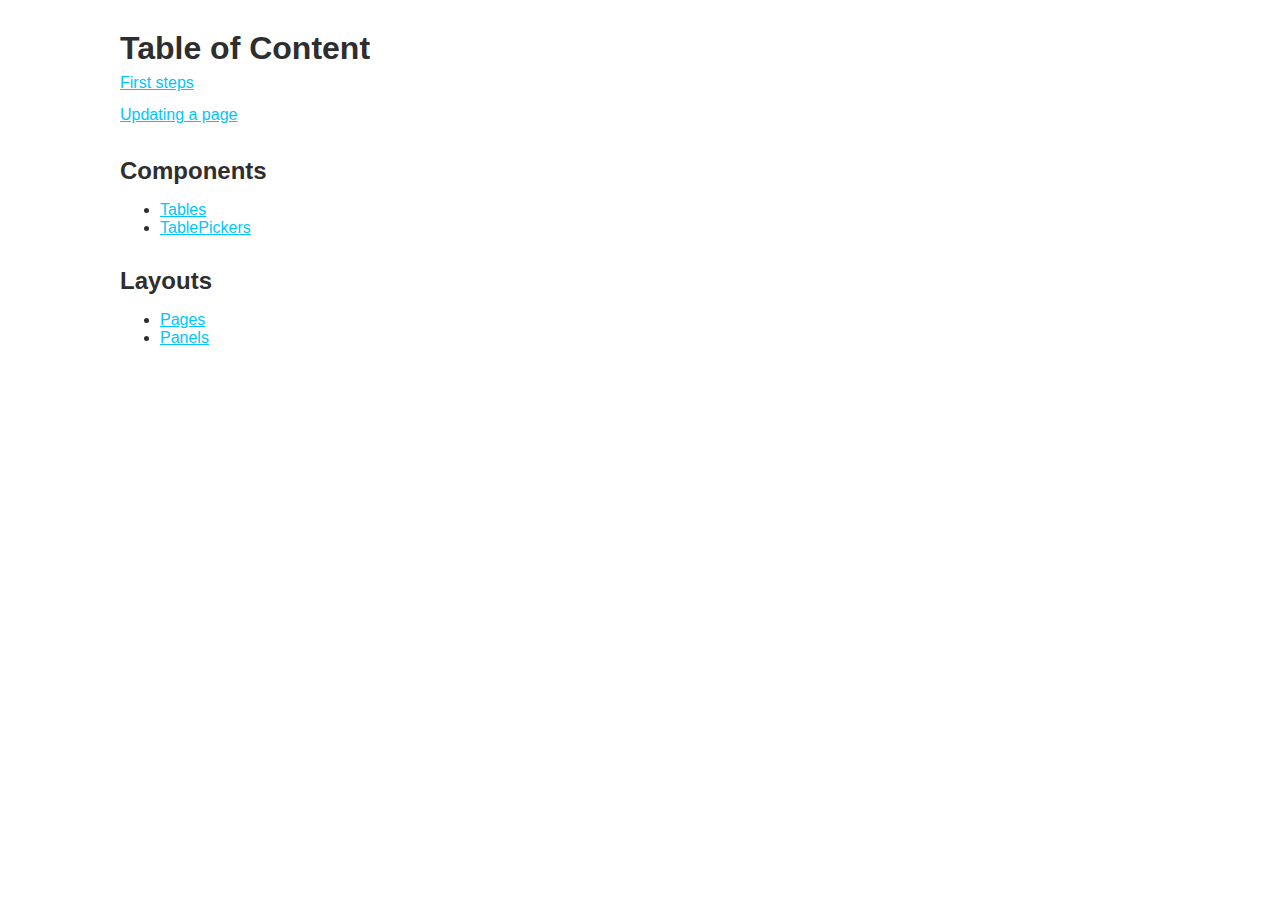
<file: docs/index.html>
<!DOCTYPE html><?xml version='1.0' encoding='UTF-8'?><html><head><meta charset="utf-8"/><meta name="viewport" content="width=device-width, initial-scale=1"/><title>TUI Index</title><style>:root{--global-color-background: #ffffff;--global-color-background-contrast: #000000;--global-color-text: #2e2e2e;--global-color-text-contrast: #ffffff;--global-color-border: #b4b4b4;--global-color-border-contrast: #000000;--global-color-action: #00c6fc;--global-color-action-contrast: #000000;--global-color-cancel: #dedede;--global-color-cancel-contrast: #000000;--global-color-delete: #fc2803;--global-color-delete-contrast: #ffffff;--global-color-neutral-state: #e6e6e6;--global-color-neutral-state-contrast: #000000;--global-color-green-state: #73fa46;--global-color-green-state-contrast: #000000;--global-color-red-state: #fc2803;--global-color-red-state-contrast: #ffffff;--global-color-fetch-error: #ffc800;--global-color-fetch-error-contrast: #000000;--table-color-row-hover: #c0f0fc;--table-color-row-hover-contrast: #000000;}* {  }* { color:var(--global-color-text);font-family:Public Sans Web, -apple-system, BlinkMacSystemFont, Segoe UI, Roboto, Helvetica, Arial, sans-serif, Apple Color Emoji, Segoe UI Emoji, Segoe UI Symbol; }body { padding:0px 0px 0px 0px;margin:0px 0px 0px 0px; }h1 { padding:0px 0px 0px 0px;margin:10px 0px 5px 0px; }h1 { font-size:2.000000em; }h1 * { font-size:2.000000em; }h2 { padding:0px 0px 0px 0px;margin:10px 0px 5px 0px; }h2 { font-size:1.500000em; }h2 * { font-size:1.500000em; }h3 { padding:0px 0px 0px 0px;margin:10px 0px 5px 0px; }h3 { font-weight:lighter;font-size:1.200000em; }h3 * { font-weight:lighter;font-size:1.200000em; }h4 { padding:0px 0px 0px 0px;margin:10px 0px 5px 0px; }h4 { font-weight:lighter;font-size:1.100000em;font-style:italic; }h4 * { font-weight:lighter;font-size:1.100000em;font-style:italic; }a { color:var(--global-color-action); }a * { color:var(--global-color-action); }header { background-color:var(--global-color-background);padding:10px 10px 10px 10px;border-width:0px 0px 1px 0px; }header { color:var(--global-color-background-contrast); }header * { color:var(--global-color-background-contrast); }header a { text-decoration:none;text-align:center; }header a * { text-decoration:none;text-align:center; }header button[type='submit'] { background-color:transparent;cursor:pointer;padding:0px 5px 0px 5px;border-style:none; }header button[type='submit'] { text-decoration:underline; }header button[type='submit'] * { text-decoration:underline; }footer { background-color:var(--global-color-background);padding:10px 10px 10px 10px;border-width:1px 0px 0px 0px;height:50px; }footer { color:var(--global-color-background-contrast); }footer * { color:var(--global-color-background-contrast); }section { margin:30px 0px 0px 0px; }section { text-align:left; }section * { text-align:left; }p { padding:0px 0px 0px 0px;margin:0px 0px 10px 0px; }p { line-height:1.4;text-align:left; }p * { line-height:1.4;text-align:left; }.tui-border-on {    border: 1px solid var(--global-color-border);}.tui-reading-normal-area { /* In NORMAL layout, the width of central area is given. */    width: 70em;}.tui-reading-wide-margin { /* In WIDE layout, the width of margins are given. */   width: 20px;}.tui-align-left {    text-align: left;}.tui-align-right {    text-align: right;    display: flex;	justify-content: end;}.tui-align-center {    text-align: center;    display: flex;	justify-content: center;}.tui-align-stretch {    text-align: justify;    display: flex;	justify-content: space-between;}/* PANEL */.tui-container-panel {	display: block;}.tui-panel-left {    display: flex;    flex-direction: row;	justify-content: start;}.tui-panel-right {    display: flex;    flex-direction: row;	justify-content: end;}.tui-panel-center {    display: flex;    flex-direction: row;	justify-content: center;}.tui-panel-stretch {    display: flex;    flex-direction: row;	justify-content: space-between;}.tui-panel-vertical {    display: flex;    flex-direction: column;}/* TABS */.tui-tabnav {    display: flex;    justify-content: left;    align-items: center;}.tui-tablink {    font-size: 1em;    white-space: nowrap;    padding-left: 30px;    padding-right: 30px;    cursor: pointer;    background: none;    border-radius: 0px;    border-left: none;    border-top: none;    border-right: none;    border-bottom: 1px solid var(--global-color-border);}.tui-tablink-active {    border-bottom: 3px solid var(--global-color-action);}/* LAYOUTS */.tui-vertical-spacing-fit {    padding-top: 0px;}.tui-vertical-spacing-compact {    padding-top: 10px;}.tui-vertical-spacing-normal {    padding-top: 20px;}.tui-vertical-spacing-large {    padding-top: 30px;}.tui-horizontal-spacing-fit {    margin-right: 0px;}.tui-horizontal-spacing-compact {    margin-right: 10px;}.tui-horizontal-spacing-normal {    margin-right: 20px;}.tui-horizontal-spacing-large {    margin-right: 30px;}.tui-grid {    display: grid;    width: 100%;    margin: 0px;    padding: 0px;    justify-items: stretch;}.tui-vertical-scroll {    overflow-y: auto;}/* SEARCH */tui-search {	margin: 10px 0px 10px 0px;}.tui-search-input {	display: inline-block;    margin-top: 10px;    text-align: left;}search>label {	margin-right: 10px;}search>button {    width: auto; /* overrides the 100% value of button */}/* FORM */tui-form {    margin: 10px 0px 10px 0px;    width: 400px;}fieldset {    border: 1px solid var(--global-color-border);    background: var(--global-color-background);    position: relative;}/* https://www.youtube.com/watch?v=ezP4kbOvs_E */@property --angle {    syntax: "<angle>";    initial-value: 0deg;    inherits: false;}.form-pending::after {    content: '';    position: absolute;    height: 100%;    width: 100%;    top: 50%;    left: 50%;    translate: -50% -50%;    z-index: -1;    padding: 3px;    background-image: conic-gradient(from var(--angle), var(--global-color-background) 0% 50%, var(--global-color-action) 50% 100%);    animation: 1s spin linear infinite;}@keyframes spin {    from {        --angle: 0deg;    }    to {        --angle: 360deg;    }}.tui-form-input {    margin-top: 10px;    text-align: left;}.tui-form-input>label {    display: block;    width: 100%;    text-align: left;    vertical-align: top;}.tui-form-input>input {    width: 100%;    padding-left: 15px;    box-sizing: border-box;}.tui-form-input>.label-checkbox {    display: inline;    width: auto;}.tui-form-input>input[type='checkbox'] {    display: inline;    width: auto;    text-align: left;    margin-left: 15px;}.tui-form-input-invalid {    border: 2px solid var(--global-color-red-state);}.tui-input-error {    color: red;    font-size: smaller;}.tui-form-footer {    margin-top: 15px;}.tui-form-footer>button {    margin-right: 5px;    width: auto; /* overrides the 100% value of button */}.tui-form-message {    margin-top: 5px;    margin-bottom: 5px;}.tui-form-close-button, .tui-form-reset-button {	background: none;	padding-left: 5px;	padding-right: 5px;	border: none;	color: var(--global-color-background-contrast);	text-decoration: underline;	cursor: pointer;}.tui-form-radio-inline {	display: inline-block;     margin-right: 10px;}.modal {    max-width: 50ch;}.modal::backdrop {    background: var(--global-color-background-contrast);    opacity: .5}button { background-color:var(--global-color-cancel);border-radius:2px;cursor:pointer;padding:5px 20px 5px 20px;width:100%;border-color:var(--global-color-borders);border-width:1px;border-style:solid; }button { color:var(--global-color-cancel-contrast);text-align:center; }button * { color:var(--global-color-cancel-contrast);text-align:center; }button[type=submit],.tui-modal-form-submit-button,.tui-modal-form-open-button { background-color:var(--global-color-action);border-color:var(--global-color-action);border-style:solid; }button[type=submit],.tui-modal-form-submit-button,.tui-modal-form-open-button { color:var(--global-color-action-contrast); }button[type=submit],.tui-modal-form-submit-button,.tui-modal-form-open-button * { color:var(--global-color-action-contrast); }/* NAV BUTTON */.tui-navbutton {    display: inline;}/* Overriding some style of submit buttons */.tui-navbutton>button {	background-color: var(--global-color-cancel);	border: 1px solid var(--global-color-border);}/* TABLE */table {    border-collapse: collapse;    border-radius: 2px;    border: 1px solid var(--global-color-border);    margin: 10px 0px 10px 0px;}th, td {    border: 1px solid var(--global-color-border);;}th {    text-align: center;    padding: 5px 10px 5px 10px;    font-weight: bold;}td {    text-align: left;    padding: 2px 10px 2px 10px;    vertical-align: middle;}.tui-hidden-column {    display: none;}.tui-hidden-head {    display: none;}tr:hover {    background-color: var(--table-color-row-hover);}.tui-tablepicker td {    cursor: pointer;}.tui-table-container {	display: flex;	flex-direction: column;}.tui-table-navigation {    padding-top: 5px;    padding-bottom: 5px;}.tui-table-navigation>button {	margin-right: 5px;	width: auto; /* overrides 100% value for buttons */}/* FETCH ERRORS */.fetch-error {    border: 2px solid var(--global-color-fetch-error);}.fetch-error-message {    font-size: 0.7em;    background-color: var(--global-color-fetch-error);    color: var(--global-color-fetch-error-contrast);}</style><script>const SESSION_PARAMS={};const FETCH_TYPE='JSON'</script></head><body class="tui-grid" style="grid-template-columns:100%;grid-template-rows:min-content auto min-content;"><main><div class="tui-grid tui-vertical-flow" style="grid-template-columns:minmax(20px,1fr) minmax(65em,1fr) minmax(20px,1fr);grid-template-rows:auto;justify-self:stretch;place-items:center;"><p/><div class="tui-grid" style="grid-template-columns:1fr;"><div class="tui-vertical-spacing-normal" style="text-align:center;"><section style="margin:auto;"><h1>Table of Content</h1><p class="tui-align-left tui-border-off"><a href="first_steps.html">First steps</a></p><p class="tui-align-left tui-border-off"><a href="updating_a_page.html">Updating a page</a></p><section><h2>Components</h2><ul><li><a href="tables.html">Tables</a></li><li><a href="tablepickers.html">TablePickers</a></li></ul></section><section><h2>Layouts</h2><ul><li><a href="pages.html">Pages</a></li><li><a href="panels.html">Panels</a></li></ul></section></section></div></div><p/></div></main><footer><div class="tui-panel tui-panel-left"></div></footer></body></html>
</file>
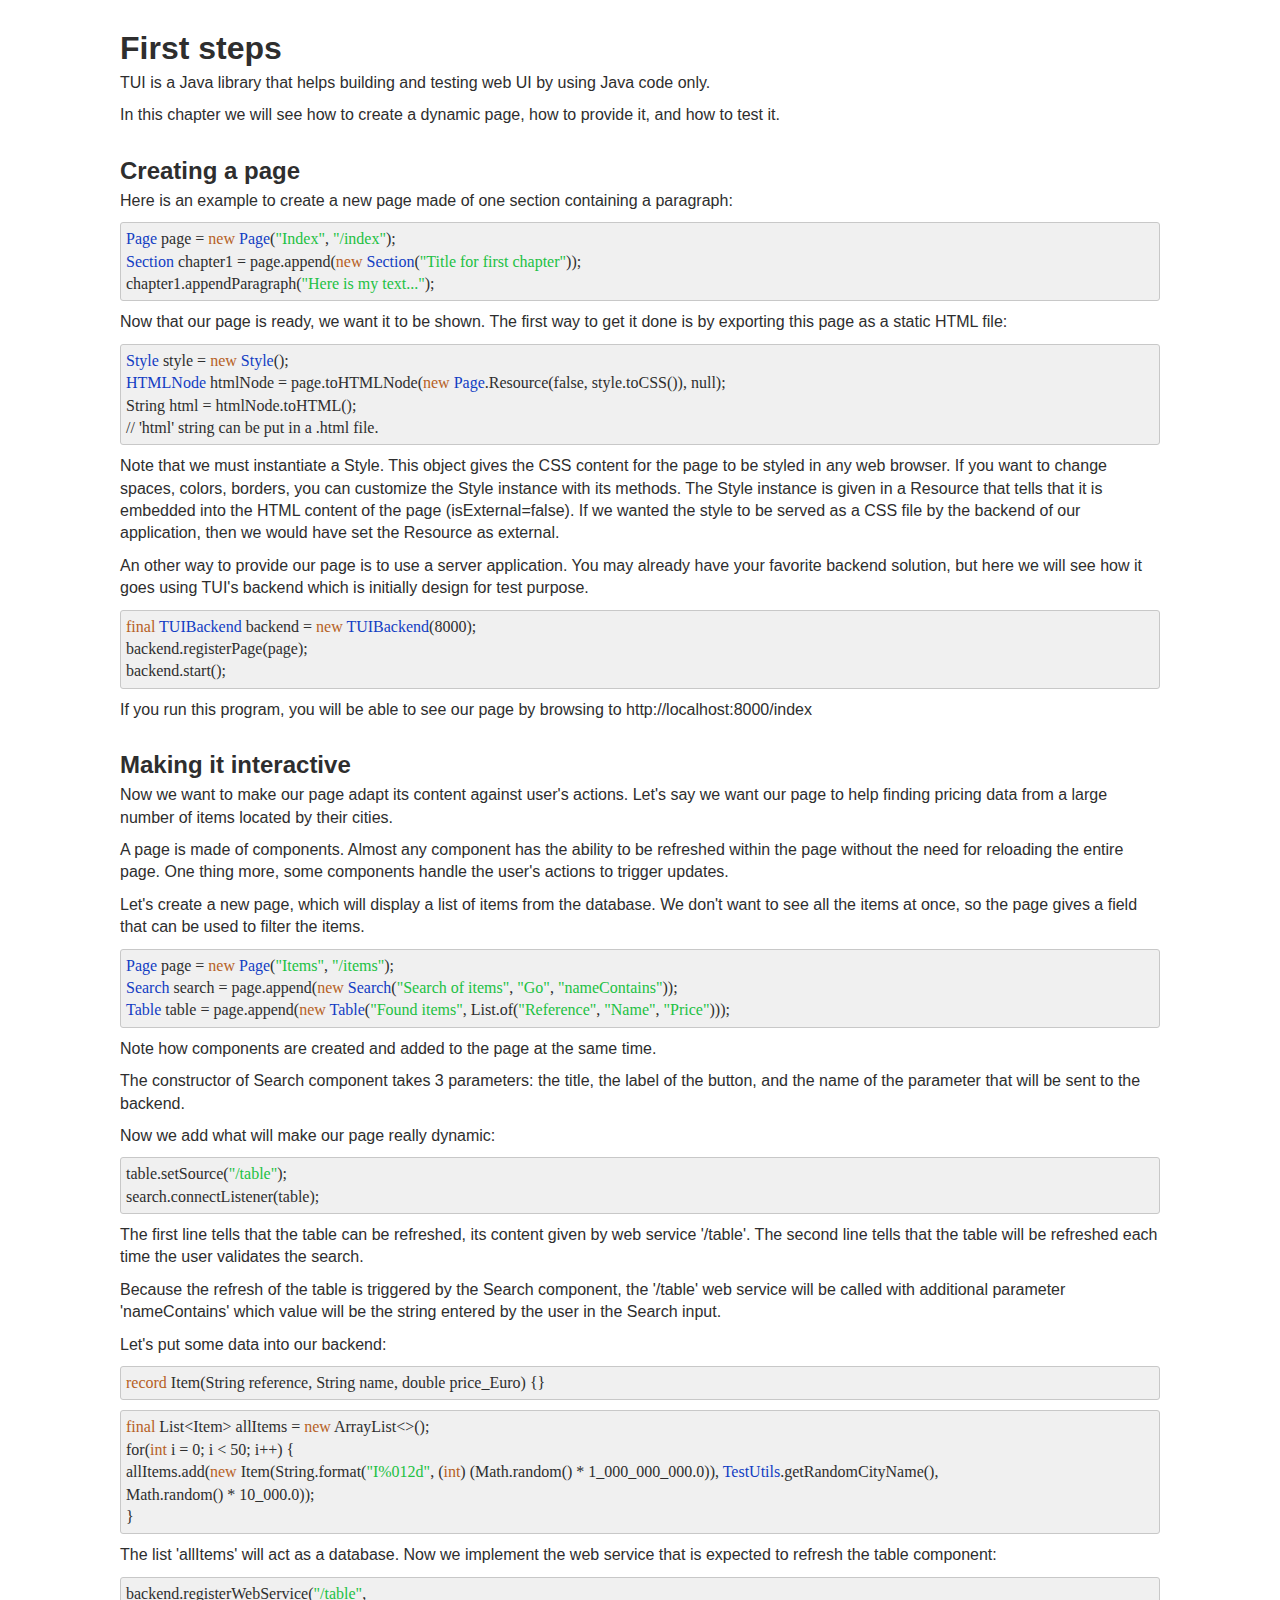
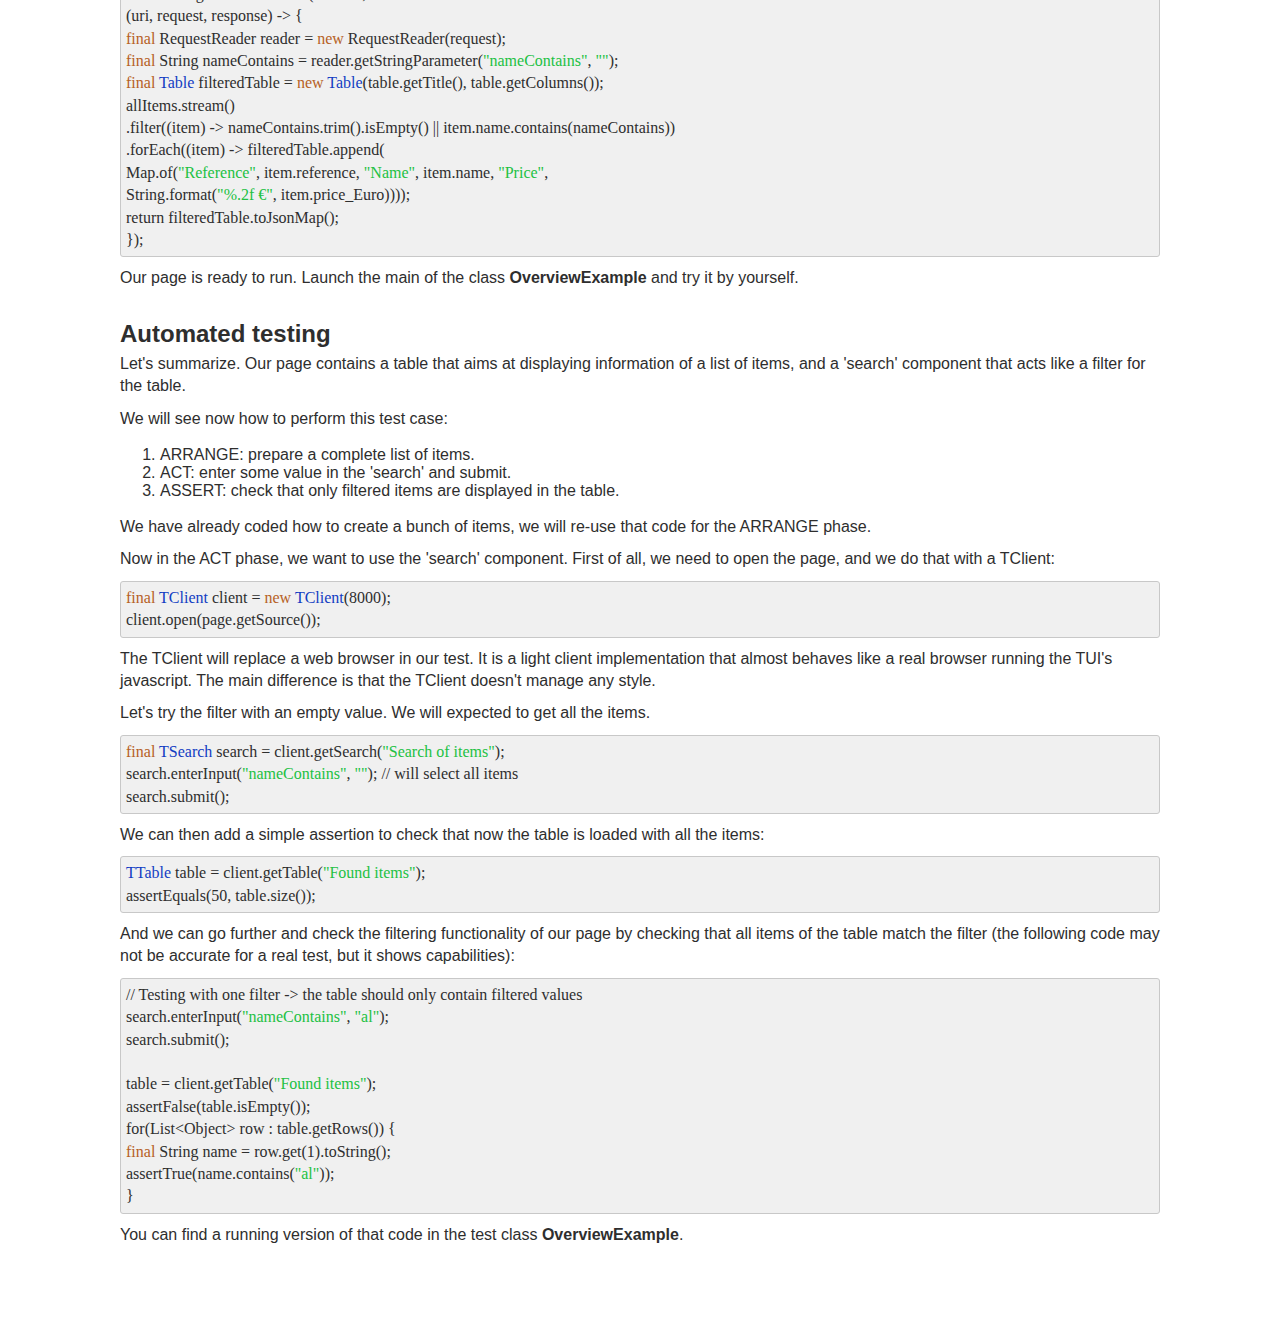
<file: docs/first_steps.html>
<!DOCTYPE html><?xml version='1.0' encoding='UTF-8'?><html><head><meta charset="utf-8"/><meta name="viewport" content="width=device-width, initial-scale=1"/><title>First steps</title><style>:root{--global-color-background: #ffffff;--global-color-background-contrast: #000000;--global-color-text: #2e2e2e;--global-color-text-contrast: #ffffff;--global-color-border: #b4b4b4;--global-color-border-contrast: #000000;--global-color-action: #00c6fc;--global-color-action-contrast: #000000;--global-color-cancel: #dedede;--global-color-cancel-contrast: #000000;--global-color-delete: #fc2803;--global-color-delete-contrast: #ffffff;--global-color-neutral-state: #e6e6e6;--global-color-neutral-state-contrast: #000000;--global-color-green-state: #73fa46;--global-color-green-state-contrast: #000000;--global-color-red-state: #fc2803;--global-color-red-state-contrast: #ffffff;--global-color-fetch-error: #ffc800;--global-color-fetch-error-contrast: #000000;--table-color-row-hover: #c0f0fc;--table-color-row-hover-contrast: #000000;}* {  }* { color:var(--global-color-text);font-family:Public Sans Web, -apple-system, BlinkMacSystemFont, Segoe UI, Roboto, Helvetica, Arial, sans-serif, Apple Color Emoji, Segoe UI Emoji, Segoe UI Symbol; }body { padding:0px 0px 0px 0px;margin:0px 0px 0px 0px; }h1 { padding:0px 0px 0px 0px;margin:10px 0px 5px 0px; }h1 { font-size:2.000000em; }h1 * { font-size:2.000000em; }h2 { padding:0px 0px 0px 0px;margin:10px 0px 5px 0px; }h2 { font-size:1.500000em; }h2 * { font-size:1.500000em; }h3 { padding:0px 0px 0px 0px;margin:10px 0px 5px 0px; }h3 { font-weight:lighter;font-size:1.200000em; }h3 * { font-weight:lighter;font-size:1.200000em; }h4 { padding:0px 0px 0px 0px;margin:10px 0px 5px 0px; }h4 { font-weight:lighter;font-size:1.100000em;font-style:italic; }h4 * { font-weight:lighter;font-size:1.100000em;font-style:italic; }a { color:var(--global-color-action); }a * { color:var(--global-color-action); }header { background-color:var(--global-color-background);padding:10px 10px 10px 10px;border-width:0px 0px 1px 0px; }header { color:var(--global-color-background-contrast); }header * { color:var(--global-color-background-contrast); }header a { text-decoration:none;text-align:center; }header a * { text-decoration:none;text-align:center; }header button[type='submit'] { background-color:transparent;cursor:pointer;padding:0px 5px 0px 5px;border-style:none; }header button[type='submit'] { text-decoration:underline; }header button[type='submit'] * { text-decoration:underline; }footer { background-color:var(--global-color-background);padding:10px 10px 10px 10px;border-width:1px 0px 0px 0px;height:50px; }footer { color:var(--global-color-background-contrast); }footer * { color:var(--global-color-background-contrast); }section { margin:30px 0px 0px 0px; }section { text-align:left; }section * { text-align:left; }p { padding:0px 0px 0px 0px;margin:0px 0px 10px 0px; }p { line-height:1.4;text-align:left; }p * { line-height:1.4;text-align:left; }.tui-border-on {    border: 1px solid var(--global-color-border);}.tui-reading-normal-area { /* In NORMAL layout, the width of central area is given. */    width: 70em;}.tui-reading-wide-margin { /* In WIDE layout, the width of margins are given. */   width: 20px;}.tui-align-left {    text-align: left;}.tui-align-right {    text-align: right;    display: flex;	justify-content: end;}.tui-align-center {    text-align: center;    display: flex;	justify-content: center;}.tui-align-stretch {    text-align: justify;    display: flex;	justify-content: space-between;}/* PANEL */.tui-container-panel {	display: block;}.tui-panel-left {    display: flex;    flex-direction: row;	justify-content: start;}.tui-panel-right {    display: flex;    flex-direction: row;	justify-content: end;}.tui-panel-center {    display: flex;    flex-direction: row;	justify-content: center;}.tui-panel-stretch {    display: flex;    flex-direction: row;	justify-content: space-between;}.tui-panel-vertical {    display: flex;    flex-direction: column;}/* TABS */.tui-tabnav {    display: flex;    justify-content: left;    align-items: center;}.tui-tablink {    font-size: 1em;    white-space: nowrap;    padding-left: 30px;    padding-right: 30px;    cursor: pointer;    background: none;    border-radius: 0px;    border-left: none;    border-top: none;    border-right: none;    border-bottom: 1px solid var(--global-color-border);}.tui-tablink-active {    border-bottom: 3px solid var(--global-color-action);}/* LAYOUTS */.tui-vertical-spacing-fit {    padding-top: 0px;}.tui-vertical-spacing-compact {    padding-top: 10px;}.tui-vertical-spacing-normal {    padding-top: 20px;}.tui-vertical-spacing-large {    padding-top: 30px;}.tui-horizontal-spacing-fit {    margin-right: 0px;}.tui-horizontal-spacing-compact {    margin-right: 10px;}.tui-horizontal-spacing-normal {    margin-right: 20px;}.tui-horizontal-spacing-large {    margin-right: 30px;}.tui-grid {    display: grid;    width: 100%;    margin: 0px;    padding: 0px;    justify-items: stretch;}.tui-vertical-scroll {    overflow-y: auto;}/* SEARCH */tui-search {	margin: 10px 0px 10px 0px;}.tui-search-input {	display: inline-block;    margin-top: 10px;    text-align: left;}search>label {	margin-right: 10px;}search>button {    width: auto; /* overrides the 100% value of button */}/* FORM */tui-form {    margin: 10px 0px 10px 0px;    width: 400px;}fieldset {    border: 1px solid var(--global-color-border);    background: var(--global-color-background);    position: relative;}/* https://www.youtube.com/watch?v=ezP4kbOvs_E */@property --angle {    syntax: "<angle>";    initial-value: 0deg;    inherits: false;}.form-pending::after {    content: '';    position: absolute;    height: 100%;    width: 100%;    top: 50%;    left: 50%;    translate: -50% -50%;    z-index: -1;    padding: 3px;    background-image: conic-gradient(from var(--angle), var(--global-color-background) 0% 50%, var(--global-color-action) 50% 100%);    animation: 1s spin linear infinite;}@keyframes spin {    from {        --angle: 0deg;    }    to {        --angle: 360deg;    }}.tui-form-input {    margin-top: 10px;    text-align: left;}.tui-form-input>label {    display: block;    width: 100%;    text-align: left;    vertical-align: top;}.tui-form-input>input {    width: 100%;    padding-left: 15px;    box-sizing: border-box;}.tui-form-input>.label-checkbox {    display: inline;    width: auto;}.tui-form-input>input[type='checkbox'] {    display: inline;    width: auto;    text-align: left;    margin-left: 15px;}.tui-form-input-invalid {    border: 2px solid var(--global-color-red-state);}.tui-input-error {    color: red;    font-size: smaller;}.tui-form-footer {    margin-top: 15px;}.tui-form-footer>button {    margin-right: 5px;    width: auto; /* overrides the 100% value of button */}.tui-form-message {    margin-top: 5px;    margin-bottom: 5px;}.tui-form-close-button, .tui-form-reset-button {	background: none;	padding-left: 5px;	padding-right: 5px;	border: none;	color: var(--global-color-background-contrast);	text-decoration: underline;	cursor: pointer;}.tui-form-radio-inline {	display: inline-block;     margin-right: 10px;}.modal {    max-width: 50ch;}.modal::backdrop {    background: var(--global-color-background-contrast);    opacity: .5}button { background-color:var(--global-color-cancel);border-radius:2px;cursor:pointer;padding:5px 20px 5px 20px;width:100%;border-color:var(--global-color-borders);border-width:1px;border-style:solid; }button { color:var(--global-color-cancel-contrast);text-align:center; }button * { color:var(--global-color-cancel-contrast);text-align:center; }button[type=submit],.tui-modal-form-submit-button,.tui-modal-form-open-button { background-color:var(--global-color-action);border-color:var(--global-color-action);border-style:solid; }button[type=submit],.tui-modal-form-submit-button,.tui-modal-form-open-button { color:var(--global-color-action-contrast); }button[type=submit],.tui-modal-form-submit-button,.tui-modal-form-open-button * { color:var(--global-color-action-contrast); }/* NAV BUTTON */.tui-navbutton {    display: inline;}/* Overriding some style of submit buttons */.tui-navbutton>button {	background-color: var(--global-color-cancel);	border: 1px solid var(--global-color-border);}/* TABLE */table {    border-collapse: collapse;    border-radius: 2px;    border: 1px solid var(--global-color-border);    margin: 10px 0px 10px 0px;}th, td {    border: 1px solid var(--global-color-border);;}th {    text-align: center;    padding: 5px 10px 5px 10px;    font-weight: bold;}td {    text-align: left;    padding: 2px 10px 2px 10px;    vertical-align: middle;}.tui-hidden-column {    display: none;}.tui-hidden-head {    display: none;}tr:hover {    background-color: var(--table-color-row-hover);}.tui-tablepicker td {    cursor: pointer;}.tui-table-container {	display: flex;	flex-direction: column;}.tui-table-navigation {    padding-top: 5px;    padding-bottom: 5px;}.tui-table-navigation>button {	margin-right: 5px;	width: auto; /* overrides 100% value for buttons */}/* FETCH ERRORS */.fetch-error {    border: 2px solid var(--global-color-fetch-error);}.fetch-error-message {    font-size: 0.7em;    background-color: var(--global-color-fetch-error);    color: var(--global-color-fetch-error-contrast);}</style><script>const SESSION_PARAMS={};const FETCH_TYPE='JSON'</script></head><body class="tui-grid" style="grid-template-columns:100%;grid-template-rows:min-content auto min-content;"><main><div class="tui-grid tui-vertical-flow" style="grid-template-columns:minmax(20px,1fr) minmax(65em,1fr) minmax(20px,1fr);grid-template-rows:auto;justify-self:stretch;place-items:center;"><p/><div class="tui-grid" style="grid-template-columns:1fr;"><div class="tui-vertical-spacing-normal" style="text-align:center;"><section style="margin:auto;"><h1>First steps</h1><p class="tui-align-left tui-border-off"><span>TUI is a Java library that helps building and testing web UI by using Java code only.</span></p><p class="tui-align-left tui-border-off"><span>In this chapter we will see how to create a dynamic page, how to provide it, and how to test it.</span></p><section><h2>Creating a page</h2><p class="tui-align-left tui-border-off"><span>Here is an example to create a new page made of one section containing a paragraph:</span></p><p class="tui-align-left tui-border-off" style="background-color:#f0f0f0;border-color:#c8c8c8;border-radius:3px;border-style:solid;border-width:1px;padding:5px 5px 5px 5px;"><span style="color:#123dc3;font-family:Consolas;line-height:1.4;">Page</span><span style="font-family:Consolas;line-height:1.4;"> </span><span style="font-family:Consolas;line-height:1.4;">page</span><span style="font-family:Consolas;line-height:1.4;"> = </span><span style="color:#b66025;font-family:Consolas;line-height:1.4;">new</span><span style="font-family:Consolas;line-height:1.4;"> </span><span style="color:#123dc3;font-family:Consolas;line-height:1.4;">Page</span><span style="font-family:Consolas;line-height:1.4;">(</span><span style="color:#22c143;font-family:Consolas;line-height:1.4;">"Index"</span><span style="font-family:Consolas;line-height:1.4;">, </span><span style="color:#22c143;font-family:Consolas;line-height:1.4;">"/index"</span><span style="font-family:Consolas;line-height:1.4;">);<br/></span><span style="color:#123dc3;font-family:Consolas;line-height:1.4;">Section</span><span style="font-family:Consolas;line-height:1.4;"> </span><span style="font-family:Consolas;line-height:1.4;">chapter1</span><span style="font-family:Consolas;line-height:1.4;"> = </span><span style="font-family:Consolas;line-height:1.4;">page</span><span style="font-family:Consolas;line-height:1.4;">.</span><span style="font-family:Consolas;line-height:1.4;">append</span><span style="font-family:Consolas;line-height:1.4;">(</span><span style="color:#b66025;font-family:Consolas;line-height:1.4;">new</span><span style="font-family:Consolas;line-height:1.4;"> </span><span style="color:#123dc3;font-family:Consolas;line-height:1.4;">Section</span><span style="font-family:Consolas;line-height:1.4;">(</span><span style="color:#22c143;font-family:Consolas;line-height:1.4;">"Title for first chapter"</span><span style="font-family:Consolas;line-height:1.4;">));<br/></span><span style="font-family:Consolas;line-height:1.4;">chapter1</span><span style="font-family:Consolas;line-height:1.4;">.</span><span style="font-family:Consolas;line-height:1.4;">appendParagraph</span><span style="font-family:Consolas;line-height:1.4;">(</span><span style="color:#22c143;font-family:Consolas;line-height:1.4;">"Here is my text..."</span><span style="font-family:Consolas;line-height:1.4;">);<br/></span></p><p class="tui-align-left tui-border-off"><span>Now that our page is ready, we want it to be shown. The first way to get it done is by exporting this page as a static HTML file:</span></p><p class="tui-align-left tui-border-off" style="background-color:#f0f0f0;border-color:#c8c8c8;border-radius:3px;border-style:solid;border-width:1px;padding:5px 5px 5px 5px;"><span style="color:#123dc3;font-family:Consolas;line-height:1.4;">Style</span><span style="font-family:Consolas;line-height:1.4;"> </span><span style="font-family:Consolas;line-height:1.4;">style</span><span style="font-family:Consolas;line-height:1.4;"> = </span><span style="color:#b66025;font-family:Consolas;line-height:1.4;">new</span><span style="font-family:Consolas;line-height:1.4;"> </span><span style="color:#123dc3;font-family:Consolas;line-height:1.4;">Style</span><span style="font-family:Consolas;line-height:1.4;">();<br/></span><span style="color:#123dc3;font-family:Consolas;line-height:1.4;">HTMLNode</span><span style="font-family:Consolas;line-height:1.4;"> </span><span style="font-family:Consolas;line-height:1.4;">htmlNode</span><span style="font-family:Consolas;line-height:1.4;"> = </span><span style="font-family:Consolas;line-height:1.4;">page</span><span style="font-family:Consolas;line-height:1.4;">.</span><span style="font-family:Consolas;line-height:1.4;">toHTMLNode</span><span style="font-family:Consolas;line-height:1.4;">(</span><span style="color:#b66025;font-family:Consolas;line-height:1.4;">new</span><span style="font-family:Consolas;line-height:1.4;"> </span><span style="color:#123dc3;font-family:Consolas;line-height:1.4;">Page</span><span style="font-family:Consolas;line-height:1.4;">.</span><span style="font-family:Consolas;line-height:1.4;">Resource</span><span style="font-family:Consolas;line-height:1.4;">(</span><span style="font-family:Consolas;line-height:1.4;">false</span><span style="font-family:Consolas;line-height:1.4;">, </span><span style="font-family:Consolas;line-height:1.4;">style</span><span style="font-family:Consolas;line-height:1.4;">.</span><span style="font-family:Consolas;line-height:1.4;">toCSS</span><span style="font-family:Consolas;line-height:1.4;">()), </span><span style="font-family:Consolas;line-height:1.4;">null</span><span style="font-family:Consolas;line-height:1.4;">);<br/></span><span style="font-family:Consolas;line-height:1.4;">String</span><span style="font-family:Consolas;line-height:1.4;"> </span><span style="font-family:Consolas;line-height:1.4;">html</span><span style="font-family:Consolas;line-height:1.4;"> = </span><span style="font-family:Consolas;line-height:1.4;">htmlNode</span><span style="font-family:Consolas;line-height:1.4;">.</span><span style="font-family:Consolas;line-height:1.4;">toHTML</span><span style="font-family:Consolas;line-height:1.4;">();<br/>// '</span><span style="font-family:Consolas;line-height:1.4;">html</span><span style="font-family:Consolas;line-height:1.4;">' </span><span style="font-family:Consolas;line-height:1.4;">string</span><span style="font-family:Consolas;line-height:1.4;"> </span><span style="font-family:Consolas;line-height:1.4;">can</span><span style="font-family:Consolas;line-height:1.4;"> </span><span style="font-family:Consolas;line-height:1.4;">be</span><span style="font-family:Consolas;line-height:1.4;"> </span><span style="font-family:Consolas;line-height:1.4;">put</span><span style="font-family:Consolas;line-height:1.4;"> </span><span style="font-family:Consolas;line-height:1.4;">in</span><span style="font-family:Consolas;line-height:1.4;"> </span><span style="font-family:Consolas;line-height:1.4;">a</span><span style="font-family:Consolas;line-height:1.4;"> .</span><span style="font-family:Consolas;line-height:1.4;">html</span><span style="font-family:Consolas;line-height:1.4;"> </span><span style="font-family:Consolas;line-height:1.4;">file</span><span style="font-family:Consolas;line-height:1.4;">.<br/></span></p><p class="tui-align-left tui-border-off"><span>Note that we must instantiate a Style. This object gives the CSS content for the page to be styled in any web browser. If you want to change spaces, colors, borders, you can customize the Style instance with its methods. The Style instance is given in a Resource that tells that it is embedded into the HTML content of the page (isExternal=false). If we wanted the style to be served as a CSS file by the backend of our application, then we would have set the Resource as external.</span></p><p class="tui-align-left tui-border-off"><span>An other way to provide our page is to use a server application. You may already have your favorite backend solution, but here we will see how it goes using TUI's backend which is initially design for test purpose.</span></p><p class="tui-align-left tui-border-off" style="background-color:#f0f0f0;border-color:#c8c8c8;border-radius:3px;border-style:solid;border-width:1px;padding:5px 5px 5px 5px;"><span style="color:#b66025;font-family:Consolas;line-height:1.4;">final</span><span style="font-family:Consolas;line-height:1.4;"> </span><span style="color:#123dc3;font-family:Consolas;line-height:1.4;">TUIBackend</span><span style="font-family:Consolas;line-height:1.4;"> </span><span style="font-family:Consolas;line-height:1.4;">backend</span><span style="font-family:Consolas;line-height:1.4;"> = </span><span style="color:#b66025;font-family:Consolas;line-height:1.4;">new</span><span style="font-family:Consolas;line-height:1.4;"> </span><span style="color:#123dc3;font-family:Consolas;line-height:1.4;">TUIBackend</span><span style="font-family:Consolas;line-height:1.4;">(</span><span style="font-family:Consolas;line-height:1.4;">8000</span><span style="font-family:Consolas;line-height:1.4;">);<br/></span><span style="font-family:Consolas;line-height:1.4;">backend</span><span style="font-family:Consolas;line-height:1.4;">.</span><span style="font-family:Consolas;line-height:1.4;">registerPage</span><span style="font-family:Consolas;line-height:1.4;">(</span><span style="font-family:Consolas;line-height:1.4;">page</span><span style="font-family:Consolas;line-height:1.4;">);<br/></span><span style="font-family:Consolas;line-height:1.4;">backend</span><span style="font-family:Consolas;line-height:1.4;">.</span><span style="font-family:Consolas;line-height:1.4;">start</span><span style="font-family:Consolas;line-height:1.4;">();</span></p><p class="tui-align-left tui-border-off"><span>If you run this program, you will be able to see our page by browsing to http://localhost:8000/index</span></p></section><section><h2>Making it interactive</h2><p class="tui-align-left tui-border-off"><span>Now we want to make our page adapt its content against user's actions. Let's say we want our page to help finding pricing data from a large number of items located by their cities.</span></p><p class="tui-align-left tui-border-off"><span>A page is made of components. Almost any component has the ability to be refreshed within the page without the need for reloading the entire page. One thing more, some components handle the user's actions to trigger updates.</span></p><p class="tui-align-left tui-border-off"><span>Let's create a new page, which will display a list of items from the database. We don't want to see all the items at once, so the page gives a field that can be used to filter the items.</span></p><p class="tui-align-left tui-border-off" style="background-color:#f0f0f0;border-color:#c8c8c8;border-radius:3px;border-style:solid;border-width:1px;padding:5px 5px 5px 5px;"><span style="color:#123dc3;font-family:Consolas;line-height:1.4;">Page</span><span style="font-family:Consolas;line-height:1.4;"> </span><span style="font-family:Consolas;line-height:1.4;">page</span><span style="font-family:Consolas;line-height:1.4;"> = </span><span style="color:#b66025;font-family:Consolas;line-height:1.4;">new</span><span style="font-family:Consolas;line-height:1.4;"> </span><span style="color:#123dc3;font-family:Consolas;line-height:1.4;">Page</span><span style="font-family:Consolas;line-height:1.4;">(</span><span style="color:#22c143;font-family:Consolas;line-height:1.4;">"Items"</span><span style="font-family:Consolas;line-height:1.4;">, </span><span style="color:#22c143;font-family:Consolas;line-height:1.4;">"/items"</span><span style="font-family:Consolas;line-height:1.4;">);<br/></span><span style="color:#123dc3;font-family:Consolas;line-height:1.4;">Search</span><span style="font-family:Consolas;line-height:1.4;"> </span><span style="font-family:Consolas;line-height:1.4;">search</span><span style="font-family:Consolas;line-height:1.4;"> = </span><span style="font-family:Consolas;line-height:1.4;">page</span><span style="font-family:Consolas;line-height:1.4;">.</span><span style="font-family:Consolas;line-height:1.4;">append</span><span style="font-family:Consolas;line-height:1.4;">(</span><span style="color:#b66025;font-family:Consolas;line-height:1.4;">new</span><span style="font-family:Consolas;line-height:1.4;"> </span><span style="color:#123dc3;font-family:Consolas;line-height:1.4;">Search</span><span style="font-family:Consolas;line-height:1.4;">(</span><span style="color:#22c143;font-family:Consolas;line-height:1.4;">"Search of items"</span><span style="font-family:Consolas;line-height:1.4;">, </span><span style="color:#22c143;font-family:Consolas;line-height:1.4;">"Go"</span><span style="font-family:Consolas;line-height:1.4;">, </span><span style="color:#22c143;font-family:Consolas;line-height:1.4;">"nameContains"</span><span style="font-family:Consolas;line-height:1.4;">));<br/></span><span style="color:#123dc3;font-family:Consolas;line-height:1.4;">Table</span><span style="font-family:Consolas;line-height:1.4;"> </span><span style="font-family:Consolas;line-height:1.4;">table</span><span style="font-family:Consolas;line-height:1.4;"> = </span><span style="font-family:Consolas;line-height:1.4;">page</span><span style="font-family:Consolas;line-height:1.4;">.</span><span style="font-family:Consolas;line-height:1.4;">append</span><span style="font-family:Consolas;line-height:1.4;">(</span><span style="color:#b66025;font-family:Consolas;line-height:1.4;">new</span><span style="font-family:Consolas;line-height:1.4;"> </span><span style="color:#123dc3;font-family:Consolas;line-height:1.4;">Table</span><span style="font-family:Consolas;line-height:1.4;">(</span><span style="color:#22c143;font-family:Consolas;line-height:1.4;">"Found items"</span><span style="font-family:Consolas;line-height:1.4;">, </span><span style="font-family:Consolas;line-height:1.4;">List</span><span style="font-family:Consolas;line-height:1.4;">.</span><span style="font-family:Consolas;line-height:1.4;">of</span><span style="font-family:Consolas;line-height:1.4;">(</span><span style="color:#22c143;font-family:Consolas;line-height:1.4;">"Reference"</span><span style="font-family:Consolas;line-height:1.4;">, </span><span style="color:#22c143;font-family:Consolas;line-height:1.4;">"Name"</span><span style="font-family:Consolas;line-height:1.4;">, </span><span style="color:#22c143;font-family:Consolas;line-height:1.4;">"Price"</span><span style="font-family:Consolas;line-height:1.4;">)));<br/></span></p><p class="tui-align-left tui-border-off"><span>Note how components are created and added to the page at the same time.</span></p><p class="tui-align-left tui-border-off"><span>The constructor of Search component takes 3 parameters: the title, the label of the button, and the name of the parameter that will be sent to the backend.</span></p><p class="tui-align-left tui-border-off"><span>Now we add what will make our page really dynamic:</span></p><p class="tui-align-left tui-border-off" style="background-color:#f0f0f0;border-color:#c8c8c8;border-radius:3px;border-style:solid;border-width:1px;padding:5px 5px 5px 5px;"><span style="font-family:Consolas;line-height:1.4;">table</span><span style="font-family:Consolas;line-height:1.4;">.</span><span style="font-family:Consolas;line-height:1.4;">setSource</span><span style="font-family:Consolas;line-height:1.4;">(</span><span style="color:#22c143;font-family:Consolas;line-height:1.4;">"/table"</span><span style="font-family:Consolas;line-height:1.4;">);<br/></span><span style="font-family:Consolas;line-height:1.4;">search</span><span style="font-family:Consolas;line-height:1.4;">.</span><span style="font-family:Consolas;line-height:1.4;">connectListener</span><span style="font-family:Consolas;line-height:1.4;">(</span><span style="font-family:Consolas;line-height:1.4;">table</span><span style="font-family:Consolas;line-height:1.4;">);</span></p><p class="tui-align-left tui-border-off"><span>The first line tells that the table can be refreshed, its content given by web service '/table'. The second line tells that the table will be refreshed each time the user validates the search.</span></p><p class="tui-align-left tui-border-off"><span>Because the refresh of the table is triggered by the Search component, the '/table' web service will be called with additional parameter 'nameContains' which value will be the string entered by the user in the Search input.</span></p><p class="tui-align-left tui-border-off"><span>Let's put some data into our backend:</span></p><p class="tui-align-left tui-border-off" style="background-color:#f0f0f0;border-color:#c8c8c8;border-radius:3px;border-style:solid;border-width:1px;padding:5px 5px 5px 5px;"><span style="color:#b66025;font-family:Consolas;line-height:1.4;">record</span><span style="font-family:Consolas;line-height:1.4;"> </span><span style="font-family:Consolas;line-height:1.4;">Item</span><span style="font-family:Consolas;line-height:1.4;">(</span><span style="font-family:Consolas;line-height:1.4;">String</span><span style="font-family:Consolas;line-height:1.4;"> </span><span style="font-family:Consolas;line-height:1.4;">reference</span><span style="font-family:Consolas;line-height:1.4;">, </span><span style="font-family:Consolas;line-height:1.4;">String</span><span style="font-family:Consolas;line-height:1.4;"> </span><span style="font-family:Consolas;line-height:1.4;">name</span><span style="font-family:Consolas;line-height:1.4;">, </span><span style="font-family:Consolas;line-height:1.4;">double</span><span style="font-family:Consolas;line-height:1.4;"> </span><span style="font-family:Consolas;line-height:1.4;">price</span><span style="font-family:Consolas;line-height:1.4;">_</span><span style="font-family:Consolas;line-height:1.4;">Euro</span><span style="font-family:Consolas;line-height:1.4;">) {}</span></p><p class="tui-align-left tui-border-off" style="background-color:#f0f0f0;border-color:#c8c8c8;border-radius:3px;border-style:solid;border-width:1px;padding:5px 5px 5px 5px;"><span style="color:#b66025;font-family:Consolas;line-height:1.4;">final</span><span style="font-family:Consolas;line-height:1.4;"> </span><span style="font-family:Consolas;line-height:1.4;">List</span><span style="font-family:Consolas;line-height:1.4;"><</span><span style="font-family:Consolas;line-height:1.4;">Item</span><span style="font-family:Consolas;line-height:1.4;">> </span><span style="font-family:Consolas;line-height:1.4;">allItems</span><span style="font-family:Consolas;line-height:1.4;"> = </span><span style="color:#b66025;font-family:Consolas;line-height:1.4;">new</span><span style="font-family:Consolas;line-height:1.4;"> </span><span style="font-family:Consolas;line-height:1.4;">ArrayList</span><span style="font-family:Consolas;line-height:1.4;"><>();<br/>	</span><span style="font-family:Consolas;line-height:1.4;">for</span><span style="font-family:Consolas;line-height:1.4;">(</span><span style="color:#b66025;font-family:Consolas;line-height:1.4;">int</span><span style="font-family:Consolas;line-height:1.4;"> </span><span style="font-family:Consolas;line-height:1.4;">i</span><span style="font-family:Consolas;line-height:1.4;"> = </span><span style="font-family:Consolas;line-height:1.4;">0</span><span style="font-family:Consolas;line-height:1.4;">; </span><span style="font-family:Consolas;line-height:1.4;">i</span><span style="font-family:Consolas;line-height:1.4;"> < </span><span style="font-family:Consolas;line-height:1.4;">50</span><span style="font-family:Consolas;line-height:1.4;">; </span><span style="font-family:Consolas;line-height:1.4;">i</span><span style="font-family:Consolas;line-height:1.4;">++) {<br/>		</span><span style="font-family:Consolas;line-height:1.4;">allItems</span><span style="font-family:Consolas;line-height:1.4;">.</span><span style="font-family:Consolas;line-height:1.4;">add</span><span style="font-family:Consolas;line-height:1.4;">(</span><span style="color:#b66025;font-family:Consolas;line-height:1.4;">new</span><span style="font-family:Consolas;line-height:1.4;"> </span><span style="font-family:Consolas;line-height:1.4;">Item</span><span style="font-family:Consolas;line-height:1.4;">(</span><span style="font-family:Consolas;line-height:1.4;">String</span><span style="font-family:Consolas;line-height:1.4;">.</span><span style="font-family:Consolas;line-height:1.4;">format</span><span style="font-family:Consolas;line-height:1.4;">(</span><span style="color:#22c143;font-family:Consolas;line-height:1.4;">"I%012d"</span><span style="font-family:Consolas;line-height:1.4;">, (</span><span style="color:#b66025;font-family:Consolas;line-height:1.4;">int</span><span style="font-family:Consolas;line-height:1.4;">) (</span><span style="font-family:Consolas;line-height:1.4;">Math</span><span style="font-family:Consolas;line-height:1.4;">.</span><span style="font-family:Consolas;line-height:1.4;">random</span><span style="font-family:Consolas;line-height:1.4;">() * </span><span style="font-family:Consolas;line-height:1.4;">1</span><span style="font-family:Consolas;line-height:1.4;">_</span><span style="font-family:Consolas;line-height:1.4;">000</span><span style="font-family:Consolas;line-height:1.4;">_</span><span style="font-family:Consolas;line-height:1.4;">000</span><span style="font-family:Consolas;line-height:1.4;">_</span><span style="font-family:Consolas;line-height:1.4;">000</span><span style="font-family:Consolas;line-height:1.4;">.</span><span style="font-family:Consolas;line-height:1.4;">0</span><span style="font-family:Consolas;line-height:1.4;">)), </span><span style="color:#123dc3;font-family:Consolas;line-height:1.4;">TestUtils</span><span style="font-family:Consolas;line-height:1.4;">.</span><span style="font-family:Consolas;line-height:1.4;">getRandomCityName</span><span style="font-family:Consolas;line-height:1.4;">(),<br/>			</span><span style="font-family:Consolas;line-height:1.4;">Math</span><span style="font-family:Consolas;line-height:1.4;">.</span><span style="font-family:Consolas;line-height:1.4;">random</span><span style="font-family:Consolas;line-height:1.4;">() * </span><span style="font-family:Consolas;line-height:1.4;">10</span><span style="font-family:Consolas;line-height:1.4;">_</span><span style="font-family:Consolas;line-height:1.4;">000</span><span style="font-family:Consolas;line-height:1.4;">.</span><span style="font-family:Consolas;line-height:1.4;">0</span><span style="font-family:Consolas;line-height:1.4;">));<br/>	}</span></p><p class="tui-align-left tui-border-off"><span>The list 'allItems' will act as a database. Now we implement the web service that is expected to refresh the table component:</span></p><p class="tui-align-left tui-border-off" style="background-color:#f0f0f0;border-color:#c8c8c8;border-radius:3px;border-style:solid;border-width:1px;padding:5px 5px 5px 5px;"><span style="font-family:Consolas;line-height:1.4;">backend</span><span style="font-family:Consolas;line-height:1.4;">.</span><span style="font-family:Consolas;line-height:1.4;">registerWebService</span><span style="font-family:Consolas;line-height:1.4;">(</span><span style="color:#22c143;font-family:Consolas;line-height:1.4;">"/table"</span><span style="font-family:Consolas;line-height:1.4;">,<br/>	(</span><span style="font-family:Consolas;line-height:1.4;">uri</span><span style="font-family:Consolas;line-height:1.4;">, </span><span style="font-family:Consolas;line-height:1.4;">request</span><span style="font-family:Consolas;line-height:1.4;">, </span><span style="font-family:Consolas;line-height:1.4;">response</span><span style="font-family:Consolas;line-height:1.4;">) -> {<br/>		</span><span style="color:#b66025;font-family:Consolas;line-height:1.4;">final</span><span style="font-family:Consolas;line-height:1.4;"> </span><span style="font-family:Consolas;line-height:1.4;">RequestReader</span><span style="font-family:Consolas;line-height:1.4;"> </span><span style="font-family:Consolas;line-height:1.4;">reader</span><span style="font-family:Consolas;line-height:1.4;"> = </span><span style="color:#b66025;font-family:Consolas;line-height:1.4;">new</span><span style="font-family:Consolas;line-height:1.4;"> </span><span style="font-family:Consolas;line-height:1.4;">RequestReader</span><span style="font-family:Consolas;line-height:1.4;">(</span><span style="font-family:Consolas;line-height:1.4;">request</span><span style="font-family:Consolas;line-height:1.4;">);<br/>		</span><span style="color:#b66025;font-family:Consolas;line-height:1.4;">final</span><span style="font-family:Consolas;line-height:1.4;"> </span><span style="font-family:Consolas;line-height:1.4;">String</span><span style="font-family:Consolas;line-height:1.4;"> </span><span style="font-family:Consolas;line-height:1.4;">nameContains</span><span style="font-family:Consolas;line-height:1.4;"> = </span><span style="font-family:Consolas;line-height:1.4;">reader</span><span style="font-family:Consolas;line-height:1.4;">.</span><span style="font-family:Consolas;line-height:1.4;">getStringParameter</span><span style="font-family:Consolas;line-height:1.4;">(</span><span style="color:#22c143;font-family:Consolas;line-height:1.4;">"nameContains"</span><span style="font-family:Consolas;line-height:1.4;">, </span><span style="color:#22c143;font-family:Consolas;line-height:1.4;">""</span><span style="font-family:Consolas;line-height:1.4;">);<br/>		</span><span style="color:#b66025;font-family:Consolas;line-height:1.4;">final</span><span style="font-family:Consolas;line-height:1.4;"> </span><span style="color:#123dc3;font-family:Consolas;line-height:1.4;">Table</span><span style="font-family:Consolas;line-height:1.4;"> </span><span style="font-family:Consolas;line-height:1.4;">filteredTable</span><span style="font-family:Consolas;line-height:1.4;"> = </span><span style="color:#b66025;font-family:Consolas;line-height:1.4;">new</span><span style="font-family:Consolas;line-height:1.4;"> </span><span style="color:#123dc3;font-family:Consolas;line-height:1.4;">Table</span><span style="font-family:Consolas;line-height:1.4;">(</span><span style="font-family:Consolas;line-height:1.4;">table</span><span style="font-family:Consolas;line-height:1.4;">.</span><span style="font-family:Consolas;line-height:1.4;">getTitle</span><span style="font-family:Consolas;line-height:1.4;">(), </span><span style="font-family:Consolas;line-height:1.4;">table</span><span style="font-family:Consolas;line-height:1.4;">.</span><span style="font-family:Consolas;line-height:1.4;">getColumns</span><span style="font-family:Consolas;line-height:1.4;">());<br/>		</span><span style="font-family:Consolas;line-height:1.4;">allItems</span><span style="font-family:Consolas;line-height:1.4;">.</span><span style="font-family:Consolas;line-height:1.4;">stream</span><span style="font-family:Consolas;line-height:1.4;">()<br/>			.</span><span style="font-family:Consolas;line-height:1.4;">filter</span><span style="font-family:Consolas;line-height:1.4;">((</span><span style="font-family:Consolas;line-height:1.4;">item</span><span style="font-family:Consolas;line-height:1.4;">) -> </span><span style="font-family:Consolas;line-height:1.4;">nameContains</span><span style="font-family:Consolas;line-height:1.4;">.</span><span style="font-family:Consolas;line-height:1.4;">trim</span><span style="font-family:Consolas;line-height:1.4;">().</span><span style="font-family:Consolas;line-height:1.4;">isEmpty</span><span style="font-family:Consolas;line-height:1.4;">() || </span><span style="font-family:Consolas;line-height:1.4;">item</span><span style="font-family:Consolas;line-height:1.4;">.</span><span style="font-family:Consolas;line-height:1.4;">name</span><span style="font-family:Consolas;line-height:1.4;">.</span><span style="font-family:Consolas;line-height:1.4;">contains</span><span style="font-family:Consolas;line-height:1.4;">(</span><span style="font-family:Consolas;line-height:1.4;">nameContains</span><span style="font-family:Consolas;line-height:1.4;">))<br/>			.</span><span style="font-family:Consolas;line-height:1.4;">forEach</span><span style="font-family:Consolas;line-height:1.4;">((</span><span style="font-family:Consolas;line-height:1.4;">item</span><span style="font-family:Consolas;line-height:1.4;">) -> </span><span style="font-family:Consolas;line-height:1.4;">filteredTable</span><span style="font-family:Consolas;line-height:1.4;">.</span><span style="font-family:Consolas;line-height:1.4;">append</span><span style="font-family:Consolas;line-height:1.4;">(<br/>				</span><span style="font-family:Consolas;line-height:1.4;">Map</span><span style="font-family:Consolas;line-height:1.4;">.</span><span style="font-family:Consolas;line-height:1.4;">of</span><span style="font-family:Consolas;line-height:1.4;">(</span><span style="color:#22c143;font-family:Consolas;line-height:1.4;">"Reference"</span><span style="font-family:Consolas;line-height:1.4;">, </span><span style="font-family:Consolas;line-height:1.4;">item</span><span style="font-family:Consolas;line-height:1.4;">.</span><span style="font-family:Consolas;line-height:1.4;">reference</span><span style="font-family:Consolas;line-height:1.4;">, </span><span style="color:#22c143;font-family:Consolas;line-height:1.4;">"Name"</span><span style="font-family:Consolas;line-height:1.4;">, </span><span style="font-family:Consolas;line-height:1.4;">item</span><span style="font-family:Consolas;line-height:1.4;">.</span><span style="font-family:Consolas;line-height:1.4;">name</span><span style="font-family:Consolas;line-height:1.4;">, </span><span style="color:#22c143;font-family:Consolas;line-height:1.4;">"Price"</span><span style="font-family:Consolas;line-height:1.4;">,<br/>					</span><span style="font-family:Consolas;line-height:1.4;">String</span><span style="font-family:Consolas;line-height:1.4;">.</span><span style="font-family:Consolas;line-height:1.4;">format</span><span style="font-family:Consolas;line-height:1.4;">(</span><span style="color:#22c143;font-family:Consolas;line-height:1.4;">"%.2f €"</span><span style="font-family:Consolas;line-height:1.4;">, </span><span style="font-family:Consolas;line-height:1.4;">item</span><span style="font-family:Consolas;line-height:1.4;">.</span><span style="font-family:Consolas;line-height:1.4;">price</span><span style="font-family:Consolas;line-height:1.4;">_</span><span style="font-family:Consolas;line-height:1.4;">Euro</span><span style="font-family:Consolas;line-height:1.4;">))));<br/>		</span><span style="font-family:Consolas;line-height:1.4;">return</span><span style="font-family:Consolas;line-height:1.4;"> </span><span style="font-family:Consolas;line-height:1.4;">filteredTable</span><span style="font-family:Consolas;line-height:1.4;">.</span><span style="font-family:Consolas;line-height:1.4;">toJsonMap</span><span style="font-family:Consolas;line-height:1.4;">();<br/>	});</span></p><p class="tui-align-left tui-border-off"><span>Our page is ready to run. Launch the main of the class </span><span style="font-weight:bold;">OverviewExample</span><span> and try it by yourself.</span></p></section><section><h2>Automated testing</h2><p class="tui-align-left tui-border-off"><span>Let's summarize. Our page contains a table that aims at displaying information of a list of items, and a 'search' component that acts like a filter for the table.</span></p><p class="tui-align-left tui-border-off"><span>We will see now how to perform this test case:</span><ol><li><span>ARRANGE: prepare a complete list of items.</span></li><li><span>ACT: enter some value in the 'search' and submit.</span></li><li><span>ASSERT: check that only filtered items are displayed in the table.</span></li></ol></p><p class="tui-align-left tui-border-off"><span>We have already coded how to create a bunch of items, we will re-use that code for the ARRANGE phase.</span></p><p class="tui-align-left tui-border-off"><span>Now in the ACT phase, we want to use the 'search' component. First of all, we need to open the page, and we do that with a TClient:</span></p><p class="tui-align-left tui-border-off" style="background-color:#f0f0f0;border-color:#c8c8c8;border-radius:3px;border-style:solid;border-width:1px;padding:5px 5px 5px 5px;"><span style="color:#b66025;font-family:Consolas;line-height:1.4;">final</span><span style="font-family:Consolas;line-height:1.4;"> </span><span style="color:#123dc3;font-family:Consolas;line-height:1.4;">TClient</span><span style="font-family:Consolas;line-height:1.4;"> </span><span style="font-family:Consolas;line-height:1.4;">client</span><span style="font-family:Consolas;line-height:1.4;"> = </span><span style="color:#b66025;font-family:Consolas;line-height:1.4;">new</span><span style="font-family:Consolas;line-height:1.4;"> </span><span style="color:#123dc3;font-family:Consolas;line-height:1.4;">TClient</span><span style="font-family:Consolas;line-height:1.4;">(</span><span style="font-family:Consolas;line-height:1.4;">8000</span><span style="font-family:Consolas;line-height:1.4;">);<br/></span><span style="font-family:Consolas;line-height:1.4;">client</span><span style="font-family:Consolas;line-height:1.4;">.</span><span style="font-family:Consolas;line-height:1.4;">open</span><span style="font-family:Consolas;line-height:1.4;">(</span><span style="font-family:Consolas;line-height:1.4;">page</span><span style="font-family:Consolas;line-height:1.4;">.</span><span style="font-family:Consolas;line-height:1.4;">getSource</span><span style="font-family:Consolas;line-height:1.4;">());</span></p><p class="tui-align-left tui-border-off"><span>The TClient will replace a web browser in our test. It is a light client implementation that  almost behaves like a real browser running the TUI's javascript. The main difference is that the TClient doesn't manage any style.</span></p><p class="tui-align-left tui-border-off"><span>Let's try the filter with an empty value. We will expected to get all the items.</span></p><p class="tui-align-left tui-border-off" style="background-color:#f0f0f0;border-color:#c8c8c8;border-radius:3px;border-style:solid;border-width:1px;padding:5px 5px 5px 5px;"><span style="color:#b66025;font-family:Consolas;line-height:1.4;">final</span><span style="font-family:Consolas;line-height:1.4;"> </span><span style="color:#123dc3;font-family:Consolas;line-height:1.4;">TSearch</span><span style="font-family:Consolas;line-height:1.4;"> </span><span style="font-family:Consolas;line-height:1.4;">search</span><span style="font-family:Consolas;line-height:1.4;"> = </span><span style="font-family:Consolas;line-height:1.4;">client</span><span style="font-family:Consolas;line-height:1.4;">.</span><span style="font-family:Consolas;line-height:1.4;">getSearch</span><span style="font-family:Consolas;line-height:1.4;">(</span><span style="color:#22c143;font-family:Consolas;line-height:1.4;">"Search of items"</span><span style="font-family:Consolas;line-height:1.4;">);<br/></span><span style="font-family:Consolas;line-height:1.4;">search</span><span style="font-family:Consolas;line-height:1.4;">.</span><span style="font-family:Consolas;line-height:1.4;">enterInput</span><span style="font-family:Consolas;line-height:1.4;">(</span><span style="color:#22c143;font-family:Consolas;line-height:1.4;">"nameContains"</span><span style="font-family:Consolas;line-height:1.4;">, </span><span style="color:#22c143;font-family:Consolas;line-height:1.4;">""</span><span style="font-family:Consolas;line-height:1.4;">); // </span><span style="font-family:Consolas;line-height:1.4;">will</span><span style="font-family:Consolas;line-height:1.4;"> </span><span style="font-family:Consolas;line-height:1.4;">select</span><span style="font-family:Consolas;line-height:1.4;"> </span><span style="font-family:Consolas;line-height:1.4;">all</span><span style="font-family:Consolas;line-height:1.4;"> </span><span style="font-family:Consolas;line-height:1.4;">items</span><span style="font-family:Consolas;line-height:1.4;"><br/></span><span style="font-family:Consolas;line-height:1.4;">search</span><span style="font-family:Consolas;line-height:1.4;">.</span><span style="font-family:Consolas;line-height:1.4;">submit</span><span style="font-family:Consolas;line-height:1.4;">();</span></p><p class="tui-align-left tui-border-off"><span>We can then add a simple assertion to check that now the table is loaded with all the items:</span></p><p class="tui-align-left tui-border-off" style="background-color:#f0f0f0;border-color:#c8c8c8;border-radius:3px;border-style:solid;border-width:1px;padding:5px 5px 5px 5px;"><span style="color:#123dc3;font-family:Consolas;line-height:1.4;">TTable</span><span style="font-family:Consolas;line-height:1.4;"> </span><span style="font-family:Consolas;line-height:1.4;">table</span><span style="font-family:Consolas;line-height:1.4;"> = </span><span style="font-family:Consolas;line-height:1.4;">client</span><span style="font-family:Consolas;line-height:1.4;">.</span><span style="font-family:Consolas;line-height:1.4;">getTable</span><span style="font-family:Consolas;line-height:1.4;">(</span><span style="color:#22c143;font-family:Consolas;line-height:1.4;">"Found items"</span><span style="font-family:Consolas;line-height:1.4;">);<br/></span><span style="font-family:Consolas;line-height:1.4;">assertEquals</span><span style="font-family:Consolas;line-height:1.4;">(</span><span style="font-family:Consolas;line-height:1.4;">50</span><span style="font-family:Consolas;line-height:1.4;">, </span><span style="font-family:Consolas;line-height:1.4;">table</span><span style="font-family:Consolas;line-height:1.4;">.</span><span style="font-family:Consolas;line-height:1.4;">size</span><span style="font-family:Consolas;line-height:1.4;">());</span></p><p class="tui-align-left tui-border-off"><span>And we can go further and check the filtering functionality of our page by checking that all items of the table match the filter (the following code may not be accurate for a real test, but it shows capabilities):</span></p><p class="tui-align-left tui-border-off" style="background-color:#f0f0f0;border-color:#c8c8c8;border-radius:3px;border-style:solid;border-width:1px;padding:5px 5px 5px 5px;"><span style="font-family:Consolas;line-height:1.4;">// </span><span style="font-family:Consolas;line-height:1.4;">Testing</span><span style="font-family:Consolas;line-height:1.4;"> </span><span style="font-family:Consolas;line-height:1.4;">with</span><span style="font-family:Consolas;line-height:1.4;"> </span><span style="font-family:Consolas;line-height:1.4;">one</span><span style="font-family:Consolas;line-height:1.4;"> </span><span style="font-family:Consolas;line-height:1.4;">filter</span><span style="font-family:Consolas;line-height:1.4;"> -> </span><span style="font-family:Consolas;line-height:1.4;">the</span><span style="font-family:Consolas;line-height:1.4;"> </span><span style="font-family:Consolas;line-height:1.4;">table</span><span style="font-family:Consolas;line-height:1.4;"> </span><span style="font-family:Consolas;line-height:1.4;">should</span><span style="font-family:Consolas;line-height:1.4;"> </span><span style="font-family:Consolas;line-height:1.4;">only</span><span style="font-family:Consolas;line-height:1.4;"> </span><span style="font-family:Consolas;line-height:1.4;">contain</span><span style="font-family:Consolas;line-height:1.4;"> </span><span style="font-family:Consolas;line-height:1.4;">filtered</span><span style="font-family:Consolas;line-height:1.4;"> </span><span style="font-family:Consolas;line-height:1.4;">values</span><span style="font-family:Consolas;line-height:1.4;"><br/></span><span style="font-family:Consolas;line-height:1.4;">search</span><span style="font-family:Consolas;line-height:1.4;">.</span><span style="font-family:Consolas;line-height:1.4;">enterInput</span><span style="font-family:Consolas;line-height:1.4;">(</span><span style="color:#22c143;font-family:Consolas;line-height:1.4;">"nameContains"</span><span style="font-family:Consolas;line-height:1.4;">, </span><span style="color:#22c143;font-family:Consolas;line-height:1.4;">"al"</span><span style="font-family:Consolas;line-height:1.4;">);<br/></span><span style="font-family:Consolas;line-height:1.4;">search</span><span style="font-family:Consolas;line-height:1.4;">.</span><span style="font-family:Consolas;line-height:1.4;">submit</span><span style="font-family:Consolas;line-height:1.4;">();<br/><br/></span><span style="font-family:Consolas;line-height:1.4;">table</span><span style="font-family:Consolas;line-height:1.4;"> = </span><span style="font-family:Consolas;line-height:1.4;">client</span><span style="font-family:Consolas;line-height:1.4;">.</span><span style="font-family:Consolas;line-height:1.4;">getTable</span><span style="font-family:Consolas;line-height:1.4;">(</span><span style="color:#22c143;font-family:Consolas;line-height:1.4;">"Found items"</span><span style="font-family:Consolas;line-height:1.4;">);<br/></span><span style="font-family:Consolas;line-height:1.4;">assertFalse</span><span style="font-family:Consolas;line-height:1.4;">(</span><span style="font-family:Consolas;line-height:1.4;">table</span><span style="font-family:Consolas;line-height:1.4;">.</span><span style="font-family:Consolas;line-height:1.4;">isEmpty</span><span style="font-family:Consolas;line-height:1.4;">());<br/></span><span style="font-family:Consolas;line-height:1.4;">for</span><span style="font-family:Consolas;line-height:1.4;">(</span><span style="font-family:Consolas;line-height:1.4;">List</span><span style="font-family:Consolas;line-height:1.4;"><</span><span style="font-family:Consolas;line-height:1.4;">Object</span><span style="font-family:Consolas;line-height:1.4;">> </span><span style="font-family:Consolas;line-height:1.4;">row</span><span style="font-family:Consolas;line-height:1.4;"> : </span><span style="font-family:Consolas;line-height:1.4;">table</span><span style="font-family:Consolas;line-height:1.4;">.</span><span style="font-family:Consolas;line-height:1.4;">getRows</span><span style="font-family:Consolas;line-height:1.4;">()) {<br/>	</span><span style="color:#b66025;font-family:Consolas;line-height:1.4;">final</span><span style="font-family:Consolas;line-height:1.4;"> </span><span style="font-family:Consolas;line-height:1.4;">String</span><span style="font-family:Consolas;line-height:1.4;"> </span><span style="font-family:Consolas;line-height:1.4;">name</span><span style="font-family:Consolas;line-height:1.4;"> = </span><span style="font-family:Consolas;line-height:1.4;">row</span><span style="font-family:Consolas;line-height:1.4;">.</span><span style="font-family:Consolas;line-height:1.4;">get</span><span style="font-family:Consolas;line-height:1.4;">(</span><span style="font-family:Consolas;line-height:1.4;">1</span><span style="font-family:Consolas;line-height:1.4;">).</span><span style="font-family:Consolas;line-height:1.4;">toString</span><span style="font-family:Consolas;line-height:1.4;">();<br/>	</span><span style="font-family:Consolas;line-height:1.4;">assertTrue</span><span style="font-family:Consolas;line-height:1.4;">(</span><span style="font-family:Consolas;line-height:1.4;">name</span><span style="font-family:Consolas;line-height:1.4;">.</span><span style="font-family:Consolas;line-height:1.4;">contains</span><span style="font-family:Consolas;line-height:1.4;">(</span><span style="color:#22c143;font-family:Consolas;line-height:1.4;">"al"</span><span style="font-family:Consolas;line-height:1.4;">));<br/>}</span></p><p class="tui-align-left tui-border-off"><span>You can find a running version of that code in the test class </span><span style="font-weight:bold;">OverviewExample</span><span>.</span></p></section></section></div></div><p/></div></main><footer><div class="tui-panel tui-panel-left"></div></footer></body></html>
</file>
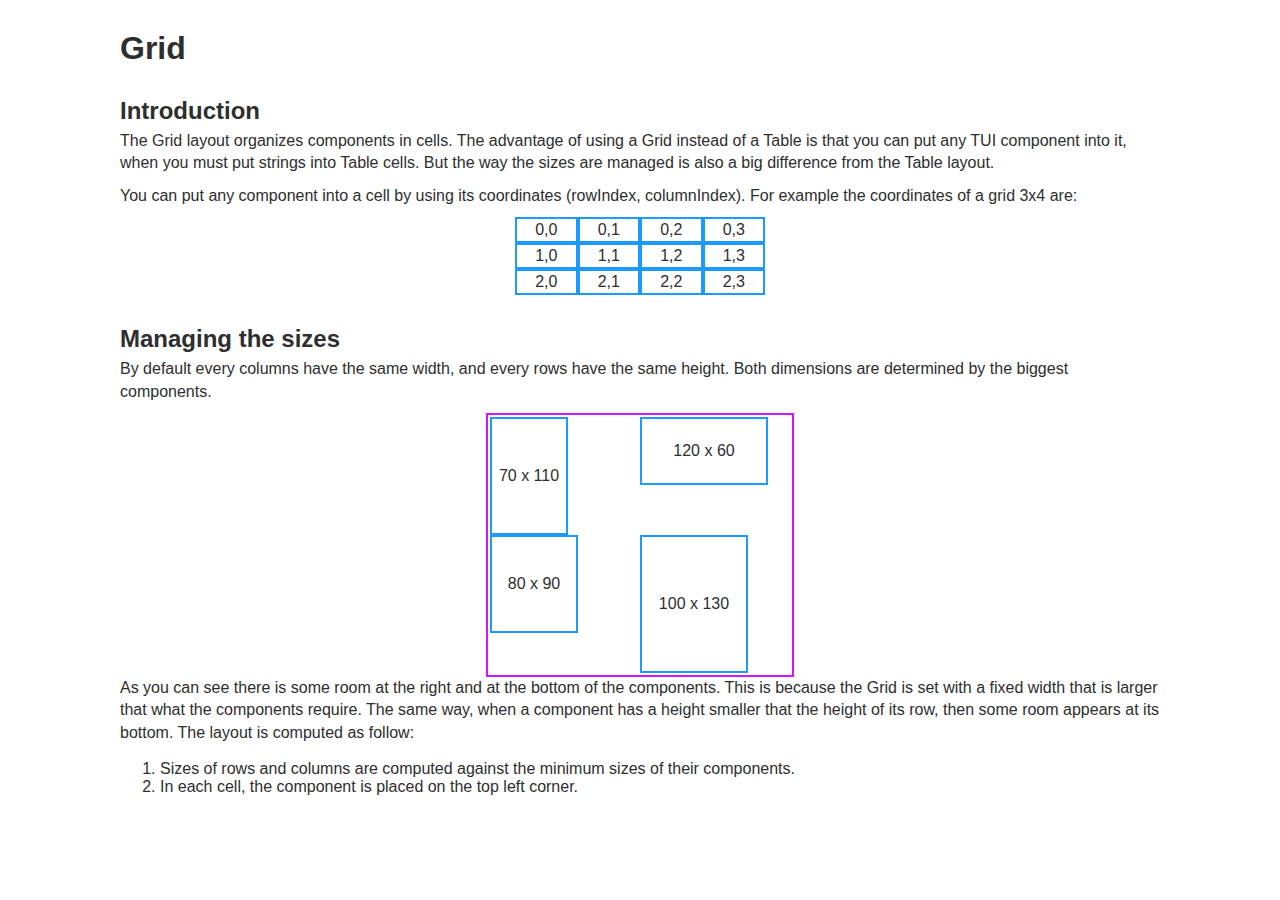
<file: docs/grid.html>
<!DOCTYPE html><?xml version='1.0' encoding='UTF-8'?><html><head><meta charset="utf-8"/><meta name="viewport" content="width=device-width, initial-scale=1"/><title>Grid</title><link rel="shortcut icon" href="data:,"/><style>:root{--global-color-background: #ffffff;--global-color-background-contrast: #000000;--global-color-text: #2e2e2e;--global-color-text-contrast: #ffffff;--global-color-border: #b4b4b4;--global-color-border-contrast: #000000;--global-color-action: #00c6fc;--global-color-action-contrast: #000000;--global-color-cancel: #dedede;--global-color-cancel-contrast: #000000;--global-color-delete: #fc2803;--global-color-delete-contrast: #ffffff;--global-color-neutral-state: #e6e6e6;--global-color-neutral-state-contrast: #000000;--global-color-green-state: #73fa46;--global-color-green-state-contrast: #000000;--global-color-red-state: #fc2803;--global-color-red-state-contrast: #ffffff;--global-color-fetch-error: #ffc800;--global-color-fetch-error-contrast: #000000;--table-color-row-hover: #c0f0fc;--table-color-row-hover-contrast: #000000;}* {  }* { color:var(--global-color-text);font-family:Public Sans Web, -apple-system, BlinkMacSystemFont, Segoe UI, Roboto, Helvetica, Arial, sans-serif, Apple Color Emoji, Segoe UI Emoji, Segoe UI Symbol; }body { padding:0px 0px 0px 0px;margin:0px 0px 0px 0px; }h1 { padding:0px 0px 0px 0px;margin:10px 0px 5px 0px; }h1 { font-size:2.000000em; }h1 * { font-size:2.000000em; }h2 { padding:0px 0px 0px 0px;margin:10px 0px 5px 0px; }h2 { font-size:1.500000em; }h2 * { font-size:1.500000em; }h3 { padding:0px 0px 0px 0px;margin:10px 0px 5px 0px; }h3 { font-weight:lighter;font-size:1.200000em; }h3 * { font-weight:lighter;font-size:1.200000em; }h4 { padding:0px 0px 0px 0px;margin:10px 0px 5px 0px; }h4 { font-weight:lighter;font-size:1.100000em;font-style:italic; }h4 * { font-weight:lighter;font-size:1.100000em;font-style:italic; }a { color:var(--global-color-action); }a * { color:var(--global-color-action); }header { background-color:var(--global-color-background);padding:10px 10px 10px 10px;border-width:0px 0px 1px 0px; }header { color:var(--global-color-background-contrast); }header * { color:var(--global-color-background-contrast); }header a { text-decoration:none;text-align:center; }header a * { text-decoration:none;text-align:center; }header button[type='submit'] { background-color:transparent;cursor:pointer;padding:0px 5px 0px 5px;border-style:none; }header button[type='submit'] { text-decoration:underline; }header button[type='submit'] * { text-decoration:underline; }footer { background-color:var(--global-color-background);padding:10px 10px 10px 10px;border-width:1px 0px 0px 0px;height:50px; }footer { color:var(--global-color-background-contrast); }footer * { color:var(--global-color-background-contrast); }section { margin:30px 0px 0px 0px; }section { text-align:left; }section * { text-align:left; }p { padding:0px 0px 0px 0px;margin:0px 0px 10px 0px; }p { line-height:1.4;text-align:left; }p * { line-height:1.4;text-align:left; }p button {	width: auto;}.tui-reading-normal-area { /* In NORMAL layout, the width of central area is given. */    width: 70em;}.tui-reading-wide-margin { /* In WIDE layout, the width of margins are given. */   width: 20px;}.tui-align-left {    text-align: left;}.tui-align-right {    text-align: right;    display: flex;	justify-content: end;}.tui-align-center {    text-align: center;    display: flex;	justify-content: center;}.tui-align-stretch {    text-align: justify;    display: flex;	justify-content: space-between;}/* PANEL */.tui-container-panel {	display: block;}.tui-panel-left {    display: flex;    flex-direction: row;	justify-content: start;}.tui-panel-right {    display: flex;    flex-direction: row;	justify-content: end;}.tui-panel-center {    display: flex;    flex-direction: row;	justify-content: center;}.tui-panel-stretch {    display: flex;    flex-direction: row;	justify-content: space-between;}.tui-panel-vertical_top {    display: flex;    flex-direction: column;}.tui-panel-vertical_center {	display: flex;    flex-direction: column;    justify-content: center;}/* TABS */.tui-tabnav {    display: flex;    justify-content: left;    align-items: center;}.tui-tablink {    font-size: 1em;    white-space: nowrap;    padding-left: 30px;    padding-right: 30px;    cursor: pointer;    background: none;    border-radius: 0px;    border-left: none;    border-top: none;    border-right: none;    border-bottom: 1px solid var(--global-color-border);}.tui-tablink-active {    border-bottom: 3px solid var(--global-color-action);}/* LAYOUTS */.tui-vertical-spacing-fit {    padding-top: 0px;}.tui-vertical-spacing-compact {    padding-top: 10px;}.tui-vertical-spacing-normal {    padding-top: 20px;}.tui-vertical-spacing-large {    padding-top: 30px;}.tui-horizontal-spacing-fit {    margin-right: 0px;}.tui-horizontal-spacing-compact:not(:last-child) {    margin-right: 10px;}.tui-horizontal-spacing-normal:not(:last-child) {    margin-right: 20px;}.tui-horizontal-spacing-large:not(:last-child) {    margin-right: 30px;}.tui-grid {    display: grid;    width: 100%;    margin: 0px;    padding: 0px;    justify-items: stretch;}.tui-vertical-scroll {    overflow-y: auto;}/* SEARCH */tui-search {	margin: 10px 0px 10px 0px;}.tui-search-input {	display: inline-block;    margin-top: 10px;    text-align: left;}search>label {	margin-right: 10px;}search>button {    width: auto; /* overrides the 100% value of button */}search table {	border: none;}search td {	border: none;}/* FORM */tui-form {    margin: 10px 0px 10px 0px;    width: 400px;}fieldset {    border: 1px solid var(--global-color-border);    background: var(--global-color-background);    position: relative;}/* https://www.youtube.com/watch?v=ezP4kbOvs_E */@property --angle {    syntax: "<angle>";    initial-value: 0deg;    inherits: false;}.form-pending::after {    content: '';    position: absolute;    height: 100%;    width: 100%;    top: 50%;    left: 50%;    translate: -50% -50%;    z-index: -1;    padding: 3px;    background-image: conic-gradient(from var(--angle), var(--global-color-background) 0% 50%, var(--global-color-action) 50% 100%);    animation: 1s spin linear infinite;}@keyframes spin {    from {        --angle: 0deg;    }    to {        --angle: 360deg;    }}.tui-form-input {    margin-top: 10px;    text-align: left;}.tui-form-input>label {    display: block;    width: 100%;    text-align: left;    vertical-align: top;}.tui-form-input>input {    width: 100%;    padding-left: 15px;    box-sizing: border-box;}.tui-form-input>.label-checkbox {    display: inline;    width: auto;}.tui-form-input>input[type='checkbox'] {    display: inline;    width: auto;    text-align: left;    margin-left: 15px;}.tui-form-input-invalid {    border: 2px solid var(--global-color-red-state);}.tui-input-error {    color: red;    font-size: smaller;}.tui-form-footer {    margin-top: 15px;}.tui-form-footer>button {    margin-right: 5px;    width: auto; /* overrides the 100% value of button */}.tui-form-message {    margin-top: 5px;    margin-bottom: 5px;}.tui-form-close-button, .tui-form-reset-button {	background: none;	padding-left: 5px;	padding-right: 5px;	border: none;	color: var(--global-color-background-contrast);	text-decoration: underline;	cursor: pointer;}.tui-form-radio-inline {	display: inline-block;     margin-right: 10px;}.modal {    max-width: 50ch;}.modal::backdrop {    background: var(--global-color-background-contrast);    opacity: .5}button { background-color:var(--global-color-cancel);border-radius:2px;cursor:pointer;padding:5px 20px 5px 20px;width:100%;border-color:var(--global-color-borders);border-width:1px;border-style:solid; }button { color:var(--global-color-cancel-contrast);text-align:center; }button * { color:var(--global-color-cancel-contrast);text-align:center; }button.tui-download-button { background-color:#ffffff;padding:2px 5px 2px 20px;background-repeat:no-repeat;background-size:16px 16px;border-color:#808080;background-image:url("data:image/svg+xml;utf8,<svg xmlns='http://www.w3.org/2000/svg' width='16' height='16'><line x1='10' y1='5' x2='10' y2='15' style='stroke:%23000000;stroke-width:1;stroke-opacity:1.00;fill:%23000000;fill-opacity:1.00;'/><line x1='10' y1='15' x2='5' y2='10' style='stroke:%23000000;stroke-width:1;stroke-opacity:1.00;fill:%23000000;fill-opacity:1.00;'/><line x1='10' y1='15' x2='15' y2='10' style='stroke:%23000000;stroke-width:1;stroke-opacity:1.00;fill:%23000000;fill-opacity:1.00;'/><line x1='5' y1='15' x2='15' y2='15' style='stroke:%23000000;stroke-width:2;stroke-opacity:1.00;fill:%23000000;fill-opacity:1.00;'/></svg>");background-position:left center;border-style:solid; }button[type=submit],.tui-modal-form-submit-button,.tui-modal-form-open-button { background-color:var(--global-color-action);border-color:var(--global-color-action);border-style:solid; }button[type=submit],.tui-modal-form-submit-button,.tui-modal-form-open-button { color:var(--global-color-action-contrast); }button[type=submit],.tui-modal-form-submit-button,.tui-modal-form-open-button * { color:var(--global-color-action-contrast); }/* NAV BUTTON */.tui-navbutton {    display: inline;}/* Overriding some style of submit buttons */.tui-navbutton button {	background-color: var(--global-color-cancel);	border: 1px solid var(--global-color-border);	color: var(--global-color-text);}/* TABLE */table {    border-collapse: collapse;    border-radius: 2px;    border: 1px solid var(--global-color-border);    margin: 10px 0px 10px 0px;}th, td {    border: 1px solid var(--global-color-border);;}th {    text-align: center;    padding: 5px 10px 5px 10px;    font-weight: bold;}td {    text-align: left;    padding: 2px 10px 2px 10px;    vertical-align: middle;}.tui-table .tui-hidden-column {    display: none;}.tui-table .tui-hidden-head {    display: none;}.tui-table tr:hover {    background-color: var(--table-color-row-hover);}.tui-tablepicker td {    cursor: pointer;}.tui-table-container {	display: flex;	flex-direction: column;}.tui-table-navigation {    padding-top: 5px;    padding-bottom: 5px;}.tui-table-navigation>button {	margin-right: 5px;	width: auto; /* overrides 100% value for buttons */}/* FETCH ERRORS */.fetch-error {    border: 2px solid var(--global-color-fetch-error);}.fetch-error-message {    font-size: 0.7em;    background-color: var(--global-color-fetch-error);    color: var(--global-color-fetch-error-contrast);}</style><script>const SESSION_PARAMS={};const FETCH_TYPE='JSON'</script></head><body class="tui-grid" style="grid-template-columns:100%;grid-template-rows:min-content auto min-content;"><main><div class="tui-grid tui-vertical-flow" style="grid-template-columns:minmax(20px,1fr) minmax(65em,1fr) minmax(20px,1fr);grid-template-rows:auto;justify-self:stretch;place-items:center;"><p/><div class="tui-grid" style="grid-template-columns:1fr;"><div class="tui-vertical-spacing-normal" style="text-align:center;"><section style="margin:auto;"><h1>Grid</h1><section><h2>Introduction</h2><p class="tui-align-left"><span>The Grid layout organizes components in cells. The advantage of using a Grid instead of a Table is that you can put any TUI component into it, when you must put strings into Table cells. But the way the sizes are managed is also a big difference from the Table layout.</span></p><p class="tui-align-left"><span>You can put any component into a cell by using its coordinates (rowIndex, columnIndex). For example the coordinates of a grid 3x4 are:</span></p></section><div class="tui-panel tui-panel-center"><div class="tui-grid tui-horizontal-spacing-normal" style="grid-template-columns:1fr 1fr 1fr 1fr ;grid-template-rows:auto auto auto ;width:250px;"><span style="border-color:#1b9bff;border-style:solid;border-width:2px;padding:2px 2px 2px 2px;text-align:center;">0,0</span><span style="border-color:#1b9bff;border-style:solid;border-width:2px;padding:2px 2px 2px 2px;text-align:center;">0,1</span><span style="border-color:#1b9bff;border-style:solid;border-width:2px;padding:2px 2px 2px 2px;text-align:center;">0,2</span><span style="border-color:#1b9bff;border-style:solid;border-width:2px;padding:2px 2px 2px 2px;text-align:center;">0,3</span><span style="border-color:#1b9bff;border-style:solid;border-width:2px;padding:2px 2px 2px 2px;text-align:center;">1,0</span><span style="border-color:#1b9bff;border-style:solid;border-width:2px;padding:2px 2px 2px 2px;text-align:center;">1,1</span><span style="border-color:#1b9bff;border-style:solid;border-width:2px;padding:2px 2px 2px 2px;text-align:center;">1,2</span><span style="border-color:#1b9bff;border-style:solid;border-width:2px;padding:2px 2px 2px 2px;text-align:center;">1,3</span><span style="border-color:#1b9bff;border-style:solid;border-width:2px;padding:2px 2px 2px 2px;text-align:center;">2,0</span><span style="border-color:#1b9bff;border-style:solid;border-width:2px;padding:2px 2px 2px 2px;text-align:center;">2,1</span><span style="border-color:#1b9bff;border-style:solid;border-width:2px;padding:2px 2px 2px 2px;text-align:center;">2,2</span><span style="border-color:#1b9bff;border-style:solid;border-width:2px;padding:2px 2px 2px 2px;text-align:center;">2,3</span></div></div><section><h2>Managing the sizes</h2><p class="tui-align-left"><span>By default every columns have the same width, and every rows have the same height. Both dimensions are determined by the biggest components.</span></p><div class="tui-panel tui-panel-center"><div class="tui-grid tui-horizontal-spacing-normal" style="border-color:#d116ff;border-style:solid;border-width:2px;grid-template-columns:1fr 1fr ;grid-template-rows:auto auto ;padding:2px 2px 2px 2px;width:300px;"><div class="tui-panel tui-panel-vertical_center" style="border-color:#1b9bff;border-style:solid;border-width:2px;height:110px;padding:2px 2px 2px 2px;width:70px;"><span style="text-align:center;width:100%;">70 x 110</span></div><div class="tui-panel tui-panel-vertical_center" style="border-color:#1b9bff;border-style:solid;border-width:2px;height:60px;padding:2px 2px 2px 2px;width:120px;"><span style="text-align:center;width:100%;">120 x 60</span></div><div class="tui-panel tui-panel-vertical_center" style="border-color:#1b9bff;border-style:solid;border-width:2px;height:90px;padding:2px 2px 2px 2px;width:80px;"><span style="text-align:center;width:100%;">80 x 90</span></div><div class="tui-panel tui-panel-vertical_center" style="border-color:#1b9bff;border-style:solid;border-width:2px;height:130px;padding:2px 2px 2px 2px;width:100px;"><span style="text-align:center;width:100%;">100 x 130</span></div></div></div><p class="tui-align-left"><span>As you can see there is some room at the right and at the bottom of the components. This is because the Grid is set with a fixed width that is larger that what the components require. The same way, when a component has a height smaller that the height of its row, then some room appears at its bottom. The layout is computed as follow:</span></p><ol><li><span>Sizes of rows and columns are computed against the minimum sizes of their components.</span></li><li><span>In each cell, the component is placed on the top left corner.</span></li></ol></section></section></div></div><p/></div></main><footer><div class="tui-panel tui-panel-left"></div></footer></body></html>
</file>
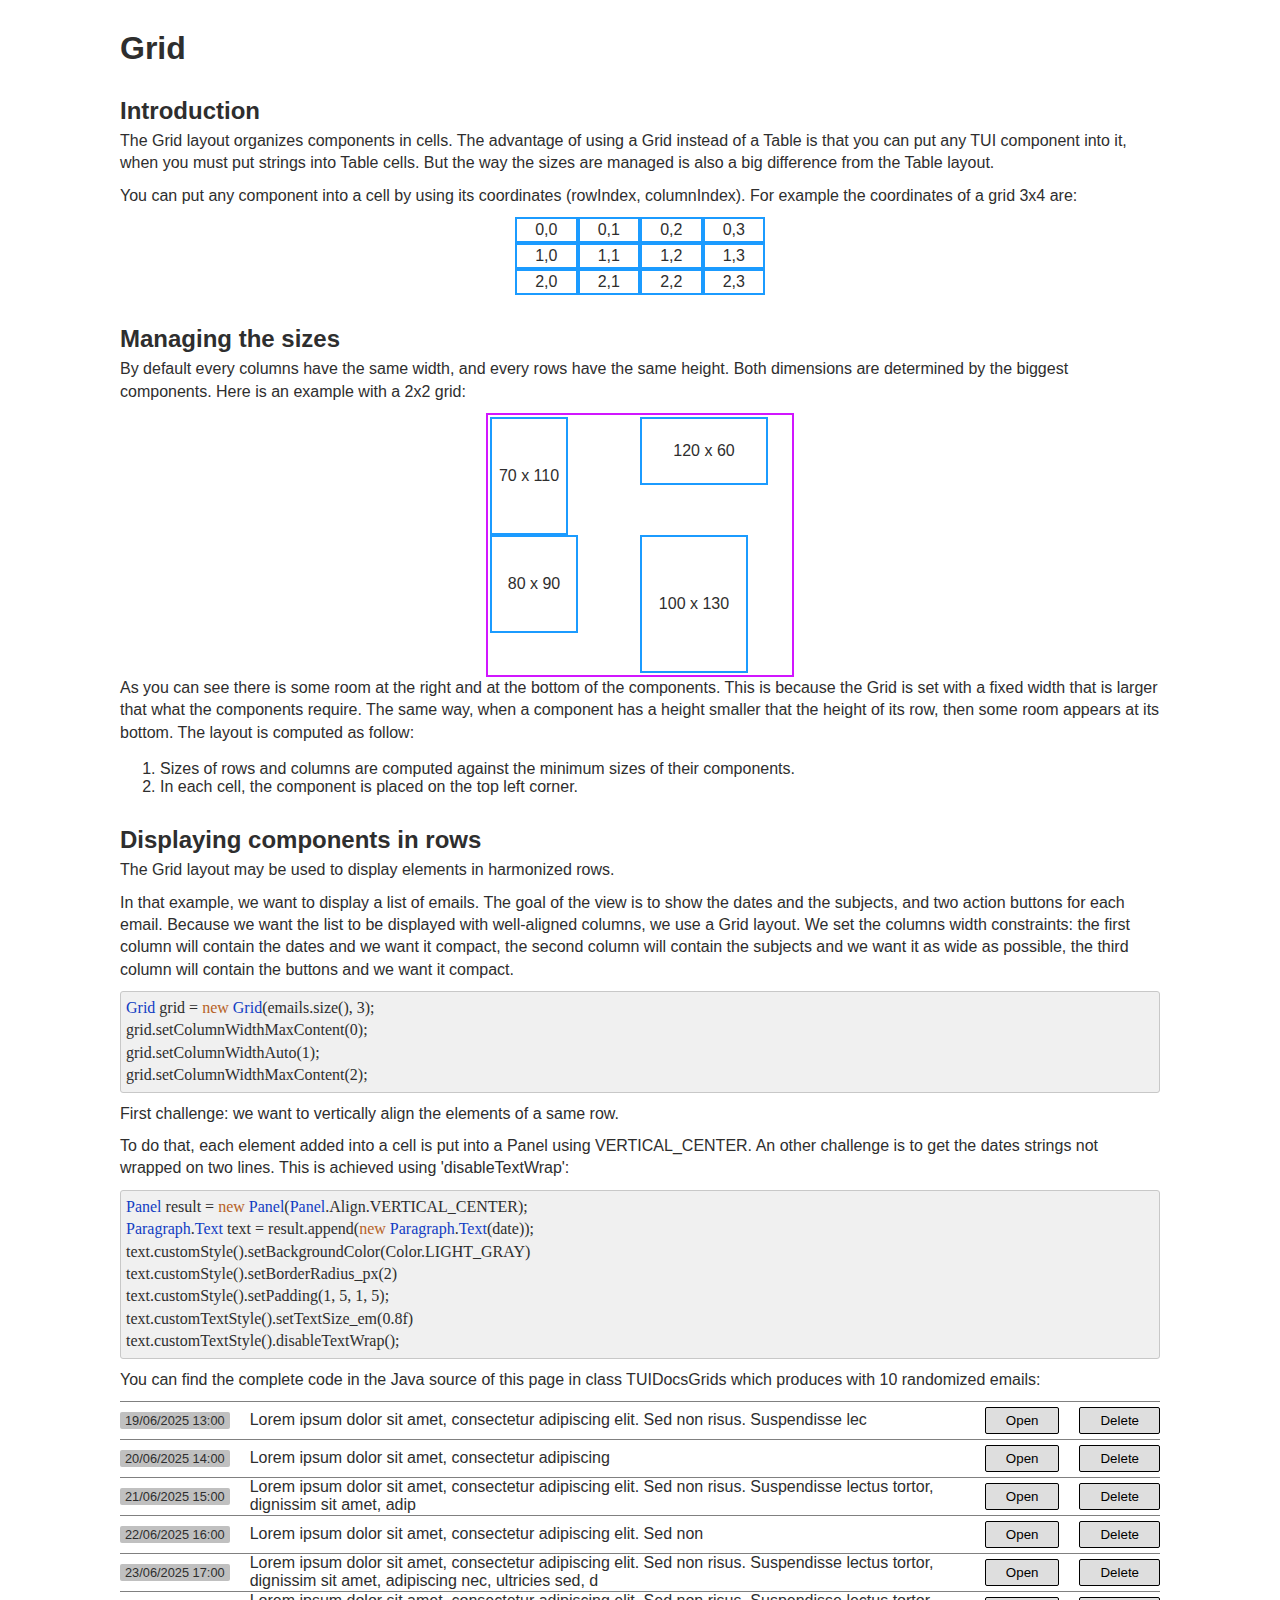
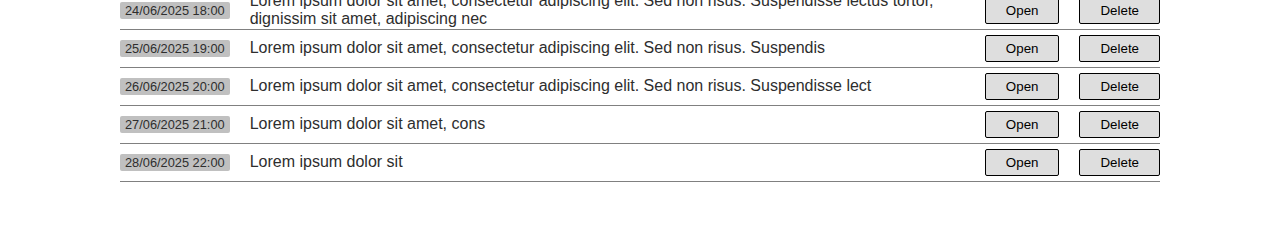
<file: docs/grids.html>
<!DOCTYPE html><?xml version='1.0' encoding='UTF-8'?><html><head><meta charset="utf-8"><meta name="viewport" content="width=device-width, initial-scale=1"><title>Grids</title><link rel="shortcut icon" href="data:,"><style>:root{--global-color-background: #ffffff;--global-color-background-contrast: #000000;--global-color-text: #2e2e2e;--global-color-text-contrast: #ffffff;--global-color-border: #b4b4b4;--global-color-border-contrast: #000000;--global-color-action: #00c6fc;--global-color-action-contrast: #000000;--global-color-cancel: #dedede;--global-color-cancel-contrast: #000000;--global-color-delete: #fc2803;--global-color-delete-contrast: #ffffff;--global-color-neutral-state: #e6e6e6;--global-color-neutral-state-contrast: #000000;--global-color-green-state: #1faa3c;--global-color-green-state-contrast: #ffffff;--global-color-red-state: #fc2803;--global-color-red-state-contrast: #ffffff;--global-color-fetch-error: #ffc800;--global-color-fetch-error-contrast: #000000;--table-color-row-hover: #c0f0fc;--table-color-row-hover-contrast: #000000;}* {  }* { color:var(--global-color-text);font-family:Public Sans Web, -apple-system, BlinkMacSystemFont, Segoe UI, Roboto, Helvetica, Arial, sans-serif, Apple Color Emoji, Segoe UI Emoji, Segoe UI Symbol; }body { padding:0px 0px 0px 0px;margin:0px 0px 0px 0px; }h1 { padding:0px 0px 0px 0px;margin:10px 0px 5px 0px; }h1 { font-size:2.000000em; }h1 * { font-size:2.000000em; }h2 { padding:0px 0px 0px 0px;margin:10px 0px 5px 0px; }h2 { font-size:1.500000em; }h2 * { font-size:1.500000em; }h3 { padding:0px 0px 0px 0px;margin:10px 0px 5px 0px; }h3 { font-weight:lighter;font-size:1.200000em; }h3 * { font-weight:lighter;font-size:1.200000em; }h4 { padding:0px 0px 0px 0px;margin:10px 0px 5px 0px; }h4 { font-weight:lighter;font-size:1.100000em;font-style:italic; }h4 * { font-weight:lighter;font-size:1.100000em;font-style:italic; }a { color:var(--global-color-action); }a * { color:var(--global-color-action); }header { background-color:var(--global-color-background);padding:10px 10px 10px 10px;border-width:0px 0px 1px 0px; }header { color:var(--global-color-background-contrast); }header * { color:var(--global-color-background-contrast); }header a { text-decoration:none;text-align:center; }header a * { text-decoration:none;text-align:center; }header button[type='submit'] { background-color:transparent;cursor:pointer;padding:0px 5px 0px 5px;border-style:none; }header button[type='submit'] { text-decoration:underline; }header button[type='submit'] * { text-decoration:underline; }footer { background-color:var(--global-color-background);padding:10px 10px 10px 10px;border-width:1px 0px 0px 0px;height:50px; }footer { color:var(--global-color-background-contrast); }footer * { color:var(--global-color-background-contrast); }section { margin:30px 0px 0px 0px; }section { text-align:left; }section * { text-align:left; }p { padding:0px 0px 0px 0px;margin:0px 0px 10px 0px;page-break-inside:avoid; }p { line-height:1.4;text-align:left; }p * { line-height:1.4;text-align:left; }.loading {	pointer-events: none;	position: relative;}.loading::after {	content: '';	position: absolute;	top: 0;	left: 0;	width: 100%;	height: 100%;	background: rgba(128, 128, 128, 0.4);	z-index: 10;}.loading::before {	content: 'Loading...';	font-size: 0.9em;	color: white;	position: absolute;	top: 50%;	left: 50%;	transform: translate(-50%, -50%);	z-index: 11;}.tui-text {	white-space: pre-wrap;}p button {	width: auto;}.tui-reading-normal-area { /* In NORMAL layout, the width of central area is given. */    width: 70em;}.tui-reading-wide-margin { /* In WIDE layout, the width of margins are given. */   width: 20px;}.tui-align-left {    text-align: left;}.tui-align-right {    text-align: right;    display: flex;	justify-content: end;}.tui-align-center {    text-align: center;    display: flex;	justify-content: center;}.tui-align-stretch {    text-align: justify;    display: flex;	justify-content: space-between;}/* PANEL */.tui-container-panel {	display: block;}.tui-panel-left {    display: flex;    flex-direction: row;	justify-content: start;}.tui-panel-right {    display: flex;    flex-direction: row;	justify-content: end;}.tui-panel-center {    display: flex;    flex-direction: row;	justify-content: center;}.tui-panel-stretch {    display: flex;    flex-direction: row;	justify-content: space-between;}.tui-panel-vertical_top {    display: flex;    flex-direction: column;}.tui-panel-vertical_center {	display: flex;    flex-direction: column;    justify-content: center;}.tui-panel-close-button {	width: auto;	background: none;	padding-left: 5px;	padding-right: 5px;	border: none;	color: var(--global-color-background-contrast);	text-decoration: underline;	cursor: pointer;}.tui-modal-panel > .modal {    max-width: 80%;}/* TABS */.tui-tabnav {    display: flex;    justify-content: left;    align-items: center;}.tui-tablink {    font-size: 1em;    white-space: nowrap;    padding-left: 30px;    padding-right: 30px;    cursor: pointer;    background: none;    border-radius: 0px;    border-left: none;    border-top: none;    border-right: none;    border-bottom: 1px solid var(--global-color-border);}.tui-tablink-active {    border-bottom: 3px solid var(--global-color-action);}/* LAYOUTS */.tui-vertical-spacing-fit {    padding-top: 0px;}.tui-vertical-spacing-compact {    padding-top: 10px;}.tui-vertical-spacing-normal {    padding-top: 20px;}.tui-vertical-spacing-large {    padding-top: 30px;}.tui-horizontal-spacing-fit {    margin-right: 0px;}.tui-horizontal-spacing-compact:not(:last-child) {    margin-right: 10px;}.tui-horizontal-spacing-normal:not(:last-child) {    margin-right: 20px;}.tui-horizontal-spacing-large:not(:last-child) {    margin-right: 30px;}.tui-grid {    display: grid;    width: 100%;    margin: 0px;    padding: 0px;    justify-items: stretch;}.tui-vertical-scroll {    overflow-y: auto;}/* SEARCH */tui-search {	margin: 10px 0px 10px 0px;}.tui-search-input-label {	margin-right: 10px;}.tui-search-input {	display: inline-block;    margin-top: 10px;    margin-right: 10px;    text-align: left;}search>label { /* search's legend */	margin-right: 10px;}search>button {    width: auto; /* overrides the 100% value of button */}search table {	border: none;}search td {	border: none;}/* FORM */tui-form {    margin: 10px 0px 10px 0px;    width: 400px;}fieldset {    border: 1px solid var(--global-color-border);    background: var(--global-color-background);    position: relative;}/* https://www.youtube.com/watch?v=ezP4kbOvs_E */@property --angle {    syntax: "<angle>";    initial-value: 0deg;    inherits: false;}.form-pending::after {    content: '';    position: absolute;    height: 100%;    width: 100%;    top: 50%;    left: 50%;    translate: -50% -50%;    z-index: -1;    padding: 3px;    background-image: conic-gradient(from var(--angle), var(--global-color-background) 0% 50%, var(--global-color-action) 50% 100%);    animation: 1s spin linear infinite;}@keyframes spin {    from {        --angle: 0deg;    }    to {        --angle: 360deg;    }}.tui-form-input {    margin-top: 10px;    text-align: left;}.tui-form-input>label {    display: block;    width: 100%;    text-align: left;    vertical-align: top;}.tui-form-input>input {    width: 100%;    padding-left: 15px;    box-sizing: border-box;}.tui-form-input>.label-checkbox {    display: inline;    width: auto;}.tui-form-input>input[type='checkbox'] {    display: inline;    width: auto;    text-align: left;    margin-left: 15px;}.tui-form-input>textarea {	width: 100%;	box-sizing: border-box;}.tui-form-input-invalid {    border: 2px solid var(--global-color-red-state);}.tui-input-error {    color: red;    font-size: smaller;}.tui-form-footer {    margin-top: 15px;}.tui-form-footer>button {    margin-right: 5px;    width: auto; /* overrides the 100% value of button */}.tui-form-message {    width: 100%;    margin-top: 5px;    margin-bottom: 5px;}.tui-form-message-success {    color: var(--global-color-green-state);}.tui-form-message-error {    color: var(--global-color-red-state);}.tui-form-close-button, .tui-form-reset-button {	background: none;	padding-left: 5px;	padding-right: 5px;	border: none;	color: var(--global-color-background-contrast);	text-decoration: underline;	cursor: pointer;}.tui-form-radio-inline {	display: inline-block;    margin-right: 10px;}.tui-modal-form > .modal {    max-width: 50ch;}.modal::backdrop {    background: var(--global-color-background-contrast);    opacity: .5}button { background-color:var(--global-color-cancel);border-radius:2px;cursor:pointer;padding:5px 20px 5px 20px;width:100%;border-color:var(--global-color-borders);border-width:1px;border-style:solid; }button { color:var(--global-color-cancel-contrast);text-align:center; }button * { color:var(--global-color-cancel-contrast);text-align:center; }button.tui-download-button { background-color:#ffffff;padding:2px 5px 2px 20px;background-repeat:no-repeat;background-size:16px 16px;border-color:#808080;background-image:url("data:image/svg+xml;utf8,<svg xmlns='http://www.w3.org/2000/svg' width='16' height='16'><line x1='10' y1='5' x2='10' y2='15' style='display:inline;stroke:%23000000;stroke-width:1;stroke-opacity:1.00;fill:%23000000;fill-opacity:1.00;'></line><line x1='10' y1='15' x2='5' y2='10' style='display:inline;stroke:%23000000;stroke-width:1;stroke-opacity:1.00;fill:%23000000;fill-opacity:1.00;'></line><line x1='10' y1='15' x2='15' y2='10' style='display:inline;stroke:%23000000;stroke-width:1;stroke-opacity:1.00;fill:%23000000;fill-opacity:1.00;'></line><line x1='5' y1='15' x2='15' y2='15' style='display:inline;stroke:%23000000;stroke-width:2;stroke-opacity:1.00;fill:%23000000;fill-opacity:1.00;'></line></svg>");background-position:left center;border-style:solid; }button[type=submit],.tui-modal-form-submit-button,.tui-modal-form-open-button { background-color:var(--global-color-action);border-color:var(--global-color-action);border-style:solid; }button[type=submit],.tui-modal-form-submit-button,.tui-modal-form-open-button { color:var(--global-color-action-contrast); }button[type=submit],.tui-modal-form-submit-button,.tui-modal-form-open-button * { color:var(--global-color-action-contrast); }/* NAV BUTTON */.tui-navbutton {    display: inline;}/* Overriding some style of submit buttons */.tui-navbutton button {	background-color: var(--global-color-cancel);	border: 1px solid var(--global-color-border);	color: var(--global-color-text);}/* TABLE */table {    border-collapse: collapse;    border-radius: 2px;    border: 1px solid var(--global-color-border);    margin: 10px 0px 10px 0px;}th, td {    border: 1px solid var(--global-color-border);;}th {    text-align: center;    padding: 5px 10px 5px 10px;    font-weight: bold;}td {    text-align: left;    padding: 2px 10px 2px 10px;    vertical-align: middle;}.tui-table .tui-hidden-column {    display: none;}.tui-table .tui-hidden-head {    display: none;}.tui-table tr:hover {    background-color: var(--table-color-row-hover);}.tui-tablepicker td {    cursor: pointer;}.tui-table-container {	display: flex;	flex-direction: column;}.tui-table-navigation {    padding-top: 5px;    padding-bottom: 5px;}.tui-table-navigation>button {	margin-right: 5px;	width: auto; /* overrides 100% value for buttons */}/*	SVG*/.tui-svg-clickable {	cursor: pointer;	fill: transparent;}svg text {	font-weight: normal;	font-family: sans-serif, Public Sans Web, -apple-system, BlinkMacSystemFont, Segoe UI, Roboto, Helvetica, Arial, sans-serif, Apple Color Emoji, Segoe UI Emoji, Segoe UI Symbol;	stroke: none;}@media print {	thead {		display: table-header-group;	}	tfoot {		display: table-footer-group;	}}/* FETCH DATA */.fetch-parameters {	display: none;}.fetch-error {    border: 2px solid var(--global-color-fetch-error);}.fetch-error-message {    font-size: 0.7em;    background-color: var(--global-color-fetch-error);    color: var(--global-color-fetch-error-contrast);}</style><script>const SESSION_PARAMS={};const FETCH_TYPE='JSON';/* Copyright (c) 2024, Mathieu Bordas
All rights reserved.

Redistribution and use in source and binary forms, with or without modification, are permitted provided that the following conditions are met:

1- Redistributions of source code must retain the above copyright notice, this list of conditions and the following disclaimer.
2- Redistributions in binary form must reproduce the above copyright notice, this list of conditions and the following disclaimer in the documentation and/or other materials provided with the distribution.
3- Neither the name of the copyright holder nor the names of its contributors may be used to endorse or promote products derived from this software without specific prior written permission.

THIS SOFTWARE IS PROVIDED BY THE COPYRIGHT HOLDERS AND CONTRIBUTORS "AS IS" AND ANY EXPRESS OR IMPLIED WARRANTIES, INCLUDING, BUT NOT LIMITED TO, THE IMPLIED WARRANTIES OF MERCHANTABILITY AND FITNESS FOR A PARTICULAR PURPOSE ARE
DISCLAIMED. IN NO EVENT SHALL THE COPYRIGHT OWNER OR CONTRIBUTORS BE LIABLE FOR ANY DIRECT, INDIRECT, INCIDENTAL, SPECIAL, EXEMPLARY, OR CONSEQUENTIAL DAMAGES (INCLUDING, BUT NOT LIMITED TO, PROCUREMENT OF SUBSTITUTE GOODS OR SERVICES;
LOSS OF USE, DATA, OR PROFITS; OR BUSINESS INTERRUPTION) HOWEVER CAUSED AND ON ANY THEORY OF LIABILITY, WHETHER IN CONTRACT, STRICT LIABILITY, OR TORT (INCLUDING NEGLIGENCE OR OTHERWISE) ARISING IN ANY WAY OUT OF THE USE OF THIS
SOFTWARE, EVEN IF ADVISED OF THE POSSIBILITY OF SUCH DAMAGE.
*/

/*
    Naming the functions
    - instrumentXXX: completes the DOM structure, adds triggers and code.
    - updateXXX: updates the content and the display.
    - refreshXXX: calls the backend in order to get fresh data, then updates and instruments when needed.
*/

"use strict";

function onload() {
    instrumentForms();
    instrumentModalForms();
    instrumentModalPanels();
    instrumentNavButtons();
    instrumentTables();
    instrumentRefreshButtons();
    instrumentSearchForms();
    instrumentSVGs();
}

/*
    Calls the backend web service defined as 'source' in the component's attributes.
    Optional 'data' is a regular Object which contains attributes as (key, value) strings that will be sent as content (HTTP POST).
*/
async function refreshComponent(id, data) {
    const element = document.getElementById(id);
    if(element == null) {
        console.error('refreshComponent: element with id=' + id + ' not found.');
        return;
    }
    addFetchData(element, data); // new data are added to existing
    data = getFetchData(element); // we must get all data
    const component = document.getElementById(id);
    const sourcePath = component.getAttribute('tui-source');
    console.log('refreshing component ' + id + ' with source: ' + sourcePath);

     if(data === undefined) {
         data = new Map();
         Object.entries(SESSION_PARAMS).forEach(([key, value]) => {
            data.set(key, value);
            console.log(`${key}: ${value}`);
         });
     } else {
         for(let key in SESSION_PARAMS) {
            data[key] = SESSION_PARAMS[key];
         }
    }

    var body;
    var headers;

    if(FETCH_TYPE == 'JSON') {
        if(data instanceof Map) {
            body = JSON.stringify(Array.from(data.entries()));
        } else {
            body = JSON.stringify(Array.from(Object.entries(data)));
        }
        headers = { 'Content-Type': 'application/json' };
    } else if(FETCH_TYPE == 'FORM_DATA') {
        body = new FormData();
        for(let key in data) {
            body.append(key, data[key]);
        }
        headers = {};
    }

    element.classList.add('loading');

    fetch(sourcePath, {
            method: 'POST',
            headers: headers,
            body: body,
        })
        .then(response => {
            if(!response.ok) {
                throw new Error(`HTTP error, status = ${response.status}`);
            }
            hideFetchError(component);
            return response.json();
        })
        .then((json) => {
            const type = json['type'];
            if(type == 'paragraph') {
                updateParagraph(component, json);
            } else if(type == 'table' || type == 'tablepicker' || type == 'table-data') {
                updateTable(component, json);
            } else if(type == 'svg') {
                updateSVG(component, json);
            } else if(type == 'grid') {
                updateGrid(component, json);
            } else if(type == 'panel') {
                updatePanel(component, json);
            } else if(type == 'modalpanel') {
                updateModalPanel(component, json);
            } else {
                console.error('element with id=' + id + ' could not be refreshed. Type of received json is not supported: ' + type);
            }
        })
        .catch(error => {
            showFetchError(component, error);
        })
        .finally(() => {
            element.classList.remove('loading');
        });
}

/*
    Links parameters map 'data' to the element so that it will be used to complete the future Ajax requests when refreshing the element.
*/
function addFetchData(element, data) {
    if(typeof element.fetch_data === 'undefined') {
        element.fetch_data = data;
    } else {
         for(let key in data) {
            element.fetch_data[key] = data[key];
        }
    }
}

/*
    Gives the parameters map that are linked to the element. These parameters must be added to any refreshing Ajax request.
*/
function getFetchData(element) {
    const result = {};

    // 1. Session parameters
    for(let key in SESSION_PARAMS) {
        result[key] = SESSION_PARAMS[key];
    }

    // 2. Parameters from the element itself
    const parentElement = element.parentElement;
    if(parentElement != null) {
        if(parentElement.classList.contains('tui-refreshable-container')) {
            const parametersDiv = parentElement.querySelector('.fetch-parameters');
            if(parametersDiv != null) {
                parametersDiv.querySelectorAll('input').forEach(input => {
                    result[input.getAttribute('name')] = input.value;
                });
            }
        }
    }

    // 3. Parameters from previous refreshing requests
    if(typeof element.fetch_data !== 'undefined') {
        for(let key in element.fetch_data) {
            result[key] = element.fetch_data[key];
        }
    }

    return result;
}

function setTextAlignClass(element, textAlign) {
    element.classList.remove('tui-align-left');
    element.classList.remove('tui-align-center');
    element.classList.remove('tui-align-right');
    element.classList.remove('tui-align-stretch');
    element.classList.add('tui-align-' + textAlign.toLowerCase());
}

/*
    idMap (optional) gives some TUID given by backend to be replaced in order to match the frontend current ids.
    This map should be passed to any element that contains other elements.
*/
function createComponent(json, idMap) {
    const type = json['type'];
    var result;
    var elementToBeStyled = null; // is overridden when style must be applied on it instead of result
    if(type == 'panel') {
        if(json['tui-source'] != null) {
            const containedElement = createElementWithContainer('div', 'tui-container-panel');
            updatePanel(containedElement.element, json, idMap);
            result = containedElement.container;
        } else {
            result = document.createElement('div');
            result.classList.add('tui-panel');
            updatePanel(result, json, idMap);
        }
    } else if(type == 'modalpanel') {
        if(json['tui-source'] != null) {
            const containedElement = createElementWithContainer('div', 'tui-container-modalpanel');
            updateModalPanel(containedElement.element, json, idMap);
            result = containedElement.container;
        } else {
            result = document.createElement('div');
            result.classList.add('tui-modal-panel');
            updateModalPanel(result, json, idMap);
        }
    } else if(type == 'table') {
        var tableElement;
        if(json['tui-source'] != null) {
            const containedElement = createElementWithContainer('table', 'tui-table-container');
            result = containedElement.container;
            tableElement = containedElement.element;
        } else {
            result = document.createElement('table');
            tableElement = result;
        }
        tableElement.classList.add('tui-table');
        tableElement.appendChild(document.createElement('thead'));
        tableElement.appendChild(document.createElement('tbody'));
        updateTable(tableElement, json, idMap);
    } else if(type == 'paragraph') {
        if(json['tui-source'] != null) {
            const containedElement = createElementWithContainer('p', 'tui-container-paragraph');
            updateParagraph(containedElement.element, json, idMap);
            result = containedElement.container;
        } else {
            result = document.createElement('p');
            updateParagraph(result, json, idMap);
        }
    } else if(type == 'grid') {
        if(json['tui-source'] != null) {
            const containedElement = createElementWithContainer('div', 'tui-container-grid');
            updateGrid(containedElement.element, json, idMap);
            result = containedElement.container;
        } else {
            result = document.createElement('div');
            result.classList.add('tui-grid');
            updateGrid(result, json, idMap);
        }
    } else if(type == 'svg') {
        if(json['tui-source'] != null) {
            const svgElement = updateSVG(document.createElementNS("http://www.w3.org/2000/svg", "svg"), json);
            const containedElement = createElementWithContainer('svg', 'tui-container-svg', svgElement);
            result = containedElement.container;
        } else {
            result = updateSVG(document.createElementNS("http://www.w3.org/2000/svg", "svg"), json);
        }
    } else if(type == 'section') {
        result = document.createElement('section');
        updateSection(result, json, idMap);
    } else if(type == 'text') {
        result = document.createElement('span');
        result.classList.add('tui-text');
        result.textContent = json['content'];
    } else if(type == 'list') {
        if(json['isOrdered' == 'true']) {
            result = document.createElement('ol');
        } else {
            result = document.createElement('ul');
        }
        for(var child of json['content']) {
            const childContainer = document.createElement('li');
            const childElement = createComponent(child, idMap);
            childContainer.appendChild(childElement);
            result.appendChild(childContainer);
        }
    } else if(type == 'verticalFlow') {
        result = document.createElement('div');
        result.classList.add('tui-vertical-flow');
        result.classList.add('tui-grid');
        updateVerticalFlow(result, json, idMap);
    } else if(type == 'tabbedFlow') {
        result = document.createElement('div');
        result.classList.add('tui-tabbedflow');
        updateTabbedFlow(result, json, idMap);
    } else if(type == 'verticalScroll') {
        result = document.createElement('div');
        result.classList.add('tui-vertical-scroll');
        updateVerticalScroll(result, json, idMap);
    } else if(type == 'refreshButton') {
        result = document.createElement('div');
        result.classList.add('tui-refresh-button-container');
        Object.entries(json['parameters']).forEach(([key, value]) => {
            const input = document.createElement('input');
            input.setAttribute('type', 'hidden');
            input.setAttribute('name', key);
            input.setAttribute('value', value);
            result.appendChild(input);
        });
        const button = document.createElement('button');
        button.classList.add('tui-refresh-button');
        button.setAttribute('type', 'button');
        button.setAttribute('tui-refresh-listeners', adaptRefreshListeners(json, idMap));
        button.textContent = json['label'];
        result.appendChild(button);
        instrumentRefreshButton(button);
        elementToBeStyled = button;
    } else if (type == 'navbutton') {
        result = document.createElement('form');
        result.classList.add('tui-navbutton');
        result.setAttribute('method', 'POST');
        result.setAttribute('action', json['target']);
        Object.entries(json['parameters']).forEach(([key, value]) => {
            const input = document.createElement('input');
            input.setAttribute('type', 'hidden');
            input.setAttribute('name', key);
            input.setAttribute('value', value);
            result.appendChild(input);
        });
        const button = document.createElement('button');
        button.setAttribute('type', 'submit');
        button.textContent = json['label'];
        result.appendChild(button);
        instrumentNavButton(result);
    } else if (type == 'download_button') {
        result = document.createElement('button');
        result.classList.add('tui-download-button');
        result.textContent = json['label'];
        result.setAttribute('target', json['target']);
        result.setAttribute('downloadName', json['downloadName']);
        Object.entries(json['parameters']).forEach(([key, value]) => {
            const input = document.createElement('input');
            input.setAttribute('type', 'hidden');
            input.setAttribute('name', key);
            input.setAttribute('value', value);
            result.appendChild(input);
        });
        result.setAttribute('onClick', 'downloadFromButton(this)');
    } else if(type == 'navlink') {
        result = document.createElement('a');
        result.classList.add('tui-navlink');
        result.setAttribute('href', json['target']);
        result.textContent = json['label'];
    } else if(type == 'image') {
        result = document.createElement('img');
        result.setAttribute('src', json['source']);
        result.setAttribute('alt', json['text']);
    } else if(type == 'form') {
        result = createForm(json, idMap);
    } else if(type == 'modalform') {
        result = createModalForm(json, idMap);
    } else if(type == 'search_form') {
        result = createSearchForm(json, idMap);
    } else {
        result = null;
    }

    if(elementToBeStyled == null) {
        elementToBeStyled = result;
    }
    if(elementToBeStyled != null && json['style'] != null) {
        var style = '';
        Object.entries(json['style']).forEach(([key, value]) => {
            style += key + ':' + value + ';';
        });
        elementToBeStyled.setAttribute('style', style);
    }

    if(result != null) {
        if(json['customTag'] != null) {
            result.setAttribute('data-custom-tag', json['customTag']);
        }
    }

    return result;
}

/*
    Replaces 'idsSeparatedByComa' where ids are found in 'idMap'.
    @param idMap gives: TUID found in fresh json -> TUID in current page's elements
*/
function adaptRefreshListeners(json, idMap) {
    const idsSeparatedByComa = json['refreshListeners'];
    if(idsSeparatedByComa == null) {
        console.warn("Attribute 'refreshListeners' in json of type '" + json['type'] + "'.");
    } else {
        if(idMap == null) {
            return idsSeparatedByComa;
        } else {
            var result = '';
            idsSeparatedByComa.split(",").forEach(function(id, i) {
                if(idMap.has(id)) {
                    result = result + idMap.get(id) + ',';
                } else {
                    result = result + id + ',';
                }
            });
            if(result.endsWith(',')) {
                return result.slice(0, -1);
            } else {
                return result;
            }
        }
    }
}

/*
    @param name The tag name for the contained element to create.
    @param containedElement    optional. When given, it is used as the contained element (then parameter 'name' is not used).
*/
function createElementWithContainer(name, containerClass, containedElement) {
    const containerElement = document.createElement('div');
    containerElement.classList.add('tui-refreshable-container');
    containerElement.classList.add(containerClass);
    const newElement = containedElement == null? document.createElement(name) : containedElement;
    containerElement.append(newElement);

    instrumentWithErrorMessage(containerElement);

    return {container: containerElement, element: newElement};
}

function instrumentWithParameters(container, json) {
    if(json['parameters'] != null) {
        const parametersDiv = document.createElement('div');
        parametersDiv.classList.add('fetch-parameters');
        container.appendChild(parametersDiv);
        appendHiddenInputs(parametersDiv, json['parameters']);
    }
}

/*
    Updates the div that contains the hidden inputs with incoming component's parameters only if they are defined.
    This is called only for refreshable components.
    The parameters' div is a direct child of the container div, and only exists when the component has a source.
*/
function updateParameters(refreshableElement, json) {
    if(json['parameters'] != null) {
        const container = refreshableElement.parentElement;
        if(container != null) {
            let parametersDiv = container.querySelector('.fetch-parameters');
            if(parametersDiv == null) {
                parametersDiv = document.createElement('div');
                parametersDiv.classList.add('fetch-parameters');
                container.appendChild(parametersDiv);
            } else {
                parametersDiv.innerHTML = ''; // Resetting parameters
            }
            appendHiddenInputs(parametersDiv, json['parameters']);
        }
    }
}

function appendHiddenInputs(parametersDiv, jsonMap) {
    for(let name in jsonMap) {
        var value = jsonMap[name];
        const hiddenInput = document.createElement('input');
        hiddenInput.setAttribute('type', 'hidden');
        hiddenInput.setAttribute('name', name);
        hiddenInput.setAttribute('value', value);
        parametersDiv.appendChild(hiddenInput);
    }
}

function instrumentWithErrorMessage(element) {
     const errorMessageElement = document.createElement('div');
     errorMessageElement.setAttribute('class', 'fetch-error-message');
     element.insertBefore(errorMessageElement,element.firstChild);
}

function showFetchError(element, error) {
    const containerElement = element.parentElement;
    containerElement.classList.add('fetch-error');
    const errorDiv = containerElement.querySelectorAll('.fetch-error-message')[0];
    errorDiv.innerText = error.message;
    errorDiv.style.display = 'block';
}

function hideFetchError(element) {
    const containerElement = element.parentElement;
    containerElement.classList.remove('fetch-error');
    const errorDiv = containerElement.querySelectorAll('.fetch-error-message')[0];
    errorDiv.innerText = '';
    errorDiv.style.display = 'none';
}

// GRIDS

function updateGrid(gridElement, json, idMap) {
    const rows = parseInt(json['rows']);
    const columns = parseInt(json['columns']);
    gridElement.style.gridTemplateRows = json['rows-width'];
    gridElement.style.gridTemplateColumns = json['columns-width'];
    gridElement.innerHTML = '';

    for(var row = 0; row < rows; row++) {
        for(var column = 0; column < columns; column++) {
            const childName = '' + row + '_' + column;
            var childElement;
            if(Object.hasOwn(json, childName)) {
                childElement = createComponent(json[childName], idMap);
            } else {
                childElement = document.createElement('p');
            }
            gridElement.appendChild(childElement);
        }
    }

    updateParameters(gridElement, json);
}

// FLOWS

function updateVerticalFlow(flowElement, json, idMap) {
    flowElement.style.placeItems = 'center';
    flowElement.style.gridTemplateRows = 'auto';
    switch(json['width']) {
        case 'MAX': flowElement.style.gridTemplateColumns = '0% 100% 0%'; break;
        case 'WIDE': flowElement.style.gridTemplateColumns = 'min-content 1fr min-content'; break;
        case 'NORMAL': flowElement.style.gridTemplateColumns = '1fr min-content 1fr'; break;
    }
    const preParagraph = document.createElement('p');
    giveMarginReadingProperties(preParagraph, json['width']);
    flowElement.appendChild(preParagraph);
    const flowContainer = document.createElement('div');
    flowElement.appendChild(flowContainer);
    flowContainer.style.display = 'grid';
    flowContainer.style.gridTemplateRows = 'auto';
    for(var child of json['content']) {
        const childContainer = document.createElement('div');
        flowContainer.appendChild(childContainer);
        childContainer.style.textAlign = 'center';
        const childElement = createComponent(child, idMap);
        childContainer.appendChild(childElement);
    }
    const postParagraph = document.createElement('p');
    giveMarginReadingProperties(postParagraph, json['width']);
    flowElement.appendChild(postParagraph);
}

function giveCenterReadingProperties(centerContainer, width) {
    if(width == 'NORMAL') {
        pElement.classList.add('tui-reading-normal-area');
    }
}

function giveMarginReadingProperties(pElement, width) {
    if(width == 'WIDE') {
        pElement.classList.add('tui-reading-wide-margin');
    }
}

function updateVerticalScroll(scrollElement, json, idMap) {
    scrollElement.style.height = '' + json['height_px'] + 'px';
    for(var child of json['content']) {
        const childElement = createComponent(child, idMap);
        scrollElement.appendChild(childElement);
    }
}

// TABS

function updateTabbedFlow(tabbedFlowElement, json, idMap) {
    const tabsNav = document.createElement('div');
    tabbedFlowElement.appendChild(tabsNav);
    tabsNav.classList.add('tui-tabnav');

    var index = 1;
    for(var tab of json['tabs']) {
        const flowTUID = tab['content']['tuid'];
        const flow = createComponent(tab['content'], idMap);
        flow.setAttribute('id', flowTUID);
        flow.style.width = '100%';
        flow.classList.add('tui-tab');
        tabbedFlowElement.appendChild(flow);

        const button = document.createElement('button');
        button.classList.add('tui-tablink');
        tabsNav.appendChild(button);
        if(index == 1) {
            button.classList.add('tui-tablink-active');
            flow.style.display = 'block';
        } else {
            flow.style.display = 'none';
        }
        button.textContent = tab['title'];
        button.onclick = function() {
            selectTab(flowTUID, this);
        };

        index++;
    }
}

function selectTab(tabId, tabLink) {
    const tabs = tabLink
        .parentElement // tabnav
        .parentElement // tabbedFlow element, direct children are: tabsnav and tabs
        .querySelectorAll('.tui-tab');
    tabs.forEach(function(tab, i) {
        tab.style.display = 'none';
    });

    document.getElementById(tabId).style.display = 'block';

    const tabLinks = document.querySelectorAll('.tui-tablink');
    tabLinks.forEach(function(link, i) {
        link.setAttribute('class', 'tui-tablink');
    });
    tabLink.setAttribute('class', 'tui-tablink tui-tablink-active');
}

// PANELS

function updatePanel(panelElement, json, idMap) {
    panelElement.innerHTML = '';
    panelElement.className = ''; // clears classList
    panelElement.classList.add('tui-panel');
    panelElement.classList.add('tui-panel-' + json['align'].toLowerCase());

    const itemSpacingClass =
        json['align'] == 'VERTICAL_TOP' || json['align'] == 'VERTICAL_CENTER' ?
        null : 'tui-horizontal-spacing-' + json['spacing'].toLowerCase();
    if(idMap == null) {
        idMap = new Map();
    }
    idMap.set(json['tuid'].toString(), panelElement.id);
    for(var child of json['content']) {
        const element = createComponent(child, idMap);
        if(element == null) {
            console.error('Unable to create component from type: ' + child['type']);
        } else {
            if(itemSpacingClass != null) {
                element.classList.add(itemSpacingClass);
            }
            panelElement.appendChild(element);
        }
    }

    updateParameters(panelElement, json);
}

function updateModalPanel(panelElement, json) {
    const button = document.createElement('button');
    button.classList.add('tui-modal-panel-open-button');
    button.textContent = json['openButtonLabel'];
    panelElement.appendChild(button);

    const dialog = document.createElement('dialog');
    dialog.classList.add('modal');
    panelElement.appendChild(dialog);

    const flow = document.createElement('div');
    updatePanel(flow, json);
    dialog.appendChild(flow);

    const footer = document.createElement('div');
    footer.classList.add('tui-modalpanel-footer');
    footer.classList.add('tui-panel-right'); // Align.RIGHT
    dialog.appendChild(footer);

    const closeButton = document.createElement('button');
    closeButton.classList.add('tui-panel-close-button');
    closeButton.textContent = 'Close';
    footer.appendChild(closeButton);

    instrumentModalPanel(panelElement);
}

function instrumentModalPanels() {
    const modalPanelElementss = document.querySelectorAll('.tui-modal-panel');
    modalPanelElementss.forEach(function(modalPanelElement, i) {
        instrumentModalPanel(modalPanelElement);
    });
}

function instrumentModalPanel(modalPanelElement) {
    const openButton = modalPanelElement.querySelector('button');

    const dialog = modalPanelElement.querySelector('dialog');
    const panel = dialog.querySelector('div');
    const closeButton = dialog.querySelector('.tui-panel-close-button');

    openButton.addEventListener('click', () => {
        dialog.showModal();
    });
    closeButton.addEventListener('click', () => {
        dialog.close();
    });
}

// SECTIONS

function updateSection(element, json, idMap) {
    var elementForTitle = element;
    var elementForContent = element;
    if(json['disclosureType'] != 'NONE') {
        elementForContent = document.createElement('details');
        result.appendChild(elementForContent);
        if(json['disclosureType'] == 'STARTS_OPENED') {
            elementForContent.setAttribute("open");
        }
        elementForTitle = document.createElement('summary');
        containerNodeForContent.appendChild(elementForTitle);
    }
    if(json['customStyleHeader'] != null) {
        var style = '';
        Object.entries(json['customStyleHeader']).forEach(([key, value]) => {
            style += key + ':' + value + ';';
        });
        elementForTitle.setAttribute('style', style);
    }
    const elementHeader = document.createElement('h' + json['depth']);
    elementForTitle.appendChild(elementHeader);
    elementHeader.textContent = json['title'];
    if(json['disclosureType'] != 'NONE') {
        elementHeader.style.display = 'inline';
    }
    for(var fragment of json['content']) {
        const component = createComponent(fragment, idMap);
        element.appendChild(component);
    }
}

// PARAGRAPHS

function updateParagraph(element, json, idMap) {
    element.innerHTML = '';
    element.className = '';
    element.classList.add('tui-align-' + json['textAlign'].toLowerCase());
    for(var fragment of json['content']) {
        const component = createComponent(fragment, idMap);
        element.appendChild(component);
    }
}

// REFRESH BUTTONS

function instrumentRefreshButtons() {
    const refreshButtons = document.querySelectorAll('.tui-refresh-button');
    refreshButtons.forEach(function(button, i) {
       instrumentRefreshButton(button);
    });
}

function instrumentRefreshButton(buttonElement) {
     buttonElement.addEventListener('click', function() {
        const data = {};
        // Button parameters are inside button's container
        buttonElement.parentElement.querySelectorAll('input').forEach(function(input) {
            data[input.getAttribute('name')] = input.getAttribute('value');
        });
        buttonElement.getAttribute('tui-refresh-listeners').split(",")
        .forEach(function(id, i) {
            refreshComponent(id, data);
        });
    });
}

// SEARCH

function createSearchForm(json, idMap) {
    const formTUID = json['tuid'];

    var result = document.createElement('search');
    result.classList.add('tui-search');
    result.setAttribute('tuid', formTUID);

    // Title
    var label = document.createElement('label');
    label.textContent = json['title'];
    if(json['hideTitle'] == 'true') {
        label.style.display = 'none';
    }
    result.appendChild(label);

    // Fields
    if(json['formDisplayColumns'] != null) {
        const nbColumns = parseInt(json['formDisplayColumns']);
        const tableElement = document.createElement('table');
        result.appendChild(tableElement);
        var rowElement = document.createElement('tr');
        tableElement.appendChild(rowElement);
        var index = 0;
        json['inputs'].forEach(function(input) {
            const cellElement = document.createElement('td');
            rowElement.appendChild(cellElement);
            var inputDiv = createSearchFormInput(result, input, formTUID, 'tui-form-input');
            cellElement.appendChild(inputDiv);

            index = index + 1;
            if(index % nbColumns == 0) {
                rowElement = document.createElement('tr');
                tableElement.appendChild(rowElement);
            }
        });
    } else {
        json['inputs'].forEach(function(input) {
            createSearchFormInput(result, input, formTUID, 'tui-search-input');
        });
    }

    // Parameters
    const parameters = json['parameters'];
    for(let name in parameters) {
        var value = parameters[name];
        const parameterElement = document.createElement('input');
        parameterElement.setAttribute('type', 'hidden');
        parameterElement.setAttribute('name', name);
        parameterElement.setAttribute('value', value);
        result.appendChild(parameterElement);
    }

    // Submit button
    var submitButton = document.createElement('button');
    submitButton.textContent = json['submitLabel'];
    if(json['hideButton'] == 'true') {
        submitButton.style.display = 'none';
    }
    result.appendChild(submitButton);

    if(json['refreshListeners'] != null) {
        result.setAttribute('tui-refresh-listeners', adaptRefreshListeners(json, idMap));
    }

    instrumentSearchForm(result);

    return result;
}

function createSearchFormInput(searchFormElement, jsonInput, searchFormTUID, cssClass) {
    var inputDiv = createFormInput(searchFormElement, jsonInput, searchFormTUID);
    inputDiv.classList.add(cssClass);
    const labelElement = inputDiv.querySelector('label');
    labelElement.classList.add('tui-search-input-label');
    return inputDiv;
}

function instrumentSearchForms() {
    const searchForms = document.querySelectorAll('.tui-search');
    searchForms.forEach(function(searchElement, i) {
        instrumentSearchForm(searchElement);
    });
}

function instrumentSearchForm(searchElement) {
    const button = searchElement.querySelector('button');
    button.addEventListener('click', function() {
        const data = {};
        searchElement.querySelectorAll('input').forEach(function(inputElement) {
            if(inputElement.type == 'radio') {
                if(inputElement.checked) {
                    data[inputElement.name] = inputElement.value;
                }
            } else if(inputElement.type == 'checkbox') {
                if(inputElement.checked) {
                    data[inputElement.name] = 'on';
                } else {
                    data[inputElement.name] = 'off';
                }
            } else {
                if(inputElement.type == 'search' || inputElement.value != '') {
                    data[inputElement.name] = inputElement.value;
                }
            }
        });
        searchElement.getAttribute('tui-refresh-listeners').split(",")
            .forEach(function(id, i) {
                refreshComponent(id, data);
            });
    });

    searchElement.querySelectorAll("input[type='search']").forEach(function(searchInput, i) {
        searchInput.addEventListener('keypress', function(event) {
            if(event.key === 'Enter') {
                event.preventDefault();
                button.click();
            }
        });
    });
}

// FORMS

function createForm(json, idMap) {
    var result = createFormBase(json, idMap); // Global attributes
    result.classList.add('tui-form');

    createFieldSet(result, json, false);
    instrumentForm(result);

    return result;
}

function createModalForm(json, idMap) {
    var result = document.createElement('div');
    result.classList.add('tui-modal-form');

    // Button open
    const buttonOpen = document.createElement('button');
    buttonOpen.classList.add('tui-modal-form-open-button');
    buttonOpen.textContent = json['openButtonLabel'];
    result.appendChild(buttonOpen);

    // Dialog
    const dialog = document.createElement('dialog');
    result.appendChild(dialog);
    dialog.classList.add('modal');

    var form = createFormBase(json, idMap); // Global attributes
    dialog.appendChild(form);
    createFieldSet(form, json, true);

    instrumentModalForm(result);

    return result;
}

function createFormBase(json, idMap) {
    var result = document.createElement('form');
    result.setAttribute('id', json['tuid']);
    instrumentWithErrorMessage(result);
    result.setAttribute('action', json['target']);
    result.setAttribute('method', 'post');
    result.setAttribute('enctype', 'multipart/form-data');
    if(json['opensPageSource'] != null) {
        result.setAttribute('tui-opens-page', json['opensPageSource']);
    }
    if(json['refreshListeners'] != null) {
        result.setAttribute('tui-refresh-listeners', adaptRefreshListeners(json, idMap));
    }
    return result;
}

function createFieldSet(form, json, isModal) {

    const fieldset = document.createElement('fieldset');
    form.appendChild(fieldset);
    const legend = document.createElement('legend');
    legend.textContent = json['title'];
    fieldset.appendChild(legend);
    const inputsDiv = document.createElement('div'); // Inputs are contained in a div that is child of fieldset
    fieldset.appendChild(inputsDiv);
    const formTUID = form.getAttribute('tuid');

    // Fields
    json['inputs'].forEach(function(input) {
        const formInput = createFormInput(inputsDiv, input, formTUID);
        formInput.classList.add('tui-form-input');
        const errorSpan = document.createElement('span');
        errorSpan.classList.add('tui-input-error');
        formInput.appendChild(errorSpan);
    });

    // Hidden parameters
    for(name in json['parameters']) {
        const value = json['parameters'][name];
        createFormHiddenInput(inputsDiv, name, value);
    };

    // Message
    const messageDiv = document.createElement('div');
    messageDiv.setAttribute('id', 'form-message-' + json['tuid']);
    messageDiv.classList.add('tui-form-message');
    messageDiv.textContent = ' ';
    fieldset.appendChild(messageDiv);

    // Footer
    const footerPanelDiv = createElementWithContainer('div', 'tui-container-panel').container;
    fieldset.appendChild(footerPanelDiv);
    footerPanelDiv.classList.add('tui-panel');
    footerPanelDiv.classList.add('tui-panel-right');
    footerPanelDiv.classList.add('tui-form-footer');

    if(isModal) {
        // Button close
        const buttonClose = document.createElement('button');
        buttonClose.setAttribute('type', 'button');
        buttonClose.classList.add('tui-form-close-button');
        buttonClose.textContent = 'Close';
        footerPanelDiv.appendChild(buttonClose);
    }

    // Button reset
    const buttonReset = document.createElement('button');
    buttonReset.setAttribute('type', 'reset');
    buttonReset.classList.add('tui-form-reset-button');
    buttonReset.textContent = 'Reset';
    footerPanelDiv.appendChild(buttonReset);
    // Button submit
    const buttonSubmit = document.createElement('button');
    buttonSubmit.setAttribute('type', 'submit');
    buttonSubmit.textContent = json['submitLabel'];
    footerPanelDiv.appendChild(buttonSubmit);
}

function instrumentForms() {
    const forms = document.querySelectorAll('.tui-form');
    forms.forEach(function(form, i) {
        instrumentForm(form);
    });
}

function instrumentForm(formElement) {
    instrumentWithErrorMessage(formElement);

    const resetButton = formElement.querySelector('.tui-form-reset-button');
    resetButton.addEventListener('click', () => {
        formElement.reset();
        completeFormReset(formElement);
    });

    formElement.addEventListener('submit', e => {
        e.preventDefault();

        const url = formElement.action;
        hideFetchErrorInElement(formElement);
        hideSuccessMessage(formElement);
        startFormPending(formElement);
        fetch(url, {
                method: formElement.method,
                enctype: 'multipart/form-data',
                body: prepareFormData(formElement)
            })
            .then(response => {
                if(!response.ok) {
                    throw new Error(`HTTP error, status = ${response.status}`);
                }
                hideFetchErrorInElement(formElement);
                stopFormPending(formElement);
                return response.json();
            })
            .then((json) => {
                onFormResponse(formElement, json);
            })
            .catch(error => {
                stopFormPending(formElement);
                showFetchErrorInElement(formElement, error)
            });
    })
}

function instrumentModalForms() {
    const modalFormsContainers = document.querySelectorAll('.tui-modal-form');
    modalFormsContainers.forEach(function(formContainer, i) {
        instrumentModalForm(formContainer);
    });
}

function instrumentModalForm(formContainer) {
    const openButton = formContainer.querySelector('button');
    const dialog = formContainer.querySelector('dialog');
    const form = dialog.querySelector('form');
    const closeButton = form.querySelector('.tui-form-close-button');
    const submitButton = form.querySelector('.tui-form-submit-button');

    openButton.addEventListener('click', () => {
        dialog.showModal();
    });
    closeButton.addEventListener('click', () => {
        hideSuccessMessage(form);
        dialog.close();
    });
    form.addEventListener('reset', e => {
        form.reset();
        completeFormReset(form);
    });
    form.addEventListener('submit', e => {
        e.preventDefault();
        const url = form.action;
        hideFetchErrorInElement(form);
        hideSuccessMessage(form);
        startFormPending(form);
        fetch(url, {
                method: form.method,
                enctype: 'multipart/form-data',
                body: prepareFormData(form)
            })
            .then(response => {
                if(!response.ok) {
                    throw new Error(`HTTP error, status = ${response.status}`);
                }
                hideFetchErrorInElement(form);
                stopFormPending(form);
                return response.json();
            })
            .then((json) => {
                onFormResponse(form, json);
            })
            .catch(error => {
                stopFormPending(form);
                showFetchErrorInElement(form, error);
            });
    });
}

/*
    Builds the body to be sent to backend with the following rules:
    - A file input is renamed with prefixed '_file_' so it can be easily detected by the backend.
    - Any other type of input is added without modification
    - Any session parameter is added, but may be overridden by input with same name
*/
function prepareFormData(formElement) {
    const data = new FormData();

    // Session parameters
    for(let key in SESSION_PARAMS) {
        data.append(key, SESSION_PARAMS[key]);
    }

    // Form inputs
    formElement.querySelectorAll('input').forEach(function(inputElement) {
        if(inputElement.type == 'file' && inputElement.files[0] != null) {
            data.append('_file_' + inputElement.name, inputElement.files[0], inputElement.files[0].name);
        } else if(inputElement.type == 'radio') {
            if(inputElement.checked) {
                data.append(inputElement.name, inputElement.value);
            }
        } else if(inputElement.type == 'checkbox') {
            if(inputElement.checked) {
                data.append(inputElement.name, 'on');
            } else {
                data.append(inputElement.name, 'off');
            }
        } else {
            data.append(inputElement.name, inputElement.value);
        }
    });

    // Support for text areas
    formElement.querySelectorAll('textarea').forEach(function(textareaElement) {
        data.append(textareaElement.name, textareaElement.value);
    });

    // Support for select
    formElement.querySelectorAll('select').forEach(function(selectElement) {
        data.append(selectElement.name, selectElement.value);
    });

    return data;
}

function startFormPending(formElement) {
    const fieldset = formElement.querySelector('fieldset');
    fieldset.classList.add('form-pending');
    fieldset.disabled = true;
}

function stopFormPending(formElement) {
    const fieldset = formElement.querySelector('fieldset');
    fieldset.classList.remove('form-pending');
    fieldset.disabled = false;
}

function completeFormReset(formElement) {
    hideSuccessMessage(formElement);
    hideFetchErrorInElement(formElement);
    hideInputsErrors(formElement);
}

function hideInputsErrors(formElement) {
    const fields = formElement.querySelectorAll('input');
    fields.forEach(function (field) {
        field.removeAttribute('title');
        field.classList.remove("tui-form-input-invalid");
        const errorElement = field.parentElement.querySelector('.tui-input-error');
        if(errorElement != null) { // input elements of type radio option do not have an error element.
            errorElement.textContent = '';
        }
    });
}

function onFormResponse(formElement, json) {
    hideFetchErrorInElement(formElement);
    stopFormPending(formElement);

    if(json['status'] == 'ok') {
        hideInputsErrors(formElement);

        // Show success message
        const messageElement = formElement.querySelector('#form-message-' + formElement.id);
        messageElement.classList.remove('tui-form-message-error');
        messageElement.classList.add('tui-form-message-success');
        messageElement.textContent = json['message'];

        if(formElement.hasAttribute('tui-refresh-listeners')) {
            formElement.getAttribute('tui-refresh-listeners').split(",")
                .forEach(function(id, i) {
                    refreshComponent(id);
                })
        }

        if(json['formUpdate'] != null) {
            const formUpdate = json['formUpdate'];
            if(formUpdate['type'] != 'form') {
                console.error('Unexpected type: ' + formUpdate['type']);
            } else {
                formElement.setAttribute('action', formUpdate['target']); // Updating target
                formElement.querySelector("button[type='submit']").textContent = formUpdate['submitLabel']; // Updating submit label

                const fieldset = formElement.querySelector('fieldset');
                const legend = fieldset.querySelector('legend'); // Updating title
                legend.textContent = formUpdate['title'];

                const formTUID = formElement['id'];
                const newInputsDiv = document.createElement('div'); // Inputs are contained in a div that is child of fieldset
                formUpdate['inputs'].forEach(function(input) {
                    const formInput = createFormInput(newInputsDiv, input, formTUID);
                    formInput.classList.add('tui-form-input');
                    const errorSpan = document.createElement('span');
                    errorSpan.classList.add('tui-input-error');
                    formInput.appendChild(errorSpan);
                });
                fieldset.querySelector('div').replaceWith(newInputsDiv);
            }
        } else if(formElement.getAttribute('tui-opens-page') != null) {
            const openForm = document.createElement('form');
            openForm.setAttribute('method', 'POST');
            openForm.setAttribute('action', formElement.getAttribute('tui-opens-page'));
            openForm.setAttribute('target', '_self');
            for(let key in SESSION_PARAMS) {
                const parameterInput = document.createElement('input');
                parameterInput.setAttribute('type', 'hidden');
                parameterInput.setAttribute('name', key);
                parameterInput.setAttribute('value', SESSION_PARAMS[key]);
                openForm.appendChild(parameterInput);
            }
            if(json['parameters'] != null) {
                for(let key in json['parameters']) {
                    const parameterInput = document.createElement('input');
                    parameterInput.setAttribute('type', 'hidden');
                    parameterInput.setAttribute('name', key);
                    parameterInput.setAttribute('value', json['parameters'][key]);
                    openForm.appendChild(parameterInput);
                }
            }
            formElement.appendChild(openForm);
            openForm.submit();
        }
    } else {
        hideInputsErrors(formElement);

        // Show error message
        const messageElement = formElement.querySelector('#form-message-' + formElement.id);
        messageElement.classList.remove('tui-form-message-success');
        messageElement.classList.add('tui-form-message-error');
        messageElement.textContent = json['message'];

        Object.keys(json['errors']).forEach(function(key) {
           const field = formElement.querySelector("[name='" + key + "']");
           field.classList.add("tui-form-input-invalid");
           const errorElement = field.parentElement.querySelector('.tui-input-error');
           errorElement.textContent = json['errors'][key];
        });
    }
}

function createFormHiddenInput(fieldsetElement, name, value) {
    const inputDiv = document.createElement('div');
    fieldsetElement.append(inputDiv);
    const inputElement = document.createElement('input');
    inputElement.setAttribute('type', 'hidden');
    inputElement.setAttribute('name', name);
    inputElement.setAttribute('value', value);
    inputDiv.appendChild(inputElement);
}

function createFormInput(fieldsetElement, json, formTUID) {
    const inputDiv = document.createElement('div');
    fieldsetElement.append(inputDiv);
    const inputId = formTUID + '-' + json['name'];

    const inputLabel = document.createElement('label');
    inputDiv.append(inputLabel);
    inputLabel.setAttribute('for', inputId);
    inputLabel.textContent = json['label'];

    var inputElement = null;
    if(json['type'] == 'textarea') {
        inputElement = document.createElement('textarea');
        if(json['initialValue'] != null) {
            inputElement.textContent = json['initialValue'];
        }
    } else if(json['type'] == 'select') {
        inputElement = document.createElement('select');
        inputElement.setAttribute('name', json['name']);
        Object.entries(json['options']).forEach(([key, value]) => {
            const optionElement = document.createElement('option');
            optionElement.textContent = value;
            optionElement.value = key;
            inputElement.appendChild(optionElement);
        });
    } else {
        inputElement = document.createElement('input');
        inputElement.setAttribute('type', json['type']);
        if(json['initialValue'] != null) {
            inputElement.setAttribute('value', json['initialValue']);
        }

        if(json['type'] == 'checkbox') {
            inputLabel.classList.add('label-checkbox');
            if(json['checked'] == 'true') {
                inputElement.checked = true;
            }
        }
    }

    inputDiv.append(inputElement);
    inputElement.setAttribute('id', inputId);
    inputElement.setAttribute('name', json['name']);
    if(json['placeholder'] != null) {
        inputElement.setAttribute('placeholder', json['placeholder']);
    }

    return inputDiv;
}

function hideSuccessMessage(formElement) {
    const messageElement = formElement.querySelector('#form-message-' + formElement.id);
    messageElement.textContent = ' ';
}

function showFetchErrorInElement(formElement, error) {
    console.log(error);
    formElement.classList.add('fetch-error');
    const errorDiv = formElement.querySelectorAll('.fetch-error-message')[0];
    errorDiv.innerText = error;
    errorDiv.style.display = 'block';
}

function hideFetchErrorInElement(formElement) {
    formElement.classList.remove('fetch-error');
    const errorDiv = formElement.querySelectorAll('.fetch-error-message')[0];
    errorDiv.innerText = '';
    errorDiv.style.display = 'none';
}

// NAV BUTTONS

function instrumentNavButtons() {
    const navbuttons = document.querySelectorAll('.tui-navbutton');
    navbuttons.forEach(function(navbutton, i) {
        instrumentNavButton(navbutton);
    });
}

function instrumentNavButton(element) {
     for(let key in SESSION_PARAMS) {
        const parameterInput = document.createElement('input');
        parameterInput.setAttribute('type', 'hidden');
        parameterInput.setAttribute('name', key);
        parameterInput.setAttribute('value', SESSION_PARAMS[key]);
        element.appendChild(parameterInput);
    }
}

// DOWNLOAD BUTTONS

function downloadFromButton(buttonElement) {
    const url = buttonElement.getAttribute('target');
    const downloadName = buttonElement.getAttribute('downloadName');

    const data = {};
    // Button parameters
    buttonElement.querySelectorAll('input').forEach(function(input) {
        data[input.getAttribute('name')] = input.getAttribute('value');
    });
    // Session parameters
    Object.entries(SESSION_PARAMS).forEach(([key, value]) => {
        data[key] = value;
    });

    // Preparing headers depends on the fetch type
    var body;
    var headers;
    if(FETCH_TYPE == 'JSON') {
        body = JSON.stringify(Array.from(Object.entries(data)));
        headers = { 'Content-Type': 'application/json', };
    } else if(FETCH_TYPE == 'FORM_DATA') {
        body = new FormData();
        for(let key in data) {
            body.append(key, data[key]);
        }
        headers = {};
    }

    fetch(url, {
        method: 'POST',
        headers: headers,
        responseType: 'blob',
        body: body,
    })
    .then(response => {
        if(!response.ok) {
            throw new Error(`HTTP error, status = ${response.status}`);
        }
        return response.blob()
        })
    .then(blob => {
        const volatileLink = document.createElement('a');
        volatileLink.href = window.URL.createObjectURL(blob);
        volatileLink.download = downloadName;
        document.body.appendChild(volatileLink);
        volatileLink.click();
        document.body.removeChild(volatileLink);
    })
    .catch(error => {
        console.error(error);
    });
}

// TABLES

function instrumentTables() {
    const tables = document.querySelectorAll('table.tui-table, table.tui-tablepicker');
    tables.forEach(function(table, i) {
        if(table.hasAttribute('tui-source')) {
            const sourcePath = table.getAttribute('tui-source');

            if(table.hasAttribute('tui-page-size')) {
                const pageSize = parseInt(table.getAttribute('tui-page-size'));
                const tableNavigation = document.createElement('div');
                tableNavigation.classList.add('tui-table-navigation');

                const previousPageButton = document.createElement('button');
                previousPageButton.type = 'button';
                previousPageButton.innerHTML = '<';
                previousPageButton.onclick = function() {
                    const pageNumber = parseInt(table.getAttribute('tui-page-number'));
                    const fetchData = getFetchData(table);
                    fetchData.page_size = pageSize;
                    fetchData.page_number = Math.max(1, pageNumber - 1);
                    refreshComponent(table.id, fetchData);
                };
                tableNavigation.append(previousPageButton);

                const nextPageButton = document.createElement('button');
                nextPageButton.type = 'button';
                nextPageButton.innerHTML = '>';
                nextPageButton.onclick = function() {
                    const pageNumber = parseInt(table.getAttribute('tui-page-number'));
                    const lastPageNumber = parseInt(table.getAttribute('tui-last-page-number'));
                    const fetchData = getFetchData(table);
                    fetchData.page_size = pageSize;
                    fetchData.page_number = Math.min(pageNumber + 1, lastPageNumber);
                    refreshComponent(table.id, fetchData);
                };
                tableNavigation.append(nextPageButton);

                const pageLocationSpan = document.createElement('span');
                tableNavigation.append(pageLocationSpan);

                const tableContainer = table.parentElement;
                tableContainer.append(tableNavigation);

                const tableSize = parseInt(table.getAttribute('tui-table-size'));
                const firstItemNumber = parseInt(table.getAttribute('tui-first-item-number'));
                const lastItemNumber = parseInt(table.getAttribute('tui-last-item-number'));
                updateTableNavigation(table, tableSize, firstItemNumber, lastItemNumber);
            }
        }

        instrumentTablePicker(table);
    });
}

function instrumentTablePicker(tablePickerElement) {

    // Getting optional refresh listeners ids, either from table attributes or in table's container attributes.
    var refreshListenersAttribute = null;
    if(tablePickerElement.hasAttribute('tui-refresh-listeners')) { // table has the attribute
        refreshListenersAttribute = tablePickerElement.getAttribute('tui-refresh-listeners');
    } else {
        var optionalContainerElement = tablePickerElement.parentElement;
        if(optionalContainerElement) { // table is in a container that has the attribute
            refreshListenersAttribute = optionalContainerElement.getAttribute('tui-refresh-listeners');
        }
    }

    if(refreshListenersAttribute != null) {
        const columns = Array.from(tablePickerElement.querySelectorAll("th")).map(cell => cell.textContent);

        for(const row of tablePickerElement.querySelectorAll("tbody tr")) {
            const values = Array.from(row.querySelectorAll("td"))
                .map(td => {
                    if(td.firstElementChild == null) {
                        return td.textContent;
                    } else if(td.firstElementChild.tagName.toUpperCase() == 'SPAN') {
                        return td.firstElementChild.textContent;
                    } else { // Any other UIComponent
                        return null;
                    }
                });

            const data = {};
            var colIndex = 0;
            for(const column of columns) {
                const value = values[colIndex++];
                if(value != null) {
                    data[column] = value;
                }
            }

            row.addEventListener("click", function () {
                refreshListenersAttribute.split(",")
                    .forEach(function(id, i) {
                        refreshComponent(id, data);
                    })
            });
        }
    }
}

/*
    json may be either 'Table' or 'TableData'
*/
async function updateTable(tableElement, json, idMap) {
    var caption = tableElement.getElementsByTagName('caption')[0];
    if(caption == null) {
        caption = document.createElement('caption');
        tableElement.append(caption);
    }
    if(json['title'] != null) {
        caption.textContent = json['title'];
    }
    if(json['hiddenTitle'] == 'true') {
        caption.style.display = 'none';
    }

    const hiddenColumnsIndexes = 'hiddenColumns' in json? json['hiddenColumns'] : [];

    if(json['type'] == 'table') {
        const freshHead = document.createElement('thead');
        const headRow = document.createElement('tr');
        freshHead.append(headRow);
        for(var c = 0; c < json['thead'].length; c++) {
            const cell = json['thead'][c];
            const freshCell = document.createElement("th");
            if(hiddenColumnsIndexes.includes(c)) {
                freshCell.classList.add("tui-hidden-column");
            }
            headRow.append(freshCell);
            freshCell.textContent = cell;
        }
        if(json['hiddenHead'] == 'true') {
            headRow.classList.add('tui-hidden-head');
        }
        tableElement.getElementsByTagName('thead')[0].replaceWith(freshHead);
    }

    const freshBody = document.createElement('tbody');
    for(var r = 0; r < json['tbody'].length; r++) {
        const row = json['tbody'][r];
        const freshRow = document.createElement("tr");
        for(var c = 0; c < row.length; c++) {
            const cell = row[c];
            const freshCell = document.createElement("td");
            if(hiddenColumnsIndexes.includes(c)) {
                freshCell.classList.add("tui-hidden-column");
            }
            freshRow.append(freshCell);
            freshCell.append(createComponent(cell, idMap));
        }
        freshBody.append(freshRow);
    }

    if('pageNumber' in json) {
        tableElement.setAttribute('tui-page-number', json['pageNumber']);
        tableElement.setAttribute('tui-last-page-number', json['lastPageNumber']);
        updateTableNavigation(tableElement, json['tableSize'], json['firstItemNumber'], json['lastItemNumber']);
    }

    tableElement.getElementsByTagName('tbody')[0].replaceWith(freshBody);

    updateParameters(tableElement, json);
    instrumentTablePicker(tableElement.parentElement);
}

function updateTableNavigation(tableElement, tableSize, firstItemNumber, lastItemNumber) {
    tableElement
        .parentElement
        .getElementsByClassName('tui-table-navigation')[0]
        .getElementsByTagName('span')[0]
        .innerText = `${firstItemNumber} - ${lastItemNumber} (${tableSize})`;
}

// SVG

function updateSVG(svgElement, json) {
    const newElement = document.createElementNS("http://www.w3.org/2000/svg", "svg");
    if(svgElement.getAttribute('id') != null) {
        newElement.setAttribute('id', svgElement.getAttribute('id'));
    } else if(json['tuid'] != null){
        newElement.setAttribute('id', json['tuid']);
    }

    if(json['tui-source'] != null) {
        newElement.setAttribute('tui-source', json['tui-source']);
    } else if(svgElement.getAttribute('tui-source') != null) {
        newElement.setAttribute('tui-source', svgElement.getAttribute('tui-source'));
    }

    copySVGAttributes(json, newElement); // Setting attributes given by backend

    const svgContainer = svgElement.parentElement;
    if(svgContainer != null) {
        svgContainer.removeChild(svgElement);
        svgContainer.appendChild(newElement);
    } else {
        svgElement.replaceWith(newElement);
    }

    // Creating SVG components
    const jsonComponents = Array.from(json['components']);
    jsonComponents.forEach(function(jsonComponent, i) {
        const svgComponentElement = createSVGComponent(jsonComponent);
        newElement.appendChild(svgComponentElement);
    });

    const jsonHoveringEntries = Array.from(json['hoveringComponents']);
    jsonHoveringEntries.forEach(function(jsonZoneMap, i) {
        const jsonConnectedComponent = jsonZoneMap['connectedComponent'];
        const connectedComponent = createSVGComponent(jsonConnectedComponent);
        const connectedComponentTUID = jsonConnectedComponent['id'];
        connectedComponent.setAttribute('id', connectedComponentTUID);
        newElement.appendChild(connectedComponent);

        const hoveringArea = createSVGComponent(jsonZoneMap['area']);
        hoveringArea.setAttribute('connectedtuid', connectedComponentTUID);
        hoveringArea.classList.add('tui-svg-hovering');
        newElement.appendChild(hoveringArea);
    });

    instrumentSVG(newElement);

    updateParameters(newElement, json);

    return newElement;
}

function createSVGComponent(json) {
    const resultElement = document.createElementNS("http://www.w3.org/2000/svg", json['type']);
    if(json['type'] == 'g') {
        const jsonComponents = Array.from(json['components']);
        jsonComponents.forEach(function(jsonComponent, i) {
            const svgComponentElement = createSVGComponent(jsonComponent);
            resultElement.appendChild(svgComponentElement);
        });
    }
    copySVGAttributes(json, resultElement);
    return resultElement;
}

function copySVGAttributes(svgJson, svgElement) {
    for(let key in svgJson) {
        if(svgJson.hasOwnProperty(key)) {
            if(key == 'title') {
                const title = document.createElementNS("http://www.w3.org/2000/svg", 'title');
                title.textContent = svgJson[key];
                svgElement.appendChild(title);
            } else if(key == 'innerText') {
                svgElement.textContent = svgJson[key];
            } else if(key != 'type' && key != 'components') {
                svgElement.setAttribute(key, svgJson[key]);
            }
        }
    }
}

function instrumentSVGs() {
    const svgs = document.querySelectorAll('svg');
    svgs.forEach(function(svgElement, i) {
        instrumentSVG(svgElement);
    });
}

function instrumentSVG(svgElement) {
    svgElement.querySelectorAll('.tui-svg-clickable').forEach(function(clickableElement, i) {
        clickableElement.addEventListener("click", onClickSVGZone);
    });

    svgElement.querySelectorAll('.tui-svg-hovering').forEach(function(hoveringElement, i) {
        const connectedElementTUID = hoveringElement.getAttribute('connectedtuid');
        hoveringElement.onmouseover = () => {
            document.getElementById(connectedElementTUID).style.display = "inline";
        };
        hoveringElement.onmouseout = () => {
            document.getElementById(connectedElementTUID).style.display = "none";
        };
    });
}

function onClickSVGZone(event) {
    const clickedElement = event.target;
    const ancestorSGVElement = getAncestorSVG(clickedElement);
    if(ancestorSGVElement == null) {
        console.error("No ancestor SVG found for clicked zone: " + clickedElement);
        return
    }

    const parametersAsString = clickedElement.getAttribute("parameters");
    console.log("parameters: " + parametersAsString);
    const data = {};
    const parameters = JSON.parse(parametersAsString);
    parameters.forEach(parameter => {
        data[parameter.name] = parameter.value;
    });

    ancestorSGVElement.getAttribute('tui-refresh-listeners').split(",")
        .forEach(function(id, i) {
            refreshComponent(id, data);
        });
}

function getAncestorSVG(svgComponentElement) {
    let currentElement = svgComponentElement;
    while(currentElement && currentElement.nodeName.toLowerCase() !== "svg") {
        currentElement = currentElement.parentNode;
    }
    return currentElement;
}
</script></head><body onload="onload()" class="tui-grid" style="grid-template-columns:100%;grid-template-rows:min-content auto min-content;"><main><div class="tui-grid tui-vertical-flow" style="grid-template-columns:minmax(20px,1fr) minmax(65em,1fr) minmax(20px,1fr);grid-template-rows:auto;justify-self:stretch;place-items:center;"><p></p><div class="tui-grid" style="grid-template-columns:1fr;"><div class="tui-vertical-spacing-normal" style="text-align:center;"><section style="margin:auto;"><h1>Grid</h1><section><h2>Introduction</h2><p class="tui-align-left"><span class="tui-text">The Grid layout organizes components in cells. The advantage of using a Grid instead of a Table is that you can put any TUI component into it, when you must put strings into Table cells. But the way the sizes are managed is also a big difference from the Table layout.</span></p><p class="tui-align-left"><span class="tui-text">You can put any component into a cell by using its coordinates (rowIndex, columnIndex). For example the coordinates of a grid 3x4 are:</span></p></section><div class="tui-panel tui-panel-center"><div class="tui-grid tui-horizontal-spacing-normal" style="grid-template-columns:1fr 1fr 1fr 1fr ;grid-template-rows:auto auto auto ;width:250px;"><span class="tui-text" style="border-color:#1b9bff;border-style:solid;border-width:2px;padding:2px 2px 2px 2px;text-align:center;">0,0</span><span class="tui-text" style="border-color:#1b9bff;border-style:solid;border-width:2px;padding:2px 2px 2px 2px;text-align:center;">0,1</span><span class="tui-text" style="border-color:#1b9bff;border-style:solid;border-width:2px;padding:2px 2px 2px 2px;text-align:center;">0,2</span><span class="tui-text" style="border-color:#1b9bff;border-style:solid;border-width:2px;padding:2px 2px 2px 2px;text-align:center;">0,3</span><span class="tui-text" style="border-color:#1b9bff;border-style:solid;border-width:2px;padding:2px 2px 2px 2px;text-align:center;">1,0</span><span class="tui-text" style="border-color:#1b9bff;border-style:solid;border-width:2px;padding:2px 2px 2px 2px;text-align:center;">1,1</span><span class="tui-text" style="border-color:#1b9bff;border-style:solid;border-width:2px;padding:2px 2px 2px 2px;text-align:center;">1,2</span><span class="tui-text" style="border-color:#1b9bff;border-style:solid;border-width:2px;padding:2px 2px 2px 2px;text-align:center;">1,3</span><span class="tui-text" style="border-color:#1b9bff;border-style:solid;border-width:2px;padding:2px 2px 2px 2px;text-align:center;">2,0</span><span class="tui-text" style="border-color:#1b9bff;border-style:solid;border-width:2px;padding:2px 2px 2px 2px;text-align:center;">2,1</span><span class="tui-text" style="border-color:#1b9bff;border-style:solid;border-width:2px;padding:2px 2px 2px 2px;text-align:center;">2,2</span><span class="tui-text" style="border-color:#1b9bff;border-style:solid;border-width:2px;padding:2px 2px 2px 2px;text-align:center;">2,3</span></div></div><section><h2>Managing the sizes</h2><p class="tui-align-left"><span class="tui-text">By default every columns have the same width, and every rows have the same height. Both dimensions are determined by the biggest components. Here is an example with a 2x2 grid:</span></p><div class="tui-panel tui-panel-center"><div class="tui-grid tui-horizontal-spacing-normal" style="border-color:#d116ff;border-style:solid;border-width:2px;grid-template-columns:1fr 1fr ;grid-template-rows:auto auto ;padding:2px 2px 2px 2px;width:300px;"><div class="tui-panel tui-panel-vertical_center" style="border-color:#1b9bff;border-style:solid;border-width:2px;height:110px;padding:2px 2px 2px 2px;width:70px;"><span class="tui-text" style="text-align:center;width:100%;">70 x 110</span></div><div class="tui-panel tui-panel-vertical_center" style="border-color:#1b9bff;border-style:solid;border-width:2px;height:60px;padding:2px 2px 2px 2px;width:120px;"><span class="tui-text" style="text-align:center;width:100%;">120 x 60</span></div><div class="tui-panel tui-panel-vertical_center" style="border-color:#1b9bff;border-style:solid;border-width:2px;height:90px;padding:2px 2px 2px 2px;width:80px;"><span class="tui-text" style="text-align:center;width:100%;">80 x 90</span></div><div class="tui-panel tui-panel-vertical_center" style="border-color:#1b9bff;border-style:solid;border-width:2px;height:130px;padding:2px 2px 2px 2px;width:100px;"><span class="tui-text" style="text-align:center;width:100%;">100 x 130</span></div></div></div><p class="tui-align-left"><span class="tui-text">As you can see there is some room at the right and at the bottom of the components. This is because the Grid is set with a fixed width that is larger that what the components require. The same way, when a component has a height smaller that the height of its row, then some room appears at its bottom. The layout is computed as follow:</span></p><ol><li><span class="tui-text">Sizes of rows and columns are computed against the minimum sizes of their components.</span></li><li><span class="tui-text">In each cell, the component is placed on the top left corner.</span></li></ol></section><section><h2>Displaying components in rows</h2><p class="tui-align-left"><span class="tui-text">The Grid layout may be used to display elements in harmonized rows.</span></p><p class="tui-align-left"><span class="tui-text">In that example, we want to display a list of emails. The goal of the view is to show the dates and the subjects, and two action buttons for each email. Because we want the list to be displayed with well-aligned columns, we use a Grid layout. We set the columns width constraints: the first column will contain the dates and we want it compact, the second column will contain the subjects and we want it as wide as possible, the third column will contain the buttons and we want it compact.</span></p><p class="tui-align-left" style="background-color:#f0f0f0;border-color:#c8c8c8;border-radius:3px;border-style:solid;border-width:1px;padding:5px 5px 5px 5px;page-break-inside:avoid;"><span class="tui-text" style="color:#123dc3;font-family:Consolas;line-height:1.4;">Grid</span><span class="tui-text" style="font-family:Consolas;line-height:1.4;"> </span><span class="tui-text" style="font-family:Consolas;line-height:1.4;">grid</span><span class="tui-text" style="font-family:Consolas;line-height:1.4;"> = </span><span class="tui-text" style="color:#b66025;font-family:Consolas;line-height:1.4;">new</span><span class="tui-text" style="font-family:Consolas;line-height:1.4;"> </span><span class="tui-text" style="color:#123dc3;font-family:Consolas;line-height:1.4;">Grid</span><span class="tui-text" style="font-family:Consolas;line-height:1.4;">(</span><span class="tui-text" style="font-family:Consolas;line-height:1.4;">emails</span><span class="tui-text" style="font-family:Consolas;line-height:1.4;">.</span><span class="tui-text" style="font-family:Consolas;line-height:1.4;">size</span><span class="tui-text" style="font-family:Consolas;line-height:1.4;">(), </span><span class="tui-text" style="font-family:Consolas;line-height:1.4;">3</span><span class="tui-text" style="font-family:Consolas;line-height:1.4;">);<br/></span><span class="tui-text" style="font-family:Consolas;line-height:1.4;">grid</span><span class="tui-text" style="font-family:Consolas;line-height:1.4;">.</span><span class="tui-text" style="font-family:Consolas;line-height:1.4;">setColumnWidthMaxContent</span><span class="tui-text" style="font-family:Consolas;line-height:1.4;">(</span><span class="tui-text" style="font-family:Consolas;line-height:1.4;">0</span><span class="tui-text" style="font-family:Consolas;line-height:1.4;">);<br/></span><span class="tui-text" style="font-family:Consolas;line-height:1.4;">grid</span><span class="tui-text" style="font-family:Consolas;line-height:1.4;">.</span><span class="tui-text" style="font-family:Consolas;line-height:1.4;">setColumnWidthAuto</span><span class="tui-text" style="font-family:Consolas;line-height:1.4;">(</span><span class="tui-text" style="font-family:Consolas;line-height:1.4;">1</span><span class="tui-text" style="font-family:Consolas;line-height:1.4;">);<br/></span><span class="tui-text" style="font-family:Consolas;line-height:1.4;">grid</span><span class="tui-text" style="font-family:Consolas;line-height:1.4;">.</span><span class="tui-text" style="font-family:Consolas;line-height:1.4;">setColumnWidthMaxContent</span><span class="tui-text" style="font-family:Consolas;line-height:1.4;">(</span><span class="tui-text" style="font-family:Consolas;line-height:1.4;">2</span><span class="tui-text" style="font-family:Consolas;line-height:1.4;">);</span></p><p class="tui-align-left"><span class="tui-text">First challenge: we want to vertically align the elements of a same row.</span></p><p class="tui-align-left"><span class="tui-text">To do that, each element added into a cell is put into a Panel using VERTICAL_CENTER. An other challenge is to get the dates strings not wrapped on two lines. This is achieved using 'disableTextWrap':</span></p><p class="tui-align-left" style="background-color:#f0f0f0;border-color:#c8c8c8;border-radius:3px;border-style:solid;border-width:1px;padding:5px 5px 5px 5px;page-break-inside:avoid;"><span class="tui-text" style="color:#123dc3;font-family:Consolas;line-height:1.4;">Panel</span><span class="tui-text" style="font-family:Consolas;line-height:1.4;"> </span><span class="tui-text" style="font-family:Consolas;line-height:1.4;">result</span><span class="tui-text" style="font-family:Consolas;line-height:1.4;"> = </span><span class="tui-text" style="color:#b66025;font-family:Consolas;line-height:1.4;">new</span><span class="tui-text" style="font-family:Consolas;line-height:1.4;"> </span><span class="tui-text" style="color:#123dc3;font-family:Consolas;line-height:1.4;">Panel</span><span class="tui-text" style="font-family:Consolas;line-height:1.4;">(</span><span class="tui-text" style="color:#123dc3;font-family:Consolas;line-height:1.4;">Panel</span><span class="tui-text" style="font-family:Consolas;line-height:1.4;">.</span><span class="tui-text" style="font-family:Consolas;line-height:1.4;">Align</span><span class="tui-text" style="font-family:Consolas;line-height:1.4;">.</span><span class="tui-text" style="font-family:Consolas;line-height:1.4;">VERTICAL</span><span class="tui-text" style="font-family:Consolas;line-height:1.4;">_</span><span class="tui-text" style="font-family:Consolas;line-height:1.4;">CENTER</span><span class="tui-text" style="font-family:Consolas;line-height:1.4;">);<br/></span><span class="tui-text" style="color:#123dc3;font-family:Consolas;line-height:1.4;">Paragraph</span><span class="tui-text" style="font-family:Consolas;line-height:1.4;">.</span><span class="tui-text" style="color:#123dc3;font-family:Consolas;line-height:1.4;">Text</span><span class="tui-text" style="font-family:Consolas;line-height:1.4;"> </span><span class="tui-text" style="font-family:Consolas;line-height:1.4;">text</span><span class="tui-text" style="font-family:Consolas;line-height:1.4;"> = </span><span class="tui-text" style="font-family:Consolas;line-height:1.4;">result</span><span class="tui-text" style="font-family:Consolas;line-height:1.4;">.</span><span class="tui-text" style="font-family:Consolas;line-height:1.4;">append</span><span class="tui-text" style="font-family:Consolas;line-height:1.4;">(</span><span class="tui-text" style="color:#b66025;font-family:Consolas;line-height:1.4;">new</span><span class="tui-text" style="font-family:Consolas;line-height:1.4;"> </span><span class="tui-text" style="color:#123dc3;font-family:Consolas;line-height:1.4;">Paragraph</span><span class="tui-text" style="font-family:Consolas;line-height:1.4;">.</span><span class="tui-text" style="color:#123dc3;font-family:Consolas;line-height:1.4;">Text</span><span class="tui-text" style="font-family:Consolas;line-height:1.4;">(</span><span class="tui-text" style="font-family:Consolas;line-height:1.4;">date</span><span class="tui-text" style="font-family:Consolas;line-height:1.4;">));<br/></span><span class="tui-text" style="font-family:Consolas;line-height:1.4;">text</span><span class="tui-text" style="font-family:Consolas;line-height:1.4;">.</span><span class="tui-text" style="font-family:Consolas;line-height:1.4;">customStyle</span><span class="tui-text" style="font-family:Consolas;line-height:1.4;">().</span><span class="tui-text" style="font-family:Consolas;line-height:1.4;">setBackgroundColor</span><span class="tui-text" style="font-family:Consolas;line-height:1.4;">(</span><span class="tui-text" style="font-family:Consolas;line-height:1.4;">Color</span><span class="tui-text" style="font-family:Consolas;line-height:1.4;">.</span><span class="tui-text" style="font-family:Consolas;line-height:1.4;">LIGHT</span><span class="tui-text" style="font-family:Consolas;line-height:1.4;">_</span><span class="tui-text" style="font-family:Consolas;line-height:1.4;">GRAY</span><span class="tui-text" style="font-family:Consolas;line-height:1.4;">)<br/></span><span class="tui-text" style="font-family:Consolas;line-height:1.4;">text</span><span class="tui-text" style="font-family:Consolas;line-height:1.4;">.</span><span class="tui-text" style="font-family:Consolas;line-height:1.4;">customStyle</span><span class="tui-text" style="font-family:Consolas;line-height:1.4;">().</span><span class="tui-text" style="font-family:Consolas;line-height:1.4;">setBorderRadius</span><span class="tui-text" style="font-family:Consolas;line-height:1.4;">_</span><span class="tui-text" style="font-family:Consolas;line-height:1.4;">px</span><span class="tui-text" style="font-family:Consolas;line-height:1.4;">(</span><span class="tui-text" style="font-family:Consolas;line-height:1.4;">2</span><span class="tui-text" style="font-family:Consolas;line-height:1.4;">)<br/></span><span class="tui-text" style="font-family:Consolas;line-height:1.4;">text</span><span class="tui-text" style="font-family:Consolas;line-height:1.4;">.</span><span class="tui-text" style="font-family:Consolas;line-height:1.4;">customStyle</span><span class="tui-text" style="font-family:Consolas;line-height:1.4;">().</span><span class="tui-text" style="font-family:Consolas;line-height:1.4;">setPadding</span><span class="tui-text" style="font-family:Consolas;line-height:1.4;">(</span><span class="tui-text" style="font-family:Consolas;line-height:1.4;">1</span><span class="tui-text" style="font-family:Consolas;line-height:1.4;">, </span><span class="tui-text" style="font-family:Consolas;line-height:1.4;">5</span><span class="tui-text" style="font-family:Consolas;line-height:1.4;">, </span><span class="tui-text" style="font-family:Consolas;line-height:1.4;">1</span><span class="tui-text" style="font-family:Consolas;line-height:1.4;">, </span><span class="tui-text" style="font-family:Consolas;line-height:1.4;">5</span><span class="tui-text" style="font-family:Consolas;line-height:1.4;">);<br/></span><span class="tui-text" style="font-family:Consolas;line-height:1.4;">text</span><span class="tui-text" style="font-family:Consolas;line-height:1.4;">.</span><span class="tui-text" style="font-family:Consolas;line-height:1.4;">customTextStyle</span><span class="tui-text" style="font-family:Consolas;line-height:1.4;">().</span><span class="tui-text" style="font-family:Consolas;line-height:1.4;">setTextSize</span><span class="tui-text" style="font-family:Consolas;line-height:1.4;">_</span><span class="tui-text" style="font-family:Consolas;line-height:1.4;">em</span><span class="tui-text" style="font-family:Consolas;line-height:1.4;">(</span><span class="tui-text" style="font-family:Consolas;line-height:1.4;">0</span><span class="tui-text" style="font-family:Consolas;line-height:1.4;">.</span><span class="tui-text" style="font-family:Consolas;line-height:1.4;">8f</span><span class="tui-text" style="font-family:Consolas;line-height:1.4;">)<br/></span><span class="tui-text" style="font-family:Consolas;line-height:1.4;">text</span><span class="tui-text" style="font-family:Consolas;line-height:1.4;">.</span><span class="tui-text" style="font-family:Consolas;line-height:1.4;">customTextStyle</span><span class="tui-text" style="font-family:Consolas;line-height:1.4;">().</span><span class="tui-text" style="font-family:Consolas;line-height:1.4;">disableTextWrap</span><span class="tui-text" style="font-family:Consolas;line-height:1.4;">();</span></p><p class="tui-align-left"><span class="tui-text">You can find the complete code in the Java source of this page in class TUIDocsGrids which produces with 10 randomized emails:</span></p><div class="tui-grid" style="grid-template-columns:max-content auto max-content ;grid-template-rows:auto auto auto auto auto auto auto auto auto auto ;"><div class="tui-panel tui-panel-vertical_center" style="border-color:#808080;border-style:solid;border-width:1px 0px 1px 0px;"><span class="tui-text" style="background-color:#c0c0c0;border-radius:2px;font-size:0.800000em;padding:1px 5px 1px 5px;text-wrap:nowrap;">19/06/2025 13:00</span></div><div class="tui-panel tui-panel-vertical_center" style="border-color:#808080;border-style:solid;border-width:1px 0px 1px 0px;"><span class="tui-text" style="margin:0px 0px 0px 20px;text-align:left;">Lorem ipsum dolor sit amet, consectetur adipiscing elit. Sed non risus. Suspendisse lec</span></div><div class="tui-panel tui-panel-vertical_center" style="border-color:#808080;border-style:solid;border-width:1px 0px 1px 0px;"><div class="tui-panel tui-panel-stretch" style="margin:5px 0px 5px 0px;"><div class="tui-refresh-button-container tui-horizontal-spacing-normal"><button type="button" class="tui-refresh-button">Open</button></div><div class="tui-refresh-button-container tui-horizontal-spacing-normal"><button type="button" class="tui-refresh-button">Delete</button></div></div></div><div class="tui-panel tui-panel-vertical_center" style="border-color:#808080;border-style:solid;border-width:0px 0px 1px 0px;"><span class="tui-text" style="background-color:#c0c0c0;border-radius:2px;font-size:0.800000em;padding:1px 5px 1px 5px;text-wrap:nowrap;">20/06/2025 14:00</span></div><div class="tui-panel tui-panel-vertical_center" style="border-color:#808080;border-style:solid;border-width:0px 0px 1px 0px;"><span class="tui-text" style="margin:0px 0px 0px 20px;text-align:left;">Lorem ipsum dolor sit amet, consectetur adipiscing </span></div><div class="tui-panel tui-panel-vertical_center" style="border-color:#808080;border-style:solid;border-width:0px 0px 1px 0px;"><div class="tui-panel tui-panel-stretch" style="margin:5px 0px 5px 0px;"><div class="tui-refresh-button-container tui-horizontal-spacing-normal"><button type="button" class="tui-refresh-button">Open</button></div><div class="tui-refresh-button-container tui-horizontal-spacing-normal"><button type="button" class="tui-refresh-button">Delete</button></div></div></div><div class="tui-panel tui-panel-vertical_center" style="border-color:#808080;border-style:solid;border-width:0px 0px 1px 0px;"><span class="tui-text" style="background-color:#c0c0c0;border-radius:2px;font-size:0.800000em;padding:1px 5px 1px 5px;text-wrap:nowrap;">21/06/2025 15:00</span></div><div class="tui-panel tui-panel-vertical_center" style="border-color:#808080;border-style:solid;border-width:0px 0px 1px 0px;"><span class="tui-text" style="margin:0px 0px 0px 20px;text-align:left;">Lorem ipsum dolor sit amet, consectetur adipiscing elit. Sed non risus. Suspendisse lectus tortor, dignissim sit amet, adip</span></div><div class="tui-panel tui-panel-vertical_center" style="border-color:#808080;border-style:solid;border-width:0px 0px 1px 0px;"><div class="tui-panel tui-panel-stretch" style="margin:5px 0px 5px 0px;"><div class="tui-refresh-button-container tui-horizontal-spacing-normal"><button type="button" class="tui-refresh-button">Open</button></div><div class="tui-refresh-button-container tui-horizontal-spacing-normal"><button type="button" class="tui-refresh-button">Delete</button></div></div></div><div class="tui-panel tui-panel-vertical_center" style="border-color:#808080;border-style:solid;border-width:0px 0px 1px 0px;"><span class="tui-text" style="background-color:#c0c0c0;border-radius:2px;font-size:0.800000em;padding:1px 5px 1px 5px;text-wrap:nowrap;">22/06/2025 16:00</span></div><div class="tui-panel tui-panel-vertical_center" style="border-color:#808080;border-style:solid;border-width:0px 0px 1px 0px;"><span class="tui-text" style="margin:0px 0px 0px 20px;text-align:left;">Lorem ipsum dolor sit amet, consectetur adipiscing elit. Sed non</span></div><div class="tui-panel tui-panel-vertical_center" style="border-color:#808080;border-style:solid;border-width:0px 0px 1px 0px;"><div class="tui-panel tui-panel-stretch" style="margin:5px 0px 5px 0px;"><div class="tui-refresh-button-container tui-horizontal-spacing-normal"><button type="button" class="tui-refresh-button">Open</button></div><div class="tui-refresh-button-container tui-horizontal-spacing-normal"><button type="button" class="tui-refresh-button">Delete</button></div></div></div><div class="tui-panel tui-panel-vertical_center" style="border-color:#808080;border-style:solid;border-width:0px 0px 1px 0px;"><span class="tui-text" style="background-color:#c0c0c0;border-radius:2px;font-size:0.800000em;padding:1px 5px 1px 5px;text-wrap:nowrap;">23/06/2025 17:00</span></div><div class="tui-panel tui-panel-vertical_center" style="border-color:#808080;border-style:solid;border-width:0px 0px 1px 0px;"><span class="tui-text" style="margin:0px 0px 0px 20px;text-align:left;">Lorem ipsum dolor sit amet, consectetur adipiscing elit. Sed non risus. Suspendisse lectus tortor, dignissim sit amet, adipiscing nec, ultricies sed, d</span></div><div class="tui-panel tui-panel-vertical_center" style="border-color:#808080;border-style:solid;border-width:0px 0px 1px 0px;"><div class="tui-panel tui-panel-stretch" style="margin:5px 0px 5px 0px;"><div class="tui-refresh-button-container tui-horizontal-spacing-normal"><button type="button" class="tui-refresh-button">Open</button></div><div class="tui-refresh-button-container tui-horizontal-spacing-normal"><button type="button" class="tui-refresh-button">Delete</button></div></div></div><div class="tui-panel tui-panel-vertical_center" style="border-color:#808080;border-style:solid;border-width:0px 0px 1px 0px;"><span class="tui-text" style="background-color:#c0c0c0;border-radius:2px;font-size:0.800000em;padding:1px 5px 1px 5px;text-wrap:nowrap;">24/06/2025 18:00</span></div><div class="tui-panel tui-panel-vertical_center" style="border-color:#808080;border-style:solid;border-width:0px 0px 1px 0px;"><span class="tui-text" style="margin:0px 0px 0px 20px;text-align:left;">Lorem ipsum dolor sit amet, consectetur adipiscing elit. Sed non risus. Suspendisse lectus tortor, dignissim sit amet, adipiscing nec</span></div><div class="tui-panel tui-panel-vertical_center" style="border-color:#808080;border-style:solid;border-width:0px 0px 1px 0px;"><div class="tui-panel tui-panel-stretch" style="margin:5px 0px 5px 0px;"><div class="tui-refresh-button-container tui-horizontal-spacing-normal"><button type="button" class="tui-refresh-button">Open</button></div><div class="tui-refresh-button-container tui-horizontal-spacing-normal"><button type="button" class="tui-refresh-button">Delete</button></div></div></div><div class="tui-panel tui-panel-vertical_center" style="border-color:#808080;border-style:solid;border-width:0px 0px 1px 0px;"><span class="tui-text" style="background-color:#c0c0c0;border-radius:2px;font-size:0.800000em;padding:1px 5px 1px 5px;text-wrap:nowrap;">25/06/2025 19:00</span></div><div class="tui-panel tui-panel-vertical_center" style="border-color:#808080;border-style:solid;border-width:0px 0px 1px 0px;"><span class="tui-text" style="margin:0px 0px 0px 20px;text-align:left;">Lorem ipsum dolor sit amet, consectetur adipiscing elit. Sed non risus. Suspendis</span></div><div class="tui-panel tui-panel-vertical_center" style="border-color:#808080;border-style:solid;border-width:0px 0px 1px 0px;"><div class="tui-panel tui-panel-stretch" style="margin:5px 0px 5px 0px;"><div class="tui-refresh-button-container tui-horizontal-spacing-normal"><button type="button" class="tui-refresh-button">Open</button></div><div class="tui-refresh-button-container tui-horizontal-spacing-normal"><button type="button" class="tui-refresh-button">Delete</button></div></div></div><div class="tui-panel tui-panel-vertical_center" style="border-color:#808080;border-style:solid;border-width:0px 0px 1px 0px;"><span class="tui-text" style="background-color:#c0c0c0;border-radius:2px;font-size:0.800000em;padding:1px 5px 1px 5px;text-wrap:nowrap;">26/06/2025 20:00</span></div><div class="tui-panel tui-panel-vertical_center" style="border-color:#808080;border-style:solid;border-width:0px 0px 1px 0px;"><span class="tui-text" style="margin:0px 0px 0px 20px;text-align:left;">Lorem ipsum dolor sit amet, consectetur adipiscing elit. Sed non risus. Suspendisse lect</span></div><div class="tui-panel tui-panel-vertical_center" style="border-color:#808080;border-style:solid;border-width:0px 0px 1px 0px;"><div class="tui-panel tui-panel-stretch" style="margin:5px 0px 5px 0px;"><div class="tui-refresh-button-container tui-horizontal-spacing-normal"><button type="button" class="tui-refresh-button">Open</button></div><div class="tui-refresh-button-container tui-horizontal-spacing-normal"><button type="button" class="tui-refresh-button">Delete</button></div></div></div><div class="tui-panel tui-panel-vertical_center" style="border-color:#808080;border-style:solid;border-width:0px 0px 1px 0px;"><span class="tui-text" style="background-color:#c0c0c0;border-radius:2px;font-size:0.800000em;padding:1px 5px 1px 5px;text-wrap:nowrap;">27/06/2025 21:00</span></div><div class="tui-panel tui-panel-vertical_center" style="border-color:#808080;border-style:solid;border-width:0px 0px 1px 0px;"><span class="tui-text" style="margin:0px 0px 0px 20px;text-align:left;">Lorem ipsum dolor sit amet, cons</span></div><div class="tui-panel tui-panel-vertical_center" style="border-color:#808080;border-style:solid;border-width:0px 0px 1px 0px;"><div class="tui-panel tui-panel-stretch" style="margin:5px 0px 5px 0px;"><div class="tui-refresh-button-container tui-horizontal-spacing-normal"><button type="button" class="tui-refresh-button">Open</button></div><div class="tui-refresh-button-container tui-horizontal-spacing-normal"><button type="button" class="tui-refresh-button">Delete</button></div></div></div><div class="tui-panel tui-panel-vertical_center" style="border-color:#808080;border-style:solid;border-width:0px 0px 1px 0px;"><span class="tui-text" style="background-color:#c0c0c0;border-radius:2px;font-size:0.800000em;padding:1px 5px 1px 5px;text-wrap:nowrap;">28/06/2025 22:00</span></div><div class="tui-panel tui-panel-vertical_center" style="border-color:#808080;border-style:solid;border-width:0px 0px 1px 0px;"><span class="tui-text" style="margin:0px 0px 0px 20px;text-align:left;">Lorem ipsum dolor sit </span></div><div class="tui-panel tui-panel-vertical_center" style="border-color:#808080;border-style:solid;border-width:0px 0px 1px 0px;"><div class="tui-panel tui-panel-stretch" style="margin:5px 0px 5px 0px;"><div class="tui-refresh-button-container tui-horizontal-spacing-normal"><button type="button" class="tui-refresh-button">Open</button></div><div class="tui-refresh-button-container tui-horizontal-spacing-normal"><button type="button" class="tui-refresh-button">Delete</button></div></div></div></div></section></section></div></div><p></p></div></main><footer><div class="tui-panel tui-panel-left"></div></footer></body></html>
</file>
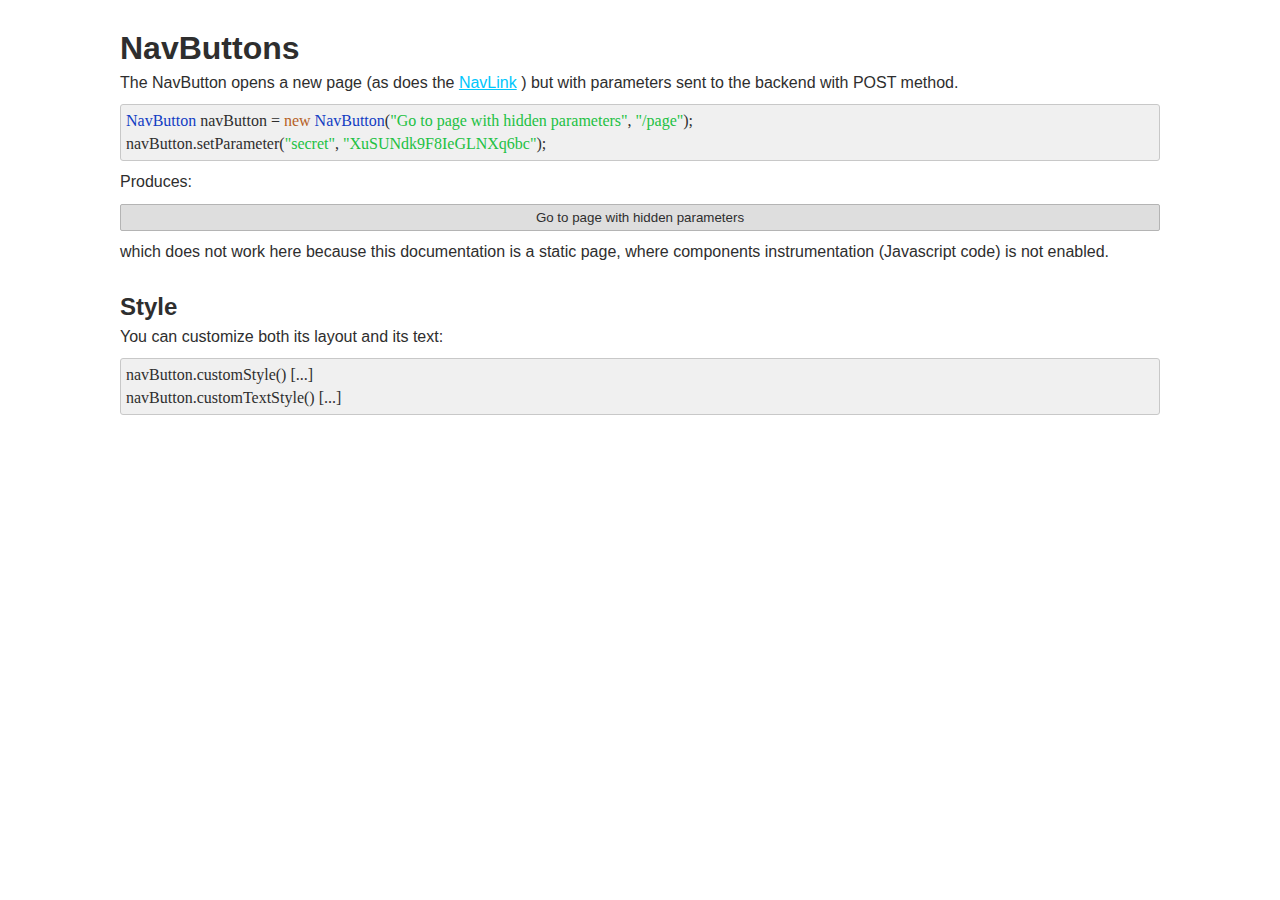
<file: docs/navbuttons.html>
<!DOCTYPE html><?xml version='1.0' encoding='UTF-8'?><html><head><meta charset="utf-8"><meta name="viewport" content="width=device-width, initial-scale=1"><title>NavButtons</title><link rel="shortcut icon" href="data:,"><style>:root{--global-color-background: #ffffff;--global-color-background-contrast: #000000;--global-color-text: #2e2e2e;--global-color-text-contrast: #ffffff;--global-color-border: #b4b4b4;--global-color-border-contrast: #000000;--global-color-action: #00c6fc;--global-color-action-contrast: #000000;--global-color-cancel: #dedede;--global-color-cancel-contrast: #000000;--global-color-delete: #fc2803;--global-color-delete-contrast: #ffffff;--global-color-neutral-state: #e6e6e6;--global-color-neutral-state-contrast: #000000;--global-color-green-state: #1faa3c;--global-color-green-state-contrast: #ffffff;--global-color-red-state: #fc2803;--global-color-red-state-contrast: #ffffff;--global-color-fetch-error: #ffc800;--global-color-fetch-error-contrast: #000000;--table-color-row-hover: #c0f0fc;--table-color-row-hover-contrast: #000000;}* {  }* { color:var(--global-color-text);font-family:Public Sans Web, -apple-system, BlinkMacSystemFont, Segoe UI, Roboto, Helvetica, Arial, sans-serif, Apple Color Emoji, Segoe UI Emoji, Segoe UI Symbol; }body { padding:0px 0px 0px 0px;margin:0px 0px 0px 0px; }h1 { padding:0px 0px 0px 0px;margin:10px 0px 5px 0px; }h1 { font-size:2.000000em; }h1 * { font-size:2.000000em; }h2 { padding:0px 0px 0px 0px;margin:10px 0px 5px 0px; }h2 { font-size:1.500000em; }h2 * { font-size:1.500000em; }h3 { padding:0px 0px 0px 0px;margin:10px 0px 5px 0px; }h3 { font-weight:lighter;font-size:1.200000em; }h3 * { font-weight:lighter;font-size:1.200000em; }h4 { padding:0px 0px 0px 0px;margin:10px 0px 5px 0px; }h4 { font-weight:lighter;font-size:1.100000em;font-style:italic; }h4 * { font-weight:lighter;font-size:1.100000em;font-style:italic; }a { color:var(--global-color-action); }a * { color:var(--global-color-action); }header { background-color:var(--global-color-background);padding:10px 10px 10px 10px;border-width:0px 0px 1px 0px; }header { color:var(--global-color-background-contrast); }header * { color:var(--global-color-background-contrast); }header a { text-decoration:none;text-align:center; }header a * { text-decoration:none;text-align:center; }header button[type='submit'] { background-color:transparent;cursor:pointer;padding:0px 5px 0px 5px;border-style:none; }header button[type='submit'] { text-decoration:underline; }header button[type='submit'] * { text-decoration:underline; }footer { background-color:var(--global-color-background);padding:10px 10px 10px 10px;border-width:1px 0px 0px 0px;height:50px; }footer { color:var(--global-color-background-contrast); }footer * { color:var(--global-color-background-contrast); }section { margin:30px 0px 0px 0px; }section { text-align:left; }section * { text-align:left; }p { padding:0px 0px 0px 0px;margin:0px 0px 10px 0px;page-break-inside:avoid; }p { line-height:1.4;text-align:left; }p * { line-height:1.4;text-align:left; }.loading {	pointer-events: none;	position: relative;}.loading::after {	content: '';	position: absolute;	top: 0;	left: 0;	width: 100%;	height: 100%;	background: rgba(128, 128, 128, 0.4);	z-index: 10;}.loading::before {	content: 'Loading...';	font-size: 0.9em;	color: white;	position: absolute;	top: 50%;	left: 50%;	transform: translate(-50%, -50%);	z-index: 11;}.tui-text {	white-space: pre-wrap;}p button {	width: auto;}.tui-reading-normal-area { /* In NORMAL layout, the width of central area is given. */    width: 70em;}.tui-reading-wide-margin { /* In WIDE layout, the width of margins are given. */   width: 20px;}.tui-align-left {    text-align: left;}.tui-align-right {    text-align: right;    display: flex;	justify-content: end;}.tui-align-center {    text-align: center;    display: flex;	justify-content: center;}.tui-align-stretch {    text-align: justify;    display: flex;	justify-content: space-between;}/* PANEL */.tui-container-panel {	display: block;}.tui-panel-left {    display: flex;    flex-direction: row;	justify-content: start;}.tui-panel-right {    display: flex;    flex-direction: row;	justify-content: end;}.tui-panel-center {    display: flex;    flex-direction: row;	justify-content: center;}.tui-panel-stretch {    display: flex;    flex-direction: row;	justify-content: space-between;}.tui-panel-vertical_top {    display: flex;    flex-direction: column;}.tui-panel-vertical_center {	display: flex;    flex-direction: column;    justify-content: center;}.tui-panel-close-button {	width: auto;	background: none;	padding-left: 5px;	padding-right: 5px;	border: none;	color: var(--global-color-background-contrast);	text-decoration: underline;	cursor: pointer;}.tui-modal-panel > .modal {    max-width: 80%;}/* TABS */.tui-tabnav {    display: flex;    justify-content: left;    align-items: center;}.tui-tablink {    font-size: 1em;    white-space: nowrap;    padding-left: 30px;    padding-right: 30px;    cursor: pointer;    background: none;    border-radius: 0px;    border-left: none;    border-top: none;    border-right: none;    border-bottom: 1px solid var(--global-color-border);}.tui-tablink-active {    border-bottom: 3px solid var(--global-color-action);}/* LAYOUTS */.tui-vertical-spacing-fit {    padding-top: 0px;}.tui-vertical-spacing-compact {    padding-top: 10px;}.tui-vertical-spacing-normal {    padding-top: 20px;}.tui-vertical-spacing-large {    padding-top: 30px;}.tui-horizontal-spacing-fit {    margin-right: 0px;}.tui-horizontal-spacing-compact:not(:last-child) {    margin-right: 10px;}.tui-horizontal-spacing-normal:not(:last-child) {    margin-right: 20px;}.tui-horizontal-spacing-large:not(:last-child) {    margin-right: 30px;}.tui-grid {    display: grid;    width: 100%;    margin: 0px;    padding: 0px;    justify-items: stretch;}.tui-vertical-scroll {    overflow-y: auto;}/* SEARCH */tui-search {	margin: 10px 0px 10px 0px;}.tui-search-input-label {	margin-right: 10px;}.tui-search-input {	display: inline-block;    margin-top: 10px;    margin-right: 10px;    text-align: left;}search>label { /* search's legend */	margin-right: 10px;}search>button {    width: auto; /* overrides the 100% value of button */}search table {	border: none;}search td {	border: none;}/* FORM */tui-form {    margin: 10px 0px 10px 0px;    width: 400px;}fieldset {    border: 1px solid var(--global-color-border);    background: var(--global-color-background);    position: relative;}/* https://www.youtube.com/watch?v=ezP4kbOvs_E */@property --angle {    syntax: "<angle>";    initial-value: 0deg;    inherits: false;}.form-pending::after {    content: '';    position: absolute;    height: 100%;    width: 100%;    top: 50%;    left: 50%;    translate: -50% -50%;    z-index: -1;    padding: 3px;    background-image: conic-gradient(from var(--angle), var(--global-color-background) 0% 50%, var(--global-color-action) 50% 100%);    animation: 1s spin linear infinite;}@keyframes spin {    from {        --angle: 0deg;    }    to {        --angle: 360deg;    }}.tui-form-input {    margin-top: 10px;    text-align: left;}.tui-form-input>label {    display: block;    width: 100%;    text-align: left;    vertical-align: top;}.tui-form-input>input {    width: 100%;    padding-left: 15px;    box-sizing: border-box;}.tui-form-input>.label-checkbox {    display: inline;    width: auto;}.tui-form-input>input[type='checkbox'] {    display: inline;    width: auto;    text-align: left;    margin-left: 15px;}.tui-form-input>textarea {	width: 100%;	box-sizing: border-box;}.tui-form-input-invalid {    border: 2px solid var(--global-color-red-state);}.tui-input-error {    color: red;    font-size: smaller;}.tui-form-footer {    margin-top: 15px;}.tui-form-footer>button {    margin-right: 5px;    width: auto; /* overrides the 100% value of button */}.tui-form-message {    width: 100%;    margin-top: 5px;    margin-bottom: 5px;}.tui-form-message-success {    color: var(--global-color-green-state);}.tui-form-message-error {    color: var(--global-color-red-state);}.tui-form-close-button, .tui-form-reset-button {	background: none;	padding-left: 5px;	padding-right: 5px;	border: none;	color: var(--global-color-background-contrast);	text-decoration: underline;	cursor: pointer;}.tui-form-radio-inline {	display: inline-block;    margin-right: 10px;}.tui-modal-form > .modal {    max-width: 50ch;}.modal::backdrop {    background: var(--global-color-background-contrast);    opacity: .5}button { background-color:var(--global-color-cancel);border-radius:2px;cursor:pointer;padding:5px 20px 5px 20px;width:100%;border-color:var(--global-color-borders);border-width:1px;border-style:solid; }button { color:var(--global-color-cancel-contrast);text-align:center; }button * { color:var(--global-color-cancel-contrast);text-align:center; }button.tui-download-button { background-color:#ffffff;padding:2px 5px 2px 20px;background-repeat:no-repeat;background-size:16px 16px;border-color:#808080;background-image:url("data:image/svg+xml;utf8,<svg xmlns='http://www.w3.org/2000/svg' width='16' height='16'><line x1='10' y1='5' x2='10' y2='15' style='display:inline;stroke:%23000000;stroke-width:1;stroke-opacity:1.00;fill:%23000000;fill-opacity:1.00;'></line><line x1='10' y1='15' x2='5' y2='10' style='display:inline;stroke:%23000000;stroke-width:1;stroke-opacity:1.00;fill:%23000000;fill-opacity:1.00;'></line><line x1='10' y1='15' x2='15' y2='10' style='display:inline;stroke:%23000000;stroke-width:1;stroke-opacity:1.00;fill:%23000000;fill-opacity:1.00;'></line><line x1='5' y1='15' x2='15' y2='15' style='display:inline;stroke:%23000000;stroke-width:2;stroke-opacity:1.00;fill:%23000000;fill-opacity:1.00;'></line></svg>");background-position:left center;border-style:solid; }button[type=submit],.tui-modal-form-submit-button,.tui-modal-form-open-button { background-color:var(--global-color-action);border-color:var(--global-color-action);border-style:solid; }button[type=submit],.tui-modal-form-submit-button,.tui-modal-form-open-button { color:var(--global-color-action-contrast); }button[type=submit],.tui-modal-form-submit-button,.tui-modal-form-open-button * { color:var(--global-color-action-contrast); }/* NAV BUTTON */.tui-navbutton {    display: inline;}/* Overriding some style of submit buttons */.tui-navbutton button {	background-color: var(--global-color-cancel);	border: 1px solid var(--global-color-border);	color: var(--global-color-text);}/* TABLE */table {    border-collapse: collapse;    border-radius: 2px;    border: 1px solid var(--global-color-border);    margin: 10px 0px 10px 0px;}th, td {    border: 1px solid var(--global-color-border);;}th {    text-align: center;    padding: 5px 10px 5px 10px;    font-weight: bold;}td {    text-align: left;    padding: 2px 10px 2px 10px;    vertical-align: middle;}.tui-table .tui-hidden-column {    display: none;}.tui-table .tui-hidden-head {    display: none;}.tui-table tr:hover {    background-color: var(--table-color-row-hover);}.tui-tablepicker td {    cursor: pointer;}.tui-table-container {	display: flex;	flex-direction: column;}.tui-table-navigation {    padding-top: 5px;    padding-bottom: 5px;}.tui-table-navigation>button {	margin-right: 5px;	width: auto; /* overrides 100% value for buttons */}/*	SVG*/.tui-svg-clickable {	cursor: pointer;	fill: transparent;}svg text {	font-weight: normal;	font-family: sans-serif, Public Sans Web, -apple-system, BlinkMacSystemFont, Segoe UI, Roboto, Helvetica, Arial, sans-serif, Apple Color Emoji, Segoe UI Emoji, Segoe UI Symbol;	stroke: none;}@media print {	thead {		display: table-header-group;	}	tfoot {		display: table-footer-group;	}}/* FETCH DATA */.fetch-parameters {	display: none;}.fetch-error {    border: 2px solid var(--global-color-fetch-error);}.fetch-error-message {    font-size: 0.7em;    background-color: var(--global-color-fetch-error);    color: var(--global-color-fetch-error-contrast);}</style><script>const SESSION_PARAMS={};const FETCH_TYPE='JSON';/* Copyright (c) 2024, Mathieu Bordas
All rights reserved.

Redistribution and use in source and binary forms, with or without modification, are permitted provided that the following conditions are met:

1- Redistributions of source code must retain the above copyright notice, this list of conditions and the following disclaimer.
2- Redistributions in binary form must reproduce the above copyright notice, this list of conditions and the following disclaimer in the documentation and/or other materials provided with the distribution.
3- Neither the name of the copyright holder nor the names of its contributors may be used to endorse or promote products derived from this software without specific prior written permission.

THIS SOFTWARE IS PROVIDED BY THE COPYRIGHT HOLDERS AND CONTRIBUTORS "AS IS" AND ANY EXPRESS OR IMPLIED WARRANTIES, INCLUDING, BUT NOT LIMITED TO, THE IMPLIED WARRANTIES OF MERCHANTABILITY AND FITNESS FOR A PARTICULAR PURPOSE ARE
DISCLAIMED. IN NO EVENT SHALL THE COPYRIGHT OWNER OR CONTRIBUTORS BE LIABLE FOR ANY DIRECT, INDIRECT, INCIDENTAL, SPECIAL, EXEMPLARY, OR CONSEQUENTIAL DAMAGES (INCLUDING, BUT NOT LIMITED TO, PROCUREMENT OF SUBSTITUTE GOODS OR SERVICES;
LOSS OF USE, DATA, OR PROFITS; OR BUSINESS INTERRUPTION) HOWEVER CAUSED AND ON ANY THEORY OF LIABILITY, WHETHER IN CONTRACT, STRICT LIABILITY, OR TORT (INCLUDING NEGLIGENCE OR OTHERWISE) ARISING IN ANY WAY OUT OF THE USE OF THIS
SOFTWARE, EVEN IF ADVISED OF THE POSSIBILITY OF SUCH DAMAGE.
*/

/*
    Naming the functions
    - instrumentXXX: completes the DOM structure, adds triggers and code.
    - updateXXX: updates the content and the display.
    - refreshXXX: calls the backend in order to get fresh data, then updates and instruments when needed.
*/

"use strict";

function onload() {
    instrumentForms();
    instrumentModalForms();
    instrumentModalPanels();
    instrumentNavButtons();
    instrumentTables();
    instrumentRefreshButtons();
    instrumentSearchForms();
    instrumentSVGs();
}

/*
    Calls the backend web service defined as 'source' in the component's attributes.
    Optional 'data' is a regular Object which contains attributes as (key, value) strings that will be sent as content (HTTP POST).
*/
async function refreshComponent(id, data) {
    const element = document.getElementById(id);
    if(element == null) {
        console.error('refreshComponent: element with id=' + id + ' not found.');
        return;
    }
    addFetchData(element, data); // new data are added to existing
    data = getFetchData(element); // we must get all data
    const component = document.getElementById(id);
    const sourcePath = component.getAttribute('tui-source');
    console.log('refreshing component ' + id + ' with source: ' + sourcePath);

     if(data === undefined) {
         data = new Map();
         Object.entries(SESSION_PARAMS).forEach(([key, value]) => {
            data.set(key, value);
            console.log(`${key}: ${value}`);
         });
     } else {
         for(let key in SESSION_PARAMS) {
            data[key] = SESSION_PARAMS[key];
         }
    }

    var body;
    var headers;

    if(FETCH_TYPE == 'JSON') {
        if(data instanceof Map) {
            body = JSON.stringify(Array.from(data.entries()));
        } else {
            body = JSON.stringify(Array.from(Object.entries(data)));
        }
        headers = { 'Content-Type': 'application/json' };
    } else if(FETCH_TYPE == 'FORM_DATA') {
        body = new FormData();
        for(let key in data) {
            body.append(key, data[key]);
        }
        headers = {};
    }

    element.classList.add('loading');

    fetch(sourcePath, {
            method: 'POST',
            headers: headers,
            body: body,
        })
        .then(response => {
            if(!response.ok) {
                throw new Error(`HTTP error, status = ${response.status}`);
            }
            hideFetchError(component);
            return response.json();
        })
        .then((json) => {
            const type = json['type'];
            if(type == 'paragraph') {
                updateParagraph(component, json);
            } else if(type == 'table' || type == 'tablepicker' || type == 'table-data') {
                updateTable(component, json);
            } else if(type == 'svg') {
                updateSVG(component, json);
            } else if(type == 'grid') {
                updateGrid(component, json);
            } else if(type == 'panel') {
                updatePanel(component, json);
            } else if(type == 'modalpanel') {
                updateModalPanel(component, json);
            } else {
                console.error('element with id=' + id + ' could not be refreshed. Type of received json is not supported: ' + type);
            }
        })
        .catch(error => {
            showFetchError(component, error);
        })
        .finally(() => {
            element.classList.remove('loading');
        });
}

/*
    Links parameters map 'data' to the element so that it will be used to complete the future Ajax requests when refreshing the element.
*/
function addFetchData(element, data) {
    if(typeof element.fetch_data === 'undefined') {
        element.fetch_data = data;
    } else {
         for(let key in data) {
            element.fetch_data[key] = data[key];
        }
    }
}

/*
    Gives the parameters map that are linked to the element. These parameters must be added to any refreshing Ajax request.
*/
function getFetchData(element) {
    const result = {};

    // 1. Session parameters
    for(let key in SESSION_PARAMS) {
        result[key] = SESSION_PARAMS[key];
    }

    // 2. Parameters from the element itself
    const parentElement = element.parentElement;
    if(parentElement != null) {
        if(parentElement.classList.contains('tui-refreshable-container')) {
            const parametersDiv = parentElement.querySelector('.fetch-parameters');
            if(parametersDiv != null) {
                parametersDiv.querySelectorAll('input').forEach(input => {
                    result[input.getAttribute('name')] = input.value;
                });
            }
        }
    }

    // 3. Parameters from previous refreshing requests
    if(typeof element.fetch_data !== 'undefined') {
        for(let key in element.fetch_data) {
            result[key] = element.fetch_data[key];
        }
    }

    return result;
}

function setTextAlignClass(element, textAlign) {
    element.classList.remove('tui-align-left');
    element.classList.remove('tui-align-center');
    element.classList.remove('tui-align-right');
    element.classList.remove('tui-align-stretch');
    element.classList.add('tui-align-' + textAlign.toLowerCase());
}

/*
    idMap (optional) gives some TUID given by backend to be replaced in order to match the frontend current ids.
    This map should be passed to any element that contains other elements.
*/
function createComponent(json, idMap) {
    const type = json['type'];
    var result;
    var elementToBeStyled = null; // is overridden when style must be applied on it instead of result
    if(type == 'panel') {
        if(json['tui-source'] != null) {
            const containedElement = createElementWithContainer('div', 'tui-container-panel');
            updatePanel(containedElement.element, json, idMap);
            result = containedElement.container;
        } else {
            result = document.createElement('div');
            result.classList.add('tui-panel');
            updatePanel(result, json, idMap);
        }
    } else if(type == 'modalpanel') {
        if(json['tui-source'] != null) {
            const containedElement = createElementWithContainer('div', 'tui-container-modalpanel');
            updateModalPanel(containedElement.element, json, idMap);
            result = containedElement.container;
        } else {
            result = document.createElement('div');
            result.classList.add('tui-modal-panel');
            updateModalPanel(result, json, idMap);
        }
    } else if(type == 'table') {
        var tableElement;
        if(json['tui-source'] != null) {
            const containedElement = createElementWithContainer('table', 'tui-table-container');
            result = containedElement.container;
            tableElement = containedElement.element;
        } else {
            result = document.createElement('table');
            tableElement = result;
        }
        tableElement.classList.add('tui-table');
        tableElement.appendChild(document.createElement('thead'));
        tableElement.appendChild(document.createElement('tbody'));
        updateTable(tableElement, json, idMap);
    } else if(type == 'paragraph') {
        if(json['tui-source'] != null) {
            const containedElement = createElementWithContainer('p', 'tui-container-paragraph');
            updateParagraph(containedElement.element, json, idMap);
            result = containedElement.container;
        } else {
            result = document.createElement('p');
            updateParagraph(result, json, idMap);
        }
    } else if(type == 'grid') {
        if(json['tui-source'] != null) {
            const containedElement = createElementWithContainer('div', 'tui-container-grid');
            updateGrid(containedElement.element, json, idMap);
            result = containedElement.container;
        } else {
            result = document.createElement('div');
            result.classList.add('tui-grid');
            updateGrid(result, json, idMap);
        }
    } else if(type == 'svg') {
        if(json['tui-source'] != null) {
            const svgElement = updateSVG(document.createElementNS("http://www.w3.org/2000/svg", "svg"), json);
            const containedElement = createElementWithContainer('svg', 'tui-container-svg', svgElement);
            result = containedElement.container;
        } else {
            result = updateSVG(document.createElementNS("http://www.w3.org/2000/svg", "svg"), json);
        }
    } else if(type == 'section') {
        result = document.createElement('section');
        updateSection(result, json, idMap);
    } else if(type == 'text') {
        result = document.createElement('span');
        result.classList.add('tui-text');
        result.textContent = json['content'];
    } else if(type == 'list') {
        if(json['isOrdered' == 'true']) {
            result = document.createElement('ol');
        } else {
            result = document.createElement('ul');
        }
        for(var child of json['content']) {
            const childContainer = document.createElement('li');
            const childElement = createComponent(child, idMap);
            childContainer.appendChild(childElement);
            result.appendChild(childContainer);
        }
    } else if(type == 'verticalFlow') {
        result = document.createElement('div');
        result.classList.add('tui-vertical-flow');
        result.classList.add('tui-grid');
        updateVerticalFlow(result, json, idMap);
    } else if(type == 'tabbedFlow') {
        result = document.createElement('div');
        result.classList.add('tui-tabbedflow');
        updateTabbedFlow(result, json, idMap);
    } else if(type == 'verticalScroll') {
        result = document.createElement('div');
        result.classList.add('tui-vertical-scroll');
        updateVerticalScroll(result, json, idMap);
    } else if(type == 'refreshButton') {
        result = document.createElement('div');
        result.classList.add('tui-refresh-button-container');
        Object.entries(json['parameters']).forEach(([key, value]) => {
            const input = document.createElement('input');
            input.setAttribute('type', 'hidden');
            input.setAttribute('name', key);
            input.setAttribute('value', value);
            result.appendChild(input);
        });
        const button = document.createElement('button');
        button.classList.add('tui-refresh-button');
        button.setAttribute('type', 'button');
        button.setAttribute('tui-refresh-listeners', adaptRefreshListeners(json, idMap));
        button.textContent = json['label'];
        result.appendChild(button);
        instrumentRefreshButton(button);
        elementToBeStyled = button;
    } else if (type == 'navbutton') {
        result = document.createElement('form');
        result.classList.add('tui-navbutton');
        result.setAttribute('method', 'POST');
        result.setAttribute('action', json['target']);
        Object.entries(json['parameters']).forEach(([key, value]) => {
            const input = document.createElement('input');
            input.setAttribute('type', 'hidden');
            input.setAttribute('name', key);
            input.setAttribute('value', value);
            result.appendChild(input);
        });
        const button = document.createElement('button');
        button.setAttribute('type', 'submit');
        button.textContent = json['label'];
        result.appendChild(button);
        instrumentNavButton(result);
    } else if (type == 'download_button') {
        result = document.createElement('button');
        result.classList.add('tui-download-button');
        result.textContent = json['label'];
        result.setAttribute('target', json['target']);
        result.setAttribute('downloadName', json['downloadName']);
        Object.entries(json['parameters']).forEach(([key, value]) => {
            const input = document.createElement('input');
            input.setAttribute('type', 'hidden');
            input.setAttribute('name', key);
            input.setAttribute('value', value);
            result.appendChild(input);
        });
        result.setAttribute('onClick', 'downloadFromButton(this)');
    } else if(type == 'navlink') {
        result = document.createElement('a');
        result.classList.add('tui-navlink');
        result.setAttribute('href', json['target']);
        result.textContent = json['label'];
    } else if(type == 'image') {
        result = document.createElement('img');
        result.setAttribute('src', json['source']);
        result.setAttribute('alt', json['text']);
    } else if(type == 'form') {
        result = createForm(json, idMap);
    } else if(type == 'modalform') {
        result = createModalForm(json, idMap);
    } else if(type == 'search_form') {
        result = createSearchForm(json, idMap);
    } else {
        result = null;
    }

    if(elementToBeStyled == null) {
        elementToBeStyled = result;
    }
    if(elementToBeStyled != null && json['style'] != null) {
        var style = '';
        Object.entries(json['style']).forEach(([key, value]) => {
            style += key + ':' + value + ';';
        });
        elementToBeStyled.setAttribute('style', style);
    }

    if(result != null) {
        if(json['customTag'] != null) {
            result.setAttribute('data-custom-tag', json['customTag']);
        }
    }

    return result;
}

/*
    Replaces 'idsSeparatedByComa' where ids are found in 'idMap'.
    @param idMap gives: TUID found in fresh json -> TUID in current page's elements
*/
function adaptRefreshListeners(json, idMap) {
    const idsSeparatedByComa = json['refreshListeners'];
    if(idsSeparatedByComa == null) {
        console.warn("Attribute 'refreshListeners' in json of type '" + json['type'] + "'.");
    } else {
        if(idMap == null) {
            return idsSeparatedByComa;
        } else {
            var result = '';
            idsSeparatedByComa.split(",").forEach(function(id, i) {
                if(idMap.has(id)) {
                    result = result + idMap.get(id) + ',';
                } else {
                    result = result + id + ',';
                }
            });
            if(result.endsWith(',')) {
                return result.slice(0, -1);
            } else {
                return result;
            }
        }
    }
}

/*
    @param name The tag name for the contained element to create.
    @param containedElement    optional. When given, it is used as the contained element (then parameter 'name' is not used).
*/
function createElementWithContainer(name, containerClass, containedElement) {
    const containerElement = document.createElement('div');
    containerElement.classList.add('tui-refreshable-container');
    containerElement.classList.add(containerClass);
    const newElement = containedElement == null? document.createElement(name) : containedElement;
    containerElement.append(newElement);

    instrumentWithErrorMessage(containerElement);

    return {container: containerElement, element: newElement};
}

function instrumentWithParameters(container, json) {
    if(json['parameters'] != null) {
        const parametersDiv = document.createElement('div');
        parametersDiv.classList.add('fetch-parameters');
        container.appendChild(parametersDiv);
        appendHiddenInputs(parametersDiv, json['parameters']);
    }
}

/*
    Updates the div that contains the hidden inputs with incoming component's parameters only if they are defined.
    This is called only for refreshable components.
    The parameters' div is a direct child of the container div, and only exists when the component has a source.
*/
function updateParameters(refreshableElement, json) {
    if(json['parameters'] != null) {
        const container = refreshableElement.parentElement;
        if(container != null) {
            let parametersDiv = container.querySelector('.fetch-parameters');
            if(parametersDiv == null) {
                parametersDiv = document.createElement('div');
                parametersDiv.classList.add('fetch-parameters');
                container.appendChild(parametersDiv);
            } else {
                parametersDiv.innerHTML = ''; // Resetting parameters
            }
            appendHiddenInputs(parametersDiv, json['parameters']);
        }
    }
}

function appendHiddenInputs(parametersDiv, jsonMap) {
    for(let name in jsonMap) {
        var value = jsonMap[name];
        const hiddenInput = document.createElement('input');
        hiddenInput.setAttribute('type', 'hidden');
        hiddenInput.setAttribute('name', name);
        hiddenInput.setAttribute('value', value);
        parametersDiv.appendChild(hiddenInput);
    }
}

function instrumentWithErrorMessage(element) {
     const errorMessageElement = document.createElement('div');
     errorMessageElement.setAttribute('class', 'fetch-error-message');
     element.insertBefore(errorMessageElement,element.firstChild);
}

function showFetchError(element, error) {
    const containerElement = element.parentElement;
    containerElement.classList.add('fetch-error');
    const errorDiv = containerElement.querySelectorAll('.fetch-error-message')[0];
    errorDiv.innerText = error.message;
    errorDiv.style.display = 'block';
}

function hideFetchError(element) {
    const containerElement = element.parentElement;
    containerElement.classList.remove('fetch-error');
    const errorDiv = containerElement.querySelectorAll('.fetch-error-message')[0];
    errorDiv.innerText = '';
    errorDiv.style.display = 'none';
}

// GRIDS

function updateGrid(gridElement, json, idMap) {
    const rows = parseInt(json['rows']);
    const columns = parseInt(json['columns']);
    gridElement.style.gridTemplateRows = json['rows-width'];
    gridElement.style.gridTemplateColumns = json['columns-width'];
    gridElement.innerHTML = '';

    for(var row = 0; row < rows; row++) {
        for(var column = 0; column < columns; column++) {
            const childName = '' + row + '_' + column;
            var childElement;
            if(Object.hasOwn(json, childName)) {
                childElement = createComponent(json[childName], idMap);
            } else {
                childElement = document.createElement('p');
            }
            gridElement.appendChild(childElement);
        }
    }

    updateParameters(gridElement, json);
}

// FLOWS

function updateVerticalFlow(flowElement, json, idMap) {
    flowElement.style.placeItems = 'center';
    flowElement.style.gridTemplateRows = 'auto';
    switch(json['width']) {
        case 'MAX': flowElement.style.gridTemplateColumns = '0% 100% 0%'; break;
        case 'WIDE': flowElement.style.gridTemplateColumns = 'min-content 1fr min-content'; break;
        case 'NORMAL': flowElement.style.gridTemplateColumns = '1fr min-content 1fr'; break;
    }
    const preParagraph = document.createElement('p');
    giveMarginReadingProperties(preParagraph, json['width']);
    flowElement.appendChild(preParagraph);
    const flowContainer = document.createElement('div');
    flowElement.appendChild(flowContainer);
    flowContainer.style.display = 'grid';
    flowContainer.style.gridTemplateRows = 'auto';
    for(var child of json['content']) {
        const childContainer = document.createElement('div');
        flowContainer.appendChild(childContainer);
        childContainer.style.textAlign = 'center';
        const childElement = createComponent(child, idMap);
        childContainer.appendChild(childElement);
    }
    const postParagraph = document.createElement('p');
    giveMarginReadingProperties(postParagraph, json['width']);
    flowElement.appendChild(postParagraph);
}

function giveCenterReadingProperties(centerContainer, width) {
    if(width == 'NORMAL') {
        pElement.classList.add('tui-reading-normal-area');
    }
}

function giveMarginReadingProperties(pElement, width) {
    if(width == 'WIDE') {
        pElement.classList.add('tui-reading-wide-margin');
    }
}

function updateVerticalScroll(scrollElement, json, idMap) {
    scrollElement.style.height = '' + json['height_px'] + 'px';
    for(var child of json['content']) {
        const childElement = createComponent(child, idMap);
        scrollElement.appendChild(childElement);
    }
}

// TABS

function updateTabbedFlow(tabbedFlowElement, json, idMap) {
    const tabsNav = document.createElement('div');
    tabbedFlowElement.appendChild(tabsNav);
    tabsNav.classList.add('tui-tabnav');

    var index = 1;
    for(var tab of json['tabs']) {
        const flowTUID = tab['content']['tuid'];
        const flow = createComponent(tab['content'], idMap);
        flow.setAttribute('id', flowTUID);
        flow.style.width = '100%';
        flow.classList.add('tui-tab');
        tabbedFlowElement.appendChild(flow);

        const button = document.createElement('button');
        button.classList.add('tui-tablink');
        tabsNav.appendChild(button);
        if(index == 1) {
            button.classList.add('tui-tablink-active');
            flow.style.display = 'block';
        } else {
            flow.style.display = 'none';
        }
        button.textContent = tab['title'];
        button.onclick = function() {
            selectTab(flowTUID, this);
        };

        index++;
    }
}

function selectTab(tabId, tabLink) {
    const tabs = tabLink
        .parentElement // tabnav
        .parentElement // tabbedFlow element, direct children are: tabsnav and tabs
        .querySelectorAll('.tui-tab');
    tabs.forEach(function(tab, i) {
        tab.style.display = 'none';
    });

    document.getElementById(tabId).style.display = 'block';

    const tabLinks = document.querySelectorAll('.tui-tablink');
    tabLinks.forEach(function(link, i) {
        link.setAttribute('class', 'tui-tablink');
    });
    tabLink.setAttribute('class', 'tui-tablink tui-tablink-active');
}

// PANELS

function updatePanel(panelElement, json, idMap) {
    panelElement.innerHTML = '';
    panelElement.className = ''; // clears classList
    panelElement.classList.add('tui-panel');
    panelElement.classList.add('tui-panel-' + json['align'].toLowerCase());

    const itemSpacingClass =
        json['align'] == 'VERTICAL_TOP' || json['align'] == 'VERTICAL_CENTER' ?
        null : 'tui-horizontal-spacing-' + json['spacing'].toLowerCase();
    if(idMap == null) {
        idMap = new Map();
    }
    idMap.set(json['tuid'].toString(), panelElement.id);
    for(var child of json['content']) {
        const element = createComponent(child, idMap);
        if(element == null) {
            console.error('Unable to create component from type: ' + child['type']);
        } else {
            if(itemSpacingClass != null) {
                element.classList.add(itemSpacingClass);
            }
            panelElement.appendChild(element);
        }
    }

    updateParameters(panelElement, json);
}

function updateModalPanel(panelElement, json) {
    const button = document.createElement('button');
    button.classList.add('tui-modal-panel-open-button');
    button.textContent = json['openButtonLabel'];
    panelElement.appendChild(button);

    const dialog = document.createElement('dialog');
    dialog.classList.add('modal');
    panelElement.appendChild(dialog);

    const flow = document.createElement('div');
    updatePanel(flow, json);
    dialog.appendChild(flow);

    const footer = document.createElement('div');
    footer.classList.add('tui-modalpanel-footer');
    footer.classList.add('tui-panel-right'); // Align.RIGHT
    dialog.appendChild(footer);

    const closeButton = document.createElement('button');
    closeButton.classList.add('tui-panel-close-button');
    closeButton.textContent = 'Close';
    footer.appendChild(closeButton);

    instrumentModalPanel(panelElement);
}

function instrumentModalPanels() {
    const modalPanelElementss = document.querySelectorAll('.tui-modal-panel');
    modalPanelElementss.forEach(function(modalPanelElement, i) {
        instrumentModalPanel(modalPanelElement);
    });
}

function instrumentModalPanel(modalPanelElement) {
    const openButton = modalPanelElement.querySelector('button');

    const dialog = modalPanelElement.querySelector('dialog');
    const panel = dialog.querySelector('div');
    const closeButton = dialog.querySelector('.tui-panel-close-button');

    openButton.addEventListener('click', () => {
        dialog.showModal();
    });
    closeButton.addEventListener('click', () => {
        dialog.close();
    });
}

// SECTIONS

function updateSection(element, json, idMap) {
    var elementForTitle = element;
    var elementForContent = element;
    if(json['disclosureType'] != 'NONE') {
        elementForContent = document.createElement('details');
        result.appendChild(elementForContent);
        if(json['disclosureType'] == 'STARTS_OPENED') {
            elementForContent.setAttribute("open");
        }
        elementForTitle = document.createElement('summary');
        containerNodeForContent.appendChild(elementForTitle);
    }
    if(json['customStyleHeader'] != null) {
        var style = '';
        Object.entries(json['customStyleHeader']).forEach(([key, value]) => {
            style += key + ':' + value + ';';
        });
        elementForTitle.setAttribute('style', style);
    }
    const elementHeader = document.createElement('h' + json['depth']);
    elementForTitle.appendChild(elementHeader);
    elementHeader.textContent = json['title'];
    if(json['disclosureType'] != 'NONE') {
        elementHeader.style.display = 'inline';
    }
    for(var fragment of json['content']) {
        const component = createComponent(fragment, idMap);
        element.appendChild(component);
    }
}

// PARAGRAPHS

function updateParagraph(element, json, idMap) {
    element.innerHTML = '';
    element.className = '';
    element.classList.add('tui-align-' + json['textAlign'].toLowerCase());
    for(var fragment of json['content']) {
        const component = createComponent(fragment, idMap);
        element.appendChild(component);
    }
}

// REFRESH BUTTONS

function instrumentRefreshButtons() {
    const refreshButtons = document.querySelectorAll('.tui-refresh-button');
    refreshButtons.forEach(function(button, i) {
       instrumentRefreshButton(button);
    });
}

function instrumentRefreshButton(buttonElement) {
     buttonElement.addEventListener('click', function() {
        const data = {};
        // Button parameters are inside button's container
        buttonElement.parentElement.querySelectorAll('input').forEach(function(input) {
            data[input.getAttribute('name')] = input.getAttribute('value');
        });
        buttonElement.getAttribute('tui-refresh-listeners').split(",")
        .forEach(function(id, i) {
            refreshComponent(id, data);
        });
    });
}

// SEARCH

function createSearchForm(json, idMap) {
    const formTUID = json['tuid'];

    var result = document.createElement('search');
    result.classList.add('tui-search');
    result.setAttribute('tuid', formTUID);

    // Title
    var label = document.createElement('label');
    label.textContent = json['title'];
    if(json['hideTitle'] == 'true') {
        label.style.display = 'none';
    }
    result.appendChild(label);

    // Fields
    if(json['formDisplayColumns'] != null) {
        const nbColumns = parseInt(json['formDisplayColumns']);
        const tableElement = document.createElement('table');
        result.appendChild(tableElement);
        var rowElement = document.createElement('tr');
        tableElement.appendChild(rowElement);
        var index = 0;
        json['inputs'].forEach(function(input) {
            const cellElement = document.createElement('td');
            rowElement.appendChild(cellElement);
            var inputDiv = createSearchFormInput(result, input, formTUID, 'tui-form-input');
            cellElement.appendChild(inputDiv);

            index = index + 1;
            if(index % nbColumns == 0) {
                rowElement = document.createElement('tr');
                tableElement.appendChild(rowElement);
            }
        });
    } else {
        json['inputs'].forEach(function(input) {
            createSearchFormInput(result, input, formTUID, 'tui-search-input');
        });
    }

    // Parameters
    const parameters = json['parameters'];
    for(let name in parameters) {
        var value = parameters[name];
        const parameterElement = document.createElement('input');
        parameterElement.setAttribute('type', 'hidden');
        parameterElement.setAttribute('name', name);
        parameterElement.setAttribute('value', value);
        result.appendChild(parameterElement);
    }

    // Submit button
    var submitButton = document.createElement('button');
    submitButton.textContent = json['submitLabel'];
    if(json['hideButton'] == 'true') {
        submitButton.style.display = 'none';
    }
    result.appendChild(submitButton);

    if(json['refreshListeners'] != null) {
        result.setAttribute('tui-refresh-listeners', adaptRefreshListeners(json, idMap));
    }

    instrumentSearchForm(result);

    return result;
}

function createSearchFormInput(searchFormElement, jsonInput, searchFormTUID, cssClass) {
    var inputDiv = createFormInput(searchFormElement, jsonInput, searchFormTUID);
    inputDiv.classList.add(cssClass);
    const labelElement = inputDiv.querySelector('label');
    labelElement.classList.add('tui-search-input-label');
    return inputDiv;
}

function instrumentSearchForms() {
    const searchForms = document.querySelectorAll('.tui-search');
    searchForms.forEach(function(searchElement, i) {
        instrumentSearchForm(searchElement);
    });
}

function instrumentSearchForm(searchElement) {
    const button = searchElement.querySelector('button');
    button.addEventListener('click', function() {
        const data = {};
        searchElement.querySelectorAll('input').forEach(function(inputElement) {
            if(inputElement.type == 'radio') {
                if(inputElement.checked) {
                    data[inputElement.name] = inputElement.value;
                }
            } else if(inputElement.type == 'checkbox') {
                if(inputElement.checked) {
                    data[inputElement.name] = 'on';
                } else {
                    data[inputElement.name] = 'off';
                }
            } else {
                if(inputElement.type == 'search' || inputElement.value != '') {
                    data[inputElement.name] = inputElement.value;
                }
            }
        });
        searchElement.getAttribute('tui-refresh-listeners').split(",")
            .forEach(function(id, i) {
                refreshComponent(id, data);
            });
    });

    searchElement.querySelectorAll("input[type='search']").forEach(function(searchInput, i) {
        searchInput.addEventListener('keypress', function(event) {
            if(event.key === 'Enter') {
                event.preventDefault();
                button.click();
            }
        });
    });
}

// FORMS

function createForm(json, idMap) {
    var result = createFormBase(json, idMap); // Global attributes
    result.classList.add('tui-form');

    createFieldSet(result, json, false);
    instrumentForm(result);

    return result;
}

function createModalForm(json, idMap) {
    var result = document.createElement('div');
    result.classList.add('tui-modal-form');

    // Button open
    const buttonOpen = document.createElement('button');
    buttonOpen.classList.add('tui-modal-form-open-button');
    buttonOpen.textContent = json['openButtonLabel'];
    result.appendChild(buttonOpen);

    // Dialog
    const dialog = document.createElement('dialog');
    result.appendChild(dialog);
    dialog.classList.add('modal');

    var form = createFormBase(json, idMap); // Global attributes
    dialog.appendChild(form);
    createFieldSet(form, json, true);

    instrumentModalForm(result);

    return result;
}

function createFormBase(json, idMap) {
    var result = document.createElement('form');
    result.setAttribute('id', json['tuid']);
    instrumentWithErrorMessage(result);
    result.setAttribute('action', json['target']);
    result.setAttribute('method', 'post');
    result.setAttribute('enctype', 'multipart/form-data');
    if(json['opensPageSource'] != null) {
        result.setAttribute('tui-opens-page', json['opensPageSource']);
    }
    if(json['refreshListeners'] != null) {
        result.setAttribute('tui-refresh-listeners', adaptRefreshListeners(json, idMap));
    }
    return result;
}

function createFieldSet(form, json, isModal) {

    const fieldset = document.createElement('fieldset');
    form.appendChild(fieldset);
    const legend = document.createElement('legend');
    legend.textContent = json['title'];
    fieldset.appendChild(legend);
    const inputsDiv = document.createElement('div'); // Inputs are contained in a div that is child of fieldset
    fieldset.appendChild(inputsDiv);
    const formTUID = form.getAttribute('tuid');

    // Fields
    json['inputs'].forEach(function(input) {
        const formInput = createFormInput(inputsDiv, input, formTUID);
        formInput.classList.add('tui-form-input');
        const errorSpan = document.createElement('span');
        errorSpan.classList.add('tui-input-error');
        formInput.appendChild(errorSpan);
    });

    // Hidden parameters
    for(name in json['parameters']) {
        const value = json['parameters'][name];
        createFormHiddenInput(inputsDiv, name, value);
    };

    // Message
    const messageDiv = document.createElement('div');
    messageDiv.setAttribute('id', 'form-message-' + json['tuid']);
    messageDiv.classList.add('tui-form-message');
    messageDiv.textContent = ' ';
    fieldset.appendChild(messageDiv);

    // Footer
    const footerPanelDiv = createElementWithContainer('div', 'tui-container-panel').container;
    fieldset.appendChild(footerPanelDiv);
    footerPanelDiv.classList.add('tui-panel');
    footerPanelDiv.classList.add('tui-panel-right');
    footerPanelDiv.classList.add('tui-form-footer');

    if(isModal) {
        // Button close
        const buttonClose = document.createElement('button');
        buttonClose.setAttribute('type', 'button');
        buttonClose.classList.add('tui-form-close-button');
        buttonClose.textContent = 'Close';
        footerPanelDiv.appendChild(buttonClose);
    }

    // Button reset
    const buttonReset = document.createElement('button');
    buttonReset.setAttribute('type', 'reset');
    buttonReset.classList.add('tui-form-reset-button');
    buttonReset.textContent = 'Reset';
    footerPanelDiv.appendChild(buttonReset);
    // Button submit
    const buttonSubmit = document.createElement('button');
    buttonSubmit.setAttribute('type', 'submit');
    buttonSubmit.textContent = json['submitLabel'];
    footerPanelDiv.appendChild(buttonSubmit);
}

function instrumentForms() {
    const forms = document.querySelectorAll('.tui-form');
    forms.forEach(function(form, i) {
        instrumentForm(form);
    });
}

function instrumentForm(formElement) {
    instrumentWithErrorMessage(formElement);

    const resetButton = formElement.querySelector('.tui-form-reset-button');
    resetButton.addEventListener('click', () => {
        formElement.reset();
        completeFormReset(formElement);
    });

    formElement.addEventListener('submit', e => {
        e.preventDefault();

        const url = formElement.action;
        hideFetchErrorInElement(formElement);
        hideSuccessMessage(formElement);
        startFormPending(formElement);
        fetch(url, {
                method: formElement.method,
                enctype: 'multipart/form-data',
                body: prepareFormData(formElement)
            })
            .then(response => {
                if(!response.ok) {
                    throw new Error(`HTTP error, status = ${response.status}`);
                }
                hideFetchErrorInElement(formElement);
                stopFormPending(formElement);
                return response.json();
            })
            .then((json) => {
                onFormResponse(formElement, json);
            })
            .catch(error => {
                stopFormPending(formElement);
                showFetchErrorInElement(formElement, error)
            });
    })
}

function instrumentModalForms() {
    const modalFormsContainers = document.querySelectorAll('.tui-modal-form');
    modalFormsContainers.forEach(function(formContainer, i) {
        instrumentModalForm(formContainer);
    });
}

function instrumentModalForm(formContainer) {
    const openButton = formContainer.querySelector('button');
    const dialog = formContainer.querySelector('dialog');
    const form = dialog.querySelector('form');
    const closeButton = form.querySelector('.tui-form-close-button');
    const submitButton = form.querySelector('.tui-form-submit-button');

    openButton.addEventListener('click', () => {
        dialog.showModal();
    });
    closeButton.addEventListener('click', () => {
        hideSuccessMessage(form);
        dialog.close();
    });
    form.addEventListener('reset', e => {
        form.reset();
        completeFormReset(form);
    });
    form.addEventListener('submit', e => {
        e.preventDefault();
        const url = form.action;
        hideFetchErrorInElement(form);
        hideSuccessMessage(form);
        startFormPending(form);
        fetch(url, {
                method: form.method,
                enctype: 'multipart/form-data',
                body: prepareFormData(form)
            })
            .then(response => {
                if(!response.ok) {
                    throw new Error(`HTTP error, status = ${response.status}`);
                }
                hideFetchErrorInElement(form);
                stopFormPending(form);
                return response.json();
            })
            .then((json) => {
                onFormResponse(form, json);
            })
            .catch(error => {
                stopFormPending(form);
                showFetchErrorInElement(form, error);
            });
    });
}

/*
    Builds the body to be sent to backend with the following rules:
    - A file input is renamed with prefixed '_file_' so it can be easily detected by the backend.
    - Any other type of input is added without modification
    - Any session parameter is added, but may be overridden by input with same name
*/
function prepareFormData(formElement) {
    const data = new FormData();

    // Session parameters
    for(let key in SESSION_PARAMS) {
        data.append(key, SESSION_PARAMS[key]);
    }

    // Form inputs
    formElement.querySelectorAll('input').forEach(function(inputElement) {
        if(inputElement.type == 'file' && inputElement.files[0] != null) {
            data.append('_file_' + inputElement.name, inputElement.files[0], inputElement.files[0].name);
        } else if(inputElement.type == 'radio') {
            if(inputElement.checked) {
                data.append(inputElement.name, inputElement.value);
            }
        } else if(inputElement.type == 'checkbox') {
            if(inputElement.checked) {
                data.append(inputElement.name, 'on');
            } else {
                data.append(inputElement.name, 'off');
            }
        } else {
            data.append(inputElement.name, inputElement.value);
        }
    });

    // Support for text areas
    formElement.querySelectorAll('textarea').forEach(function(textareaElement) {
        data.append(textareaElement.name, textareaElement.value);
    });

    // Support for select
    formElement.querySelectorAll('select').forEach(function(selectElement) {
        data.append(selectElement.name, selectElement.value);
    });

    return data;
}

function startFormPending(formElement) {
    const fieldset = formElement.querySelector('fieldset');
    fieldset.classList.add('form-pending');
    fieldset.disabled = true;
}

function stopFormPending(formElement) {
    const fieldset = formElement.querySelector('fieldset');
    fieldset.classList.remove('form-pending');
    fieldset.disabled = false;
}

function completeFormReset(formElement) {
    hideSuccessMessage(formElement);
    hideFetchErrorInElement(formElement);
    hideInputsErrors(formElement);
}

function hideInputsErrors(formElement) {
    const fields = formElement.querySelectorAll('input');
    fields.forEach(function (field) {
        field.removeAttribute('title');
        field.classList.remove("tui-form-input-invalid");
        const errorElement = field.parentElement.querySelector('.tui-input-error');
        if(errorElement != null) { // input elements of type radio option do not have an error element.
            errorElement.textContent = '';
        }
    });
}

function onFormResponse(formElement, json) {
    hideFetchErrorInElement(formElement);
    stopFormPending(formElement);

    if(json['status'] == 'ok') {
        hideInputsErrors(formElement);

        // Show success message
        const messageElement = formElement.querySelector('#form-message-' + formElement.id);
        messageElement.classList.remove('tui-form-message-error');
        messageElement.classList.add('tui-form-message-success');
        messageElement.textContent = json['message'];

        if(formElement.hasAttribute('tui-refresh-listeners')) {
            formElement.getAttribute('tui-refresh-listeners').split(",")
                .forEach(function(id, i) {
                    refreshComponent(id);
                })
        }

        if(json['formUpdate'] != null) {
            const formUpdate = json['formUpdate'];
            if(formUpdate['type'] != 'form') {
                console.error('Unexpected type: ' + formUpdate['type']);
            } else {
                formElement.setAttribute('action', formUpdate['target']); // Updating target
                formElement.querySelector("button[type='submit']").textContent = formUpdate['submitLabel']; // Updating submit label

                const fieldset = formElement.querySelector('fieldset');
                const legend = fieldset.querySelector('legend'); // Updating title
                legend.textContent = formUpdate['title'];

                const formTUID = formElement['id'];
                const newInputsDiv = document.createElement('div'); // Inputs are contained in a div that is child of fieldset
                formUpdate['inputs'].forEach(function(input) {
                    const formInput = createFormInput(newInputsDiv, input, formTUID);
                    formInput.classList.add('tui-form-input');
                    const errorSpan = document.createElement('span');
                    errorSpan.classList.add('tui-input-error');
                    formInput.appendChild(errorSpan);
                });
                fieldset.querySelector('div').replaceWith(newInputsDiv);
            }
        } else if(formElement.getAttribute('tui-opens-page') != null) {
            const openForm = document.createElement('form');
            openForm.setAttribute('method', 'POST');
            openForm.setAttribute('action', formElement.getAttribute('tui-opens-page'));
            openForm.setAttribute('target', '_self');
            for(let key in SESSION_PARAMS) {
                const parameterInput = document.createElement('input');
                parameterInput.setAttribute('type', 'hidden');
                parameterInput.setAttribute('name', key);
                parameterInput.setAttribute('value', SESSION_PARAMS[key]);
                openForm.appendChild(parameterInput);
            }
            if(json['parameters'] != null) {
                for(let key in json['parameters']) {
                    const parameterInput = document.createElement('input');
                    parameterInput.setAttribute('type', 'hidden');
                    parameterInput.setAttribute('name', key);
                    parameterInput.setAttribute('value', json['parameters'][key]);
                    openForm.appendChild(parameterInput);
                }
            }
            formElement.appendChild(openForm);
            openForm.submit();
        }
    } else {
        hideInputsErrors(formElement);

        // Show error message
        const messageElement = formElement.querySelector('#form-message-' + formElement.id);
        messageElement.classList.remove('tui-form-message-success');
        messageElement.classList.add('tui-form-message-error');
        messageElement.textContent = json['message'];

        Object.keys(json['errors']).forEach(function(key) {
           const field = formElement.querySelector("[name='" + key + "']");
           field.classList.add("tui-form-input-invalid");
           const errorElement = field.parentElement.querySelector('.tui-input-error');
           errorElement.textContent = json['errors'][key];
        });
    }
}

function createFormHiddenInput(fieldsetElement, name, value) {
    const inputDiv = document.createElement('div');
    fieldsetElement.append(inputDiv);
    const inputElement = document.createElement('input');
    inputElement.setAttribute('type', 'hidden');
    inputElement.setAttribute('name', name);
    inputElement.setAttribute('value', value);
    inputDiv.appendChild(inputElement);
}

function createFormInput(fieldsetElement, json, formTUID) {
    const inputDiv = document.createElement('div');
    fieldsetElement.append(inputDiv);
    const inputId = formTUID + '-' + json['name'];

    const inputLabel = document.createElement('label');
    inputDiv.append(inputLabel);
    inputLabel.setAttribute('for', inputId);
    inputLabel.textContent = json['label'];

    var inputElement = null;
    if(json['type'] == 'textarea') {
        inputElement = document.createElement('textarea');
        if(json['initialValue'] != null) {
            inputElement.textContent = json['initialValue'];
        }
    } else if(json['type'] == 'select') {
        inputElement = document.createElement('select');
        inputElement.setAttribute('name', json['name']);
        Object.entries(json['options']).forEach(([key, value]) => {
            const optionElement = document.createElement('option');
            optionElement.textContent = value;
            optionElement.value = key;
            inputElement.appendChild(optionElement);
        });
    } else {
        inputElement = document.createElement('input');
        inputElement.setAttribute('type', json['type']);
        if(json['initialValue'] != null) {
            inputElement.setAttribute('value', json['initialValue']);
        }

        if(json['type'] == 'checkbox') {
            inputLabel.classList.add('label-checkbox');
            if(json['checked'] == 'true') {
                inputElement.checked = true;
            }
        }
    }

    inputDiv.append(inputElement);
    inputElement.setAttribute('id', inputId);
    inputElement.setAttribute('name', json['name']);
    if(json['placeholder'] != null) {
        inputElement.setAttribute('placeholder', json['placeholder']);
    }

    return inputDiv;
}

function hideSuccessMessage(formElement) {
    const messageElement = formElement.querySelector('#form-message-' + formElement.id);
    messageElement.textContent = ' ';
}

function showFetchErrorInElement(formElement, error) {
    console.log(error);
    formElement.classList.add('fetch-error');
    const errorDiv = formElement.querySelectorAll('.fetch-error-message')[0];
    errorDiv.innerText = error;
    errorDiv.style.display = 'block';
}

function hideFetchErrorInElement(formElement) {
    formElement.classList.remove('fetch-error');
    const errorDiv = formElement.querySelectorAll('.fetch-error-message')[0];
    errorDiv.innerText = '';
    errorDiv.style.display = 'none';
}

// NAV BUTTONS

function instrumentNavButtons() {
    const navbuttons = document.querySelectorAll('.tui-navbutton');
    navbuttons.forEach(function(navbutton, i) {
        instrumentNavButton(navbutton);
    });
}

function instrumentNavButton(element) {
     for(let key in SESSION_PARAMS) {
        const parameterInput = document.createElement('input');
        parameterInput.setAttribute('type', 'hidden');
        parameterInput.setAttribute('name', key);
        parameterInput.setAttribute('value', SESSION_PARAMS[key]);
        element.appendChild(parameterInput);
    }
}

// DOWNLOAD BUTTONS

function downloadFromButton(buttonElement) {
    const url = buttonElement.getAttribute('target');
    const downloadName = buttonElement.getAttribute('downloadName');

    const data = {};
    // Button parameters
    buttonElement.querySelectorAll('input').forEach(function(input) {
        data[input.getAttribute('name')] = input.getAttribute('value');
    });
    // Session parameters
    Object.entries(SESSION_PARAMS).forEach(([key, value]) => {
        data[key] = value;
    });

    // Preparing headers depends on the fetch type
    var body;
    var headers;
    if(FETCH_TYPE == 'JSON') {
        body = JSON.stringify(Array.from(Object.entries(data)));
        headers = { 'Content-Type': 'application/json', };
    } else if(FETCH_TYPE == 'FORM_DATA') {
        body = new FormData();
        for(let key in data) {
            body.append(key, data[key]);
        }
        headers = {};
    }

    fetch(url, {
        method: 'POST',
        headers: headers,
        responseType: 'blob',
        body: body,
    })
    .then(response => {
        if(!response.ok) {
            throw new Error(`HTTP error, status = ${response.status}`);
        }
        return response.blob()
        })
    .then(blob => {
        const volatileLink = document.createElement('a');
        volatileLink.href = window.URL.createObjectURL(blob);
        volatileLink.download = downloadName;
        document.body.appendChild(volatileLink);
        volatileLink.click();
        document.body.removeChild(volatileLink);
    })
    .catch(error => {
        console.error(error);
    });
}

// TABLES

function instrumentTables() {
    const tables = document.querySelectorAll('table.tui-table, table.tui-tablepicker');
    tables.forEach(function(table, i) {
        if(table.hasAttribute('tui-source')) {
            const sourcePath = table.getAttribute('tui-source');

            if(table.hasAttribute('tui-page-size')) {
                const pageSize = parseInt(table.getAttribute('tui-page-size'));
                const tableNavigation = document.createElement('div');
                tableNavigation.classList.add('tui-table-navigation');

                const previousPageButton = document.createElement('button');
                previousPageButton.type = 'button';
                previousPageButton.innerHTML = '<';
                previousPageButton.onclick = function() {
                    const pageNumber = parseInt(table.getAttribute('tui-page-number'));
                    const fetchData = getFetchData(table);
                    fetchData.page_size = pageSize;
                    fetchData.page_number = Math.max(1, pageNumber - 1);
                    refreshComponent(table.id, fetchData);
                };
                tableNavigation.append(previousPageButton);

                const nextPageButton = document.createElement('button');
                nextPageButton.type = 'button';
                nextPageButton.innerHTML = '>';
                nextPageButton.onclick = function() {
                    const pageNumber = parseInt(table.getAttribute('tui-page-number'));
                    const lastPageNumber = parseInt(table.getAttribute('tui-last-page-number'));
                    const fetchData = getFetchData(table);
                    fetchData.page_size = pageSize;
                    fetchData.page_number = Math.min(pageNumber + 1, lastPageNumber);
                    refreshComponent(table.id, fetchData);
                };
                tableNavigation.append(nextPageButton);

                const pageLocationSpan = document.createElement('span');
                tableNavigation.append(pageLocationSpan);

                const tableContainer = table.parentElement;
                tableContainer.append(tableNavigation);

                const tableSize = parseInt(table.getAttribute('tui-table-size'));
                const firstItemNumber = parseInt(table.getAttribute('tui-first-item-number'));
                const lastItemNumber = parseInt(table.getAttribute('tui-last-item-number'));
                updateTableNavigation(table, tableSize, firstItemNumber, lastItemNumber);
            }
        }

        instrumentTablePicker(table);
    });
}

function instrumentTablePicker(tablePickerElement) {

    // Getting optional refresh listeners ids, either from table attributes or in table's container attributes.
    var refreshListenersAttribute = null;
    if(tablePickerElement.hasAttribute('tui-refresh-listeners')) { // table has the attribute
        refreshListenersAttribute = tablePickerElement.getAttribute('tui-refresh-listeners');
    } else {
        var optionalContainerElement = tablePickerElement.parentElement;
        if(optionalContainerElement) { // table is in a container that has the attribute
            refreshListenersAttribute = optionalContainerElement.getAttribute('tui-refresh-listeners');
        }
    }

    if(refreshListenersAttribute != null) {
        const columns = Array.from(tablePickerElement.querySelectorAll("th")).map(cell => cell.textContent);

        for(const row of tablePickerElement.querySelectorAll("tbody tr")) {
            const values = Array.from(row.querySelectorAll("td"))
                .map(td => {
                    if(td.firstElementChild == null) {
                        return td.textContent;
                    } else if(td.firstElementChild.tagName.toUpperCase() == 'SPAN') {
                        return td.firstElementChild.textContent;
                    } else { // Any other UIComponent
                        return null;
                    }
                });

            const data = {};
            var colIndex = 0;
            for(const column of columns) {
                const value = values[colIndex++];
                if(value != null) {
                    data[column] = value;
                }
            }

            row.addEventListener("click", function () {
                refreshListenersAttribute.split(",")
                    .forEach(function(id, i) {
                        refreshComponent(id, data);
                    })
            });
        }
    }
}

/*
    json may be either 'Table' or 'TableData'
*/
async function updateTable(tableElement, json, idMap) {
    var caption = tableElement.getElementsByTagName('caption')[0];
    if(caption == null) {
        caption = document.createElement('caption');
        tableElement.append(caption);
    }
    if(json['title'] != null) {
        caption.textContent = json['title'];
    }
    if(json['hiddenTitle'] == 'true') {
        caption.style.display = 'none';
    }

    const hiddenColumnsIndexes = 'hiddenColumns' in json? json['hiddenColumns'] : [];

    if(json['type'] == 'table') {
        const freshHead = document.createElement('thead');
        const headRow = document.createElement('tr');
        freshHead.append(headRow);
        for(var c = 0; c < json['thead'].length; c++) {
            const cell = json['thead'][c];
            const freshCell = document.createElement("th");
            if(hiddenColumnsIndexes.includes(c)) {
                freshCell.classList.add("tui-hidden-column");
            }
            headRow.append(freshCell);
            freshCell.textContent = cell;
        }
        if(json['hiddenHead'] == 'true') {
            headRow.classList.add('tui-hidden-head');
        }
        tableElement.getElementsByTagName('thead')[0].replaceWith(freshHead);
    }

    const freshBody = document.createElement('tbody');
    for(var r = 0; r < json['tbody'].length; r++) {
        const row = json['tbody'][r];
        const freshRow = document.createElement("tr");
        for(var c = 0; c < row.length; c++) {
            const cell = row[c];
            const freshCell = document.createElement("td");
            if(hiddenColumnsIndexes.includes(c)) {
                freshCell.classList.add("tui-hidden-column");
            }
            freshRow.append(freshCell);
            freshCell.append(createComponent(cell, idMap));
        }
        freshBody.append(freshRow);
    }

    if('pageNumber' in json) {
        tableElement.setAttribute('tui-page-number', json['pageNumber']);
        tableElement.setAttribute('tui-last-page-number', json['lastPageNumber']);
        updateTableNavigation(tableElement, json['tableSize'], json['firstItemNumber'], json['lastItemNumber']);
    }

    tableElement.getElementsByTagName('tbody')[0].replaceWith(freshBody);

    updateParameters(tableElement, json);
    instrumentTablePicker(tableElement.parentElement);
}

function updateTableNavigation(tableElement, tableSize, firstItemNumber, lastItemNumber) {
    tableElement
        .parentElement
        .getElementsByClassName('tui-table-navigation')[0]
        .getElementsByTagName('span')[0]
        .innerText = `${firstItemNumber} - ${lastItemNumber} (${tableSize})`;
}

// SVG

function updateSVG(svgElement, json) {
    const newElement = document.createElementNS("http://www.w3.org/2000/svg", "svg");
    if(svgElement.getAttribute('id') != null) {
        newElement.setAttribute('id', svgElement.getAttribute('id'));
    } else if(json['tuid'] != null){
        newElement.setAttribute('id', json['tuid']);
    }

    if(json['tui-source'] != null) {
        newElement.setAttribute('tui-source', json['tui-source']);
    } else if(svgElement.getAttribute('tui-source') != null) {
        newElement.setAttribute('tui-source', svgElement.getAttribute('tui-source'));
    }

    copySVGAttributes(json, newElement); // Setting attributes given by backend

    const svgContainer = svgElement.parentElement;
    if(svgContainer != null) {
        svgContainer.removeChild(svgElement);
        svgContainer.appendChild(newElement);
    } else {
        svgElement.replaceWith(newElement);
    }

    // Creating SVG components
    const jsonComponents = Array.from(json['components']);
    jsonComponents.forEach(function(jsonComponent, i) {
        const svgComponentElement = createSVGComponent(jsonComponent);
        newElement.appendChild(svgComponentElement);
    });

    const jsonHoveringEntries = Array.from(json['hoveringComponents']);
    jsonHoveringEntries.forEach(function(jsonZoneMap, i) {
        const jsonConnectedComponent = jsonZoneMap['connectedComponent'];
        const connectedComponent = createSVGComponent(jsonConnectedComponent);
        const connectedComponentTUID = jsonConnectedComponent['id'];
        connectedComponent.setAttribute('id', connectedComponentTUID);
        newElement.appendChild(connectedComponent);

        const hoveringArea = createSVGComponent(jsonZoneMap['area']);
        hoveringArea.setAttribute('connectedtuid', connectedComponentTUID);
        hoveringArea.classList.add('tui-svg-hovering');
        newElement.appendChild(hoveringArea);
    });

    instrumentSVG(newElement);

    updateParameters(newElement, json);

    return newElement;
}

function createSVGComponent(json) {
    const resultElement = document.createElementNS("http://www.w3.org/2000/svg", json['type']);
    if(json['type'] == 'g') {
        const jsonComponents = Array.from(json['components']);
        jsonComponents.forEach(function(jsonComponent, i) {
            const svgComponentElement = createSVGComponent(jsonComponent);
            resultElement.appendChild(svgComponentElement);
        });
    }
    copySVGAttributes(json, resultElement);
    return resultElement;
}

function copySVGAttributes(svgJson, svgElement) {
    for(let key in svgJson) {
        if(svgJson.hasOwnProperty(key)) {
            if(key == 'title') {
                const title = document.createElementNS("http://www.w3.org/2000/svg", 'title');
                title.textContent = svgJson[key];
                svgElement.appendChild(title);
            } else if(key == 'innerText') {
                svgElement.textContent = svgJson[key];
            } else if(key != 'type' && key != 'components') {
                svgElement.setAttribute(key, svgJson[key]);
            }
        }
    }
}

function instrumentSVGs() {
    const svgs = document.querySelectorAll('svg');
    svgs.forEach(function(svgElement, i) {
        instrumentSVG(svgElement);
    });
}

function instrumentSVG(svgElement) {
    svgElement.querySelectorAll('.tui-svg-clickable').forEach(function(clickableElement, i) {
        clickableElement.addEventListener("click", onClickSVGZone);
    });

    svgElement.querySelectorAll('.tui-svg-hovering').forEach(function(hoveringElement, i) {
        const connectedElementTUID = hoveringElement.getAttribute('connectedtuid');
        hoveringElement.onmouseover = () => {
            document.getElementById(connectedElementTUID).style.display = "inline";
        };
        hoveringElement.onmouseout = () => {
            document.getElementById(connectedElementTUID).style.display = "none";
        };
    });
}

function onClickSVGZone(event) {
    const clickedElement = event.target;
    const ancestorSGVElement = getAncestorSVG(clickedElement);
    if(ancestorSGVElement == null) {
        console.error("No ancestor SVG found for clicked zone: " + clickedElement);
        return
    }

    const parametersAsString = clickedElement.getAttribute("parameters");
    console.log("parameters: " + parametersAsString);
    const data = {};
    const parameters = JSON.parse(parametersAsString);
    parameters.forEach(parameter => {
        data[parameter.name] = parameter.value;
    });

    ancestorSGVElement.getAttribute('tui-refresh-listeners').split(",")
        .forEach(function(id, i) {
            refreshComponent(id, data);
        });
}

function getAncestorSVG(svgComponentElement) {
    let currentElement = svgComponentElement;
    while(currentElement && currentElement.nodeName.toLowerCase() !== "svg") {
        currentElement = currentElement.parentNode;
    }
    return currentElement;
}
</script></head><body onload="onload()" class="tui-grid" style="grid-template-columns:100%;grid-template-rows:min-content auto min-content;"><main><div class="tui-grid tui-vertical-flow" style="grid-template-columns:minmax(20px,1fr) minmax(65em,1fr) minmax(20px,1fr);grid-template-rows:auto;justify-self:stretch;place-items:center;"><p></p><div class="tui-grid" style="grid-template-columns:1fr;"><div class="tui-vertical-spacing-normal" style="text-align:center;"><section style="margin:auto;"><h1>NavButtons</h1><p class="tui-align-left"><span class="tui-text">The NavButton opens a new page (as does the </span><a id="1435" href="./navlinks.html">NavLink</a><span class="tui-text"> ) but with parameters sent to the backend with POST method.</span></p><p class="tui-align-left" style="background-color:#f0f0f0;border-color:#c8c8c8;border-radius:3px;border-style:solid;border-width:1px;padding:5px 5px 5px 5px;page-break-inside:avoid;"><span class="tui-text" style="color:#123dc3;font-family:Consolas;line-height:1.4;">NavButton</span><span class="tui-text" style="font-family:Consolas;line-height:1.4;"> </span><span class="tui-text" style="font-family:Consolas;line-height:1.4;">navButton</span><span class="tui-text" style="font-family:Consolas;line-height:1.4;"> = </span><span class="tui-text" style="color:#b66025;font-family:Consolas;line-height:1.4;">new</span><span class="tui-text" style="font-family:Consolas;line-height:1.4;"> </span><span class="tui-text" style="color:#123dc3;font-family:Consolas;line-height:1.4;">NavButton</span><span class="tui-text" style="font-family:Consolas;line-height:1.4;">(</span><span class="tui-text" style="color:#22c143;font-family:Consolas;line-height:1.4;">"Go to page with hidden parameters"</span><span class="tui-text" style="font-family:Consolas;line-height:1.4;">, </span><span class="tui-text" style="color:#22c143;font-family:Consolas;line-height:1.4;">"/page"</span><span class="tui-text" style="font-family:Consolas;line-height:1.4;">);<br/></span><span class="tui-text" style="font-family:Consolas;line-height:1.4;">navButton</span><span class="tui-text" style="font-family:Consolas;line-height:1.4;">.</span><span class="tui-text" style="font-family:Consolas;line-height:1.4;">setParameter</span><span class="tui-text" style="font-family:Consolas;line-height:1.4;">(</span><span class="tui-text" style="color:#22c143;font-family:Consolas;line-height:1.4;">"secret"</span><span class="tui-text" style="font-family:Consolas;line-height:1.4;">, </span><span class="tui-text" style="color:#22c143;font-family:Consolas;line-height:1.4;">"XuSUNdk9F8IeGLNXq6bc"</span><span class="tui-text" style="font-family:Consolas;line-height:1.4;">);</span></p><p class="tui-align-left"><span class="tui-text">Produces: </span><form id="1458" method="POST" action="/page" target="_self" class="tui-navbutton"><input type="hidden" name="secret" value="XuSUNdk9F8IeGLNXq6bc"><button type="submit">Go to page with hidden parameters</button></form></p><p class="tui-align-left"><span class="tui-text">which does not work here because this documentation is a static page, where components instrumentation (Javascript code) is not enabled.</span></p><section><h2>Style</h2><p class="tui-align-left"><span class="tui-text">You can customize both its layout and its text:</span></p><p class="tui-align-left" style="background-color:#f0f0f0;border-color:#c8c8c8;border-radius:3px;border-style:solid;border-width:1px;padding:5px 5px 5px 5px;page-break-inside:avoid;"><span class="tui-text" style="font-family:Consolas;line-height:1.4;">navButton</span><span class="tui-text" style="font-family:Consolas;line-height:1.4;">.</span><span class="tui-text" style="font-family:Consolas;line-height:1.4;">customStyle</span><span class="tui-text" style="font-family:Consolas;line-height:1.4;">() [...]<br/></span><span class="tui-text" style="font-family:Consolas;line-height:1.4;">navButton</span><span class="tui-text" style="font-family:Consolas;line-height:1.4;">.</span><span class="tui-text" style="font-family:Consolas;line-height:1.4;">customTextStyle</span><span class="tui-text" style="font-family:Consolas;line-height:1.4;">() [...]</span></p></section></section></div></div><p></p></div></main><footer><div class="tui-panel tui-panel-left"></div></footer></body></html>
</file>
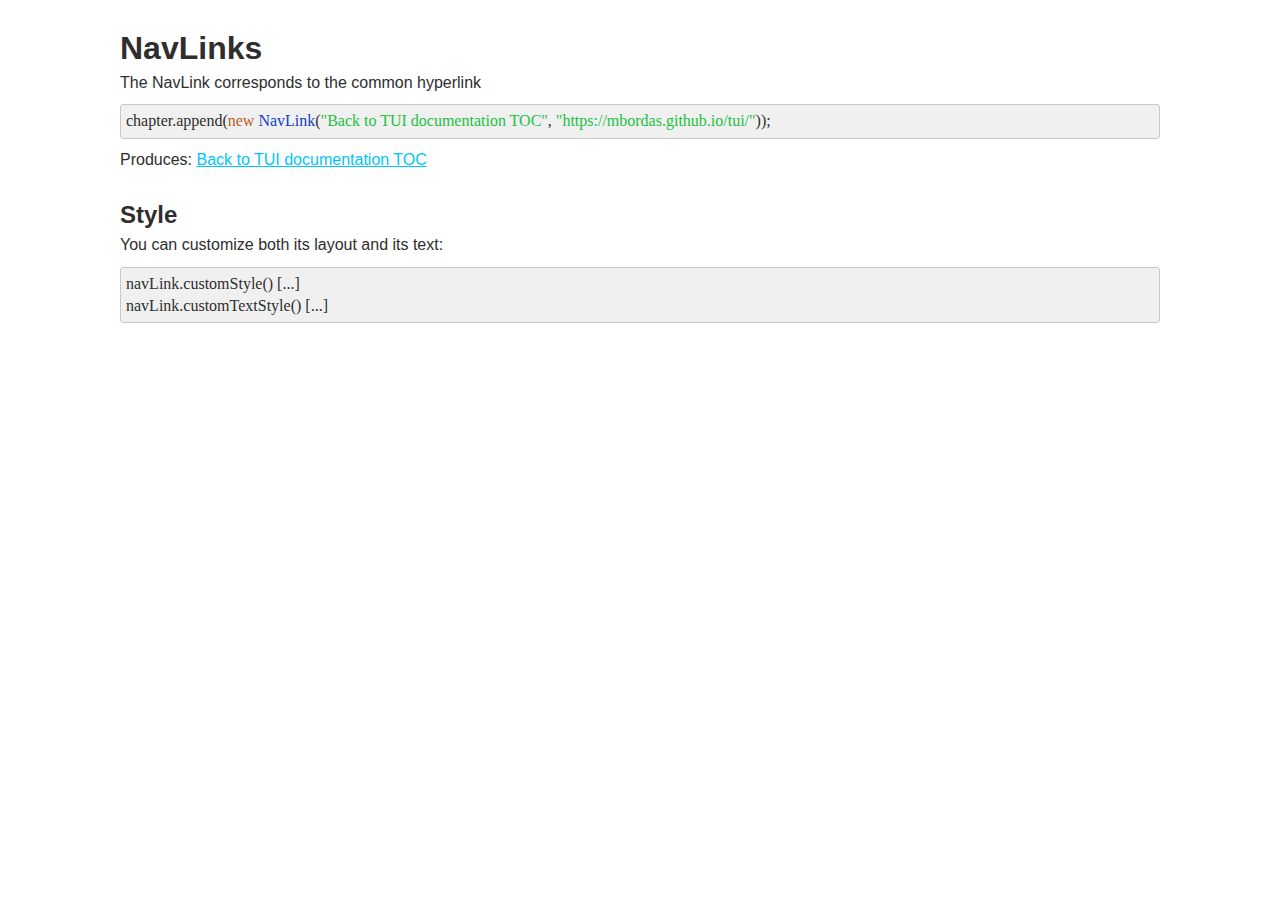
<file: docs/navlinks.html>
<!DOCTYPE html><?xml version='1.0' encoding='UTF-8'?><html><head><meta charset="utf-8"/><meta name="viewport" content="width=device-width, initial-scale=1"/><title>NavLinks</title><link rel="shortcut icon" href="data:,"/><style>:root{--global-color-background: #ffffff;--global-color-background-contrast: #000000;--global-color-text: #2e2e2e;--global-color-text-contrast: #ffffff;--global-color-border: #b4b4b4;--global-color-border-contrast: #000000;--global-color-action: #00c6fc;--global-color-action-contrast: #000000;--global-color-cancel: #dedede;--global-color-cancel-contrast: #000000;--global-color-delete: #fc2803;--global-color-delete-contrast: #ffffff;--global-color-neutral-state: #e6e6e6;--global-color-neutral-state-contrast: #000000;--global-color-green-state: #1faa3c;--global-color-green-state-contrast: #ffffff;--global-color-red-state: #fc2803;--global-color-red-state-contrast: #ffffff;--global-color-fetch-error: #ffc800;--global-color-fetch-error-contrast: #000000;--table-color-row-hover: #c0f0fc;--table-color-row-hover-contrast: #000000;}* {  }* { color:var(--global-color-text);font-family:Public Sans Web, -apple-system, BlinkMacSystemFont, Segoe UI, Roboto, Helvetica, Arial, sans-serif, Apple Color Emoji, Segoe UI Emoji, Segoe UI Symbol; }body { padding:0px 0px 0px 0px;margin:0px 0px 0px 0px; }h1 { padding:0px 0px 0px 0px;margin:10px 0px 5px 0px; }h1 { font-size:2.000000em; }h1 * { font-size:2.000000em; }h2 { padding:0px 0px 0px 0px;margin:10px 0px 5px 0px; }h2 { font-size:1.500000em; }h2 * { font-size:1.500000em; }h3 { padding:0px 0px 0px 0px;margin:10px 0px 5px 0px; }h3 { font-weight:lighter;font-size:1.200000em; }h3 * { font-weight:lighter;font-size:1.200000em; }h4 { padding:0px 0px 0px 0px;margin:10px 0px 5px 0px; }h4 { font-weight:lighter;font-size:1.100000em;font-style:italic; }h4 * { font-weight:lighter;font-size:1.100000em;font-style:italic; }a { color:var(--global-color-action); }a * { color:var(--global-color-action); }header { background-color:var(--global-color-background);padding:10px 10px 10px 10px;border-width:0px 0px 1px 0px; }header { color:var(--global-color-background-contrast); }header * { color:var(--global-color-background-contrast); }header a { text-decoration:none;text-align:center; }header a * { text-decoration:none;text-align:center; }header button[type='submit'] { background-color:transparent;cursor:pointer;padding:0px 5px 0px 5px;border-style:none; }header button[type='submit'] { text-decoration:underline; }header button[type='submit'] * { text-decoration:underline; }footer { background-color:var(--global-color-background);padding:10px 10px 10px 10px;border-width:1px 0px 0px 0px;height:50px; }footer { color:var(--global-color-background-contrast); }footer * { color:var(--global-color-background-contrast); }section { margin:30px 0px 0px 0px; }section { text-align:left; }section * { text-align:left; }p { padding:0px 0px 0px 0px;margin:0px 0px 10px 0px;page-break-inside:avoid; }p { line-height:1.4;text-align:left; }p * { line-height:1.4;text-align:left; }.loading {	pointer-events: none;	position: relative;}.loading::after {	content: '';	position: absolute;	top: 0;	left: 0;	width: 100%;	height: 100%;	background: rgba(128, 128, 128, 0.4);	z-index: 10;}.loading::before {	content: 'Loading...';	font-size: 0.9em;	color: white;	position: absolute;	top: 50%;	left: 50%;	transform: translate(-50%, -50%);	z-index: 11;}p button {	width: auto;}.tui-reading-normal-area { /* In NORMAL layout, the width of central area is given. */    width: 70em;}.tui-reading-wide-margin { /* In WIDE layout, the width of margins are given. */   width: 20px;}.tui-align-left {    text-align: left;}.tui-align-right {    text-align: right;    display: flex;	justify-content: end;}.tui-align-center {    text-align: center;    display: flex;	justify-content: center;}.tui-align-stretch {    text-align: justify;    display: flex;	justify-content: space-between;}/* PANEL */.tui-container-panel {	display: block;}.tui-panel-left {    display: flex;    flex-direction: row;	justify-content: start;}.tui-panel-right {    display: flex;    flex-direction: row;	justify-content: end;}.tui-panel-center {    display: flex;    flex-direction: row;	justify-content: center;}.tui-panel-stretch {    display: flex;    flex-direction: row;	justify-content: space-between;}.tui-panel-vertical_top {    display: flex;    flex-direction: column;}.tui-panel-vertical_center {	display: flex;    flex-direction: column;    justify-content: center;}.tui-panel-close-button {	width: auto;	background: none;	padding-left: 5px;	padding-right: 5px;	border: none;	color: var(--global-color-background-contrast);	text-decoration: underline;	cursor: pointer;}.tui-modal-panel > .modal {    max-width: 80%;}/* TABS */.tui-tabnav {    display: flex;    justify-content: left;    align-items: center;}.tui-tablink {    font-size: 1em;    white-space: nowrap;    padding-left: 30px;    padding-right: 30px;    cursor: pointer;    background: none;    border-radius: 0px;    border-left: none;    border-top: none;    border-right: none;    border-bottom: 1px solid var(--global-color-border);}.tui-tablink-active {    border-bottom: 3px solid var(--global-color-action);}/* LAYOUTS */.tui-vertical-spacing-fit {    padding-top: 0px;}.tui-vertical-spacing-compact {    padding-top: 10px;}.tui-vertical-spacing-normal {    padding-top: 20px;}.tui-vertical-spacing-large {    padding-top: 30px;}.tui-horizontal-spacing-fit {    margin-right: 0px;}.tui-horizontal-spacing-compact:not(:last-child) {    margin-right: 10px;}.tui-horizontal-spacing-normal:not(:last-child) {    margin-right: 20px;}.tui-horizontal-spacing-large:not(:last-child) {    margin-right: 30px;}.tui-grid {    display: grid;    width: 100%;    margin: 0px;    padding: 0px;    justify-items: stretch;}.tui-vertical-scroll {    overflow-y: auto;}/* SEARCH */tui-search {	margin: 10px 0px 10px 0px;}.tui-search-input-label {	margin-right: 10px;}.tui-search-input {	display: inline-block;    margin-top: 10px;    margin-right: 10px;    text-align: left;}search>label { /* search's legend */	margin-right: 10px;}search>button {    width: auto; /* overrides the 100% value of button */}search table {	border: none;}search td {	border: none;}/* FORM */tui-form {    margin: 10px 0px 10px 0px;    width: 400px;}fieldset {    border: 1px solid var(--global-color-border);    background: var(--global-color-background);    position: relative;}/* https://www.youtube.com/watch?v=ezP4kbOvs_E */@property --angle {    syntax: "<angle>";    initial-value: 0deg;    inherits: false;}.form-pending::after {    content: '';    position: absolute;    height: 100%;    width: 100%;    top: 50%;    left: 50%;    translate: -50% -50%;    z-index: -1;    padding: 3px;    background-image: conic-gradient(from var(--angle), var(--global-color-background) 0% 50%, var(--global-color-action) 50% 100%);    animation: 1s spin linear infinite;}@keyframes spin {    from {        --angle: 0deg;    }    to {        --angle: 360deg;    }}.tui-form-input {    margin-top: 10px;    text-align: left;}.tui-form-input>label {    display: block;    width: 100%;    text-align: left;    vertical-align: top;}.tui-form-input>input {    width: 100%;    padding-left: 15px;    box-sizing: border-box;}.tui-form-input>.label-checkbox {    display: inline;    width: auto;}.tui-form-input>input[type='checkbox'] {    display: inline;    width: auto;    text-align: left;    margin-left: 15px;}.tui-form-input>textarea {	width: 100%;	box-sizing: border-box;}.tui-form-input-invalid {    border: 2px solid var(--global-color-red-state);}.tui-input-error {    color: red;    font-size: smaller;}.tui-form-footer {    margin-top: 15px;}.tui-form-footer>button {    margin-right: 5px;    width: auto; /* overrides the 100% value of button */}.tui-form-message {    width: 100%;    margin-top: 5px;    margin-bottom: 5px;}.tui-form-message-success {    color: var(--global-color-green-state);}.tui-form-message-error {    color: var(--global-color-red-state);}.tui-form-close-button, .tui-form-reset-button {	background: none;	padding-left: 5px;	padding-right: 5px;	border: none;	color: var(--global-color-background-contrast);	text-decoration: underline;	cursor: pointer;}.tui-form-radio-inline {	display: inline-block;    margin-right: 10px;}.tui-modal-form > .modal {    max-width: 50ch;}.modal::backdrop {    background: var(--global-color-background-contrast);    opacity: .5}button { background-color:var(--global-color-cancel);border-radius:2px;cursor:pointer;padding:5px 20px 5px 20px;width:100%;border-color:var(--global-color-borders);border-width:1px;border-style:solid; }button { color:var(--global-color-cancel-contrast);text-align:center; }button * { color:var(--global-color-cancel-contrast);text-align:center; }button.tui-download-button { background-color:#ffffff;padding:2px 5px 2px 20px;background-repeat:no-repeat;background-size:16px 16px;border-color:#808080;background-image:url("data:image/svg+xml;utf8,<svg xmlns='http://www.w3.org/2000/svg' width='16' height='16'><line x1='10' y1='5' x2='10' y2='15' style='display:inline;stroke:%23000000;stroke-width:1;stroke-opacity:1.00;fill:%23000000;fill-opacity:1.00;'/><line x1='10' y1='15' x2='5' y2='10' style='display:inline;stroke:%23000000;stroke-width:1;stroke-opacity:1.00;fill:%23000000;fill-opacity:1.00;'/><line x1='10' y1='15' x2='15' y2='10' style='display:inline;stroke:%23000000;stroke-width:1;stroke-opacity:1.00;fill:%23000000;fill-opacity:1.00;'/><line x1='5' y1='15' x2='15' y2='15' style='display:inline;stroke:%23000000;stroke-width:2;stroke-opacity:1.00;fill:%23000000;fill-opacity:1.00;'/></svg>");background-position:left center;border-style:solid; }button[type=submit],.tui-modal-form-submit-button,.tui-modal-form-open-button { background-color:var(--global-color-action);border-color:var(--global-color-action);border-style:solid; }button[type=submit],.tui-modal-form-submit-button,.tui-modal-form-open-button { color:var(--global-color-action-contrast); }button[type=submit],.tui-modal-form-submit-button,.tui-modal-form-open-button * { color:var(--global-color-action-contrast); }/* NAV BUTTON */.tui-navbutton {    display: inline;}/* Overriding some style of submit buttons */.tui-navbutton button {	background-color: var(--global-color-cancel);	border: 1px solid var(--global-color-border);	color: var(--global-color-text);}/* TABLE */table {    border-collapse: collapse;    border-radius: 2px;    border: 1px solid var(--global-color-border);    margin: 10px 0px 10px 0px;}th, td {    border: 1px solid var(--global-color-border);;}th {    text-align: center;    padding: 5px 10px 5px 10px;    font-weight: bold;}td {    text-align: left;    padding: 2px 10px 2px 10px;    vertical-align: middle;}.tui-table .tui-hidden-column {    display: none;}.tui-table .tui-hidden-head {    display: none;}.tui-table tr:hover {    background-color: var(--table-color-row-hover);}.tui-tablepicker td {    cursor: pointer;}.tui-table-container {	display: flex;	flex-direction: column;}.tui-table-navigation {    padding-top: 5px;    padding-bottom: 5px;}.tui-table-navigation>button {	margin-right: 5px;	width: auto; /* overrides 100% value for buttons */}/*	SVG*/.tui-svg-clickable {	cursor: pointer;	fill: transparent;}svg text {	font-weight: normal;	font-family: sans-serif, Public Sans Web, -apple-system, BlinkMacSystemFont, Segoe UI, Roboto, Helvetica, Arial, sans-serif, Apple Color Emoji, Segoe UI Emoji, Segoe UI Symbol;	stroke: none;}@media print {	thead {		display: table-header-group;	}	tfoot {		display: table-footer-group;	}}/* FETCH DATA */.fetch-parameters {	display: none;}.fetch-error {    border: 2px solid var(--global-color-fetch-error);}.fetch-error-message {    font-size: 0.7em;    background-color: var(--global-color-fetch-error);    color: var(--global-color-fetch-error-contrast);}</style><script>const SESSION_PARAMS={};const FETCH_TYPE='JSON';/* Copyright (c) 2024, Mathieu Bordas
All rights reserved.

Redistribution and use in source and binary forms, with or without modification, are permitted provided that the following conditions are met:

1- Redistributions of source code must retain the above copyright notice, this list of conditions and the following disclaimer.
2- Redistributions in binary form must reproduce the above copyright notice, this list of conditions and the following disclaimer in the documentation and/or other materials provided with the distribution.
3- Neither the name of the copyright holder nor the names of its contributors may be used to endorse or promote products derived from this software without specific prior written permission.

THIS SOFTWARE IS PROVIDED BY THE COPYRIGHT HOLDERS AND CONTRIBUTORS "AS IS" AND ANY EXPRESS OR IMPLIED WARRANTIES, INCLUDING, BUT NOT LIMITED TO, THE IMPLIED WARRANTIES OF MERCHANTABILITY AND FITNESS FOR A PARTICULAR PURPOSE ARE
DISCLAIMED. IN NO EVENT SHALL THE COPYRIGHT OWNER OR CONTRIBUTORS BE LIABLE FOR ANY DIRECT, INDIRECT, INCIDENTAL, SPECIAL, EXEMPLARY, OR CONSEQUENTIAL DAMAGES (INCLUDING, BUT NOT LIMITED TO, PROCUREMENT OF SUBSTITUTE GOODS OR SERVICES;
LOSS OF USE, DATA, OR PROFITS; OR BUSINESS INTERRUPTION) HOWEVER CAUSED AND ON ANY THEORY OF LIABILITY, WHETHER IN CONTRACT, STRICT LIABILITY, OR TORT (INCLUDING NEGLIGENCE OR OTHERWISE) ARISING IN ANY WAY OUT OF THE USE OF THIS
SOFTWARE, EVEN IF ADVISED OF THE POSSIBILITY OF SUCH DAMAGE.
*/

/*
    Naming the functions
    - instrumentXXX: completes the DOM structure, adds triggers and code.
    - updateXXX: updates the content and the display.
    - refreshXXX: calls the backend in order to get fresh data, then updates and instruments when needed.
*/

"use strict";

function onload() {
    instrumentForms();
    instrumentModalForms();
    instrumentModalPanels();
    instrumentNavButtons();
    instrumentTables();
    instrumentRefreshButtons();
    instrumentSearchForms();
    instrumentSVGs();
}

/*
    Calls the backend web service defined as 'source' in the component's attributes.
    Optional 'data' is a regular Object which contains attributes as (key, value) strings that will be sent as content (HTTP POST).
*/
async function refreshComponent(id, data) {
    const element = document.getElementById(id);
    if(element == null) {
        console.error('refreshComponent: element with id=' + id + ' not found.');
        return;
    }
    addFetchData(element, data); // new data are added to existing
    data = getFetchData(element); // we must get all data
    const component = document.getElementById(id);
    const sourcePath = component.getAttribute('tui-source');
    console.log('refreshing component ' + id + ' with source: ' + sourcePath);

     if(data === undefined) {
         data = new Map();
         Object.entries(SESSION_PARAMS).forEach(([key, value]) => {
            data.set(key, value);
            console.log(`${key}: ${value}`);
         });
     } else {
         for(let key in SESSION_PARAMS) {
            data[key] = SESSION_PARAMS[key];
         }
    }

    var body;
    var headers;

    if(FETCH_TYPE == 'JSON') {
        if(data instanceof Map) {
            body = JSON.stringify(Array.from(data.entries()));
        } else {
            body = JSON.stringify(Array.from(Object.entries(data)));
        }
        headers = { 'Content-Type': 'application/json' };
    } else if(FETCH_TYPE == 'FORM_DATA') {
        body = new FormData();
        for(let key in data) {
            body.append(key, data[key]);
        }
        headers = {};
    }

    element.classList.add('loading');

    fetch(sourcePath, {
            method: 'POST',
            headers: headers,
            body: body,
        })
        .then(response => {
            if(!response.ok) {
                throw new Error(`HTTP error, status = ${response.status}`);
            }
            hideFetchError(component);
            return response.json();
        })
        .then((json) => {
            const type = json['type'];
            if(type == 'paragraph') {
                updateParagraph(component, json);
            } else if(type == 'table' || type == 'tablepicker' || type == 'table-data') {
                updateTable(component, json);
            } else if(type == 'svg') {
                updateSVG(component, json);
            } else if(type == 'grid') {
                updateGrid(component, json);
            } else if(type == 'panel') {
                updatePanel(component, json);
            } else if(type == 'modalpanel') {
                updateModalPanel(component, json);
            } else {
                console.error('element with id=' + id + ' could not be refreshed. Type of received json is not supported: ' + type);
            }
        })
        .catch(error => {
            showFetchError(component, error);
        })
        .finally(() => {
            element.classList.remove('loading');
        });
}

/*
    Links parameters map 'data' to the element so that it will be used to complete the future Ajax requests when refreshing the element.
*/
function addFetchData(element, data) {
    if(typeof element.fetch_data === 'undefined') {
        element.fetch_data = data;
    } else {
         for(let key in data) {
            element.fetch_data[key] = data[key];
        }
    }
}

/*
    Gives the parameters map that are linked to the element. These parameters must be added to any refreshing Ajax request.
*/
function getFetchData(element) {
    const result = {};

    // 1. Session parameters
    for(let key in SESSION_PARAMS) {
        result[key] = SESSION_PARAMS[key];
    }

    // 2. Parameters from the element itself
    const parentElement = element.parentElement;
    if(parentElement != null) {
        if(parentElement.classList.contains('tui-refreshable-container')) {
            const parametersDiv = parentElement.querySelector('.fetch-parameters');
            if(parametersDiv != null) {
                parametersDiv.querySelectorAll('input').forEach(input => {
                    result[input.getAttribute('name')] = input.value;
                });
            }
        }
    }

    // 3. Parameters from previous refreshing requests
    if(typeof element.fetch_data !== 'undefined') {
        for(let key in element.fetch_data) {
            result[key] = element.fetch_data[key];
        }
    }

    return result;
}

function setTextAlignClass(element, textAlign) {
    element.classList.remove('tui-align-left');
    element.classList.remove('tui-align-center');
    element.classList.remove('tui-align-right');
    element.classList.remove('tui-align-stretch');
    element.classList.add('tui-align-' + textAlign.toLowerCase());
}

/*
    idMap (optional) gives some TUID given by backend to be replaced in order to match the frontend current ids.
    This map should be passed to any element that contains other elements.
*/
function createComponent(json, idMap) {
    const type = json['type'];
    var result;
    var elementToBeStyled = null; // is overridden when style must be applied on it instead of result
    if(type == 'panel') {
        if(json['tui-source'] != null) {
            const containedElement = createElementWithContainer('div', 'tui-container-panel');
            updatePanel(containedElement.element, json, idMap);
            result = containedElement.container;
        } else {
            result = document.createElement('div');
            result.classList.add('tui-panel');
            updatePanel(result, json, idMap);
        }
    } else if(type == 'modalpanel') {
        if(json['tui-source'] != null) {
            const containedElement = createElementWithContainer('div', 'tui-container-modalpanel');
            updateModalPanel(containedElement.element, json, idMap);
            result = containedElement.container;
        } else {
            result = document.createElement('div');
            result.classList.add('tui-modal-panel');
            updateModalPanel(result, json, idMap);
        }
    } else if(type == 'table') {
        var tableElement;
        if(json['tui-source'] != null) {
            const containedElement = createElementWithContainer('table', 'tui-table-container');
            result = containedElement.container;
            tableElement = containedElement.element;
        } else {
            result = document.createElement('table');
            tableElement = result;
        }
        tableElement.classList.add('tui-table');
        tableElement.appendChild(document.createElement('thead'));
        tableElement.appendChild(document.createElement('tbody'));
        updateTable(tableElement, json, idMap);
    } else if(type == 'paragraph') {
        if(json['tui-source'] != null) {
            const containedElement = createElementWithContainer('p', 'tui-container-paragraph');
            updateParagraph(containedElement.element, json, idMap);
            result = containedElement.container;
        } else {
            result = document.createElement('p');
            updateParagraph(result, json, idMap);
        }
    } else if(type == 'grid') {
        if(json['tui-source'] != null) {
            const containedElement = createElementWithContainer('div', 'tui-container-grid');
            updateGrid(containedElement.element, json, idMap);
            result = containedElement.container;
        } else {
            result = document.createElement('div');
            result.classList.add('tui-grid');
            updateGrid(result, json, idMap);
        }
    } else if(type == 'svg') {
        if(json['tui-source'] != null) {
            const svgElement = updateSVG(document.createElementNS("http://www.w3.org/2000/svg", "svg"), json);
            const containedElement = createElementWithContainer('svg', 'tui-container-svg', svgElement);
            result = containedElement.container;
        } else {
            result = updateSVG(document.createElementNS("http://www.w3.org/2000/svg", "svg"), json);
        }
    } else if(type == 'section') {
        result = document.createElement('section');
        updateSection(result, json, idMap);
    } else if(type == 'text') {
        result = document.createElement('span');
        result.textContent = json['content'];
    } else if(type == 'list') {
        if(json['isOrdered' == 'true']) {
            result = document.createElement('ol');
        } else {
            result = document.createElement('ul');
        }
        for(var child of json['content']) {
            const childContainer = document.createElement('li');
            const childElement = createComponent(child, idMap);
            childContainer.appendChild(childElement);
            result.appendChild(childContainer);
        }
    } else if(type == 'verticalFlow') {
        result = document.createElement('div');
        result.classList.add('tui-vertical-flow');
        result.classList.add('tui-grid');
        updateVerticalFlow(result, json, idMap);
    } else if(type == 'tabbedFlow') {
        result = document.createElement('div');
        result.classList.add('tui-tabbedflow');
        updateTabbedFlow(result, json, idMap);
    } else if(type == 'verticalScroll') {
        result = document.createElement('div');
        result.classList.add('tui-vertical-scroll');
        updateVerticalScroll(result, json, idMap);
    } else if(type == 'refreshButton') {
        result = document.createElement('div');
        result.classList.add('tui-refresh-button-container');
        Object.entries(json['parameters']).forEach(([key, value]) => {
            const input = document.createElement('input');
            input.setAttribute('type', 'hidden');
            input.setAttribute('name', key);
            input.setAttribute('value', value);
            result.appendChild(input);
        });
        const button = document.createElement('button');
        button.classList.add('tui-refresh-button');
        button.setAttribute('type', 'button');
        button.setAttribute('tui-refresh-listeners', adaptRefreshListeners(json, idMap));
        button.textContent = json['label'];
        result.appendChild(button);
        instrumentRefreshButton(button);
        elementToBeStyled = button;
    } else if (type == 'navbutton') {
        result = document.createElement('form');
        result.classList.add('tui-navbutton');
        result.setAttribute('method', 'POST');
        result.setAttribute('action', json['target']);
        Object.entries(json['parameters']).forEach(([key, value]) => {
            const input = document.createElement('input');
            input.setAttribute('type', 'hidden');
            input.setAttribute('name', key);
            input.setAttribute('value', value);
            result.appendChild(input);
        });
        const button = document.createElement('button');
        button.setAttribute('type', 'submit');
        button.textContent = json['label'];
        result.appendChild(button);
        instrumentNavButton(result);
    } else if (type == 'download_button') {
        result = document.createElement('button');
        result.classList.add('tui-download-button');
        result.textContent = json['label'];
        result.setAttribute('target', json['target']);
        result.setAttribute('downloadName', json['downloadName']);
        Object.entries(json['parameters']).forEach(([key, value]) => {
            const input = document.createElement('input');
            input.setAttribute('type', 'hidden');
            input.setAttribute('name', key);
            input.setAttribute('value', value);
            result.appendChild(input);
        });
        result.setAttribute('onClick', 'downloadFromButton(this)');
    } else if(type == 'navlink') {
        result = document.createElement('a');
        result.classList.add('tui-navlink');
        result.setAttribute('href', json['target']);
        result.textContent = json['label'];
    } else if(type == 'image') {
        result = document.createElement('img');
        result.setAttribute('src', json['source']);
        result.setAttribute('alt', json['text']);
    } else if(type == 'form') {
        result = createForm(json, idMap);
    } else if(type == 'modalform') {
        result = createModalForm(json, idMap);
    } else if(type == 'search_form') {
        result = createSearchForm(json, idMap);
    } else {
        result = null;
    }

    if(elementToBeStyled == null) {
        elementToBeStyled = result;
    }
    if(elementToBeStyled != null && json['style'] != null) {
        var style = '';
        Object.entries(json['style']).forEach(([key, value]) => {
            style += key + ':' + value + ';';
        });
        elementToBeStyled.setAttribute('style', style);
    }

    return result;
}

/*
    Replaces 'idsSeparatedByComa' where ids are found in 'idMap'.
    @param idMap gives: TUID found in fresh json -> TUID in current page's elements
*/
function adaptRefreshListeners(json, idMap) {
    const idsSeparatedByComa = json['refreshListeners'];
    if(idsSeparatedByComa == null) {
        console.warn("Attribute 'refreshListeners' in json of type '" + json['type'] + "'.");
    } else {
        if(idMap == null) {
            return idsSeparatedByComa;
        } else {
            var result = '';
            idsSeparatedByComa.split(",").forEach(function(id, i) {
                if(idMap.has(id)) {
                    result = result + idMap.get(id) + ',';
                } else {
                    result = result + id + ',';
                }
            });
            if(result.endsWith(',')) {
                return result.slice(0, -1);
            } else {
                return result;
            }
        }
    }
}

/*
    @param name The tag name for the contained element to create.
    @param containedElement    optional. When given, it is used as the contained element (then parameter 'name' is not used).
*/
function createElementWithContainer(name, containerClass, containedElement) {
    const containerElement = document.createElement('div');
    containerElement.classList.add('tui-refreshable-container');
    containerElement.classList.add(containerClass);
    const newElement = containedElement == null? document.createElement(name) : containedElement;
    containerElement.append(newElement);

    instrumentWithErrorMessage(containerElement);

    return {container: containerElement, element: newElement};
}

function instrumentWithParameters(container, json) {
    if(json['parameters'] != null) {
        const parametersDiv = document.createElement('div');
        parametersDiv.classList.add('fetch-parameters');
        container.appendChild(parametersDiv);
        appendHiddenInputs(parametersDiv, json['parameters']);
    }
}

/*
    Updates the div that contains the hidden inputs with incoming component's parameters only if they are defined.
    This is called only for refreshable components.
    The parameters' div is a direct child of the container div, and only exists when the component has a source.
*/
function updateParameters(refreshableElement, json) {
    if(json['parameters'] != null) {
        const container = refreshableElement.parentElement;
        if(container != null) {
            let parametersDiv = container.querySelector('.fetch-parameters');
            if(parametersDiv == null) {
                parametersDiv = document.createElement('div');
                parametersDiv.classList.add('fetch-parameters');
                container.appendChild(parametersDiv);
            } else {
                parametersDiv.innerHTML = ''; // Resetting parameters
            }
            appendHiddenInputs(parametersDiv, json['parameters']);
        }
    }
}

function appendHiddenInputs(parametersDiv, jsonMap) {
    for(let name in jsonMap) {
        var value = jsonMap[name];
        const hiddenInput = document.createElement('input');
        hiddenInput.setAttribute('type', 'hidden');
        hiddenInput.setAttribute('name', name);
        hiddenInput.setAttribute('value', value);
        parametersDiv.appendChild(hiddenInput);
    }
}

function instrumentWithErrorMessage(element) {
     const errorMessageElement = document.createElement('div');
     errorMessageElement.setAttribute('class', 'fetch-error-message');
     element.insertBefore(errorMessageElement,element.firstChild);
}

function showFetchError(element, error) {
    const containerElement = element.parentElement;
    containerElement.classList.add('fetch-error');
    const errorDiv = containerElement.querySelectorAll('.fetch-error-message')[0];
    errorDiv.innerText = error.message;
    errorDiv.style.display = 'block';
}

function hideFetchError(element) {
    const containerElement = element.parentElement;
    containerElement.classList.remove('fetch-error');
    const errorDiv = containerElement.querySelectorAll('.fetch-error-message')[0];
    errorDiv.innerText = '';
    errorDiv.style.display = 'none';
}

// GRIDS

function updateGrid(gridElement, json, idMap) {
    const rows = parseInt(json['rows']);
    const columns = parseInt(json['columns']);
    gridElement.style.gridTemplateRows = json['rows-width'];
    gridElement.style.gridTemplateColumns = json['columns-width'];
    gridElement.innerHTML = '';

    for(var row = 0; row < rows; row++) {
        for(var column = 0; column < columns; column++) {
            const childName = '' + row + '_' + column;
            var childElement;
            if(Object.hasOwn(json, childName)) {
                childElement = createComponent(json[childName], idMap);
            } else {
                childElement = document.createElement('p');
            }
            gridElement.appendChild(childElement);
        }
    }

    updateParameters(gridElement, json);
}

// FLOWS

function updateVerticalFlow(flowElement, json, idMap) {
    flowElement.style.placeItems = 'center';
    flowElement.style.gridTemplateRows = 'auto';
    switch(json['width']) {
        case 'MAX': flowElement.style.gridTemplateColumns = '0% 100% 0%'; break;
        case 'WIDE': flowElement.style.gridTemplateColumns = 'min-content 1fr min-content'; break;
        case 'NORMAL': flowElement.style.gridTemplateColumns = '1fr min-content 1fr'; break;
    }
    const preParagraph = document.createElement('p');
    giveMarginReadingProperties(preParagraph, json['width']);
    flowElement.appendChild(preParagraph);
    const flowContainer = document.createElement('div');
    flowElement.appendChild(flowContainer);
    flowContainer.style.display = 'grid';
    flowContainer.style.gridTemplateRows = 'auto';
    for(var child of json['content']) {
        const childContainer = document.createElement('div');
        flowContainer.appendChild(childContainer);
        childContainer.style.textAlign = 'center';
        const childElement = createComponent(child, idMap);
        childContainer.appendChild(childElement);
    }
    const postParagraph = document.createElement('p');
    giveMarginReadingProperties(postParagraph, json['width']);
    flowElement.appendChild(postParagraph);
}

function giveCenterReadingProperties(centerContainer, width) {
    if(width == 'NORMAL') {
        pElement.classList.add('tui-reading-normal-area');
    }
}

function giveMarginReadingProperties(pElement, width) {
    if(width == 'WIDE') {
        pElement.classList.add('tui-reading-wide-margin');
    }
}

function updateVerticalScroll(scrollElement, json, idMap) {
    scrollElement.style.height = '' + json['height_px'] + 'px';
    for(var child of json['content']) {
        const childElement = createComponent(child, idMap);
        scrollElement.appendChild(childElement);
    }
}

// TABS

function updateTabbedFlow(tabbedFlowElement, json, idMap) {
    const tabsNav = document.createElement('div');
    tabbedFlowElement.appendChild(tabsNav);
    tabsNav.classList.add('tui-tabnav');

    var index = 1;
    for(var tab of json['tabs']) {
        const flowTUID = tab['content']['tuid'];
        const flow = createComponent(tab['content'], idMap);
        flow.setAttribute('id', flowTUID);
        flow.style.width = '100%';
        flow.classList.add('tui-tab');
        tabbedFlowElement.appendChild(flow);

        const button = document.createElement('button');
        button.classList.add('tui-tablink');
        tabsNav.appendChild(button);
        if(index == 1) {
            button.classList.add('tui-tablink-active');
            flow.style.display = 'block';
        } else {
            flow.style.display = 'none';
        }
        button.textContent = tab['title'];
        button.onclick = function() {
            selectTab(flowTUID, this);
        };

        index++;
    }
}

function selectTab(tabId, tabLink) {
    const tabs = tabLink
        .parentElement // tabnav
        .parentElement // tabbedFlow element, direct children are: tabsnav and tabs
        .querySelectorAll('.tui-tab');
    tabs.forEach(function(tab, i) {
        tab.style.display = 'none';
    });

    document.getElementById(tabId).style.display = 'block';

    const tabLinks = document.querySelectorAll('.tui-tablink');
    tabLinks.forEach(function(link, i) {
        link.setAttribute('class', 'tui-tablink');
    });
    tabLink.setAttribute('class', 'tui-tablink tui-tablink-active');
}

// PANELS

function updatePanel(panelElement, json, idMap) {
    panelElement.innerHTML = '';
    panelElement.className = ''; // clears classList
    panelElement.classList.add('tui-panel');
    panelElement.classList.add('tui-panel-' + json['align'].toLowerCase());

    const itemSpacingClass =
        json['align'] == 'VERTICAL_TOP' || json['align'] == 'VERTICAL_CENTER' ?
        null : 'tui-horizontal-spacing-' + json['spacing'].toLowerCase();
    if(idMap == null) {
        idMap = new Map();
    }
    idMap.set(json['tuid'].toString(), panelElement.id);
    for(var child of json['content']) {
        const element = createComponent(child, idMap);
        if(element == null) {
            console.error('Unable to create component from type: ' + child['type']);
        } else {
            if(itemSpacingClass != null) {
                element.classList.add(itemSpacingClass);
            }
            panelElement.appendChild(element);
        }
    }

    updateParameters(panelElement, json);
}

function updateModalPanel(panelElement, json) {
    const button = document.createElement('button');
    button.classList.add('tui-modal-panel-open-button');
    button.textContent = json['openButtonLabel'];
    panelElement.appendChild(button);

    const dialog = document.createElement('dialog');
    dialog.classList.add('modal');
    panelElement.appendChild(dialog);

    const flow = document.createElement('div');
    updatePanel(flow, json);
    dialog.appendChild(flow);

    const footer = document.createElement('div');
    footer.classList.add('tui-modalpanel-footer');
    footer.classList.add('tui-panel-right'); // Align.RIGHT
    dialog.appendChild(footer);

    const closeButton = document.createElement('button');
    closeButton.classList.add('tui-panel-close-button');
    closeButton.textContent = 'Close';
    footer.appendChild(closeButton);

    instrumentModalPanel(panelElement);
}

function instrumentModalPanels() {
    const modalPanelElementss = document.querySelectorAll('.tui-modal-panel');
    modalPanelElementss.forEach(function(modalPanelElement, i) {
        instrumentModalPanel(modalPanelElement);
    });
}

function instrumentModalPanel(modalPanelElement) {
    const openButton = modalPanelElement.querySelector('button');

    const dialog = modalPanelElement.querySelector('dialog');
    const panel = dialog.querySelector('div');
    const closeButton = dialog.querySelector('.tui-panel-close-button');

    openButton.addEventListener('click', () => {
        dialog.showModal();
    });
    closeButton.addEventListener('click', () => {
        dialog.close();
    });
}

// SECTIONS

function updateSection(element, json, idMap) {
    var elementForTitle = element;
    var elementForContent = element;
    if(json['disclosureType'] != 'NONE') {
        elementForContent = document.createElement('details');
        result.appendChild(elementForContent);
        if(json['disclosureType'] == 'STARTS_OPENED') {
            elementForContent.setAttribute("open");
        }
        elementForTitle = document.createElement('summary');
        containerNodeForContent.appendChild(elementForTitle);
    }
    if(json['customStyleHeader'] != null) {
        var style = '';
        Object.entries(json['customStyleHeader']).forEach(([key, value]) => {
            style += key + ':' + value + ';';
        });
        elementForTitle.setAttribute('style', style);
    }
    const elementHeader = document.createElement('h' + json['depth']);
    elementForTitle.appendChild(elementHeader);
    elementHeader.textContent = json['title'];
    if(json['disclosureType'] != 'NONE') {
        elementHeader.style.display = 'inline';
    }
    for(var fragment of json['content']) {
        const component = createComponent(fragment, idMap);
        element.appendChild(component);
    }
}

// PARAGRAPHS

function updateParagraph(element, json, idMap) {
    element.innerHTML = '';
    element.className = '';
    element.classList.add('tui-align-' + json['textAlign'].toLowerCase());
    for(var fragment of json['content']) {
        const component = createComponent(fragment, idMap);
        element.appendChild(component);
    }
}

// REFRESH BUTTONS

function instrumentRefreshButtons() {
    const refreshButtons = document.querySelectorAll('.tui-refresh-button');
    refreshButtons.forEach(function(button, i) {
       instrumentRefreshButton(button);
    });
}

function instrumentRefreshButton(buttonElement) {
     buttonElement.addEventListener('click', function() {
        const data = {};
        // Button parameters are inside button's container
        buttonElement.parentElement.querySelectorAll('input').forEach(function(input) {
            data[input.getAttribute('name')] = input.getAttribute('value');
        });
        buttonElement.getAttribute('tui-refresh-listeners').split(",")
        .forEach(function(id, i) {
            refreshComponent(id, data);
        });
    });
}

// SEARCH

function createSearchForm(json, idMap) {
    const formTUID = json['tuid'];

    var result = document.createElement('search');
    result.classList.add('tui-search');
    result.setAttribute('tuid', formTUID);

    // Title
    var label = document.createElement('label');
    label.textContent = json['title'];
    if(json['hideTitle'] == 'true') {
        label.style.display = 'none';
    }
    result.appendChild(label);

    // Fields
    if(json['formDisplayColumns'] != null) {
        const nbColumns = parseInt(json['formDisplayColumns']);
        const tableElement = document.createElement('table');
        result.appendChild(tableElement);
        var rowElement = document.createElement('tr');
        tableElement.appendChild(rowElement);
        var index = 0;
        json['inputs'].forEach(function(input) {
            const cellElement = document.createElement('td');
            rowElement.appendChild(cellElement);
            var inputDiv = createSearchFormInput(result, input, formTUID, 'tui-form-input');
            cellElement.appendChild(inputDiv);

            index = index + 1;
            if(index % nbColumns == 0) {
                rowElement = document.createElement('tr');
                tableElement.appendChild(rowElement);
            }
        });
    } else {
        json['inputs'].forEach(function(input) {
            createSearchFormInput(result, input, formTUID, 'tui-search-input');
        });
    }

    // Parameters
    const parameters = json['parameters'];
    for(let name in parameters) {
        var value = parameters[name];
        const parameterElement = document.createElement('input');
        parameterElement.setAttribute('type', 'hidden');
        parameterElement.setAttribute('name', name);
        parameterElement.setAttribute('value', value);
        result.appendChild(parameterElement);
    }

    // Submit button
    var submitButton = document.createElement('button');
    submitButton.textContent = json['submitLabel'];
    if(json['hideButton'] == 'true') {
        submitButton.style.display = 'none';
    }
    result.appendChild(submitButton);

    if(json['refreshListeners'] != null) {
        result.setAttribute('tui-refresh-listeners', adaptRefreshListeners(json, idMap));
    }

    instrumentSearchForm(result);

    return result;
}

function createSearchFormInput(searchFormElement, jsonInput, searchFormTUID, cssClass) {
    var inputDiv = createFormInput(searchFormElement, jsonInput, searchFormTUID);
    inputDiv.classList.add(cssClass);
    const labelElement = inputDiv.querySelector('label');
    labelElement.classList.add('tui-search-input-label');
    return inputDiv;
}

function instrumentSearchForms() {
    const searchForms = document.querySelectorAll('.tui-search');
    searchForms.forEach(function(searchElement, i) {
        instrumentSearchForm(searchElement);
    });
}

function instrumentSearchForm(searchElement) {
    const button = searchElement.querySelector('button');
    button.addEventListener('click', function() {
        const data = {};
        searchElement.querySelectorAll('input').forEach(function(inputElement) {
            if(inputElement.type == 'radio') {
                if(inputElement.checked) {
                    data[inputElement.name] = inputElement.value;
                }
            } else if(inputElement.type == 'checkbox') {
                if(inputElement.checked) {
                    data[inputElement.name] = 'on';
                } else {
                    data[inputElement.name] = 'off';
                }
            } else {
                if(inputElement.type == 'search' || inputElement.value != '') {
                    data[inputElement.name] = inputElement.value;
                }
            }
        });
        searchElement.getAttribute('tui-refresh-listeners').split(",")
            .forEach(function(id, i) {
                refreshComponent(id, data);
            });
    });

    searchElement.querySelectorAll("input[type='search']").forEach(function(searchInput, i) {
        searchInput.addEventListener('keypress', function(event) {
            if(event.key === 'Enter') {
                event.preventDefault();
                button.click();
            }
        });
    });
}

// FORMS

function createForm(json, idMap) {
    var result = createFormBase(json, idMap); // Global attributes
    result.classList.add('tui-form');

    createFieldSet(result, json, false);
    instrumentForm(result);

    return result;
}

function createModalForm(json, idMap) {
    var result = document.createElement('div');
    result.classList.add('tui-modal-form');

    // Button open
    const buttonOpen = document.createElement('button');
    buttonOpen.classList.add('tui-modal-form-open-button');
    buttonOpen.textContent = json['openButtonLabel'];
    result.appendChild(buttonOpen);

    // Dialog
    const dialog = document.createElement('dialog');
    result.appendChild(dialog);
    dialog.classList.add('modal');

    var form = createFormBase(json, idMap); // Global attributes
    dialog.appendChild(form);
    createFieldSet(form, json, true);

    instrumentModalForm(result);

    return result;
}

function createFormBase(json, idMap) {
    var result = document.createElement('form');
    result.setAttribute('id', json['tuid']);
    instrumentWithErrorMessage(result);
    result.setAttribute('action', json['target']);
    result.setAttribute('method', 'post');
    result.setAttribute('enctype', 'multipart/form-data');
    if(json['opensPageSource'] != null) {
        result.setAttribute('tui-opens-page', json['opensPageSource']);
    }
    if(json['refreshListeners'] != null) {
        result.setAttribute('tui-refresh-listeners', adaptRefreshListeners(json, idMap));
    }
    return result;
}

function createFieldSet(form, json, isModal) {

    const fieldset = document.createElement('fieldset');
    form.appendChild(fieldset);
    const legend = document.createElement('legend');
    legend.textContent = json['title'];
    fieldset.appendChild(legend);
    const inputsDiv = document.createElement('div'); // Inputs are contained in a div that is child of fieldset
    fieldset.appendChild(inputsDiv);
    const formTUID = form.getAttribute('tuid');

    // Fields
    json['inputs'].forEach(function(input) {
        const formInput = createFormInput(inputsDiv, input, formTUID);
        formInput.classList.add('tui-form-input');
        const errorSpan = document.createElement('span');
        errorSpan.classList.add('tui-input-error');
        formInput.appendChild(errorSpan);
    });

    // Hidden parameters
    for(name in json['parameters']) {
        const value = json['parameters'][name];
        createFormHiddenInput(inputsDiv, name, value);
    };

    // Message
    const messageDiv = document.createElement('div');
    messageDiv.setAttribute('id', 'form-message-' + json['tuid']);
    messageDiv.classList.add('tui-form-message');
    messageDiv.textContent = ' ';
    fieldset.appendChild(messageDiv);

    // Footer
    const footerPanelDiv = createElementWithContainer('div', 'tui-container-panel').container;
    fieldset.appendChild(footerPanelDiv);
    footerPanelDiv.classList.add('tui-panel');
    footerPanelDiv.classList.add('tui-panel-right');
    footerPanelDiv.classList.add('tui-form-footer');

    if(isModal) {
        // Button close
        const buttonClose = document.createElement('button');
        buttonClose.setAttribute('type', 'button');
        buttonClose.classList.add('tui-form-close-button');
        buttonClose.textContent = 'Close';
        footerPanelDiv.appendChild(buttonClose);
    }

    // Button reset
    const buttonReset = document.createElement('button');
    buttonReset.setAttribute('type', 'reset');
    buttonReset.classList.add('tui-form-reset-button');
    buttonReset.textContent = 'Reset';
    footerPanelDiv.appendChild(buttonReset);
    // Button submit
    const buttonSubmit = document.createElement('button');
    buttonSubmit.setAttribute('type', 'submit');
    buttonSubmit.textContent = json['submitLabel'];
    footerPanelDiv.appendChild(buttonSubmit);
}

function instrumentForms() {
    const forms = document.querySelectorAll('.tui-form');
    forms.forEach(function(form, i) {
        instrumentForm(form);
    });
}

function instrumentForm(formElement) {
    instrumentWithErrorMessage(formElement);

    const resetButton = formElement.querySelector('.tui-form-reset-button');
    resetButton.addEventListener('click', () => {
        formElement.reset();
        completeFormReset(formElement);
    });

    formElement.addEventListener('submit', e => {
        e.preventDefault();

        const url = formElement.action;
        hideFetchErrorInElement(formElement);
        hideSuccessMessage(formElement);
        startFormPending(formElement);
        fetch(url, {
                method: formElement.method,
                enctype: 'multipart/form-data',
                body: prepareFormData(formElement)
            })
            .then(response => {
                if(!response.ok) {
                    throw new Error(`HTTP error, status = ${response.status}`);
                }
                hideFetchErrorInElement(formElement);
                stopFormPending(formElement);
                return response.json();
            })
            .then((json) => {
                onFormResponse(formElement, json);
            })
            .catch(error => {
                stopFormPending(formElement);
                showFetchErrorInElement(formElement, error)
            });
    })
}

function instrumentModalForms() {
    const modalFormsContainers = document.querySelectorAll('.tui-modal-form');
    modalFormsContainers.forEach(function(formContainer, i) {
        instrumentModalForm(formContainer);
    });
}

function instrumentModalForm(formContainer) {
    const openButton = formContainer.querySelector('button');
    const dialog = formContainer.querySelector('dialog');
    const form = dialog.querySelector('form');
    const closeButton = form.querySelector('.tui-form-close-button');
    const submitButton = form.querySelector('.tui-form-submit-button');

    openButton.addEventListener('click', () => {
        dialog.showModal();
    });
    closeButton.addEventListener('click', () => {
        hideSuccessMessage(form);
        dialog.close();
    });
    form.addEventListener('reset', e => {
        form.reset();
        completeFormReset(form);
    });
    form.addEventListener('submit', e => {
        e.preventDefault();
        const url = form.action;
        hideFetchErrorInElement(form);
        hideSuccessMessage(form);
        startFormPending(form);
        fetch(url, {
                method: form.method,
                enctype: 'multipart/form-data',
                body: prepareFormData(form)
            })
            .then(response => {
                if(!response.ok) {
                    throw new Error(`HTTP error, status = ${response.status}`);
                }
                hideFetchErrorInElement(form);
                stopFormPending(form);
                return response.json();
            })
            .then((json) => {
                onFormResponse(form, json);
            })
            .catch(error => {
                stopFormPending(form);
                showFetchErrorInElement(form, error);
            });
    });
}

/*
    Builds the body to be sent to backend with the following rules:
    - A file input is renamed with prefixed '_file_' so it can be easily detected by the backend.
    - Any other type of input is added without modification
    - Any session parameter is added, but may be overridden by input with same name
*/
function prepareFormData(formElement) {
    const data = new FormData();

    // Session parameters
    for(let key in SESSION_PARAMS) {
        data.append(key, SESSION_PARAMS[key]);
    }

    // Form inputs
    formElement.querySelectorAll('input').forEach(function(inputElement) {
        if(inputElement.type == 'file' && inputElement.files[0] != null) {
            data.append('_file_' + inputElement.name, inputElement.files[0], inputElement.files[0].name);
        } else if(inputElement.type == 'radio') {
            if(inputElement.checked) {
                data.append(inputElement.name, inputElement.value);
            }
        } else if(inputElement.type == 'checkbox') {
            if(inputElement.checked) {
                data.append(inputElement.name, 'on');
            } else {
                data.append(inputElement.name, 'off');
            }
        } else {
            data.append(inputElement.name, inputElement.value);
        }
    });

    // Support for text areas
    formElement.querySelectorAll('textarea').forEach(function(textareaElement) {
        data.append(textareaElement.name, textareaElement.value);
    });

    // Support for select
    formElement.querySelectorAll('select').forEach(function(selectElement) {
        data.append(selectElement.name, selectElement.value);
    });

    return data;
}

function startFormPending(formElement) {
    const fieldset = formElement.querySelector('fieldset');
    fieldset.classList.add('form-pending');
    fieldset.disabled = true;
}

function stopFormPending(formElement) {
    const fieldset = formElement.querySelector('fieldset');
    fieldset.classList.remove('form-pending');
    fieldset.disabled = false;
}

function completeFormReset(formElement) {
    hideSuccessMessage(formElement);
    hideFetchErrorInElement(formElement);
    hideInputsErrors(formElement);
}

function hideInputsErrors(formElement) {
    const fields = formElement.querySelectorAll('input');
    fields.forEach(function (field) {
        field.removeAttribute('title');
        field.classList.remove("tui-form-input-invalid");
        const errorElement = field.parentElement.querySelector('.tui-input-error');
        if(errorElement != null) { // input elements of type radio option do not have an error element.
            errorElement.textContent = '';
        }
    });
}

function onFormResponse(formElement, json) {
    hideFetchErrorInElement(formElement);
    stopFormPending(formElement);

    if(json['status'] == 'ok') {
        hideInputsErrors(formElement);

        // Show success message
        const messageElement = formElement.querySelector('#form-message-' + formElement.id);
        messageElement.classList.remove('tui-form-message-error');
        messageElement.classList.add('tui-form-message-success');
        messageElement.textContent = json['message'];

        if(formElement.hasAttribute('tui-refresh-listeners')) {
            formElement.getAttribute('tui-refresh-listeners').split(",")
                .forEach(function(id, i) {
                    refreshComponent(id);
                })
        }

        if(json['formUpdate'] != null) {
            const formUpdate = json['formUpdate'];
            if(formUpdate['type'] != 'form') {
                console.error('Unexpected type: ' + formUpdate['type']);
            } else {
                formElement.setAttribute('action', formUpdate['target']); // Updating target
                formElement.querySelector("button[type='submit']").textContent = formUpdate['submitLabel']; // Updating submit label

                const fieldset = formElement.querySelector('fieldset');
                const legend = fieldset.querySelector('legend'); // Updating title
                legend.textContent = formUpdate['title'];

                const formTUID = formElement['id'];
                const newInputsDiv = document.createElement('div'); // Inputs are contained in a div that is child of fieldset
                formUpdate['inputs'].forEach(function(input) {
                    const formInput = createFormInput(newInputsDiv, input, formTUID);
                    formInput.classList.add('tui-form-input');
                    const errorSpan = document.createElement('span');
                    errorSpan.classList.add('tui-input-error');
                    formInput.appendChild(errorSpan);
                });
                fieldset.querySelector('div').replaceWith(newInputsDiv);
            }
        } else if(formElement.getAttribute('tui-opens-page') != null) {
            const openForm = document.createElement('form');
            openForm.setAttribute('method', 'POST');
            openForm.setAttribute('action', formElement.getAttribute('tui-opens-page'));
            openForm.setAttribute('target', '_self');
            for(let key in SESSION_PARAMS) {
                const parameterInput = document.createElement('input');
                parameterInput.setAttribute('type', 'hidden');
                parameterInput.setAttribute('name', key);
                parameterInput.setAttribute('value', SESSION_PARAMS[key]);
                openForm.appendChild(parameterInput);
            }
            if(json['parameters'] != null) {
                for(let key in json['parameters']) {
                    const parameterInput = document.createElement('input');
                    parameterInput.setAttribute('type', 'hidden');
                    parameterInput.setAttribute('name', key);
                    parameterInput.setAttribute('value', json['parameters'][key]);
                    openForm.appendChild(parameterInput);
                }
            }
            formElement.appendChild(openForm);
            openForm.submit();
        }
    } else {
        hideInputsErrors(formElement);

        // Show error message
        const messageElement = formElement.querySelector('#form-message-' + formElement.id);
        messageElement.classList.remove('tui-form-message-success');
        messageElement.classList.add('tui-form-message-error');
        messageElement.textContent = json['message'];

        Object.keys(json['errors']).forEach(function(key) {
           const field = formElement.querySelector("[name='" + key + "']");
           field.classList.add("tui-form-input-invalid");
           const errorElement = field.parentElement.querySelector('.tui-input-error');
           errorElement.textContent = json['errors'][key];
        });
    }
}

function createFormHiddenInput(fieldsetElement, name, value) {
    const inputDiv = document.createElement('div');
    fieldsetElement.append(inputDiv);
    const inputElement = document.createElement('input');
    inputElement.setAttribute('type', 'hidden');
    inputElement.setAttribute('name', name);
    inputElement.setAttribute('value', value);
    inputDiv.appendChild(inputElement);
}

function createFormInput(fieldsetElement, json, formTUID) {
    const inputDiv = document.createElement('div');
    fieldsetElement.append(inputDiv);
    const inputId = formTUID + '-' + json['name'];

    const inputLabel = document.createElement('label');
    inputDiv.append(inputLabel);
    inputLabel.setAttribute('for', inputId);
    inputLabel.textContent = json['label'];

    var inputElement = null;
    if(json['type'] == 'textarea') {
        inputElement = document.createElement('textarea');
        if(json['initialValue'] != null) {
            inputElement.textContent = json['initialValue'];
        }
    } else if(json['type'] == 'select') {
        inputElement = document.createElement('select');
        inputElement.setAttribute('name', json['name']);
        Object.entries(json['options']).forEach(([key, value]) => {
            const optionElement = document.createElement('option');
            optionElement.textContent = value;
            optionElement.value = key;
            inputElement.appendChild(optionElement);
        });
    } else {
        inputElement = document.createElement('input');
        inputElement.setAttribute('type', json['type']);
        if(json['initialValue'] != null) {
            inputElement.setAttribute('value', json['initialValue']);
        }

        if(json['type'] == 'checkbox') {
            inputLabel.classList.add('label-checkbox');
            if(json['checked'] == 'true') {
                inputElement.checked = true;
            }
        }
    }

    inputDiv.append(inputElement);
    inputElement.setAttribute('id', inputId);
    inputElement.setAttribute('name', json['name']);
    if(json['placeholder'] != null) {
        inputElement.setAttribute('placeholder', json['placeholder']);
    }

    return inputDiv;
}

function hideSuccessMessage(formElement) {
    const messageElement = formElement.querySelector('#form-message-' + formElement.id);
    messageElement.textContent = ' ';
}

function showFetchErrorInElement(formElement, error) {
    console.log(error);
    formElement.classList.add('fetch-error');
    const errorDiv = formElement.querySelectorAll('.fetch-error-message')[0];
    errorDiv.innerText = error;
    errorDiv.style.display = 'block';
}

function hideFetchErrorInElement(formElement) {
    formElement.classList.remove('fetch-error');
    const errorDiv = formElement.querySelectorAll('.fetch-error-message')[0];
    errorDiv.innerText = '';
    errorDiv.style.display = 'none';
}

// NAV BUTTONS

function instrumentNavButtons() {
    const navbuttons = document.querySelectorAll('.tui-navbutton');
    navbuttons.forEach(function(navbutton, i) {
        instrumentNavButton(navbutton);
    });
}

function instrumentNavButton(element) {
     for(let key in SESSION_PARAMS) {
        const parameterInput = document.createElement('input');
        parameterInput.setAttribute('type', 'hidden');
        parameterInput.setAttribute('name', key);
        parameterInput.setAttribute('value', SESSION_PARAMS[key]);
        element.appendChild(parameterInput);
    }
}

// DOWNLOAD BUTTONS

function downloadFromButton(buttonElement) {
    const url = buttonElement.getAttribute('target');
    const downloadName = buttonElement.getAttribute('downloadName');

    const data = {};
    // Button parameters
    buttonElement.querySelectorAll('input').forEach(function(input) {
        data[input.getAttribute('name')] = input.getAttribute('value');
    });
    // Session parameters
    Object.entries(SESSION_PARAMS).forEach(([key, value]) => {
        data[key] = value;
    });

    // Preparing headers depends on the fetch type
    var body;
    var headers;
    if(FETCH_TYPE == 'JSON') {
        body = JSON.stringify(Array.from(Object.entries(data)));
        headers = { 'Content-Type': 'application/json', };
    } else if(FETCH_TYPE == 'FORM_DATA') {
        body = new FormData();
        for(let key in data) {
            body.append(key, data[key]);
        }
        headers = {};
    }

    fetch(url, {
        method: 'POST',
        headers: headers,
        responseType: 'blob',
        body: body,
    })
    .then(response => {
        if(!response.ok) {
            throw new Error(`HTTP error, status = ${response.status}`);
        }
        return response.blob()
        })
    .then(blob => {
        const volatileLink = document.createElement('a');
        volatileLink.href = window.URL.createObjectURL(blob);
        volatileLink.download = downloadName;
        document.body.appendChild(volatileLink);
        volatileLink.click();
        document.body.removeChild(volatileLink);
    })
    .catch(error => {
        console.error(error);
    });
}

// TABLES

function instrumentTables() {
    const tables = document.querySelectorAll('table.tui-table, table.tui-tablepicker');
    tables.forEach(function(table, i) {
        if(table.hasAttribute('tui-source')) {
            const sourcePath = table.getAttribute('tui-source');

            if(table.hasAttribute('tui-page-size')) {
                const pageSize = parseInt(table.getAttribute('tui-page-size'));
                const tableNavigation = document.createElement('div');
                tableNavigation.classList.add('tui-table-navigation');

                const previousPageButton = document.createElement('button');
                previousPageButton.type = 'button';
                previousPageButton.innerHTML = '<';
                previousPageButton.onclick = function() {
                    const pageNumber = parseInt(table.getAttribute('tui-page-number'));
                    const fetchData = getFetchData(table);
                    fetchData.page_size = pageSize;
                    fetchData.page_number = Math.max(1, pageNumber - 1);
                    refreshComponent(table.id, fetchData);
                };
                tableNavigation.append(previousPageButton);

                const nextPageButton = document.createElement('button');
                nextPageButton.type = 'button';
                nextPageButton.innerHTML = '>';
                nextPageButton.onclick = function() {
                    const pageNumber = parseInt(table.getAttribute('tui-page-number'));
                    const lastPageNumber = parseInt(table.getAttribute('tui-last-page-number'));
                    const fetchData = getFetchData(table);
                    fetchData.page_size = pageSize;
                    fetchData.page_number = Math.min(pageNumber + 1, lastPageNumber);
                    refreshComponent(table.id, fetchData);
                };
                tableNavigation.append(nextPageButton);

                const pageLocationSpan = document.createElement('span');
                tableNavigation.append(pageLocationSpan);

                const tableContainer = table.parentElement;
                tableContainer.append(tableNavigation);

                const tableSize = parseInt(table.getAttribute('tui-table-size'));
                const firstItemNumber = parseInt(table.getAttribute('tui-first-item-number'));
                const lastItemNumber = parseInt(table.getAttribute('tui-last-item-number'));
                updateTableNavigation(table, tableSize, firstItemNumber, lastItemNumber);
            }
        }

        instrumentTablePicker(table);
    });
}

function instrumentTablePicker(tablePickerElement) {

    // Getting optional refresh listeners ids, either from table attributes or in table's container attributes.
    var refreshListenersAttribute = null;
    if(tablePickerElement.hasAttribute('tui-refresh-listeners')) { // table has the attribute
        refreshListenersAttribute = tablePickerElement.getAttribute('tui-refresh-listeners');
    } else {
        var optionalContainerElement = tablePickerElement.parentElement;
        if(optionalContainerElement) { // table is in a container that has the attribute
            refreshListenersAttribute = optionalContainerElement.getAttribute('tui-refresh-listeners');
        }
    }

    if(refreshListenersAttribute != null) {
        const columns = Array.from(tablePickerElement.querySelectorAll("th")).map(cell => cell.textContent);

        for(const row of tablePickerElement.querySelectorAll("tbody tr")) {
            const values = Array.from(row.querySelectorAll("td"))
                .map(td => {
                    if(td.firstElementChild == null) {
                        return td.textContent;
                    } else if(td.firstElementChild.tagName.toUpperCase() == 'SPAN') {
                        return td.firstElementChild.textContent;
                    } else { // Any other UIComponent
                        return null;
                    }
                });

            const data = {};
            var colIndex = 0;
            for(const column of columns) {
                const value = values[colIndex++];
                if(value != null) {
                    data[column] = value;
                }
            }

            row.addEventListener("click", function () {
                refreshListenersAttribute.split(",")
                    .forEach(function(id, i) {
                        refreshComponent(id, data);
                    })
            });
        }
    }
}

/*
    json may be either 'Table' or 'TableData'
*/
async function updateTable(tableElement, json, idMap) {
    var caption = tableElement.getElementsByTagName('caption')[0];
    if(caption == null) {
        caption = document.createElement('caption');
        tableElement.append(caption);
    }
    if(json['title'] != null) {
        caption.textContent = json['title'];
    }
    if(json['hiddenTitle'] == 'true') {
        caption.style.display = 'none';
    }

    const hiddenColumnsIndexes = 'hiddenColumns' in json? json['hiddenColumns'] : [];

    if(json['type'] == 'table') {
        const freshHead = document.createElement('thead');
        const headRow = document.createElement('tr');
        freshHead.append(headRow);
        for(var c = 0; c < json['thead'].length; c++) {
            const cell = json['thead'][c];
            const freshCell = document.createElement("th");
            if(hiddenColumnsIndexes.includes(c)) {
                freshCell.classList.add("tui-hidden-column");
            }
            headRow.append(freshCell);
            freshCell.textContent = cell;
        }
        if(json['hiddenHead'] == 'true') {
            headRow.classList.add('tui-hidden-head');
        }
        tableElement.getElementsByTagName('thead')[0].replaceWith(freshHead);
    }

    const freshBody = document.createElement('tbody');
    for(var r = 0; r < json['tbody'].length; r++) {
        const row = json['tbody'][r];
        const freshRow = document.createElement("tr");
        for(var c = 0; c < row.length; c++) {
            const cell = row[c];
            const freshCell = document.createElement("td");
            if(hiddenColumnsIndexes.includes(c)) {
                freshCell.classList.add("tui-hidden-column");
            }
            freshRow.append(freshCell);
            freshCell.append(createComponent(cell, idMap));
        }
        freshBody.append(freshRow);
    }

    if('pageNumber' in json) {
        tableElement.setAttribute('tui-page-number', json['pageNumber']);
        tableElement.setAttribute('tui-last-page-number', json['lastPageNumber']);
        updateTableNavigation(tableElement, json['tableSize'], json['firstItemNumber'], json['lastItemNumber']);
    }

    tableElement.getElementsByTagName('tbody')[0].replaceWith(freshBody);

    updateParameters(tableElement, json);
    instrumentTablePicker(tableElement.parentElement);
}

function updateTableNavigation(tableElement, tableSize, firstItemNumber, lastItemNumber) {
    tableElement
        .parentElement
        .getElementsByClassName('tui-table-navigation')[0]
        .getElementsByTagName('span')[0]
        .innerText = `${firstItemNumber} - ${lastItemNumber} (${tableSize})`;
}

// SVG

function updateSVG(svgElement, json) {
    const newElement = document.createElementNS("http://www.w3.org/2000/svg", "svg");
    if(svgElement.getAttribute('id') != null) {
        newElement.setAttribute('id', svgElement.getAttribute('id'));
    } else if(json['tuid'] != null){
        newElement.setAttribute('id', json['tuid']);
    }

    if(json['tui-source'] != null) {
        newElement.setAttribute('tui-source', json['tui-source']);
    } else if(svgElement.getAttribute('tui-source') != null) {
        newElement.setAttribute('tui-source', svgElement.getAttribute('tui-source'));
    }

    copySVGAttributes(json, newElement); // Setting attributes given by backend

    const svgContainer = svgElement.parentElement;
    if(svgContainer != null) {
        svgContainer.removeChild(svgElement);
        svgContainer.appendChild(newElement);
    } else {
        svgElement.replaceWith(newElement);
    }

    // Creating SVG components
    const jsonComponents = Array.from(json['components']);
    jsonComponents.forEach(function(jsonComponent, i) {
        const svgComponentElement = createSVGComponent(jsonComponent);
        newElement.appendChild(svgComponentElement);
    });

    const jsonHoveringEntries = Array.from(json['hoveringComponents']);
    jsonHoveringEntries.forEach(function(jsonZoneMap, i) {
        const jsonConnectedComponent = jsonZoneMap['connectedComponent'];
        const connectedComponent = createSVGComponent(jsonConnectedComponent);
        const connectedComponentTUID = jsonConnectedComponent['id'];
        connectedComponent.setAttribute('id', connectedComponentTUID);
        newElement.appendChild(connectedComponent);

        const hoveringArea = createSVGComponent(jsonZoneMap['area']);
        hoveringArea.setAttribute('connectedtuid', connectedComponentTUID);
        hoveringArea.classList.add('tui-svg-hovering');
        newElement.appendChild(hoveringArea);
    });

    instrumentSVG(newElement);

    updateParameters(newElement, json);

    return newElement;
}

function createSVGComponent(json) {
    const resultElement = document.createElementNS("http://www.w3.org/2000/svg", json['type']);
    if(json['type'] == 'g') {
        const jsonComponents = Array.from(json['components']);
        jsonComponents.forEach(function(jsonComponent, i) {
            const svgComponentElement = createSVGComponent(jsonComponent);
            resultElement.appendChild(svgComponentElement);
        });
    }
    copySVGAttributes(json, resultElement);
    return resultElement;
}

function copySVGAttributes(svgJson, svgElement) {
    for(let key in svgJson) {
        if(svgJson.hasOwnProperty(key)) {
            if(key == 'title') {
                const title = document.createElementNS("http://www.w3.org/2000/svg", 'title');
                title.textContent = svgJson[key];
                svgElement.appendChild(title);
            } else if(key == 'innerText') {
                svgElement.textContent = svgJson[key];
            } else if(key != 'type' && key != 'components') {
                svgElement.setAttribute(key, svgJson[key]);
            }
        }
    }
}

function instrumentSVGs() {
    const svgs = document.querySelectorAll('svg');
    svgs.forEach(function(svgElement, i) {
        instrumentSVG(svgElement);
    });
}

function instrumentSVG(svgElement) {
    svgElement.querySelectorAll('.tui-svg-clickable').forEach(function(clickableElement, i) {
        clickableElement.addEventListener("click", onClickSVGZone);
    });

    svgElement.querySelectorAll('.tui-svg-hovering').forEach(function(hoveringElement, i) {
        const connectedElementTUID = hoveringElement.getAttribute('connectedtuid');
        hoveringElement.onmouseover = () => {
            document.getElementById(connectedElementTUID).style.display = "inline";
        };
        hoveringElement.onmouseout = () => {
            document.getElementById(connectedElementTUID).style.display = "none";
        };
    });
}

function onClickSVGZone(event) {
    const clickedElement = event.target;
    const ancestorSGVElement = getAncestorSVG(clickedElement);
    if(ancestorSGVElement == null) {
        console.error("No ancestor SVG found for clicked zone: " + clickedElement);
        return
    }

    const parametersAsString = clickedElement.getAttribute("parameters");
    console.log("parameters: " + parametersAsString);
    const data = {};
    const parameters = JSON.parse(parametersAsString);
    parameters.forEach(parameter => {
        data[parameter.name] = parameter.value;
    });

    ancestorSGVElement.getAttribute('tui-refresh-listeners').split(",")
        .forEach(function(id, i) {
            refreshComponent(id, data);
        });
}

function getAncestorSVG(svgComponentElement) {
    let currentElement = svgComponentElement;
    while(currentElement && currentElement.nodeName.toLowerCase() !== "svg") {
        currentElement = currentElement.parentNode;
    }
    return currentElement;
}
</script></head><body onload="onload()" class="tui-grid" style="grid-template-columns:100%;grid-template-rows:min-content auto min-content;"><main><div class="tui-grid tui-vertical-flow" style="grid-template-columns:minmax(20px,1fr) minmax(65em,1fr) minmax(20px,1fr);grid-template-rows:auto;justify-self:stretch;place-items:center;"><p/><div class="tui-grid" style="grid-template-columns:1fr;"><div class="tui-vertical-spacing-normal" style="text-align:center;"><section style="margin:auto;"><h1>NavLinks</h1><p class="tui-align-left"><span>The NavLink corresponds to the common hyperlink</span></p><p class="tui-align-left" style="background-color:#f0f0f0;border-color:#c8c8c8;border-radius:3px;border-style:solid;border-width:1px;padding:5px 5px 5px 5px;page-break-inside:avoid;"><span style="font-family:Consolas;line-height:1.4;">chapter</span><span style="font-family:Consolas;line-height:1.4;">.</span><span style="font-family:Consolas;line-height:1.4;">append</span><span style="font-family:Consolas;line-height:1.4;">(</span><span style="color:#b66025;font-family:Consolas;line-height:1.4;">new</span><span style="font-family:Consolas;line-height:1.4;"> </span><span style="color:#123dc3;font-family:Consolas;line-height:1.4;">NavLink</span><span style="font-family:Consolas;line-height:1.4;">(</span><span style="color:#22c143;font-family:Consolas;line-height:1.4;">"Back to TUI documentation TOC"</span><span style="font-family:Consolas;line-height:1.4;">, </span><span style="color:#22c143;font-family:Consolas;line-height:1.4;">"https://mbordas.github.io/tui/"</span><span style="font-family:Consolas;line-height:1.4;">));</span></p><p class="tui-align-left"><span>Produces: </span><a id="1419" href="https://mbordas.github.io/tui/">Back to TUI documentation TOC</a></p><section><h2>Style</h2><p class="tui-align-left"><span>You can customize both its layout and its text:</span></p><p class="tui-align-left" style="background-color:#f0f0f0;border-color:#c8c8c8;border-radius:3px;border-style:solid;border-width:1px;padding:5px 5px 5px 5px;page-break-inside:avoid;"><span style="font-family:Consolas;line-height:1.4;">navLink</span><span style="font-family:Consolas;line-height:1.4;">.</span><span style="font-family:Consolas;line-height:1.4;">customStyle</span><span style="font-family:Consolas;line-height:1.4;">() [...]<br/></span><span style="font-family:Consolas;line-height:1.4;">navLink</span><span style="font-family:Consolas;line-height:1.4;">.</span><span style="font-family:Consolas;line-height:1.4;">customTextStyle</span><span style="font-family:Consolas;line-height:1.4;">() [...]</span></p></section></section></div></div><p/></div></main><footer><div class="tui-panel tui-panel-left"></div></footer></body></html>
</file>
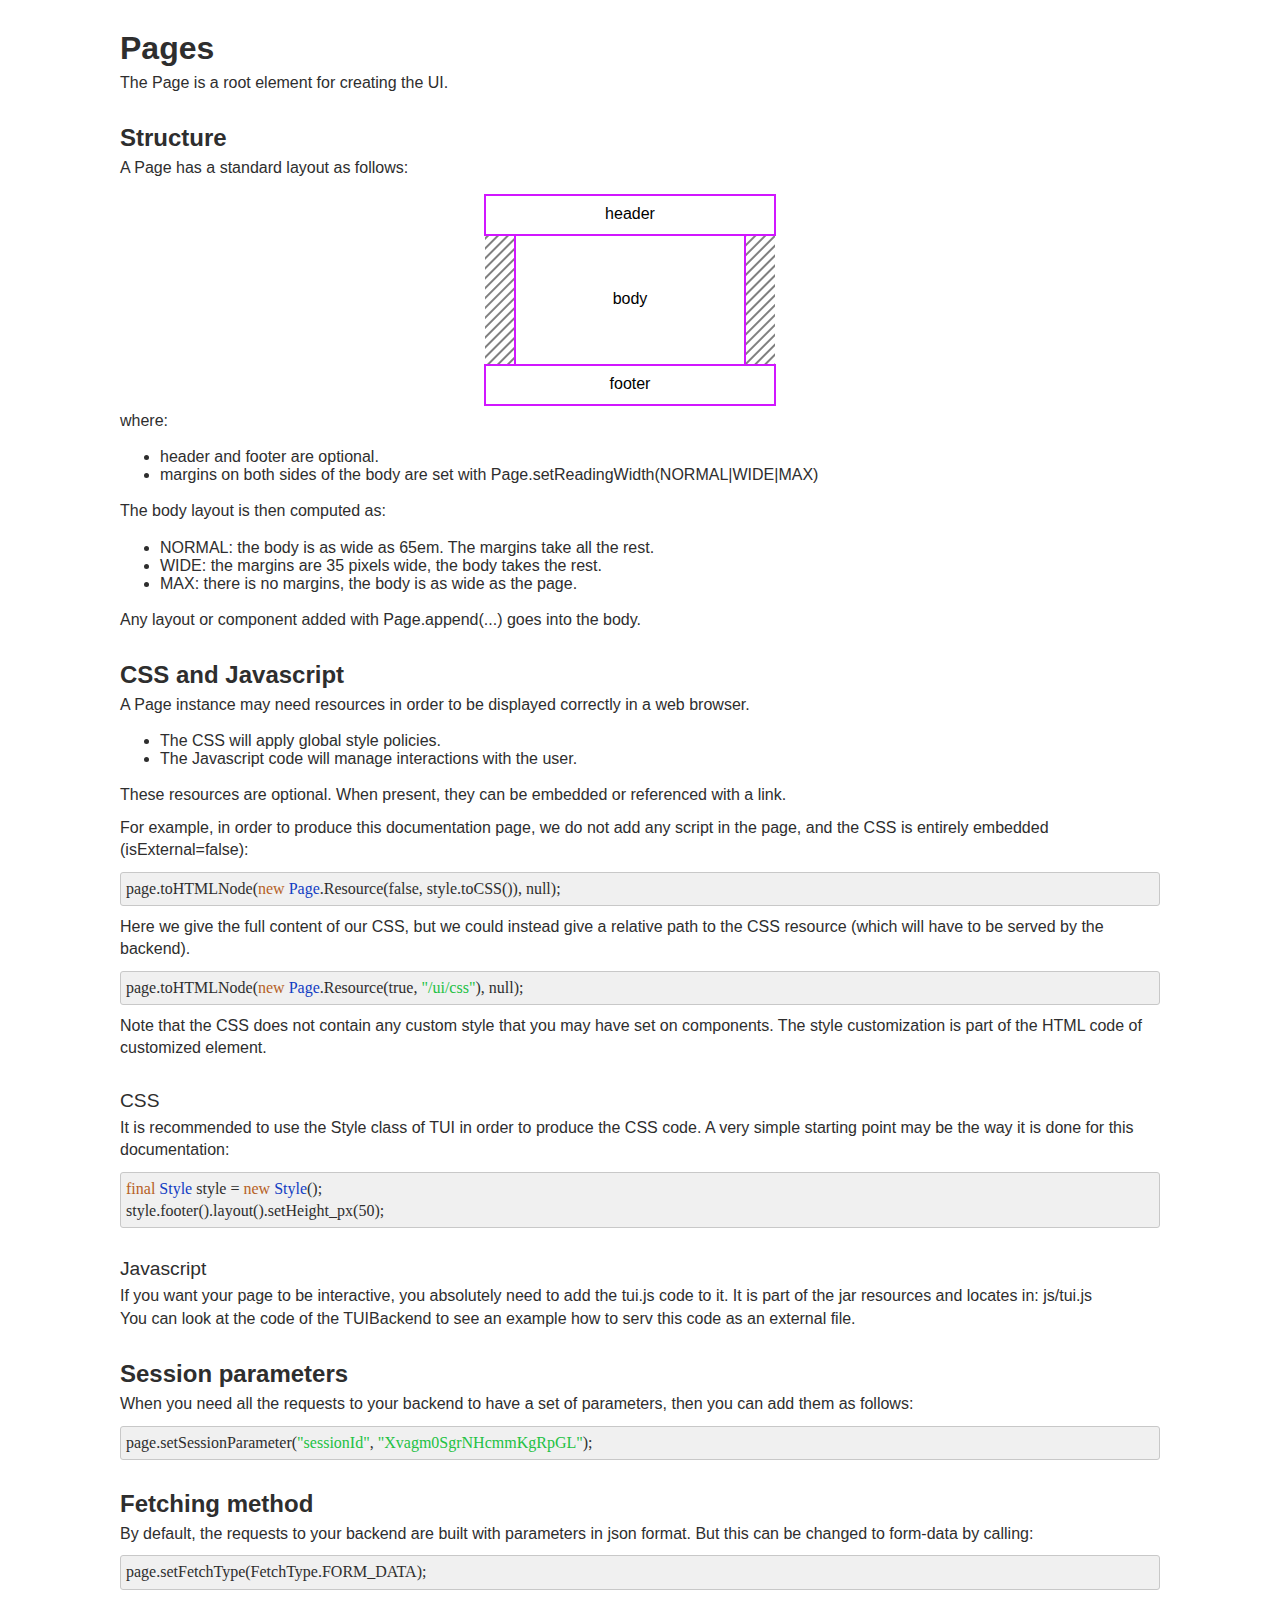
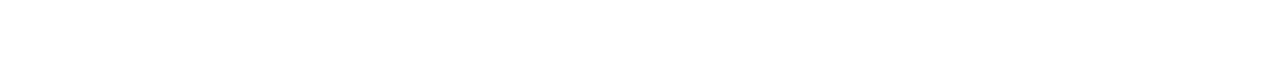
<file: docs/pages.html>
<!DOCTYPE html><?xml version='1.0' encoding='UTF-8'?><html><head><meta charset="utf-8"/><meta name="viewport" content="width=device-width, initial-scale=1"/><title>Pages</title><style>:root{--global-color-background: #ffffff;--global-color-background-contrast: #000000;--global-color-text: #2e2e2e;--global-color-text-contrast: #ffffff;--global-color-border: #b4b4b4;--global-color-border-contrast: #000000;--global-color-action: #00c6fc;--global-color-action-contrast: #000000;--global-color-cancel: #dedede;--global-color-cancel-contrast: #000000;--global-color-delete: #fc2803;--global-color-delete-contrast: #ffffff;--global-color-neutral-state: #e6e6e6;--global-color-neutral-state-contrast: #000000;--global-color-green-state: #73fa46;--global-color-green-state-contrast: #000000;--global-color-red-state: #fc2803;--global-color-red-state-contrast: #ffffff;--global-color-fetch-error: #ffc800;--global-color-fetch-error-contrast: #000000;--table-color-row-hover: #c0f0fc;--table-color-row-hover-contrast: #000000;}* {  }* { color:var(--global-color-text);font-family:Public Sans Web, -apple-system, BlinkMacSystemFont, Segoe UI, Roboto, Helvetica, Arial, sans-serif, Apple Color Emoji, Segoe UI Emoji, Segoe UI Symbol; }body { padding:0px 0px 0px 0px;margin:0px 0px 0px 0px; }h1 { padding:0px 0px 0px 0px;margin:10px 0px 5px 0px; }h1 { font-size:2.000000em; }h1 * { font-size:2.000000em; }h2 { padding:0px 0px 0px 0px;margin:10px 0px 5px 0px; }h2 { font-size:1.500000em; }h2 * { font-size:1.500000em; }h3 { padding:0px 0px 0px 0px;margin:10px 0px 5px 0px; }h3 { font-weight:lighter;font-size:1.200000em; }h3 * { font-weight:lighter;font-size:1.200000em; }h4 { padding:0px 0px 0px 0px;margin:10px 0px 5px 0px; }h4 { font-weight:lighter;font-size:1.100000em;font-style:italic; }h4 * { font-weight:lighter;font-size:1.100000em;font-style:italic; }a { color:var(--global-color-action); }a * { color:var(--global-color-action); }header { background-color:var(--global-color-background);padding:10px 10px 10px 10px;border-width:0px 0px 1px 0px; }header { color:var(--global-color-background-contrast); }header * { color:var(--global-color-background-contrast); }header a { text-decoration:none;text-align:center; }header a * { text-decoration:none;text-align:center; }header button[type='submit'] { background-color:transparent;cursor:pointer;padding:0px 5px 0px 5px;border-style:none; }header button[type='submit'] { text-decoration:underline; }header button[type='submit'] * { text-decoration:underline; }footer { background-color:var(--global-color-background);padding:10px 10px 10px 10px;border-width:1px 0px 0px 0px;height:50px; }footer { color:var(--global-color-background-contrast); }footer * { color:var(--global-color-background-contrast); }section { margin:30px 0px 0px 0px; }section { text-align:left; }section * { text-align:left; }p { padding:0px 0px 0px 0px;margin:0px 0px 10px 0px; }p { line-height:1.4;text-align:left; }p * { line-height:1.4;text-align:left; }.tui-border-on {    border: 1px solid var(--global-color-border);}.tui-reading-normal-area { /* In NORMAL layout, the width of central area is given. */    width: 70em;}.tui-reading-wide-margin { /* In WIDE layout, the width of margins are given. */   width: 20px;}.tui-align-left {    text-align: left;}.tui-align-right {    text-align: right;    display: flex;	justify-content: end;}.tui-align-center {    text-align: center;    display: flex;	justify-content: center;}.tui-align-stretch {    text-align: justify;    display: flex;	justify-content: space-between;}/* PANEL */.tui-container-panel {	display: block;}.tui-panel-left {    display: flex;    flex-direction: row;	justify-content: start;}.tui-panel-right {    display: flex;    flex-direction: row;	justify-content: end;}.tui-panel-center {    display: flex;    flex-direction: row;	justify-content: center;}.tui-panel-stretch {    display: flex;    flex-direction: row;	justify-content: space-between;}.tui-panel-vertical {    display: flex;    flex-direction: column;}/* TABS */.tui-tabnav {    display: flex;    justify-content: left;    align-items: center;}.tui-tablink {    font-size: 1em;    white-space: nowrap;    padding-left: 30px;    padding-right: 30px;    cursor: pointer;    background: none;    border-radius: 0px;    border-left: none;    border-top: none;    border-right: none;    border-bottom: 1px solid var(--global-color-border);}.tui-tablink-active {    border-bottom: 3px solid var(--global-color-action);}/* LAYOUTS */.tui-vertical-spacing-fit {    padding-top: 0px;}.tui-vertical-spacing-compact {    padding-top: 10px;}.tui-vertical-spacing-normal {    padding-top: 20px;}.tui-vertical-spacing-large {    padding-top: 30px;}.tui-horizontal-spacing-fit {    margin-right: 0px;}.tui-horizontal-spacing-compact {    margin-right: 10px;}.tui-horizontal-spacing-normal {    margin-right: 20px;}.tui-horizontal-spacing-large {    margin-right: 30px;}.tui-grid {    display: grid;    width: 100%;    margin: 0px;    padding: 0px;    justify-items: stretch;}.tui-vertical-scroll {    overflow-y: auto;}/* SEARCH */tui-search {	margin: 10px 0px 10px 0px;}.tui-search-input {	display: inline-block;    margin-top: 10px;    text-align: left;}search>label {	margin-right: 10px;}search>button {    width: auto; /* overrides the 100% value of button */}/* FORM */tui-form {    margin: 10px 0px 10px 0px;    width: 400px;}fieldset {    border: 1px solid var(--global-color-border);    background: var(--global-color-background);    position: relative;}/* https://www.youtube.com/watch?v=ezP4kbOvs_E */@property --angle {    syntax: "<angle>";    initial-value: 0deg;    inherits: false;}.form-pending::after {    content: '';    position: absolute;    height: 100%;    width: 100%;    top: 50%;    left: 50%;    translate: -50% -50%;    z-index: -1;    padding: 3px;    background-image: conic-gradient(from var(--angle), var(--global-color-background) 0% 50%, var(--global-color-action) 50% 100%);    animation: 1s spin linear infinite;}@keyframes spin {    from {        --angle: 0deg;    }    to {        --angle: 360deg;    }}.tui-form-input {    margin-top: 10px;    text-align: left;}.tui-form-input>label {    display: block;    width: 100%;    text-align: left;    vertical-align: top;}.tui-form-input>input {    width: 100%;    padding-left: 15px;    box-sizing: border-box;}.tui-form-input>.label-checkbox {    display: inline;    width: auto;}.tui-form-input>input[type='checkbox'] {    display: inline;    width: auto;    text-align: left;    margin-left: 15px;}.tui-form-input-invalid {    border: 2px solid var(--global-color-red-state);}.tui-input-error {    color: red;    font-size: smaller;}.tui-form-footer {    margin-top: 15px;}.tui-form-footer>button {    margin-right: 5px;    width: auto; /* overrides the 100% value of button */}.tui-form-message {    margin-top: 5px;    margin-bottom: 5px;}.tui-form-close-button, .tui-form-reset-button {	background: none;	padding-left: 5px;	padding-right: 5px;	border: none;	color: var(--global-color-background-contrast);	text-decoration: underline;	cursor: pointer;}.tui-form-radio-inline {	display: inline-block;     margin-right: 10px;}.modal {    max-width: 50ch;}.modal::backdrop {    background: var(--global-color-background-contrast);    opacity: .5}button { background-color:var(--global-color-cancel);border-radius:2px;cursor:pointer;padding:5px 20px 5px 20px;width:100%;border-color:var(--global-color-borders);border-width:1px;border-style:solid; }button { color:var(--global-color-cancel-contrast);text-align:center; }button * { color:var(--global-color-cancel-contrast);text-align:center; }button[type=submit],.tui-modal-form-submit-button,.tui-modal-form-open-button { background-color:var(--global-color-action);border-color:var(--global-color-action);border-style:solid; }button[type=submit],.tui-modal-form-submit-button,.tui-modal-form-open-button { color:var(--global-color-action-contrast); }button[type=submit],.tui-modal-form-submit-button,.tui-modal-form-open-button * { color:var(--global-color-action-contrast); }/* NAV BUTTON */.tui-navbutton {    display: inline;}/* Overriding some style of submit buttons */.tui-navbutton>button {	background-color: var(--global-color-cancel);	border: 1px solid var(--global-color-border);}/* TABLE */table {    border-collapse: collapse;    border-radius: 2px;    border: 1px solid var(--global-color-border);    margin: 10px 0px 10px 0px;}th, td {    border: 1px solid var(--global-color-border);;}th {    text-align: center;    padding: 5px 10px 5px 10px;    font-weight: bold;}td {    text-align: left;    padding: 2px 10px 2px 10px;    vertical-align: middle;}.tui-hidden-column {    display: none;}.tui-hidden-head {    display: none;}tr:hover {    background-color: var(--table-color-row-hover);}.tui-tablepicker td {    cursor: pointer;}.tui-table-container {	display: flex;	flex-direction: column;}.tui-table-navigation {    padding-top: 5px;    padding-bottom: 5px;}.tui-table-navigation>button {	margin-right: 5px;	width: auto; /* overrides 100% value for buttons */}/* FETCH ERRORS */.fetch-error {    border: 2px solid var(--global-color-fetch-error);}.fetch-error-message {    font-size: 0.7em;    background-color: var(--global-color-fetch-error);    color: var(--global-color-fetch-error-contrast);}</style><script>const SESSION_PARAMS={};const FETCH_TYPE='JSON'</script></head><body class="tui-grid" style="grid-template-columns:100%;grid-template-rows:min-content auto min-content;"><main><div class="tui-grid tui-vertical-flow" style="grid-template-columns:minmax(20px,1fr) minmax(65em,1fr) minmax(20px,1fr);grid-template-rows:auto;justify-self:stretch;place-items:center;"><p/><div class="tui-grid" style="grid-template-columns:1fr;"><div class="tui-vertical-spacing-normal" style="text-align:center;"><section style="margin:auto;"><h1>Pages</h1><p class="tui-align-left tui-border-off"><span>The Page is a root element for creating the UI.</span></p><section><h2>Structure</h2><p class="tui-align-left tui-border-off"><span>A Page has a standard layout as follows:</span></p><div class="tui-panel tui-panel-center"><svg width="300" height="220" class="tui-horizontal-spacing-normal"><defs><pattern id="stripes" patternUnits="userSpaceOnUse" width="7" height="7" patternTransform="rotate(45)"><rect x="0" y="0" width="7" height="7" rx="0" ry="0" style="stroke:#000000;stroke-width:1;stroke-opacity:0.00;fill:#ffffff;fill-opacity:1.00;"/><line x1="3" y1="0" x2="3" y2="7" style="stroke:#808080;stroke-width:2;stroke-opacity:1.00;fill:#000000;fill-opacity:1.00;"/></pattern></defs><rect x="5" y="45" width="30" height="130" rx="0" ry="0" style="stroke:none;stroke-width:1;stroke-opacity:1.00;fill:url(#stripes);fill-opacity:1.00;"/><rect x="265" y="45" width="30" height="130" rx="0" ry="0" style="stroke:none;stroke-width:1;stroke-opacity:1.00;fill:url(#stripes);fill-opacity:1.00;"/><rect x="5" y="5" width="290" height="40" rx="0" ry="0" style="stroke:#d116ff;stroke-width:2;stroke-opacity:1.00;fill:none;fill-opacity:1.00;"/><text x="150" y="25" font-family=""Times New Roman", "Times", "Nimbus Roman 9L", serif" font-style="normal" font-size="1.0em" style="text-anchor:middle;dominant-baseline:middle;">header</text><rect x="35" y="45" width="230" height="130" rx="0" ry="0" style="stroke:#d116ff;stroke-width:2;stroke-opacity:1.00;fill:none;fill-opacity:1.00;"/><text x="150" y="110" font-family=""Times New Roman", "Times", "Nimbus Roman 9L", serif" font-style="normal" font-size="1.0em" style="text-anchor:middle;dominant-baseline:middle;">body</text><rect x="5" y="175" width="290" height="40" rx="0" ry="0" style="stroke:#d116ff;stroke-width:2;stroke-opacity:1.00;fill:none;fill-opacity:1.00;"/><text x="150" y="195" font-family=""Times New Roman", "Times", "Nimbus Roman 9L", serif" font-style="normal" font-size="1.0em" style="text-anchor:middle;dominant-baseline:middle;">footer</text></svg></div><p class="tui-align-left tui-border-off"><span>where:</span></p><ul><li><span>header and footer are optional.</span></li><li><span>margins on both sides of the body are set with Page.setReadingWidth(NORMAL|WIDE|MAX)</span></li></ul><p class="tui-align-left tui-border-off"><span>The body layout is then computed as:</span></p><ul><li><span>NORMAL: the body is as wide as 65em. The margins take all the rest.</span></li><li><span>WIDE: the margins are 35 pixels wide, the body takes the rest.</span></li><li><span>MAX: there is no margins, the body is as wide as the page.</span></li></ul><p class="tui-align-left tui-border-off"><span>Any layout or component added with Page.append(...) goes into the body.</span></p></section><section><h2>CSS and Javascript</h2><p class="tui-align-left tui-border-off"><span>A Page instance may need resources in order to be displayed correctly in a web browser.</span></p><ul><li><span>The CSS will apply global style policies.</span></li><li><span>The Javascript code will manage interactions with the user.</span></li></ul><p class="tui-align-left tui-border-off"><span>These resources are optional. When present, they can be embedded or referenced with a link.</span></p><p class="tui-align-left tui-border-off"><span>For example, in order to produce this documentation page, we do not add any script in the page, and the CSS is entirely embedded (isExternal=false):</span></p><p class="tui-align-left tui-border-off" style="background-color:#f0f0f0;border-color:#c8c8c8;border-radius:3px;border-style:solid;border-width:1px;padding:5px 5px 5px 5px;"><span style="font-family:Consolas;line-height:1.4;">page</span><span style="font-family:Consolas;line-height:1.4;">.</span><span style="font-family:Consolas;line-height:1.4;">toHTMLNode</span><span style="font-family:Consolas;line-height:1.4;">(</span><span style="color:#b66025;font-family:Consolas;line-height:1.4;">new</span><span style="font-family:Consolas;line-height:1.4;"> </span><span style="color:#123dc3;font-family:Consolas;line-height:1.4;">Page</span><span style="font-family:Consolas;line-height:1.4;">.</span><span style="font-family:Consolas;line-height:1.4;">Resource</span><span style="font-family:Consolas;line-height:1.4;">(</span><span style="font-family:Consolas;line-height:1.4;">false</span><span style="font-family:Consolas;line-height:1.4;">, </span><span style="font-family:Consolas;line-height:1.4;">style</span><span style="font-family:Consolas;line-height:1.4;">.</span><span style="font-family:Consolas;line-height:1.4;">toCSS</span><span style="font-family:Consolas;line-height:1.4;">()), </span><span style="font-family:Consolas;line-height:1.4;">null</span><span style="font-family:Consolas;line-height:1.4;">);</span></p><p class="tui-align-left tui-border-off"><span>Here we give the full content of our CSS, but we could instead give a relative path to the CSS resource (which will have to be served by the backend).</span></p><p class="tui-align-left tui-border-off" style="background-color:#f0f0f0;border-color:#c8c8c8;border-radius:3px;border-style:solid;border-width:1px;padding:5px 5px 5px 5px;"><span style="font-family:Consolas;line-height:1.4;">page</span><span style="font-family:Consolas;line-height:1.4;">.</span><span style="font-family:Consolas;line-height:1.4;">toHTMLNode</span><span style="font-family:Consolas;line-height:1.4;">(</span><span style="color:#b66025;font-family:Consolas;line-height:1.4;">new</span><span style="font-family:Consolas;line-height:1.4;"> </span><span style="color:#123dc3;font-family:Consolas;line-height:1.4;">Page</span><span style="font-family:Consolas;line-height:1.4;">.</span><span style="font-family:Consolas;line-height:1.4;">Resource</span><span style="font-family:Consolas;line-height:1.4;">(</span><span style="font-family:Consolas;line-height:1.4;">true</span><span style="font-family:Consolas;line-height:1.4;">, </span><span style="color:#22c143;font-family:Consolas;line-height:1.4;">"/ui/css"</span><span style="font-family:Consolas;line-height:1.4;">), </span><span style="font-family:Consolas;line-height:1.4;">null</span><span style="font-family:Consolas;line-height:1.4;">);</span></p><p class="tui-align-left tui-border-off"><span>Note that the CSS does not contain any custom style that you may have set on components. The style customization is part of the HTML code of customized element.</span></p><section><h3>CSS</h3><p class="tui-align-left tui-border-off"><span>It is recommended to use the Style class of TUI in order to produce the CSS code. A very simple starting point may be the way it is done for this documentation:</span></p><p class="tui-align-left tui-border-off" style="background-color:#f0f0f0;border-color:#c8c8c8;border-radius:3px;border-style:solid;border-width:1px;padding:5px 5px 5px 5px;"><span style="color:#b66025;font-family:Consolas;line-height:1.4;">final</span><span style="font-family:Consolas;line-height:1.4;"> </span><span style="color:#123dc3;font-family:Consolas;line-height:1.4;">Style</span><span style="font-family:Consolas;line-height:1.4;"> </span><span style="font-family:Consolas;line-height:1.4;">style</span><span style="font-family:Consolas;line-height:1.4;"> = </span><span style="color:#b66025;font-family:Consolas;line-height:1.4;">new</span><span style="font-family:Consolas;line-height:1.4;"> </span><span style="color:#123dc3;font-family:Consolas;line-height:1.4;">Style</span><span style="font-family:Consolas;line-height:1.4;">();<br/></span><span style="font-family:Consolas;line-height:1.4;">style</span><span style="font-family:Consolas;line-height:1.4;">.</span><span style="font-family:Consolas;line-height:1.4;">footer</span><span style="font-family:Consolas;line-height:1.4;">().</span><span style="font-family:Consolas;line-height:1.4;">layout</span><span style="font-family:Consolas;line-height:1.4;">().</span><span style="font-family:Consolas;line-height:1.4;">setHeight</span><span style="font-family:Consolas;line-height:1.4;">_</span><span style="font-family:Consolas;line-height:1.4;">px</span><span style="font-family:Consolas;line-height:1.4;">(</span><span style="font-family:Consolas;line-height:1.4;">50</span><span style="font-family:Consolas;line-height:1.4;">);</span></p></section><section><h3>Javascript</h3><p class="tui-align-left tui-border-off"><span>If you want your page to be interactive, you absolutely need to add the tui.js code to it. It is part of the jar resources and locates in: js/tui.js<br/>You can look at the code of the TUIBackend to see an example how to serv this code as an external file.</span></p></section></section><section><h2>Session parameters</h2><p class="tui-align-left tui-border-off"><span>When you need all the requests to your backend to have a set of parameters, then you can add them as follows:</span></p><p class="tui-align-left tui-border-off" style="background-color:#f0f0f0;border-color:#c8c8c8;border-radius:3px;border-style:solid;border-width:1px;padding:5px 5px 5px 5px;"><span style="font-family:Consolas;line-height:1.4;">page</span><span style="font-family:Consolas;line-height:1.4;">.</span><span style="font-family:Consolas;line-height:1.4;">setSessionParameter</span><span style="font-family:Consolas;line-height:1.4;">(</span><span style="color:#22c143;font-family:Consolas;line-height:1.4;">"sessionId"</span><span style="font-family:Consolas;line-height:1.4;">, </span><span style="color:#22c143;font-family:Consolas;line-height:1.4;">"Xvagm0SgrNHcmmKgRpGL"</span><span style="font-family:Consolas;line-height:1.4;">);</span></p></section><section><h2>Fetching method</h2><p class="tui-align-left tui-border-off"><span>By default, the requests to your backend are built with parameters in json format. But this can be changed to form-data by calling:</span></p><p class="tui-align-left tui-border-off" style="background-color:#f0f0f0;border-color:#c8c8c8;border-radius:3px;border-style:solid;border-width:1px;padding:5px 5px 5px 5px;"><span style="font-family:Consolas;line-height:1.4;">page</span><span style="font-family:Consolas;line-height:1.4;">.</span><span style="font-family:Consolas;line-height:1.4;">setFetchType</span><span style="font-family:Consolas;line-height:1.4;">(</span><span style="font-family:Consolas;line-height:1.4;">FetchType</span><span style="font-family:Consolas;line-height:1.4;">.</span><span style="font-family:Consolas;line-height:1.4;">FORM</span><span style="font-family:Consolas;line-height:1.4;">_</span><span style="font-family:Consolas;line-height:1.4;">DATA</span><span style="font-family:Consolas;line-height:1.4;">);</span></p></section></section></div></div><p/></div></main><footer><div class="tui-panel tui-panel-left"></div></footer></body></html>
</file>
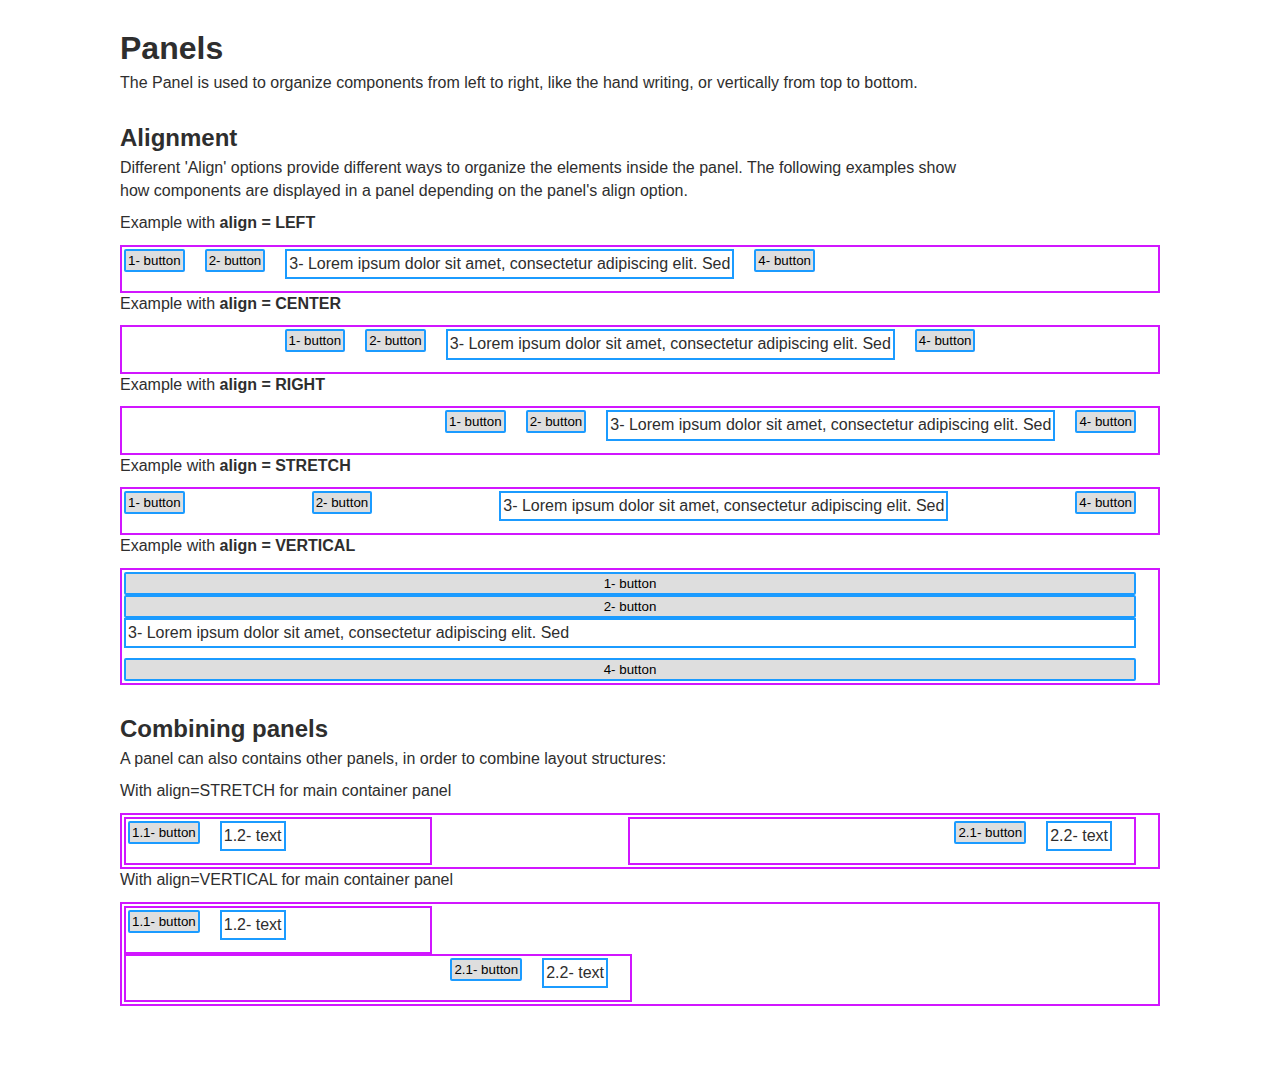
<file: docs/panels.html>
<!DOCTYPE html><?xml version='1.0' encoding='UTF-8'?><html><head><meta charset="utf-8"/><meta name="viewport" content="width=device-width, initial-scale=1"/><title>Panels</title><style>:root{--global-color-background: #ffffff;--global-color-background-contrast: #000000;--global-color-text: #2e2e2e;--global-color-text-contrast: #ffffff;--global-color-border: #b4b4b4;--global-color-border-contrast: #000000;--global-color-action: #00c6fc;--global-color-action-contrast: #000000;--global-color-cancel: #dedede;--global-color-cancel-contrast: #000000;--global-color-delete: #fc2803;--global-color-delete-contrast: #ffffff;--global-color-neutral-state: #e6e6e6;--global-color-neutral-state-contrast: #000000;--global-color-green-state: #73fa46;--global-color-green-state-contrast: #000000;--global-color-red-state: #fc2803;--global-color-red-state-contrast: #ffffff;--global-color-fetch-error: #ffc800;--global-color-fetch-error-contrast: #000000;--table-color-row-hover: #c0f0fc;--table-color-row-hover-contrast: #000000;}* {  }* { color:var(--global-color-text);font-family:Public Sans Web, -apple-system, BlinkMacSystemFont, Segoe UI, Roboto, Helvetica, Arial, sans-serif, Apple Color Emoji, Segoe UI Emoji, Segoe UI Symbol; }body { padding:0px 0px 0px 0px;margin:0px 0px 0px 0px; }h1 { padding:0px 0px 0px 0px;margin:10px 0px 5px 0px; }h1 { font-size:2.000000em; }h1 * { font-size:2.000000em; }h2 { padding:0px 0px 0px 0px;margin:10px 0px 5px 0px; }h2 { font-size:1.500000em; }h2 * { font-size:1.500000em; }h3 { padding:0px 0px 0px 0px;margin:10px 0px 5px 0px; }h3 { font-weight:lighter;font-size:1.200000em; }h3 * { font-weight:lighter;font-size:1.200000em; }h4 { padding:0px 0px 0px 0px;margin:10px 0px 5px 0px; }h4 { font-weight:lighter;font-size:1.100000em;font-style:italic; }h4 * { font-weight:lighter;font-size:1.100000em;font-style:italic; }a { color:var(--global-color-action); }a * { color:var(--global-color-action); }header { background-color:var(--global-color-background);padding:10px 10px 10px 10px;border-width:0px 0px 1px 0px; }header { color:var(--global-color-background-contrast); }header * { color:var(--global-color-background-contrast); }header a { text-decoration:none;text-align:center; }header a * { text-decoration:none;text-align:center; }header button[type='submit'] { background-color:transparent;cursor:pointer;padding:0px 5px 0px 5px;border-style:none; }header button[type='submit'] { text-decoration:underline; }header button[type='submit'] * { text-decoration:underline; }footer { background-color:var(--global-color-background);padding:10px 10px 10px 10px;border-width:1px 0px 0px 0px;height:50px; }footer { color:var(--global-color-background-contrast); }footer * { color:var(--global-color-background-contrast); }section { margin:30px 0px 0px 0px; }section { text-align:left; }section * { text-align:left; }p { padding:0px 0px 0px 0px;margin:0px 0px 10px 0px; }p { line-height:1.4;text-align:left; }p * { line-height:1.4;text-align:left; }.tui-border-on {    border: 1px solid var(--global-color-border);}.tui-reading-normal-area { /* In NORMAL layout, the width of central area is given. */    width: 70em;}.tui-reading-wide-margin { /* In WIDE layout, the width of margins are given. */   width: 20px;}.tui-align-left {    text-align: left;}.tui-align-right {    text-align: right;    display: flex;	justify-content: end;}.tui-align-center {    text-align: center;    display: flex;	justify-content: center;}.tui-align-stretch {    text-align: justify;    display: flex;	justify-content: space-between;}/* PANEL */.tui-container-panel {	display: block;}.tui-panel-left {    display: flex;    flex-direction: row;	justify-content: start;}.tui-panel-right {    display: flex;    flex-direction: row;	justify-content: end;}.tui-panel-center {    display: flex;    flex-direction: row;	justify-content: center;}.tui-panel-stretch {    display: flex;    flex-direction: row;	justify-content: space-between;}.tui-panel-vertical {    display: flex;    flex-direction: column;}/* TABS */.tui-tabnav {    display: flex;    justify-content: left;    align-items: center;}.tui-tablink {    font-size: 1em;    white-space: nowrap;    padding-left: 30px;    padding-right: 30px;    cursor: pointer;    background: none;    border-radius: 0px;    border-left: none;    border-top: none;    border-right: none;    border-bottom: 1px solid var(--global-color-border);}.tui-tablink-active {    border-bottom: 3px solid var(--global-color-action);}/* LAYOUTS */.tui-vertical-spacing-fit {    padding-top: 0px;}.tui-vertical-spacing-compact {    padding-top: 10px;}.tui-vertical-spacing-normal {    padding-top: 20px;}.tui-vertical-spacing-large {    padding-top: 30px;}.tui-horizontal-spacing-fit {    margin-right: 0px;}.tui-horizontal-spacing-compact {    margin-right: 10px;}.tui-horizontal-spacing-normal {    margin-right: 20px;}.tui-horizontal-spacing-large {    margin-right: 30px;}.tui-grid {    display: grid;    width: 100%;    margin: 0px;    padding: 0px;    justify-items: stretch;}.tui-vertical-scroll {    overflow-y: auto;}/* SEARCH */tui-search {	margin: 10px 0px 10px 0px;}.tui-search-input {	display: inline-block;    margin-top: 10px;    text-align: left;}search>label {	margin-right: 10px;}search>button {    width: auto; /* overrides the 100% value of button */}/* FORM */tui-form {    margin: 10px 0px 10px 0px;    width: 400px;}fieldset {    border: 1px solid var(--global-color-border);    background: var(--global-color-background);    position: relative;}/* https://www.youtube.com/watch?v=ezP4kbOvs_E */@property --angle {    syntax: "<angle>";    initial-value: 0deg;    inherits: false;}.form-pending::after {    content: '';    position: absolute;    height: 100%;    width: 100%;    top: 50%;    left: 50%;    translate: -50% -50%;    z-index: -1;    padding: 3px;    background-image: conic-gradient(from var(--angle), var(--global-color-background) 0% 50%, var(--global-color-action) 50% 100%);    animation: 1s spin linear infinite;}@keyframes spin {    from {        --angle: 0deg;    }    to {        --angle: 360deg;    }}.tui-form-input {    margin-top: 10px;    text-align: left;}.tui-form-input>label {    display: block;    width: 100%;    text-align: left;    vertical-align: top;}.tui-form-input>input {    width: 100%;    padding-left: 15px;    box-sizing: border-box;}.tui-form-input>.label-checkbox {    display: inline;    width: auto;}.tui-form-input>input[type='checkbox'] {    display: inline;    width: auto;    text-align: left;    margin-left: 15px;}.tui-form-input-invalid {    border: 2px solid var(--global-color-red-state);}.tui-input-error {    color: red;    font-size: smaller;}.tui-form-footer {    margin-top: 15px;}.tui-form-footer>button {    margin-right: 5px;    width: auto; /* overrides the 100% value of button */}.tui-form-message {    margin-top: 5px;    margin-bottom: 5px;}.tui-form-close-button, .tui-form-reset-button {	background: none;	padding-left: 5px;	padding-right: 5px;	border: none;	color: var(--global-color-background-contrast);	text-decoration: underline;	cursor: pointer;}.tui-form-radio-inline {	display: inline-block;     margin-right: 10px;}.modal {    max-width: 50ch;}.modal::backdrop {    background: var(--global-color-background-contrast);    opacity: .5}button { background-color:var(--global-color-cancel);border-radius:2px;cursor:pointer;padding:5px 20px 5px 20px;width:100%;border-color:var(--global-color-borders);border-width:1px;border-style:solid; }button { color:var(--global-color-cancel-contrast);text-align:center; }button * { color:var(--global-color-cancel-contrast);text-align:center; }button[type=submit],.tui-modal-form-submit-button,.tui-modal-form-open-button { background-color:var(--global-color-action);border-color:var(--global-color-action);border-style:solid; }button[type=submit],.tui-modal-form-submit-button,.tui-modal-form-open-button { color:var(--global-color-action-contrast); }button[type=submit],.tui-modal-form-submit-button,.tui-modal-form-open-button * { color:var(--global-color-action-contrast); }/* NAV BUTTON */.tui-navbutton {    display: inline;}/* Overriding some style of submit buttons */.tui-navbutton>button {	background-color: var(--global-color-cancel);	border: 1px solid var(--global-color-border);}/* TABLE */table {    border-collapse: collapse;    border-radius: 2px;    border: 1px solid var(--global-color-border);    margin: 10px 0px 10px 0px;}th, td {    border: 1px solid var(--global-color-border);;}th {    text-align: center;    padding: 5px 10px 5px 10px;    font-weight: bold;}td {    text-align: left;    padding: 2px 10px 2px 10px;    vertical-align: middle;}.tui-hidden-column {    display: none;}.tui-hidden-head {    display: none;}tr:hover {    background-color: var(--table-color-row-hover);}.tui-tablepicker td {    cursor: pointer;}.tui-table-container {	display: flex;	flex-direction: column;}.tui-table-navigation {    padding-top: 5px;    padding-bottom: 5px;}.tui-table-navigation>button {	margin-right: 5px;	width: auto; /* overrides 100% value for buttons */}/* FETCH ERRORS */.fetch-error {    border: 2px solid var(--global-color-fetch-error);}.fetch-error-message {    font-size: 0.7em;    background-color: var(--global-color-fetch-error);    color: var(--global-color-fetch-error-contrast);}</style><script>const SESSION_PARAMS={};const FETCH_TYPE='JSON'</script></head><body class="tui-grid" style="grid-template-columns:100%;grid-template-rows:min-content auto min-content;"><main><div class="tui-grid tui-vertical-flow" style="grid-template-columns:minmax(20px,1fr) minmax(65em,1fr) minmax(20px,1fr);grid-template-rows:auto;justify-self:stretch;place-items:center;"><p/><div class="tui-grid" style="grid-template-columns:1fr;"><div class="tui-vertical-spacing-normal" style="text-align:center;"><section style="margin:auto;"><h1>Panels</h1><p class="tui-align-left tui-border-off"><span>The Panel is used to organize components from left to right, like the hand writing, or vertically from top to bottom.</span></p><section><h2>Alignment</h2><p class="tui-align-left tui-border-off"><span>Different 'Align' options provide different ways to organize the elements inside the panel. The following examples show<br/>how components are displayed in a panel depending on the panel's align option.</span></p></section><p class="tui-align-left tui-border-off"><span>Example with </span><span style="font-weight:bold;">align = LEFT</span></p><div class="tui-panel tui-panel-left" style="border-color:#d116ff;border-style:solid;border-width:2px;padding:2px 2px 2px 2px;"><div class="tui-refresh-button-container tui-horizontal-spacing-normal"><button type="button" class="tui-refresh-button" style="border-color:#1b9bff;border-style:solid;border-width:2px;padding:2px 2px 2px 2px;">1- button</button></div><div class="tui-refresh-button-container tui-horizontal-spacing-normal"><button type="button" class="tui-refresh-button" style="border-color:#1b9bff;border-style:solid;border-width:2px;padding:2px 2px 2px 2px;">2- button</button></div><p class="tui-align-left tui-border-off tui-horizontal-spacing-normal" style="border-color:#1b9bff;border-style:solid;border-width:2px;padding:2px 2px 2px 2px;"><span>3- Lorem ipsum dolor sit amet, consectetur adipiscing elit. Sed</span></p><div class="tui-refresh-button-container tui-horizontal-spacing-normal"><button type="button" class="tui-refresh-button" style="border-color:#1b9bff;border-style:solid;border-width:2px;padding:2px 2px 2px 2px;">4- button</button></div></div><p class="tui-align-left tui-border-off"><span>Example with </span><span style="font-weight:bold;">align = CENTER</span></p><div class="tui-panel tui-panel-center" style="border-color:#d116ff;border-style:solid;border-width:2px;padding:2px 2px 2px 2px;"><div class="tui-refresh-button-container tui-horizontal-spacing-normal"><button type="button" class="tui-refresh-button" style="border-color:#1b9bff;border-style:solid;border-width:2px;padding:2px 2px 2px 2px;">1- button</button></div><div class="tui-refresh-button-container tui-horizontal-spacing-normal"><button type="button" class="tui-refresh-button" style="border-color:#1b9bff;border-style:solid;border-width:2px;padding:2px 2px 2px 2px;">2- button</button></div><p class="tui-align-left tui-border-off tui-horizontal-spacing-normal" style="border-color:#1b9bff;border-style:solid;border-width:2px;padding:2px 2px 2px 2px;"><span>3- Lorem ipsum dolor sit amet, consectetur adipiscing elit. Sed</span></p><div class="tui-refresh-button-container tui-horizontal-spacing-normal"><button type="button" class="tui-refresh-button" style="border-color:#1b9bff;border-style:solid;border-width:2px;padding:2px 2px 2px 2px;">4- button</button></div></div><p class="tui-align-left tui-border-off"><span>Example with </span><span style="font-weight:bold;">align = RIGHT</span></p><div class="tui-panel tui-panel-right" style="border-color:#d116ff;border-style:solid;border-width:2px;padding:2px 2px 2px 2px;"><div class="tui-refresh-button-container tui-horizontal-spacing-normal"><button type="button" class="tui-refresh-button" style="border-color:#1b9bff;border-style:solid;border-width:2px;padding:2px 2px 2px 2px;">1- button</button></div><div class="tui-refresh-button-container tui-horizontal-spacing-normal"><button type="button" class="tui-refresh-button" style="border-color:#1b9bff;border-style:solid;border-width:2px;padding:2px 2px 2px 2px;">2- button</button></div><p class="tui-align-left tui-border-off tui-horizontal-spacing-normal" style="border-color:#1b9bff;border-style:solid;border-width:2px;padding:2px 2px 2px 2px;"><span>3- Lorem ipsum dolor sit amet, consectetur adipiscing elit. Sed</span></p><div class="tui-refresh-button-container tui-horizontal-spacing-normal"><button type="button" class="tui-refresh-button" style="border-color:#1b9bff;border-style:solid;border-width:2px;padding:2px 2px 2px 2px;">4- button</button></div></div><p class="tui-align-left tui-border-off"><span>Example with </span><span style="font-weight:bold;">align = STRETCH</span></p><div class="tui-panel tui-panel-stretch" style="border-color:#d116ff;border-style:solid;border-width:2px;padding:2px 2px 2px 2px;"><div class="tui-refresh-button-container tui-horizontal-spacing-normal"><button type="button" class="tui-refresh-button" style="border-color:#1b9bff;border-style:solid;border-width:2px;padding:2px 2px 2px 2px;">1- button</button></div><div class="tui-refresh-button-container tui-horizontal-spacing-normal"><button type="button" class="tui-refresh-button" style="border-color:#1b9bff;border-style:solid;border-width:2px;padding:2px 2px 2px 2px;">2- button</button></div><p class="tui-align-left tui-border-off tui-horizontal-spacing-normal" style="border-color:#1b9bff;border-style:solid;border-width:2px;padding:2px 2px 2px 2px;"><span>3- Lorem ipsum dolor sit amet, consectetur adipiscing elit. Sed</span></p><div class="tui-refresh-button-container tui-horizontal-spacing-normal"><button type="button" class="tui-refresh-button" style="border-color:#1b9bff;border-style:solid;border-width:2px;padding:2px 2px 2px 2px;">4- button</button></div></div><p class="tui-align-left tui-border-off"><span>Example with </span><span style="font-weight:bold;">align = VERTICAL</span></p><div class="tui-panel tui-panel-vertical" style="border-color:#d116ff;border-style:solid;border-width:2px;padding:2px 2px 2px 2px;"><div class="tui-refresh-button-container tui-horizontal-spacing-normal"><button type="button" class="tui-refresh-button" style="border-color:#1b9bff;border-style:solid;border-width:2px;padding:2px 2px 2px 2px;">1- button</button></div><div class="tui-refresh-button-container tui-horizontal-spacing-normal"><button type="button" class="tui-refresh-button" style="border-color:#1b9bff;border-style:solid;border-width:2px;padding:2px 2px 2px 2px;">2- button</button></div><p class="tui-align-left tui-border-off tui-horizontal-spacing-normal" style="border-color:#1b9bff;border-style:solid;border-width:2px;padding:2px 2px 2px 2px;"><span>3- Lorem ipsum dolor sit amet, consectetur adipiscing elit. Sed</span></p><div class="tui-refresh-button-container tui-horizontal-spacing-normal"><button type="button" class="tui-refresh-button" style="border-color:#1b9bff;border-style:solid;border-width:2px;padding:2px 2px 2px 2px;">4- button</button></div></div><section><h2>Combining panels</h2><p class="tui-align-left tui-border-off"><span>A panel can also contains other panels, in order to combine layout structures:</span></p><p class="tui-align-left tui-border-off"><span>With align=STRETCH for main container panel</span></p><div class="tui-panel tui-panel-stretch" style="border-color:#d116ff;border-style:solid;border-width:2px;padding:2px 2px 2px 2px;"><div class="tui-panel tui-panel-left tui-horizontal-spacing-normal" style="border-color:#d116ff;border-style:solid;border-width:2px;padding:2px 2px 2px 2px;width:300px;"><div class="tui-refresh-button-container tui-horizontal-spacing-normal"><button type="button" class="tui-refresh-button" style="border-color:#1b9bff;border-style:solid;border-width:2px;padding:2px 2px 2px 2px;">1.1- button</button></div><p class="tui-align-left tui-border-off tui-horizontal-spacing-normal" style="border-color:#1b9bff;border-style:solid;border-width:2px;padding:2px 2px 2px 2px;"><span>1.2- text</span></p></div><div class="tui-panel tui-panel-right tui-horizontal-spacing-normal" style="border-color:#d116ff;border-style:solid;border-width:2px;padding:2px 2px 2px 2px;width:500px;"><div class="tui-refresh-button-container tui-horizontal-spacing-normal"><button type="button" class="tui-refresh-button" style="border-color:#1b9bff;border-style:solid;border-width:2px;padding:2px 2px 2px 2px;">2.1- button</button></div><p class="tui-align-left tui-border-off tui-horizontal-spacing-normal" style="border-color:#1b9bff;border-style:solid;border-width:2px;padding:2px 2px 2px 2px;"><span>2.2- text</span></p></div></div><p class="tui-align-left tui-border-off"><span>With align=VERTICAL for main container panel</span></p><div class="tui-panel tui-panel-vertical" style="border-color:#d116ff;border-style:solid;border-width:2px;padding:2px 2px 2px 2px;"><div class="tui-panel tui-panel-left tui-horizontal-spacing-normal" style="border-color:#d116ff;border-style:solid;border-width:2px;padding:2px 2px 2px 2px;width:300px;"><div class="tui-refresh-button-container tui-horizontal-spacing-normal"><button type="button" class="tui-refresh-button" style="border-color:#1b9bff;border-style:solid;border-width:2px;padding:2px 2px 2px 2px;">1.1- button</button></div><p class="tui-align-left tui-border-off tui-horizontal-spacing-normal" style="border-color:#1b9bff;border-style:solid;border-width:2px;padding:2px 2px 2px 2px;"><span>1.2- text</span></p></div><div class="tui-panel tui-panel-right tui-horizontal-spacing-normal" style="border-color:#d116ff;border-style:solid;border-width:2px;padding:2px 2px 2px 2px;width:500px;"><div class="tui-refresh-button-container tui-horizontal-spacing-normal"><button type="button" class="tui-refresh-button" style="border-color:#1b9bff;border-style:solid;border-width:2px;padding:2px 2px 2px 2px;">2.1- button</button></div><p class="tui-align-left tui-border-off tui-horizontal-spacing-normal" style="border-color:#1b9bff;border-style:solid;border-width:2px;padding:2px 2px 2px 2px;"><span>2.2- text</span></p></div></div></section></section></div></div><p/></div></main><footer><div class="tui-panel tui-panel-left"></div></footer></body></html>
</file>
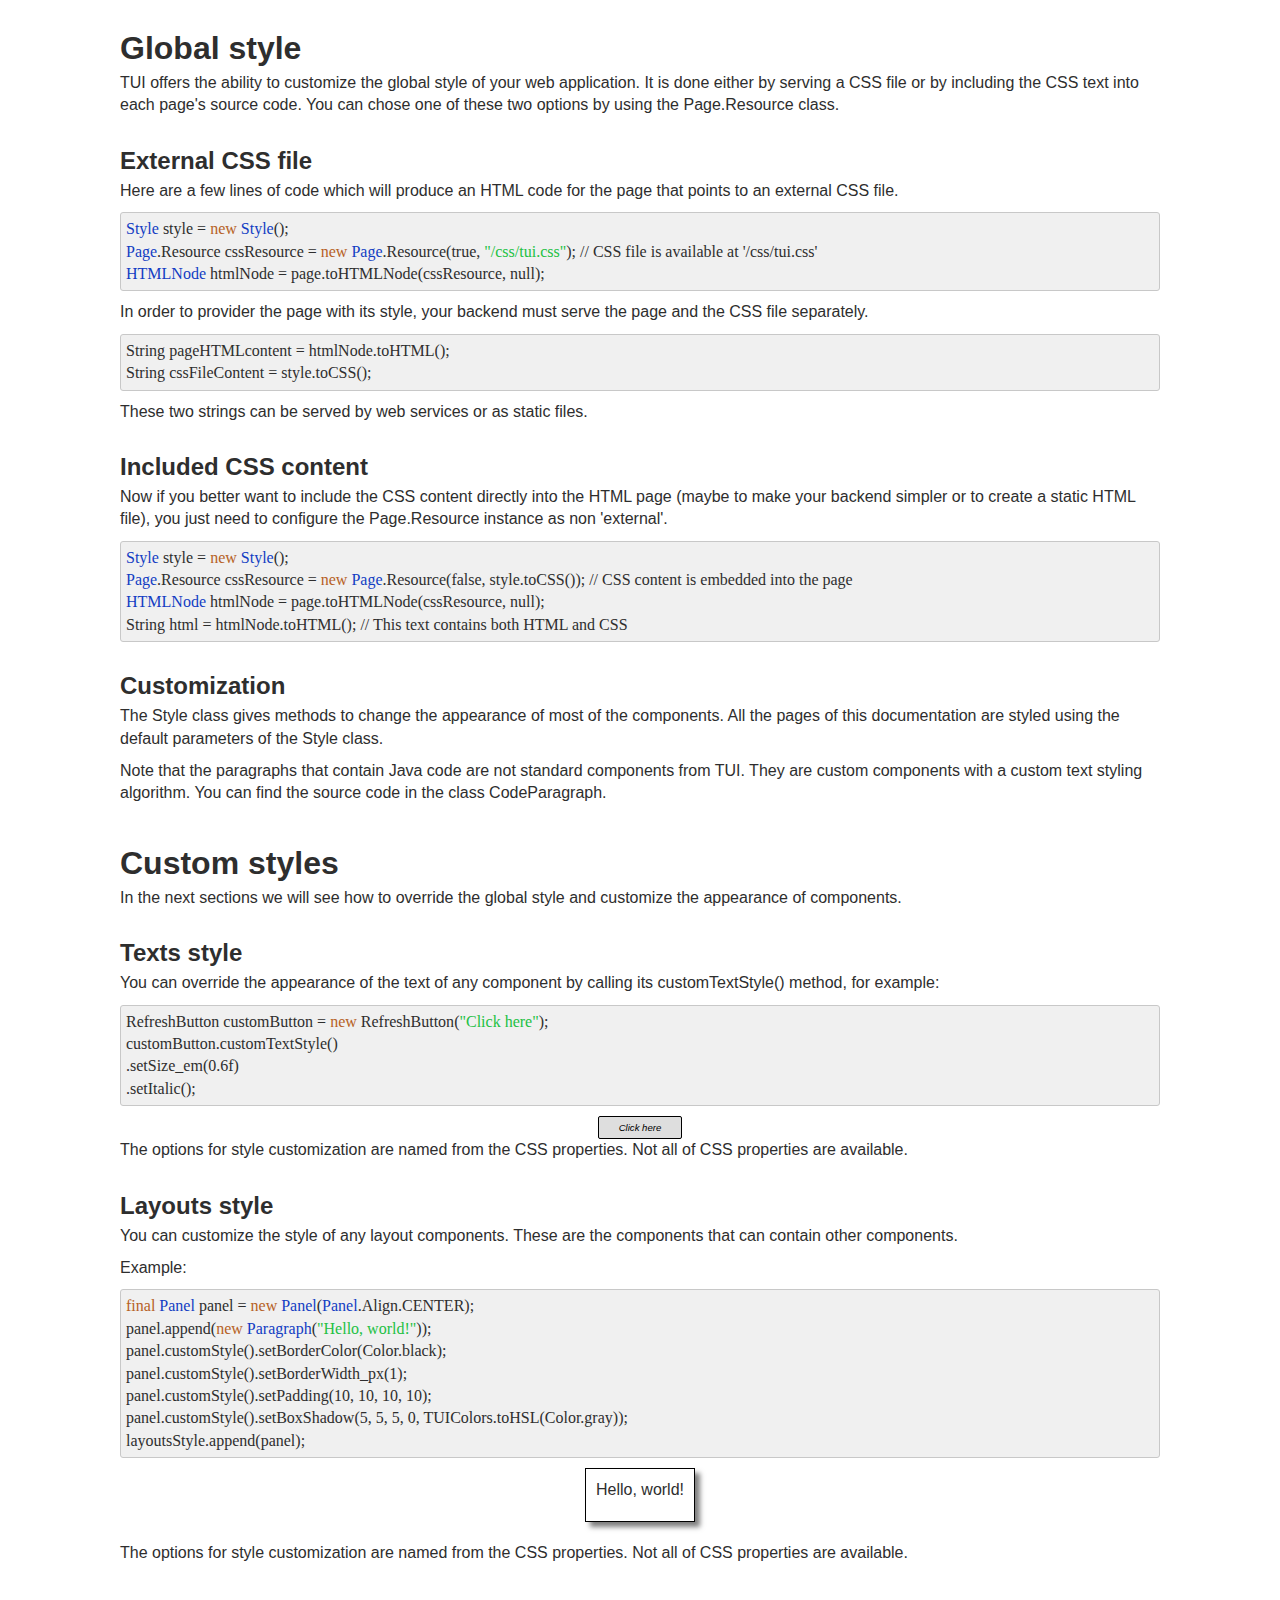
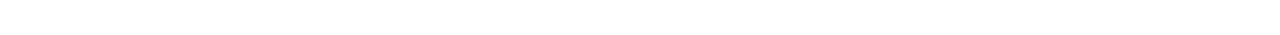
<file: docs/style.html>
<!DOCTYPE html><?xml version='1.0' encoding='UTF-8'?><html><head><meta charset="utf-8"/><meta name="viewport" content="width=device-width, initial-scale=1"/><title>Style</title><link rel="shortcut icon" href="data:,"/><style>:root{--global-color-background: #ffffff;--global-color-background-contrast: #000000;--global-color-text: #2e2e2e;--global-color-text-contrast: #ffffff;--global-color-border: #b4b4b4;--global-color-border-contrast: #000000;--global-color-action: #00c6fc;--global-color-action-contrast: #000000;--global-color-cancel: #dedede;--global-color-cancel-contrast: #000000;--global-color-delete: #fc2803;--global-color-delete-contrast: #ffffff;--global-color-neutral-state: #e6e6e6;--global-color-neutral-state-contrast: #000000;--global-color-green-state: #1faa3c;--global-color-green-state-contrast: #ffffff;--global-color-red-state: #fc2803;--global-color-red-state-contrast: #ffffff;--global-color-fetch-error: #ffc800;--global-color-fetch-error-contrast: #000000;--table-color-row-hover: #c0f0fc;--table-color-row-hover-contrast: #000000;}* {  }* { color:var(--global-color-text);font-family:Public Sans Web, -apple-system, BlinkMacSystemFont, Segoe UI, Roboto, Helvetica, Arial, sans-serif, Apple Color Emoji, Segoe UI Emoji, Segoe UI Symbol; }body { padding:0px 0px 0px 0px;margin:0px 0px 0px 0px; }h1 { padding:0px 0px 0px 0px;margin:10px 0px 5px 0px; }h1 { font-size:2.000000em; }h1 * { font-size:2.000000em; }h2 { padding:0px 0px 0px 0px;margin:10px 0px 5px 0px; }h2 { font-size:1.500000em; }h2 * { font-size:1.500000em; }h3 { padding:0px 0px 0px 0px;margin:10px 0px 5px 0px; }h3 { font-weight:lighter;font-size:1.200000em; }h3 * { font-weight:lighter;font-size:1.200000em; }h4 { padding:0px 0px 0px 0px;margin:10px 0px 5px 0px; }h4 { font-weight:lighter;font-size:1.100000em;font-style:italic; }h4 * { font-weight:lighter;font-size:1.100000em;font-style:italic; }a { color:var(--global-color-action); }a * { color:var(--global-color-action); }header { background-color:var(--global-color-background);padding:10px 10px 10px 10px;border-width:0px 0px 1px 0px; }header { color:var(--global-color-background-contrast); }header * { color:var(--global-color-background-contrast); }header a { text-decoration:none;text-align:center; }header a * { text-decoration:none;text-align:center; }header button[type='submit'] { background-color:transparent;cursor:pointer;padding:0px 5px 0px 5px;border-style:none; }header button[type='submit'] { text-decoration:underline; }header button[type='submit'] * { text-decoration:underline; }footer { background-color:var(--global-color-background);padding:10px 10px 10px 10px;border-width:1px 0px 0px 0px;height:50px; }footer { color:var(--global-color-background-contrast); }footer * { color:var(--global-color-background-contrast); }section { margin:30px 0px 0px 0px; }section { text-align:left; }section * { text-align:left; }p { padding:0px 0px 0px 0px;margin:0px 0px 10px 0px;page-break-inside:avoid; }p { line-height:1.4;text-align:left; }p * { line-height:1.4;text-align:left; }.loading {	pointer-events: none;	position: relative;}.loading::after {	content: '';	position: absolute;	top: 0;	left: 0;	width: 100%;	height: 100%;	background: rgba(128, 128, 128, 0.4);	z-index: 10;}.loading::before {	content: 'Loading...';	font-size: 0.9em;	color: white;	position: absolute;	top: 50%;	left: 50%;	transform: translate(-50%, -50%);	z-index: 11;}p button {	width: auto;}.tui-reading-normal-area { /* In NORMAL layout, the width of central area is given. */    width: 70em;}.tui-reading-wide-margin { /* In WIDE layout, the width of margins are given. */   width: 20px;}.tui-align-left {    text-align: left;}.tui-align-right {    text-align: right;    display: flex;	justify-content: end;}.tui-align-center {    text-align: center;    display: flex;	justify-content: center;}.tui-align-stretch {    text-align: justify;    display: flex;	justify-content: space-between;}/* PANEL */.tui-container-panel {	display: block;}.tui-panel-left {    display: flex;    flex-direction: row;	justify-content: start;}.tui-panel-right {    display: flex;    flex-direction: row;	justify-content: end;}.tui-panel-center {    display: flex;    flex-direction: row;	justify-content: center;}.tui-panel-stretch {    display: flex;    flex-direction: row;	justify-content: space-between;}.tui-panel-vertical_top {    display: flex;    flex-direction: column;}.tui-panel-vertical_center {	display: flex;    flex-direction: column;    justify-content: center;}.tui-panel-close-button {	width: auto;	background: none;	padding-left: 5px;	padding-right: 5px;	border: none;	color: var(--global-color-background-contrast);	text-decoration: underline;	cursor: pointer;}.tui-modal-panel > .modal {    max-width: 80%;}/* TABS */.tui-tabnav {    display: flex;    justify-content: left;    align-items: center;}.tui-tablink {    font-size: 1em;    white-space: nowrap;    padding-left: 30px;    padding-right: 30px;    cursor: pointer;    background: none;    border-radius: 0px;    border-left: none;    border-top: none;    border-right: none;    border-bottom: 1px solid var(--global-color-border);}.tui-tablink-active {    border-bottom: 3px solid var(--global-color-action);}/* LAYOUTS */.tui-vertical-spacing-fit {    padding-top: 0px;}.tui-vertical-spacing-compact {    padding-top: 10px;}.tui-vertical-spacing-normal {    padding-top: 20px;}.tui-vertical-spacing-large {    padding-top: 30px;}.tui-horizontal-spacing-fit {    margin-right: 0px;}.tui-horizontal-spacing-compact:not(:last-child) {    margin-right: 10px;}.tui-horizontal-spacing-normal:not(:last-child) {    margin-right: 20px;}.tui-horizontal-spacing-large:not(:last-child) {    margin-right: 30px;}.tui-grid {    display: grid;    width: 100%;    margin: 0px;    padding: 0px;    justify-items: stretch;}.tui-vertical-scroll {    overflow-y: auto;}/* SEARCH */tui-search {	margin: 10px 0px 10px 0px;}.tui-search-input-label {	margin-right: 10px;}.tui-search-input {	display: inline-block;    margin-top: 10px;    margin-right: 10px;    text-align: left;}search>label { /* search's legend */	margin-right: 10px;}search>button {    width: auto; /* overrides the 100% value of button */}search table {	border: none;}search td {	border: none;}/* FORM */tui-form {    margin: 10px 0px 10px 0px;    width: 400px;}fieldset {    border: 1px solid var(--global-color-border);    background: var(--global-color-background);    position: relative;}/* https://www.youtube.com/watch?v=ezP4kbOvs_E */@property --angle {    syntax: "<angle>";    initial-value: 0deg;    inherits: false;}.form-pending::after {    content: '';    position: absolute;    height: 100%;    width: 100%;    top: 50%;    left: 50%;    translate: -50% -50%;    z-index: -1;    padding: 3px;    background-image: conic-gradient(from var(--angle), var(--global-color-background) 0% 50%, var(--global-color-action) 50% 100%);    animation: 1s spin linear infinite;}@keyframes spin {    from {        --angle: 0deg;    }    to {        --angle: 360deg;    }}.tui-form-input {    margin-top: 10px;    text-align: left;}.tui-form-input>label {    display: block;    width: 100%;    text-align: left;    vertical-align: top;}.tui-form-input>input {    width: 100%;    padding-left: 15px;    box-sizing: border-box;}.tui-form-input>.label-checkbox {    display: inline;    width: auto;}.tui-form-input>input[type='checkbox'] {    display: inline;    width: auto;    text-align: left;    margin-left: 15px;}.tui-form-input>textarea {	width: 100%;	box-sizing: border-box;}.tui-form-input-invalid {    border: 2px solid var(--global-color-red-state);}.tui-input-error {    color: red;    font-size: smaller;}.tui-form-footer {    margin-top: 15px;}.tui-form-footer>button {    margin-right: 5px;    width: auto; /* overrides the 100% value of button */}.tui-form-message {    width: 100%;    margin-top: 5px;    margin-bottom: 5px;}.tui-form-message-success {    color: var(--global-color-green-state);}.tui-form-message-error {    color: var(--global-color-red-state);}.tui-form-close-button, .tui-form-reset-button {	background: none;	padding-left: 5px;	padding-right: 5px;	border: none;	color: var(--global-color-background-contrast);	text-decoration: underline;	cursor: pointer;}.tui-form-radio-inline {	display: inline-block;    margin-right: 10px;}.tui-modal-form > .modal {    max-width: 50ch;}.modal::backdrop {    background: var(--global-color-background-contrast);    opacity: .5}button { background-color:var(--global-color-cancel);border-radius:2px;cursor:pointer;padding:5px 20px 5px 20px;width:100%;border-color:var(--global-color-borders);border-width:1px;border-style:solid; }button { color:var(--global-color-cancel-contrast);text-align:center; }button * { color:var(--global-color-cancel-contrast);text-align:center; }button.tui-download-button { background-color:#ffffff;padding:2px 5px 2px 20px;background-repeat:no-repeat;background-size:16px 16px;border-color:#808080;background-image:url("data:image/svg+xml;utf8,<svg xmlns='http://www.w3.org/2000/svg' width='16' height='16'><line x1='10' y1='5' x2='10' y2='15' style='display:inline;stroke:%23000000;stroke-width:1;stroke-opacity:1.00;fill:%23000000;fill-opacity:1.00;'/><line x1='10' y1='15' x2='5' y2='10' style='display:inline;stroke:%23000000;stroke-width:1;stroke-opacity:1.00;fill:%23000000;fill-opacity:1.00;'/><line x1='10' y1='15' x2='15' y2='10' style='display:inline;stroke:%23000000;stroke-width:1;stroke-opacity:1.00;fill:%23000000;fill-opacity:1.00;'/><line x1='5' y1='15' x2='15' y2='15' style='display:inline;stroke:%23000000;stroke-width:2;stroke-opacity:1.00;fill:%23000000;fill-opacity:1.00;'/></svg>");background-position:left center;border-style:solid; }button[type=submit],.tui-modal-form-submit-button,.tui-modal-form-open-button { background-color:var(--global-color-action);border-color:var(--global-color-action);border-style:solid; }button[type=submit],.tui-modal-form-submit-button,.tui-modal-form-open-button { color:var(--global-color-action-contrast); }button[type=submit],.tui-modal-form-submit-button,.tui-modal-form-open-button * { color:var(--global-color-action-contrast); }/* NAV BUTTON */.tui-navbutton {    display: inline;}/* Overriding some style of submit buttons */.tui-navbutton button {	background-color: var(--global-color-cancel);	border: 1px solid var(--global-color-border);	color: var(--global-color-text);}/* TABLE */table {    border-collapse: collapse;    border-radius: 2px;    border: 1px solid var(--global-color-border);    margin: 10px 0px 10px 0px;}th, td {    border: 1px solid var(--global-color-border);;}th {    text-align: center;    padding: 5px 10px 5px 10px;    font-weight: bold;}td {    text-align: left;    padding: 2px 10px 2px 10px;    vertical-align: middle;}.tui-table .tui-hidden-column {    display: none;}.tui-table .tui-hidden-head {    display: none;}.tui-table tr:hover {    background-color: var(--table-color-row-hover);}.tui-tablepicker td {    cursor: pointer;}.tui-table-container {	display: flex;	flex-direction: column;}.tui-table-navigation {    padding-top: 5px;    padding-bottom: 5px;}.tui-table-navigation>button {	margin-right: 5px;	width: auto; /* overrides 100% value for buttons */}/*	SVG*/.tui-svg-clickable {	cursor: pointer;	fill: transparent;}svg text {	font-weight: normal;	font-family: sans-serif, Public Sans Web, -apple-system, BlinkMacSystemFont, Segoe UI, Roboto, Helvetica, Arial, sans-serif, Apple Color Emoji, Segoe UI Emoji, Segoe UI Symbol;	stroke: none;}@media print {	thead {		display: table-header-group;	}	tfoot {		display: table-footer-group;	}}/* FETCH DATA */.fetch-parameters {	display: none;}.fetch-error {    border: 2px solid var(--global-color-fetch-error);}.fetch-error-message {    font-size: 0.7em;    background-color: var(--global-color-fetch-error);    color: var(--global-color-fetch-error-contrast);}</style><script>const SESSION_PARAMS={};const FETCH_TYPE='JSON';/* Copyright (c) 2024, Mathieu Bordas
All rights reserved.

Redistribution and use in source and binary forms, with or without modification, are permitted provided that the following conditions are met:

1- Redistributions of source code must retain the above copyright notice, this list of conditions and the following disclaimer.
2- Redistributions in binary form must reproduce the above copyright notice, this list of conditions and the following disclaimer in the documentation and/or other materials provided with the distribution.
3- Neither the name of the copyright holder nor the names of its contributors may be used to endorse or promote products derived from this software without specific prior written permission.

THIS SOFTWARE IS PROVIDED BY THE COPYRIGHT HOLDERS AND CONTRIBUTORS "AS IS" AND ANY EXPRESS OR IMPLIED WARRANTIES, INCLUDING, BUT NOT LIMITED TO, THE IMPLIED WARRANTIES OF MERCHANTABILITY AND FITNESS FOR A PARTICULAR PURPOSE ARE
DISCLAIMED. IN NO EVENT SHALL THE COPYRIGHT OWNER OR CONTRIBUTORS BE LIABLE FOR ANY DIRECT, INDIRECT, INCIDENTAL, SPECIAL, EXEMPLARY, OR CONSEQUENTIAL DAMAGES (INCLUDING, BUT NOT LIMITED TO, PROCUREMENT OF SUBSTITUTE GOODS OR SERVICES;
LOSS OF USE, DATA, OR PROFITS; OR BUSINESS INTERRUPTION) HOWEVER CAUSED AND ON ANY THEORY OF LIABILITY, WHETHER IN CONTRACT, STRICT LIABILITY, OR TORT (INCLUDING NEGLIGENCE OR OTHERWISE) ARISING IN ANY WAY OUT OF THE USE OF THIS
SOFTWARE, EVEN IF ADVISED OF THE POSSIBILITY OF SUCH DAMAGE.
*/

/*
    Naming the functions
    - instrumentXXX: completes the DOM structure, adds triggers and code.
    - updateXXX: updates the content and the display.
    - refreshXXX: calls the backend in order to get fresh data, then updates and instruments when needed.
*/

"use strict";

function onload() {
    instrumentForms();
    instrumentModalForms();
    instrumentModalPanels();
    instrumentNavButtons();
    instrumentTables();
    instrumentRefreshButtons();
    instrumentSearchForms();
    instrumentSVGs();
}

/*
    Calls the backend web service defined as 'source' in the component's attributes.
    Optional 'data' is a regular Object which contains attributes as (key, value) strings that will be sent as content (HTTP POST).
*/
async function refreshComponent(id, data) {
    const element = document.getElementById(id);
    if(element == null) {
        console.error('refreshComponent: element with id=' + id + ' not found.');
        return;
    }
    addFetchData(element, data); // new data are added to existing
    data = getFetchData(element); // we must get all data
    const component = document.getElementById(id);
    const sourcePath = component.getAttribute('tui-source');
    console.log('refreshing component ' + id + ' with source: ' + sourcePath);

     if(data === undefined) {
         data = new Map();
         Object.entries(SESSION_PARAMS).forEach(([key, value]) => {
            data.set(key, value);
            console.log(`${key}: ${value}`);
         });
     } else {
         for(let key in SESSION_PARAMS) {
            data[key] = SESSION_PARAMS[key];
         }
    }

    var body;
    var headers;

    if(FETCH_TYPE == 'JSON') {
        if(data instanceof Map) {
            body = JSON.stringify(Array.from(data.entries()));
        } else {
            body = JSON.stringify(Array.from(Object.entries(data)));
        }
        headers = { 'Content-Type': 'application/json' };
    } else if(FETCH_TYPE == 'FORM_DATA') {
        body = new FormData();
        for(let key in data) {
            body.append(key, data[key]);
        }
        headers = {};
    }

    element.classList.add('loading');

    fetch(sourcePath, {
            method: 'POST',
            headers: headers,
            body: body,
        })
        .then(response => {
            if(!response.ok) {
                throw new Error(`HTTP error, status = ${response.status}`);
            }
            hideFetchError(component);
            return response.json();
        })
        .then((json) => {
            const type = json['type'];
            if(type == 'paragraph') {
                updateParagraph(component, json);
            } else if(type == 'table' || type == 'tablepicker' || type == 'table-data') {
                updateTable(component, json);
            } else if(type == 'svg') {
                updateSVG(component, json);
            } else if(type == 'grid') {
                updateGrid(component, json);
            } else if(type == 'panel') {
                updatePanel(component, json);
            } else if(type == 'modalpanel') {
                updateModalPanel(component, json);
            } else {
                console.error('element with id=' + id + ' could not be refreshed. Type of received json is not supported: ' + type);
            }
        })
        .catch(error => {
            showFetchError(component, error);
        })
        .finally(() => {
            element.classList.remove('loading');
        });
}

/*
    Links parameters map 'data' to the element so that it will be used to complete the future Ajax requests when refreshing the element.
*/
function addFetchData(element, data) {
    if(typeof element.fetch_data === 'undefined') {
        element.fetch_data = data;
    } else {
         for(let key in data) {
            element.fetch_data[key] = data[key];
        }
    }
}

/*
    Gives the parameters map that are linked to the element. These parameters must be added to any refreshing Ajax request.
*/
function getFetchData(element) {
    const result = {};

    // 1. Session parameters
    for(let key in SESSION_PARAMS) {
        result[key] = SESSION_PARAMS[key];
    }

    // 2. Parameters from the element itself
    const parentElement = element.parentElement;
    if(parentElement != null) {
        if(parentElement.classList.contains('tui-refreshable-container')) {
            const parametersDiv = parentElement.querySelector('.fetch-parameters');
            if(parametersDiv != null) {
                parametersDiv.querySelectorAll('input').forEach(input => {
                    result[input.getAttribute('name')] = input.value;
                });
            }
        }
    }

    // 3. Parameters from previous refreshing requests
    if(typeof element.fetch_data !== 'undefined') {
        for(let key in element.fetch_data) {
            result[key] = element.fetch_data[key];
        }
    }

    return result;
}

function setTextAlignClass(element, textAlign) {
    element.classList.remove('tui-align-left');
    element.classList.remove('tui-align-center');
    element.classList.remove('tui-align-right');
    element.classList.remove('tui-align-stretch');
    element.classList.add('tui-align-' + textAlign.toLowerCase());
}

/*
    idMap (optional) gives some TUID given by backend to be replaced in order to match the frontend current ids.
    This map should be passed to any element that contains other elements.
*/
function createComponent(json, idMap) {
    const type = json['type'];
    var result;
    var elementToBeStyled = null; // is overridden when style must be applied on it instead of result
    if(type == 'panel') {
        if(json['tui-source'] != null) {
            const containedElement = createElementWithContainer('div', 'tui-container-panel');
            updatePanel(containedElement.element, json, idMap);
            result = containedElement.container;
        } else {
            result = document.createElement('div');
            result.classList.add('tui-panel');
            updatePanel(result, json, idMap);
        }
    } else if(type == 'modalpanel') {
        if(json['tui-source'] != null) {
            const containedElement = createElementWithContainer('div', 'tui-container-modalpanel');
            updateModalPanel(containedElement.element, json, idMap);
            result = containedElement.container;
        } else {
            result = document.createElement('div');
            result.classList.add('tui-modal-panel');
            updateModalPanel(result, json, idMap);
        }
    } else if(type == 'table') {
        var tableElement;
        if(json['tui-source'] != null) {
            const containedElement = createElementWithContainer('table', 'tui-table-container');
            result = containedElement.container;
            tableElement = containedElement.element;
        } else {
            result = document.createElement('table');
            tableElement = result;
        }
        tableElement.classList.add('tui-table');
        tableElement.appendChild(document.createElement('thead'));
        tableElement.appendChild(document.createElement('tbody'));
        updateTable(tableElement, json, idMap);
    } else if(type == 'paragraph') {
        if(json['tui-source'] != null) {
            const containedElement = createElementWithContainer('p', 'tui-container-paragraph');
            updateParagraph(containedElement.element, json, idMap);
            result = containedElement.container;
        } else {
            result = document.createElement('p');
            updateParagraph(result, json, idMap);
        }
    } else if(type == 'grid') {
        if(json['tui-source'] != null) {
            const containedElement = createElementWithContainer('div', 'tui-container-grid');
            updateGrid(containedElement.element, json, idMap);
            result = containedElement.container;
        } else {
            result = document.createElement('div');
            result.classList.add('tui-grid');
            updateGrid(result, json, idMap);
        }
    } else if(type == 'svg') {
        if(json['tui-source'] != null) {
            const svgElement = updateSVG(document.createElementNS("http://www.w3.org/2000/svg", "svg"), json);
            const containedElement = createElementWithContainer('svg', 'tui-container-svg', svgElement);
            result = containedElement.container;
        } else {
            result = updateSVG(document.createElementNS("http://www.w3.org/2000/svg", "svg"), json);
        }
    } else if(type == 'section') {
        result = document.createElement('section');
        updateSection(result, json, idMap);
    } else if(type == 'text') {
        result = document.createElement('span');
        result.textContent = json['content'];
    } else if(type == 'list') {
        if(json['isOrdered' == 'true']) {
            result = document.createElement('ol');
        } else {
            result = document.createElement('ul');
        }
        for(var child of json['content']) {
            const childContainer = document.createElement('li');
            const childElement = createComponent(child, idMap);
            childContainer.appendChild(childElement);
            result.appendChild(childContainer);
        }
    } else if(type == 'verticalFlow') {
        result = document.createElement('div');
        result.classList.add('tui-vertical-flow');
        result.classList.add('tui-grid');
        updateVerticalFlow(result, json, idMap);
    } else if(type == 'tabbedFlow') {
        result = document.createElement('div');
        result.classList.add('tui-tabbedflow');
        updateTabbedFlow(result, json, idMap);
    } else if(type == 'verticalScroll') {
        result = document.createElement('div');
        result.classList.add('tui-vertical-scroll');
        updateVerticalScroll(result, json, idMap);
    } else if(type == 'refreshButton') {
        result = document.createElement('div');
        result.classList.add('tui-refresh-button-container');
        Object.entries(json['parameters']).forEach(([key, value]) => {
            const input = document.createElement('input');
            input.setAttribute('type', 'hidden');
            input.setAttribute('name', key);
            input.setAttribute('value', value);
            result.appendChild(input);
        });
        const button = document.createElement('button');
        button.classList.add('tui-refresh-button');
        button.setAttribute('type', 'button');
        button.setAttribute('tui-refresh-listeners', adaptRefreshListeners(json, idMap));
        button.textContent = json['label'];
        result.appendChild(button);
        instrumentRefreshButton(button);
        elementToBeStyled = button;
    } else if (type == 'navbutton') {
        result = document.createElement('form');
        result.classList.add('tui-navbutton');
        result.setAttribute('method', 'POST');
        result.setAttribute('action', json['target']);
        Object.entries(json['parameters']).forEach(([key, value]) => {
            const input = document.createElement('input');
            input.setAttribute('type', 'hidden');
            input.setAttribute('name', key);
            input.setAttribute('value', value);
            result.appendChild(input);
        });
        const button = document.createElement('button');
        button.setAttribute('type', 'submit');
        button.textContent = json['label'];
        result.appendChild(button);
        instrumentNavButton(result);
    } else if (type == 'download_button') {
        result = document.createElement('button');
        result.classList.add('tui-download-button');
        result.textContent = json['label'];
        result.setAttribute('target', json['target']);
        result.setAttribute('downloadName', json['downloadName']);
        Object.entries(json['parameters']).forEach(([key, value]) => {
            const input = document.createElement('input');
            input.setAttribute('type', 'hidden');
            input.setAttribute('name', key);
            input.setAttribute('value', value);
            result.appendChild(input);
        });
        result.setAttribute('onClick', 'downloadFromButton(this)');
    } else if(type == 'navlink') {
        result = document.createElement('a');
        result.classList.add('tui-navlink');
        result.setAttribute('href', json['target']);
        result.textContent = json['label'];
    } else if(type == 'image') {
        result = document.createElement('img');
        result.setAttribute('src', json['source']);
        result.setAttribute('alt', json['text']);
    } else if(type == 'form') {
        result = createForm(json, idMap);
    } else if(type == 'modalform') {
        result = createModalForm(json, idMap);
    } else if(type == 'search_form') {
        result = createSearchForm(json, idMap);
    } else {
        result = null;
    }

    if(elementToBeStyled == null) {
        elementToBeStyled = result;
    }
    if(elementToBeStyled != null && json['style'] != null) {
        var style = '';
        Object.entries(json['style']).forEach(([key, value]) => {
            style += key + ':' + value + ';';
        });
        elementToBeStyled.setAttribute('style', style);
    }

    return result;
}

/*
    Replaces 'idsSeparatedByComa' where ids are found in 'idMap'.
    @param idMap gives: TUID found in fresh json -> TUID in current page's elements
*/
function adaptRefreshListeners(json, idMap) {
    const idsSeparatedByComa = json['refreshListeners'];
    if(idsSeparatedByComa == null) {
        console.warn("Attribute 'refreshListeners' in json of type '" + json['type'] + "'.");
    } else {
        if(idMap == null) {
            return idsSeparatedByComa;
        } else {
            var result = '';
            idsSeparatedByComa.split(",").forEach(function(id, i) {
                if(idMap.has(id)) {
                    result = result + idMap.get(id) + ',';
                } else {
                    result = result + id + ',';
                }
            });
            if(result.endsWith(',')) {
                return result.slice(0, -1);
            } else {
                return result;
            }
        }
    }
}

/*
    @param name The tag name for the contained element to create.
    @param containedElement    optional. When given, it is used as the contained element (then parameter 'name' is not used).
*/
function createElementWithContainer(name, containerClass, containedElement) {
    const containerElement = document.createElement('div');
    containerElement.classList.add('tui-refreshable-container');
    containerElement.classList.add(containerClass);
    const newElement = containedElement == null? document.createElement(name) : containedElement;
    containerElement.append(newElement);

    instrumentWithErrorMessage(containerElement);

    return {container: containerElement, element: newElement};
}

function instrumentWithParameters(container, json) {
    if(json['parameters'] != null) {
        const parametersDiv = document.createElement('div');
        parametersDiv.classList.add('fetch-parameters');
        container.appendChild(parametersDiv);
        appendHiddenInputs(parametersDiv, json['parameters']);
    }
}

/*
    Updates the div that contains the hidden inputs with incoming component's parameters only if they are defined.
    This is called only for refreshable components.
    The parameters' div is a direct child of the container div, and only exists when the component has a source.
*/
function updateParameters(refreshableElement, json) {
    if(json['parameters'] != null) {
        const container = refreshableElement.parentElement;
        if(container != null) {
            let parametersDiv = container.querySelector('.fetch-parameters');
            if(parametersDiv == null) {
                parametersDiv = document.createElement('div');
                parametersDiv.classList.add('fetch-parameters');
                container.appendChild(parametersDiv);
            } else {
                parametersDiv.innerHTML = ''; // Resetting parameters
            }
            appendHiddenInputs(parametersDiv, json['parameters']);
        }
    }
}

function appendHiddenInputs(parametersDiv, jsonMap) {
    for(let name in jsonMap) {
        var value = jsonMap[name];
        const hiddenInput = document.createElement('input');
        hiddenInput.setAttribute('type', 'hidden');
        hiddenInput.setAttribute('name', name);
        hiddenInput.setAttribute('value', value);
        parametersDiv.appendChild(hiddenInput);
    }
}

function instrumentWithErrorMessage(element) {
     const errorMessageElement = document.createElement('div');
     errorMessageElement.setAttribute('class', 'fetch-error-message');
     element.insertBefore(errorMessageElement,element.firstChild);
}

function showFetchError(element, error) {
    const containerElement = element.parentElement;
    containerElement.classList.add('fetch-error');
    const errorDiv = containerElement.querySelectorAll('.fetch-error-message')[0];
    errorDiv.innerText = error.message;
    errorDiv.style.display = 'block';
}

function hideFetchError(element) {
    const containerElement = element.parentElement;
    containerElement.classList.remove('fetch-error');
    const errorDiv = containerElement.querySelectorAll('.fetch-error-message')[0];
    errorDiv.innerText = '';
    errorDiv.style.display = 'none';
}

// GRIDS

function updateGrid(gridElement, json, idMap) {
    const rows = parseInt(json['rows']);
    const columns = parseInt(json['columns']);
    gridElement.style.gridTemplateRows = json['rows-width'];
    gridElement.style.gridTemplateColumns = json['columns-width'];
    gridElement.innerHTML = '';

    for(var row = 0; row < rows; row++) {
        for(var column = 0; column < columns; column++) {
            const childName = '' + row + '_' + column;
            var childElement;
            if(Object.hasOwn(json, childName)) {
                childElement = createComponent(json[childName], idMap);
            } else {
                childElement = document.createElement('p');
            }
            gridElement.appendChild(childElement);
        }
    }

    updateParameters(gridElement, json);
}

// FLOWS

function updateVerticalFlow(flowElement, json, idMap) {
    flowElement.style.placeItems = 'center';
    flowElement.style.gridTemplateRows = 'auto';
    switch(json['width']) {
        case 'MAX': flowElement.style.gridTemplateColumns = '0% 100% 0%'; break;
        case 'WIDE': flowElement.style.gridTemplateColumns = 'min-content 1fr min-content'; break;
        case 'NORMAL': flowElement.style.gridTemplateColumns = '1fr min-content 1fr'; break;
    }
    const preParagraph = document.createElement('p');
    giveMarginReadingProperties(preParagraph, json['width']);
    flowElement.appendChild(preParagraph);
    const flowContainer = document.createElement('div');
    flowElement.appendChild(flowContainer);
    flowContainer.style.display = 'grid';
    flowContainer.style.gridTemplateRows = 'auto';
    for(var child of json['content']) {
        const childContainer = document.createElement('div');
        flowContainer.appendChild(childContainer);
        childContainer.style.textAlign = 'center';
        const childElement = createComponent(child, idMap);
        childContainer.appendChild(childElement);
    }
    const postParagraph = document.createElement('p');
    giveMarginReadingProperties(postParagraph, json['width']);
    flowElement.appendChild(postParagraph);
}

function giveCenterReadingProperties(centerContainer, width) {
    if(width == 'NORMAL') {
        pElement.classList.add('tui-reading-normal-area');
    }
}

function giveMarginReadingProperties(pElement, width) {
    if(width == 'WIDE') {
        pElement.classList.add('tui-reading-wide-margin');
    }
}

function updateVerticalScroll(scrollElement, json, idMap) {
    scrollElement.style.height = '' + json['height_px'] + 'px';
    for(var child of json['content']) {
        const childElement = createComponent(child, idMap);
        scrollElement.appendChild(childElement);
    }
}

// TABS

function updateTabbedFlow(tabbedFlowElement, json, idMap) {
    const tabsNav = document.createElement('div');
    tabbedFlowElement.appendChild(tabsNav);
    tabsNav.classList.add('tui-tabnav');

    var index = 1;
    for(var tab of json['tabs']) {
        const flowTUID = tab['content']['tuid'];
        const flow = createComponent(tab['content'], idMap);
        flow.setAttribute('id', flowTUID);
        flow.style.width = '100%';
        flow.classList.add('tui-tab');
        tabbedFlowElement.appendChild(flow);

        const button = document.createElement('button');
        button.classList.add('tui-tablink');
        tabsNav.appendChild(button);
        if(index == 1) {
            button.classList.add('tui-tablink-active');
            flow.style.display = 'block';
        } else {
            flow.style.display = 'none';
        }
        button.textContent = tab['title'];
        button.onclick = function() {
            selectTab(flowTUID, this);
        };

        index++;
    }
}

function selectTab(tabId, tabLink) {
    const tabs = tabLink
        .parentElement // tabnav
        .parentElement // tabbedFlow element, direct children are: tabsnav and tabs
        .querySelectorAll('.tui-tab');
    tabs.forEach(function(tab, i) {
        tab.style.display = 'none';
    });

    document.getElementById(tabId).style.display = 'block';

    const tabLinks = document.querySelectorAll('.tui-tablink');
    tabLinks.forEach(function(link, i) {
        link.setAttribute('class', 'tui-tablink');
    });
    tabLink.setAttribute('class', 'tui-tablink tui-tablink-active');
}

// PANELS

function updatePanel(panelElement, json, idMap) {
    panelElement.innerHTML = '';
    panelElement.className = ''; // clears classList
    panelElement.classList.add('tui-panel');
    panelElement.classList.add('tui-panel-' + json['align'].toLowerCase());

    const itemSpacingClass =
        json['align'] == 'VERTICAL_TOP' || json['align'] == 'VERTICAL_CENTER' ?
        null : 'tui-horizontal-spacing-' + json['spacing'].toLowerCase();
    if(idMap == null) {
        idMap = new Map();
    }
    idMap.set(json['tuid'].toString(), panelElement.id);
    for(var child of json['content']) {
        const element = createComponent(child, idMap);
        if(element == null) {
            console.error('Unable to create component from type: ' + child['type']);
        } else {
            if(itemSpacingClass != null) {
                element.classList.add(itemSpacingClass);
            }
            panelElement.appendChild(element);
        }
    }

    updateParameters(panelElement, json);
}

function updateModalPanel(panelElement, json) {
    const button = document.createElement('button');
    button.classList.add('tui-modal-panel-open-button');
    button.textContent = json['openButtonLabel'];
    panelElement.appendChild(button);

    const dialog = document.createElement('dialog');
    dialog.classList.add('modal');
    panelElement.appendChild(dialog);

    const flow = document.createElement('div');
    updatePanel(flow, json);
    dialog.appendChild(flow);

    const footer = document.createElement('div');
    footer.classList.add('tui-modalpanel-footer');
    footer.classList.add('tui-panel-right'); // Align.RIGHT
    dialog.appendChild(footer);

    const closeButton = document.createElement('button');
    closeButton.classList.add('tui-panel-close-button');
    closeButton.textContent = 'Close';
    footer.appendChild(closeButton);

    instrumentModalPanel(panelElement);
}

function instrumentModalPanels() {
    const modalPanelElementss = document.querySelectorAll('.tui-modal-panel');
    modalPanelElementss.forEach(function(modalPanelElement, i) {
        instrumentModalPanel(modalPanelElement);
    });
}

function instrumentModalPanel(modalPanelElement) {
    const openButton = modalPanelElement.querySelector('button');

    const dialog = modalPanelElement.querySelector('dialog');
    const panel = dialog.querySelector('div');
    const closeButton = dialog.querySelector('.tui-panel-close-button');

    openButton.addEventListener('click', () => {
        dialog.showModal();
    });
    closeButton.addEventListener('click', () => {
        dialog.close();
    });
}

// SECTIONS

function updateSection(element, json, idMap) {
    var elementForTitle = element;
    var elementForContent = element;
    if(json['disclosureType'] != 'NONE') {
        elementForContent = document.createElement('details');
        result.appendChild(elementForContent);
        if(json['disclosureType'] == 'STARTS_OPENED') {
            elementForContent.setAttribute("open");
        }
        elementForTitle = document.createElement('summary');
        containerNodeForContent.appendChild(elementForTitle);
    }
    if(json['customStyleHeader'] != null) {
        var style = '';
        Object.entries(json['customStyleHeader']).forEach(([key, value]) => {
            style += key + ':' + value + ';';
        });
        elementForTitle.setAttribute('style', style);
    }
    const elementHeader = document.createElement('h' + json['depth']);
    elementForTitle.appendChild(elementHeader);
    elementHeader.textContent = json['title'];
    if(json['disclosureType'] != 'NONE') {
        elementHeader.style.display = 'inline';
    }
    for(var fragment of json['content']) {
        const component = createComponent(fragment, idMap);
        element.appendChild(component);
    }
}

// PARAGRAPHS

function updateParagraph(element, json, idMap) {
    element.innerHTML = '';
    element.className = '';
    element.classList.add('tui-align-' + json['textAlign'].toLowerCase());
    for(var fragment of json['content']) {
        const component = createComponent(fragment, idMap);
        element.appendChild(component);
    }
}

// REFRESH BUTTONS

function instrumentRefreshButtons() {
    const refreshButtons = document.querySelectorAll('.tui-refresh-button');
    refreshButtons.forEach(function(button, i) {
       instrumentRefreshButton(button);
    });
}

function instrumentRefreshButton(buttonElement) {
     buttonElement.addEventListener('click', function() {
        const data = {};
        // Button parameters are inside button's container
        buttonElement.parentElement.querySelectorAll('input').forEach(function(input) {
            data[input.getAttribute('name')] = input.getAttribute('value');
        });
        buttonElement.getAttribute('tui-refresh-listeners').split(",")
        .forEach(function(id, i) {
            refreshComponent(id, data);
        });
    });
}

// SEARCH

function createSearchForm(json, idMap) {
    const formTUID = json['tuid'];

    var result = document.createElement('search');
    result.classList.add('tui-search');
    result.setAttribute('tuid', formTUID);

    // Title
    var label = document.createElement('label');
    label.textContent = json['title'];
    if(json['hideTitle'] == 'true') {
        label.style.display = 'none';
    }
    result.appendChild(label);

    // Fields
    if(json['formDisplayColumns'] != null) {
        const nbColumns = parseInt(json['formDisplayColumns']);
        const tableElement = document.createElement('table');
        result.appendChild(tableElement);
        var rowElement = document.createElement('tr');
        tableElement.appendChild(rowElement);
        var index = 0;
        json['inputs'].forEach(function(input) {
            const cellElement = document.createElement('td');
            rowElement.appendChild(cellElement);
            var inputDiv = createSearchFormInput(result, input, formTUID, 'tui-form-input');
            cellElement.appendChild(inputDiv);

            index = index + 1;
            if(index % nbColumns == 0) {
                rowElement = document.createElement('tr');
                tableElement.appendChild(rowElement);
            }
        });
    } else {
        json['inputs'].forEach(function(input) {
            createSearchFormInput(result, input, formTUID, 'tui-search-input');
        });
    }

    // Parameters
    const parameters = json['parameters'];
    for(let name in parameters) {
        var value = parameters[name];
        const parameterElement = document.createElement('input');
        parameterElement.setAttribute('type', 'hidden');
        parameterElement.setAttribute('name', name);
        parameterElement.setAttribute('value', value);
        result.appendChild(parameterElement);
    }

    // Submit button
    var submitButton = document.createElement('button');
    submitButton.textContent = json['submitLabel'];
    if(json['hideButton'] == 'true') {
        submitButton.style.display = 'none';
    }
    result.appendChild(submitButton);

    if(json['refreshListeners'] != null) {
        result.setAttribute('tui-refresh-listeners', adaptRefreshListeners(json, idMap));
    }

    instrumentSearchForm(result);

    return result;
}

function createSearchFormInput(searchFormElement, jsonInput, searchFormTUID, cssClass) {
    var inputDiv = createFormInput(searchFormElement, jsonInput, searchFormTUID);
    inputDiv.classList.add(cssClass);
    const labelElement = inputDiv.querySelector('label');
    labelElement.classList.add('tui-search-input-label');
    return inputDiv;
}

function instrumentSearchForms() {
    const searchForms = document.querySelectorAll('.tui-search');
    searchForms.forEach(function(searchElement, i) {
        instrumentSearchForm(searchElement);
    });
}

function instrumentSearchForm(searchElement) {
    const button = searchElement.querySelector('button');
    button.addEventListener('click', function() {
        const data = {};
        searchElement.querySelectorAll('input').forEach(function(inputElement) {
            if(inputElement.type == 'radio') {
                if(inputElement.checked) {
                    data[inputElement.name] = inputElement.value;
                }
            } else if(inputElement.type == 'checkbox') {
                if(inputElement.checked) {
                    data[inputElement.name] = 'on';
                } else {
                    data[inputElement.name] = 'off';
                }
            } else {
                if(inputElement.type == 'search' || inputElement.value != '') {
                    data[inputElement.name] = inputElement.value;
                }
            }
        });
        searchElement.getAttribute('tui-refresh-listeners').split(",")
            .forEach(function(id, i) {
                refreshComponent(id, data);
            });
    });

    searchElement.querySelectorAll("input[type='search']").forEach(function(searchInput, i) {
        searchInput.addEventListener('keypress', function(event) {
            if(event.key === 'Enter') {
                event.preventDefault();
                button.click();
            }
        });
    });
}

// FORMS

function createForm(json, idMap) {
    var result = createFormBase(json, idMap); // Global attributes
    result.classList.add('tui-form');

    createFieldSet(result, json, false);
    instrumentForm(result);

    return result;
}

function createModalForm(json, idMap) {
    var result = document.createElement('div');
    result.classList.add('tui-modal-form');

    // Button open
    const buttonOpen = document.createElement('button');
    buttonOpen.classList.add('tui-modal-form-open-button');
    buttonOpen.textContent = json['openButtonLabel'];
    result.appendChild(buttonOpen);

    // Dialog
    const dialog = document.createElement('dialog');
    result.appendChild(dialog);
    dialog.classList.add('modal');

    var form = createFormBase(json, idMap); // Global attributes
    dialog.appendChild(form);
    createFieldSet(form, json, true);

    instrumentModalForm(result);

    return result;
}

function createFormBase(json, idMap) {
    var result = document.createElement('form');
    result.setAttribute('id', json['tuid']);
    instrumentWithErrorMessage(result);
    result.setAttribute('action', json['target']);
    result.setAttribute('method', 'post');
    result.setAttribute('enctype', 'multipart/form-data');
    if(json['opensPageSource'] != null) {
        result.setAttribute('tui-opens-page', json['opensPageSource']);
    }
    if(json['refreshListeners'] != null) {
        result.setAttribute('tui-refresh-listeners', adaptRefreshListeners(json, idMap));
    }
    return result;
}

function createFieldSet(form, json, isModal) {

    const fieldset = document.createElement('fieldset');
    form.appendChild(fieldset);
    const legend = document.createElement('legend');
    legend.textContent = json['title'];
    fieldset.appendChild(legend);
    const inputsDiv = document.createElement('div'); // Inputs are contained in a div that is child of fieldset
    fieldset.appendChild(inputsDiv);
    const formTUID = form.getAttribute('tuid');

    // Fields
    json['inputs'].forEach(function(input) {
        const formInput = createFormInput(inputsDiv, input, formTUID);
        formInput.classList.add('tui-form-input');
        const errorSpan = document.createElement('span');
        errorSpan.classList.add('tui-input-error');
        formInput.appendChild(errorSpan);
    });

    // Hidden parameters
    for(name in json['parameters']) {
        const value = json['parameters'][name];
        createFormHiddenInput(inputsDiv, name, value);
    };

    // Message
    const messageDiv = document.createElement('div');
    messageDiv.setAttribute('id', 'form-message-' + json['tuid']);
    messageDiv.classList.add('tui-form-message');
    messageDiv.textContent = ' ';
    fieldset.appendChild(messageDiv);

    // Footer
    const footerPanelDiv = createElementWithContainer('div', 'tui-container-panel').container;
    fieldset.appendChild(footerPanelDiv);
    footerPanelDiv.classList.add('tui-panel');
    footerPanelDiv.classList.add('tui-panel-right');
    footerPanelDiv.classList.add('tui-form-footer');

    if(isModal) {
        // Button close
        const buttonClose = document.createElement('button');
        buttonClose.setAttribute('type', 'button');
        buttonClose.classList.add('tui-form-close-button');
        buttonClose.textContent = 'Close';
        footerPanelDiv.appendChild(buttonClose);
    }

    // Button reset
    const buttonReset = document.createElement('button');
    buttonReset.setAttribute('type', 'reset');
    buttonReset.classList.add('tui-form-reset-button');
    buttonReset.textContent = 'Reset';
    footerPanelDiv.appendChild(buttonReset);
    // Button submit
    const buttonSubmit = document.createElement('button');
    buttonSubmit.setAttribute('type', 'submit');
    buttonSubmit.textContent = json['submitLabel'];
    footerPanelDiv.appendChild(buttonSubmit);
}

function instrumentForms() {
    const forms = document.querySelectorAll('.tui-form');
    forms.forEach(function(form, i) {
        instrumentForm(form);
    });
}

function instrumentForm(formElement) {
    instrumentWithErrorMessage(formElement);

    const resetButton = formElement.querySelector('.tui-form-reset-button');
    resetButton.addEventListener('click', () => {
        formElement.reset();
        completeFormReset(formElement);
    });

    formElement.addEventListener('submit', e => {
        e.preventDefault();

        const url = formElement.action;
        hideFetchErrorInElement(formElement);
        hideSuccessMessage(formElement);
        startFormPending(formElement);
        fetch(url, {
                method: formElement.method,
                enctype: 'multipart/form-data',
                body: prepareFormData(formElement)
            })
            .then(response => {
                if(!response.ok) {
                    throw new Error(`HTTP error, status = ${response.status}`);
                }
                hideFetchErrorInElement(formElement);
                stopFormPending(formElement);
                return response.json();
            })
            .then((json) => {
                onFormResponse(formElement, json);
            })
            .catch(error => {
                stopFormPending(formElement);
                showFetchErrorInElement(formElement, error)
            });
    })
}

function instrumentModalForms() {
    const modalFormsContainers = document.querySelectorAll('.tui-modal-form');
    modalFormsContainers.forEach(function(formContainer, i) {
        instrumentModalForm(formContainer);
    });
}

function instrumentModalForm(formContainer) {
    const openButton = formContainer.querySelector('button');
    const dialog = formContainer.querySelector('dialog');
    const form = dialog.querySelector('form');
    const closeButton = form.querySelector('.tui-form-close-button');
    const submitButton = form.querySelector('.tui-form-submit-button');

    openButton.addEventListener('click', () => {
        dialog.showModal();
    });
    closeButton.addEventListener('click', () => {
        hideSuccessMessage(form);
        dialog.close();
    });
    form.addEventListener('reset', e => {
        form.reset();
        completeFormReset(form);
    });
    form.addEventListener('submit', e => {
        e.preventDefault();
        const url = form.action;
        hideFetchErrorInElement(form);
        hideSuccessMessage(form);
        startFormPending(form);
        fetch(url, {
                method: form.method,
                enctype: 'multipart/form-data',
                body: prepareFormData(form)
            })
            .then(response => {
                if(!response.ok) {
                    throw new Error(`HTTP error, status = ${response.status}`);
                }
                hideFetchErrorInElement(form);
                stopFormPending(form);
                return response.json();
            })
            .then((json) => {
                onFormResponse(form, json);
            })
            .catch(error => {
                stopFormPending(form);
                showFetchErrorInElement(form, error);
            });
    });
}

/*
    Builds the body to be sent to backend with the following rules:
    - A file input is renamed with prefixed '_file_' so it can be easily detected by the backend.
    - Any other type of input is added without modification
    - Any session parameter is added, but may be overridden by input with same name
*/
function prepareFormData(formElement) {
    const data = new FormData();

    // Session parameters
    for(let key in SESSION_PARAMS) {
        data.append(key, SESSION_PARAMS[key]);
    }

    // Form inputs
    formElement.querySelectorAll('input').forEach(function(inputElement) {
        if(inputElement.type == 'file' && inputElement.files[0] != null) {
            data.append('_file_' + inputElement.name, inputElement.files[0], inputElement.files[0].name);
        } else if(inputElement.type == 'radio') {
            if(inputElement.checked) {
                data.append(inputElement.name, inputElement.value);
            }
        } else if(inputElement.type == 'checkbox') {
            if(inputElement.checked) {
                data.append(inputElement.name, 'on');
            } else {
                data.append(inputElement.name, 'off');
            }
        } else {
            data.append(inputElement.name, inputElement.value);
        }
    });

    // Support for text areas
    formElement.querySelectorAll('textarea').forEach(function(textareaElement) {
        data.append(textareaElement.name, textareaElement.value);
    });

    // Support for select
    formElement.querySelectorAll('select').forEach(function(selectElement) {
        data.append(selectElement.name, selectElement.value);
    });

    return data;
}

function startFormPending(formElement) {
    const fieldset = formElement.querySelector('fieldset');
    fieldset.classList.add('form-pending');
    fieldset.disabled = true;
}

function stopFormPending(formElement) {
    const fieldset = formElement.querySelector('fieldset');
    fieldset.classList.remove('form-pending');
    fieldset.disabled = false;
}

function completeFormReset(formElement) {
    hideSuccessMessage(formElement);
    hideFetchErrorInElement(formElement);
    hideInputsErrors(formElement);
}

function hideInputsErrors(formElement) {
    const fields = formElement.querySelectorAll('input');
    fields.forEach(function (field) {
        field.removeAttribute('title');
        field.classList.remove("tui-form-input-invalid");
        const errorElement = field.parentElement.querySelector('.tui-input-error');
        if(errorElement != null) { // input elements of type radio option do not have an error element.
            errorElement.textContent = '';
        }
    });
}

function onFormResponse(formElement, json) {
    hideFetchErrorInElement(formElement);
    stopFormPending(formElement);

    if(json['status'] == 'ok') {
        hideInputsErrors(formElement);

        // Show success message
        const messageElement = formElement.querySelector('#form-message-' + formElement.id);
        messageElement.classList.remove('tui-form-message-error');
        messageElement.classList.add('tui-form-message-success');
        messageElement.textContent = json['message'];

        if(formElement.hasAttribute('tui-refresh-listeners')) {
            formElement.getAttribute('tui-refresh-listeners').split(",")
                .forEach(function(id, i) {
                    refreshComponent(id);
                })
        }

        if(json['formUpdate'] != null) {
            const formUpdate = json['formUpdate'];
            if(formUpdate['type'] != 'form') {
                console.error('Unexpected type: ' + formUpdate['type']);
            } else {
                formElement.setAttribute('action', formUpdate['target']); // Updating target
                formElement.querySelector("button[type='submit']").textContent = formUpdate['submitLabel']; // Updating submit label

                const fieldset = formElement.querySelector('fieldset');
                const legend = fieldset.querySelector('legend'); // Updating title
                legend.textContent = formUpdate['title'];

                const formTUID = formElement['id'];
                const newInputsDiv = document.createElement('div'); // Inputs are contained in a div that is child of fieldset
                formUpdate['inputs'].forEach(function(input) {
                    const formInput = createFormInput(newInputsDiv, input, formTUID);
                    formInput.classList.add('tui-form-input');
                    const errorSpan = document.createElement('span');
                    errorSpan.classList.add('tui-input-error');
                    formInput.appendChild(errorSpan);
                });
                fieldset.querySelector('div').replaceWith(newInputsDiv);
            }
        } else if(formElement.getAttribute('tui-opens-page') != null) {
            const openForm = document.createElement('form');
            openForm.setAttribute('method', 'POST');
            openForm.setAttribute('action', formElement.getAttribute('tui-opens-page'));
            openForm.setAttribute('target', '_self');
            for(let key in SESSION_PARAMS) {
                const parameterInput = document.createElement('input');
                parameterInput.setAttribute('type', 'hidden');
                parameterInput.setAttribute('name', key);
                parameterInput.setAttribute('value', SESSION_PARAMS[key]);
                openForm.appendChild(parameterInput);
            }
            if(json['parameters'] != null) {
                for(let key in json['parameters']) {
                    const parameterInput = document.createElement('input');
                    parameterInput.setAttribute('type', 'hidden');
                    parameterInput.setAttribute('name', key);
                    parameterInput.setAttribute('value', json['parameters'][key]);
                    openForm.appendChild(parameterInput);
                }
            }
            formElement.appendChild(openForm);
            openForm.submit();
        }
    } else {
        hideInputsErrors(formElement);

        // Show error message
        const messageElement = formElement.querySelector('#form-message-' + formElement.id);
        messageElement.classList.remove('tui-form-message-success');
        messageElement.classList.add('tui-form-message-error');
        messageElement.textContent = json['message'];

        Object.keys(json['errors']).forEach(function(key) {
           const field = formElement.querySelector("[name='" + key + "']");
           field.classList.add("tui-form-input-invalid");
           const errorElement = field.parentElement.querySelector('.tui-input-error');
           errorElement.textContent = json['errors'][key];
        });
    }
}

function createFormHiddenInput(fieldsetElement, name, value) {
    const inputDiv = document.createElement('div');
    fieldsetElement.append(inputDiv);
    const inputElement = document.createElement('input');
    inputElement.setAttribute('type', 'hidden');
    inputElement.setAttribute('name', name);
    inputElement.setAttribute('value', value);
    inputDiv.appendChild(inputElement);
}

function createFormInput(fieldsetElement, json, formTUID) {
    const inputDiv = document.createElement('div');
    fieldsetElement.append(inputDiv);
    const inputId = formTUID + '-' + json['name'];

    const inputLabel = document.createElement('label');
    inputDiv.append(inputLabel);
    inputLabel.setAttribute('for', inputId);
    inputLabel.textContent = json['label'];

    var inputElement = null;
    if(json['type'] == 'textarea') {
        inputElement = document.createElement('textarea');
        if(json['initialValue'] != null) {
            inputElement.textContent = json['initialValue'];
        }
    } else if(json['type'] == 'select') {
        inputElement = document.createElement('select');
        inputElement.setAttribute('name', json['name']);
        Object.entries(json['options']).forEach(([key, value]) => {
            const optionElement = document.createElement('option');
            optionElement.textContent = value;
            optionElement.value = key;
            inputElement.appendChild(optionElement);
        });
    } else {
        inputElement = document.createElement('input');
        inputElement.setAttribute('type', json['type']);
        if(json['initialValue'] != null) {
            inputElement.setAttribute('value', json['initialValue']);
        }

        if(json['type'] == 'checkbox') {
            inputLabel.classList.add('label-checkbox');
            if(json['checked'] == 'true') {
                inputElement.checked = true;
            }
        }
    }

    inputDiv.append(inputElement);
    inputElement.setAttribute('id', inputId);
    inputElement.setAttribute('name', json['name']);
    if(json['placeholder'] != null) {
        inputElement.setAttribute('placeholder', json['placeholder']);
    }

    return inputDiv;
}

function hideSuccessMessage(formElement) {
    const messageElement = formElement.querySelector('#form-message-' + formElement.id);
    messageElement.textContent = ' ';
}

function showFetchErrorInElement(formElement, error) {
    console.log(error);
    formElement.classList.add('fetch-error');
    const errorDiv = formElement.querySelectorAll('.fetch-error-message')[0];
    errorDiv.innerText = error;
    errorDiv.style.display = 'block';
}

function hideFetchErrorInElement(formElement) {
    formElement.classList.remove('fetch-error');
    const errorDiv = formElement.querySelectorAll('.fetch-error-message')[0];
    errorDiv.innerText = '';
    errorDiv.style.display = 'none';
}

// NAV BUTTONS

function instrumentNavButtons() {
    const navbuttons = document.querySelectorAll('.tui-navbutton');
    navbuttons.forEach(function(navbutton, i) {
        instrumentNavButton(navbutton);
    });
}

function instrumentNavButton(element) {
     for(let key in SESSION_PARAMS) {
        const parameterInput = document.createElement('input');
        parameterInput.setAttribute('type', 'hidden');
        parameterInput.setAttribute('name', key);
        parameterInput.setAttribute('value', SESSION_PARAMS[key]);
        element.appendChild(parameterInput);
    }
}

// DOWNLOAD BUTTONS

function downloadFromButton(buttonElement) {
    const url = buttonElement.getAttribute('target');
    const downloadName = buttonElement.getAttribute('downloadName');

    const data = {};
    // Button parameters
    buttonElement.querySelectorAll('input').forEach(function(input) {
        data[input.getAttribute('name')] = input.getAttribute('value');
    });
    // Session parameters
    Object.entries(SESSION_PARAMS).forEach(([key, value]) => {
        data[key] = value;
    });

    // Preparing headers depends on the fetch type
    var body;
    var headers;
    if(FETCH_TYPE == 'JSON') {
        body = JSON.stringify(Array.from(Object.entries(data)));
        headers = { 'Content-Type': 'application/json', };
    } else if(FETCH_TYPE == 'FORM_DATA') {
        body = new FormData();
        for(let key in data) {
            body.append(key, data[key]);
        }
        headers = {};
    }

    fetch(url, {
        method: 'POST',
        headers: headers,
        responseType: 'blob',
        body: body,
    })
    .then(response => {
        if(!response.ok) {
            throw new Error(`HTTP error, status = ${response.status}`);
        }
        return response.blob()
        })
    .then(blob => {
        const volatileLink = document.createElement('a');
        volatileLink.href = window.URL.createObjectURL(blob);
        volatileLink.download = downloadName;
        document.body.appendChild(volatileLink);
        volatileLink.click();
        document.body.removeChild(volatileLink);
    })
    .catch(error => {
        console.error(error);
    });
}

// TABLES

function instrumentTables() {
    const tables = document.querySelectorAll('table.tui-table, table.tui-tablepicker');
    tables.forEach(function(table, i) {
        if(table.hasAttribute('tui-source')) {
            const sourcePath = table.getAttribute('tui-source');

            if(table.hasAttribute('tui-page-size')) {
                const pageSize = parseInt(table.getAttribute('tui-page-size'));
                const tableNavigation = document.createElement('div');
                tableNavigation.classList.add('tui-table-navigation');

                const previousPageButton = document.createElement('button');
                previousPageButton.type = 'button';
                previousPageButton.innerHTML = '<';
                previousPageButton.onclick = function() {
                    const pageNumber = parseInt(table.getAttribute('tui-page-number'));
                    const fetchData = getFetchData(table);
                    fetchData.page_size = pageSize;
                    fetchData.page_number = Math.max(1, pageNumber - 1);
                    refreshComponent(table.id, fetchData);
                };
                tableNavigation.append(previousPageButton);

                const nextPageButton = document.createElement('button');
                nextPageButton.type = 'button';
                nextPageButton.innerHTML = '>';
                nextPageButton.onclick = function() {
                    const pageNumber = parseInt(table.getAttribute('tui-page-number'));
                    const lastPageNumber = parseInt(table.getAttribute('tui-last-page-number'));
                    const fetchData = getFetchData(table);
                    fetchData.page_size = pageSize;
                    fetchData.page_number = Math.min(pageNumber + 1, lastPageNumber);
                    refreshComponent(table.id, fetchData);
                };
                tableNavigation.append(nextPageButton);

                const pageLocationSpan = document.createElement('span');
                tableNavigation.append(pageLocationSpan);

                const tableContainer = table.parentElement;
                tableContainer.append(tableNavigation);

                const tableSize = parseInt(table.getAttribute('tui-table-size'));
                const firstItemNumber = parseInt(table.getAttribute('tui-first-item-number'));
                const lastItemNumber = parseInt(table.getAttribute('tui-last-item-number'));
                updateTableNavigation(table, tableSize, firstItemNumber, lastItemNumber);
            }
        }

        instrumentTablePicker(table);
    });
}

function instrumentTablePicker(tablePickerElement) {

    // Getting optional refresh listeners ids, either from table attributes or in table's container attributes.
    var refreshListenersAttribute = null;
    if(tablePickerElement.hasAttribute('tui-refresh-listeners')) { // table has the attribute
        refreshListenersAttribute = tablePickerElement.getAttribute('tui-refresh-listeners');
    } else {
        var optionalContainerElement = tablePickerElement.parentElement;
        if(optionalContainerElement) { // table is in a container that has the attribute
            refreshListenersAttribute = optionalContainerElement.getAttribute('tui-refresh-listeners');
        }
    }

    if(refreshListenersAttribute != null) {
        const columns = Array.from(tablePickerElement.querySelectorAll("th")).map(cell => cell.textContent);

        for(const row of tablePickerElement.querySelectorAll("tbody tr")) {
            const values = Array.from(row.querySelectorAll("td"))
                .map(td => {
                    if(td.firstElementChild == null) {
                        return td.textContent;
                    } else if(td.firstElementChild.tagName.toUpperCase() == 'SPAN') {
                        return td.firstElementChild.textContent;
                    } else { // Any other UIComponent
                        return null;
                    }
                });

            const data = {};
            var colIndex = 0;
            for(const column of columns) {
                const value = values[colIndex++];
                if(value != null) {
                    data[column] = value;
                }
            }

            row.addEventListener("click", function () {
                refreshListenersAttribute.split(",")
                    .forEach(function(id, i) {
                        refreshComponent(id, data);
                    })
            });
        }
    }
}

/*
    json may be either 'Table' or 'TableData'
*/
async function updateTable(tableElement, json, idMap) {
    var caption = tableElement.getElementsByTagName('caption')[0];
    if(caption == null) {
        caption = document.createElement('caption');
        tableElement.append(caption);
    }
    if(json['title'] != null) {
        caption.textContent = json['title'];
    }
    if(json['hiddenTitle'] == 'true') {
        caption.style.display = 'none';
    }

    const hiddenColumnsIndexes = 'hiddenColumns' in json? json['hiddenColumns'] : [];

    if(json['type'] == 'table') {
        const freshHead = document.createElement('thead');
        const headRow = document.createElement('tr');
        freshHead.append(headRow);
        for(var c = 0; c < json['thead'].length; c++) {
            const cell = json['thead'][c];
            const freshCell = document.createElement("th");
            if(hiddenColumnsIndexes.includes(c)) {
                freshCell.classList.add("tui-hidden-column");
            }
            headRow.append(freshCell);
            freshCell.textContent = cell;
        }
        if(json['hiddenHead'] == 'true') {
            headRow.classList.add('tui-hidden-head');
        }
        tableElement.getElementsByTagName('thead')[0].replaceWith(freshHead);
    }

    const freshBody = document.createElement('tbody');
    for(var r = 0; r < json['tbody'].length; r++) {
        const row = json['tbody'][r];
        const freshRow = document.createElement("tr");
        for(var c = 0; c < row.length; c++) {
            const cell = row[c];
            const freshCell = document.createElement("td");
            if(hiddenColumnsIndexes.includes(c)) {
                freshCell.classList.add("tui-hidden-column");
            }
            freshRow.append(freshCell);
            freshCell.append(createComponent(cell, idMap));
        }
        freshBody.append(freshRow);
    }

    if('pageNumber' in json) {
        tableElement.setAttribute('tui-page-number', json['pageNumber']);
        tableElement.setAttribute('tui-last-page-number', json['lastPageNumber']);
        updateTableNavigation(tableElement, json['tableSize'], json['firstItemNumber'], json['lastItemNumber']);
    }

    tableElement.getElementsByTagName('tbody')[0].replaceWith(freshBody);

    updateParameters(tableElement, json);
    instrumentTablePicker(tableElement.parentElement);
}

function updateTableNavigation(tableElement, tableSize, firstItemNumber, lastItemNumber) {
    tableElement
        .parentElement
        .getElementsByClassName('tui-table-navigation')[0]
        .getElementsByTagName('span')[0]
        .innerText = `${firstItemNumber} - ${lastItemNumber} (${tableSize})`;
}

// SVG

function updateSVG(svgElement, json) {
    const newElement = document.createElementNS("http://www.w3.org/2000/svg", "svg");
    if(svgElement.getAttribute('id') != null) {
        newElement.setAttribute('id', svgElement.getAttribute('id'));
    } else if(json['tuid'] != null){
        newElement.setAttribute('id', json['tuid']);
    }

    if(json['tui-source'] != null) {
        newElement.setAttribute('tui-source', json['tui-source']);
    } else if(svgElement.getAttribute('tui-source') != null) {
        newElement.setAttribute('tui-source', svgElement.getAttribute('tui-source'));
    }

    copySVGAttributes(json, newElement); // Setting attributes given by backend

    const svgContainer = svgElement.parentElement;
    if(svgContainer != null) {
        svgContainer.removeChild(svgElement);
        svgContainer.appendChild(newElement);
    } else {
        svgElement.replaceWith(newElement);
    }

    // Creating SVG components
    const jsonComponents = Array.from(json['components']);
    jsonComponents.forEach(function(jsonComponent, i) {
        const svgComponentElement = createSVGComponent(jsonComponent);
        newElement.appendChild(svgComponentElement);
    });

    const jsonHoveringEntries = Array.from(json['hoveringComponents']);
    jsonHoveringEntries.forEach(function(jsonZoneMap, i) {
        const jsonConnectedComponent = jsonZoneMap['connectedComponent'];
        const connectedComponent = createSVGComponent(jsonConnectedComponent);
        const connectedComponentTUID = jsonConnectedComponent['id'];
        connectedComponent.setAttribute('id', connectedComponentTUID);
        newElement.appendChild(connectedComponent);

        const hoveringArea = createSVGComponent(jsonZoneMap['area']);
        hoveringArea.setAttribute('connectedtuid', connectedComponentTUID);
        hoveringArea.classList.add('tui-svg-hovering');
        newElement.appendChild(hoveringArea);
    });

    instrumentSVG(newElement);

    updateParameters(newElement, json);

    return newElement;
}

function createSVGComponent(json) {
    const resultElement = document.createElementNS("http://www.w3.org/2000/svg", json['type']);
    if(json['type'] == 'g') {
        const jsonComponents = Array.from(json['components']);
        jsonComponents.forEach(function(jsonComponent, i) {
            const svgComponentElement = createSVGComponent(jsonComponent);
            resultElement.appendChild(svgComponentElement);
        });
    }
    copySVGAttributes(json, resultElement);
    return resultElement;
}

function copySVGAttributes(svgJson, svgElement) {
    for(let key in svgJson) {
        if(svgJson.hasOwnProperty(key)) {
            if(key == 'title') {
                const title = document.createElementNS("http://www.w3.org/2000/svg", 'title');
                title.textContent = svgJson[key];
                svgElement.appendChild(title);
            } else if(key == 'innerText') {
                svgElement.textContent = svgJson[key];
            } else if(key != 'type' && key != 'components') {
                svgElement.setAttribute(key, svgJson[key]);
            }
        }
    }
}

function instrumentSVGs() {
    const svgs = document.querySelectorAll('svg');
    svgs.forEach(function(svgElement, i) {
        instrumentSVG(svgElement);
    });
}

function instrumentSVG(svgElement) {
    svgElement.querySelectorAll('.tui-svg-clickable').forEach(function(clickableElement, i) {
        clickableElement.addEventListener("click", onClickSVGZone);
    });

    svgElement.querySelectorAll('.tui-svg-hovering').forEach(function(hoveringElement, i) {
        const connectedElementTUID = hoveringElement.getAttribute('connectedtuid');
        hoveringElement.onmouseover = () => {
            document.getElementById(connectedElementTUID).style.display = "inline";
        };
        hoveringElement.onmouseout = () => {
            document.getElementById(connectedElementTUID).style.display = "none";
        };
    });
}

function onClickSVGZone(event) {
    const clickedElement = event.target;
    const ancestorSGVElement = getAncestorSVG(clickedElement);
    if(ancestorSGVElement == null) {
        console.error("No ancestor SVG found for clicked zone: " + clickedElement);
        return
    }

    const parametersAsString = clickedElement.getAttribute("parameters");
    console.log("parameters: " + parametersAsString);
    const data = {};
    const parameters = JSON.parse(parametersAsString);
    parameters.forEach(parameter => {
        data[parameter.name] = parameter.value;
    });

    ancestorSGVElement.getAttribute('tui-refresh-listeners').split(",")
        .forEach(function(id, i) {
            refreshComponent(id, data);
        });
}

function getAncestorSVG(svgComponentElement) {
    let currentElement = svgComponentElement;
    while(currentElement && currentElement.nodeName.toLowerCase() !== "svg") {
        currentElement = currentElement.parentNode;
    }
    return currentElement;
}
</script></head><body onload="onload()" class="tui-grid" style="grid-template-columns:100%;grid-template-rows:min-content auto min-content;"><main><div class="tui-grid tui-vertical-flow" style="grid-template-columns:minmax(20px,1fr) minmax(65em,1fr) minmax(20px,1fr);grid-template-rows:auto;justify-self:stretch;place-items:center;"><p/><div class="tui-grid" style="grid-template-columns:1fr;"><div class="tui-vertical-spacing-normal" style="text-align:center;"><section style="margin:auto;"><h1>Global style</h1><p class="tui-align-left"><span>TUI offers the ability to customize the global style of your web application. It is done either by serving a CSS file or by including the CSS text into each page's source code. You can chose one of these two options by using the Page.Resource class.</span></p><section><h2>External CSS file</h2><p class="tui-align-left"><span>Here are a few lines of code which will produce an HTML code for the page that points to an external CSS file.</span></p><p class="tui-align-left" style="background-color:#f0f0f0;border-color:#c8c8c8;border-radius:3px;border-style:solid;border-width:1px;padding:5px 5px 5px 5px;page-break-inside:avoid;"><span style="color:#123dc3;font-family:Consolas;line-height:1.4;">Style</span><span style="font-family:Consolas;line-height:1.4;"> </span><span style="font-family:Consolas;line-height:1.4;">style</span><span style="font-family:Consolas;line-height:1.4;"> = </span><span style="color:#b66025;font-family:Consolas;line-height:1.4;">new</span><span style="font-family:Consolas;line-height:1.4;"> </span><span style="color:#123dc3;font-family:Consolas;line-height:1.4;">Style</span><span style="font-family:Consolas;line-height:1.4;">();<br/></span><span style="color:#123dc3;font-family:Consolas;line-height:1.4;">Page</span><span style="font-family:Consolas;line-height:1.4;">.</span><span style="font-family:Consolas;line-height:1.4;">Resource</span><span style="font-family:Consolas;line-height:1.4;"> </span><span style="font-family:Consolas;line-height:1.4;">cssResource</span><span style="font-family:Consolas;line-height:1.4;"> = </span><span style="color:#b66025;font-family:Consolas;line-height:1.4;">new</span><span style="font-family:Consolas;line-height:1.4;"> </span><span style="color:#123dc3;font-family:Consolas;line-height:1.4;">Page</span><span style="font-family:Consolas;line-height:1.4;">.</span><span style="font-family:Consolas;line-height:1.4;">Resource</span><span style="font-family:Consolas;line-height:1.4;">(</span><span style="font-family:Consolas;line-height:1.4;">true</span><span style="font-family:Consolas;line-height:1.4;">, </span><span style="color:#22c143;font-family:Consolas;line-height:1.4;">"/css/tui.css"</span><span style="font-family:Consolas;line-height:1.4;">); // </span><span style="font-family:Consolas;line-height:1.4;">CSS</span><span style="font-family:Consolas;line-height:1.4;"> </span><span style="font-family:Consolas;line-height:1.4;">file</span><span style="font-family:Consolas;line-height:1.4;"> </span><span style="font-family:Consolas;line-height:1.4;">is</span><span style="font-family:Consolas;line-height:1.4;"> </span><span style="font-family:Consolas;line-height:1.4;">available</span><span style="font-family:Consolas;line-height:1.4;"> </span><span style="font-family:Consolas;line-height:1.4;">at</span><span style="font-family:Consolas;line-height:1.4;"> '/</span><span style="font-family:Consolas;line-height:1.4;">css</span><span style="font-family:Consolas;line-height:1.4;">/</span><span style="font-family:Consolas;line-height:1.4;">tui</span><span style="font-family:Consolas;line-height:1.4;">.</span><span style="font-family:Consolas;line-height:1.4;">css</span><span style="font-family:Consolas;line-height:1.4;">'<br/></span><span style="color:#123dc3;font-family:Consolas;line-height:1.4;">HTMLNode</span><span style="font-family:Consolas;line-height:1.4;"> </span><span style="font-family:Consolas;line-height:1.4;">htmlNode</span><span style="font-family:Consolas;line-height:1.4;"> = </span><span style="font-family:Consolas;line-height:1.4;">page</span><span style="font-family:Consolas;line-height:1.4;">.</span><span style="font-family:Consolas;line-height:1.4;">toHTMLNode</span><span style="font-family:Consolas;line-height:1.4;">(</span><span style="font-family:Consolas;line-height:1.4;">cssResource</span><span style="font-family:Consolas;line-height:1.4;">, </span><span style="font-family:Consolas;line-height:1.4;">null</span><span style="font-family:Consolas;line-height:1.4;">);</span></p><p class="tui-align-left"><span>In order to provider the page with its style, your backend must serve the page and the CSS file separately.</span></p><p class="tui-align-left" style="background-color:#f0f0f0;border-color:#c8c8c8;border-radius:3px;border-style:solid;border-width:1px;padding:5px 5px 5px 5px;page-break-inside:avoid;"><span style="font-family:Consolas;line-height:1.4;">String</span><span style="font-family:Consolas;line-height:1.4;"> </span><span style="font-family:Consolas;line-height:1.4;">pageHTMLcontent</span><span style="font-family:Consolas;line-height:1.4;"> = </span><span style="font-family:Consolas;line-height:1.4;">htmlNode</span><span style="font-family:Consolas;line-height:1.4;">.</span><span style="font-family:Consolas;line-height:1.4;">toHTML</span><span style="font-family:Consolas;line-height:1.4;">();<br/></span><span style="font-family:Consolas;line-height:1.4;">String</span><span style="font-family:Consolas;line-height:1.4;"> </span><span style="font-family:Consolas;line-height:1.4;">cssFileContent</span><span style="font-family:Consolas;line-height:1.4;"> = </span><span style="font-family:Consolas;line-height:1.4;">style</span><span style="font-family:Consolas;line-height:1.4;">.</span><span style="font-family:Consolas;line-height:1.4;">toCSS</span><span style="font-family:Consolas;line-height:1.4;">();</span></p><p class="tui-align-left"><span>These two strings can be served by web services or as static files.</span></p></section><section><h2>Included CSS content</h2><p class="tui-align-left"><span>Now if you better want to include the CSS content directly into the HTML page (maybe to make your backend simpler or to create a static HTML file), you just need to configure the Page.Resource instance as non 'external'.</span></p></section><p class="tui-align-left" style="background-color:#f0f0f0;border-color:#c8c8c8;border-radius:3px;border-style:solid;border-width:1px;padding:5px 5px 5px 5px;page-break-inside:avoid;"><span style="color:#123dc3;font-family:Consolas;line-height:1.4;">Style</span><span style="font-family:Consolas;line-height:1.4;"> </span><span style="font-family:Consolas;line-height:1.4;">style</span><span style="font-family:Consolas;line-height:1.4;"> = </span><span style="color:#b66025;font-family:Consolas;line-height:1.4;">new</span><span style="font-family:Consolas;line-height:1.4;"> </span><span style="color:#123dc3;font-family:Consolas;line-height:1.4;">Style</span><span style="font-family:Consolas;line-height:1.4;">();<br/></span><span style="color:#123dc3;font-family:Consolas;line-height:1.4;">Page</span><span style="font-family:Consolas;line-height:1.4;">.</span><span style="font-family:Consolas;line-height:1.4;">Resource</span><span style="font-family:Consolas;line-height:1.4;"> </span><span style="font-family:Consolas;line-height:1.4;">cssResource</span><span style="font-family:Consolas;line-height:1.4;"> = </span><span style="color:#b66025;font-family:Consolas;line-height:1.4;">new</span><span style="font-family:Consolas;line-height:1.4;"> </span><span style="color:#123dc3;font-family:Consolas;line-height:1.4;">Page</span><span style="font-family:Consolas;line-height:1.4;">.</span><span style="font-family:Consolas;line-height:1.4;">Resource</span><span style="font-family:Consolas;line-height:1.4;">(</span><span style="font-family:Consolas;line-height:1.4;">false</span><span style="font-family:Consolas;line-height:1.4;">, </span><span style="font-family:Consolas;line-height:1.4;">style</span><span style="font-family:Consolas;line-height:1.4;">.</span><span style="font-family:Consolas;line-height:1.4;">toCSS</span><span style="font-family:Consolas;line-height:1.4;">()); // </span><span style="font-family:Consolas;line-height:1.4;">CSS</span><span style="font-family:Consolas;line-height:1.4;"> </span><span style="font-family:Consolas;line-height:1.4;">content</span><span style="font-family:Consolas;line-height:1.4;"> </span><span style="font-family:Consolas;line-height:1.4;">is</span><span style="font-family:Consolas;line-height:1.4;"> </span><span style="font-family:Consolas;line-height:1.4;">embedded</span><span style="font-family:Consolas;line-height:1.4;"> </span><span style="font-family:Consolas;line-height:1.4;">into</span><span style="font-family:Consolas;line-height:1.4;"> </span><span style="font-family:Consolas;line-height:1.4;">the</span><span style="font-family:Consolas;line-height:1.4;"> </span><span style="font-family:Consolas;line-height:1.4;">page</span><span style="font-family:Consolas;line-height:1.4;"><br/></span><span style="color:#123dc3;font-family:Consolas;line-height:1.4;">HTMLNode</span><span style="font-family:Consolas;line-height:1.4;"> </span><span style="font-family:Consolas;line-height:1.4;">htmlNode</span><span style="font-family:Consolas;line-height:1.4;"> = </span><span style="font-family:Consolas;line-height:1.4;">page</span><span style="font-family:Consolas;line-height:1.4;">.</span><span style="font-family:Consolas;line-height:1.4;">toHTMLNode</span><span style="font-family:Consolas;line-height:1.4;">(</span><span style="font-family:Consolas;line-height:1.4;">cssResource</span><span style="font-family:Consolas;line-height:1.4;">, </span><span style="font-family:Consolas;line-height:1.4;">null</span><span style="font-family:Consolas;line-height:1.4;">);<br/></span><span style="font-family:Consolas;line-height:1.4;">String</span><span style="font-family:Consolas;line-height:1.4;"> </span><span style="font-family:Consolas;line-height:1.4;">html</span><span style="font-family:Consolas;line-height:1.4;"> = </span><span style="font-family:Consolas;line-height:1.4;">htmlNode</span><span style="font-family:Consolas;line-height:1.4;">.</span><span style="font-family:Consolas;line-height:1.4;">toHTML</span><span style="font-family:Consolas;line-height:1.4;">(); // </span><span style="font-family:Consolas;line-height:1.4;">This</span><span style="font-family:Consolas;line-height:1.4;"> </span><span style="font-family:Consolas;line-height:1.4;">text</span><span style="font-family:Consolas;line-height:1.4;"> </span><span style="font-family:Consolas;line-height:1.4;">contains</span><span style="font-family:Consolas;line-height:1.4;"> </span><span style="font-family:Consolas;line-height:1.4;">both</span><span style="font-family:Consolas;line-height:1.4;"> </span><span style="font-family:Consolas;line-height:1.4;">HTML</span><span style="font-family:Consolas;line-height:1.4;"> </span><span style="font-family:Consolas;line-height:1.4;">and</span><span style="font-family:Consolas;line-height:1.4;"> </span><span style="font-family:Consolas;line-height:1.4;">CSS</span></p><section><h2>Customization</h2><p class="tui-align-left"><span>The Style class gives methods to change the appearance of most of the components. All the pages of this documentation are styled using the default parameters of the Style class.</span></p><p class="tui-align-left"><span>Note that the paragraphs that contain Java code are not standard components from TUI. They are custom components with a custom text styling algorithm. You can find the source code in the class CodeParagraph.</span></p></section></section></div><div class="tui-vertical-spacing-normal" style="text-align:center;"><section style="margin:auto;"><h1>Custom styles</h1><p class="tui-align-left"><span>In the next sections we will see how to override the global style and customize the appearance of components.</span></p><section><h2>Texts style</h2><p class="tui-align-left"><span>You can override the appearance of the text of any component by calling its customTextStyle() method, for example:</span></p><p class="tui-align-left" style="background-color:#f0f0f0;border-color:#c8c8c8;border-radius:3px;border-style:solid;border-width:1px;padding:5px 5px 5px 5px;page-break-inside:avoid;"><span style="font-family:Consolas;line-height:1.4;">RefreshButton</span><span style="font-family:Consolas;line-height:1.4;"> </span><span style="font-family:Consolas;line-height:1.4;">customButton</span><span style="font-family:Consolas;line-height:1.4;"> = </span><span style="color:#b66025;font-family:Consolas;line-height:1.4;">new</span><span style="font-family:Consolas;line-height:1.4;"> </span><span style="font-family:Consolas;line-height:1.4;">RefreshButton</span><span style="font-family:Consolas;line-height:1.4;">(</span><span style="color:#22c143;font-family:Consolas;line-height:1.4;">"Click here"</span><span style="font-family:Consolas;line-height:1.4;">);<br/></span><span style="font-family:Consolas;line-height:1.4;">customButton</span><span style="font-family:Consolas;line-height:1.4;">.</span><span style="font-family:Consolas;line-height:1.4;">customTextStyle</span><span style="font-family:Consolas;line-height:1.4;">()<br/>		.</span><span style="font-family:Consolas;line-height:1.4;">setSize</span><span style="font-family:Consolas;line-height:1.4;">_</span><span style="font-family:Consolas;line-height:1.4;">em</span><span style="font-family:Consolas;line-height:1.4;">(</span><span style="font-family:Consolas;line-height:1.4;">0</span><span style="font-family:Consolas;line-height:1.4;">.</span><span style="font-family:Consolas;line-height:1.4;">6f</span><span style="font-family:Consolas;line-height:1.4;">)<br/>		.</span><span style="font-family:Consolas;line-height:1.4;">setItalic</span><span style="font-family:Consolas;line-height:1.4;">();</span></p><div class="tui-panel tui-panel-center"><div class="tui-panel tui-panel-left tui-horizontal-spacing-normal"><div class="tui-refresh-button-container tui-horizontal-spacing-normal"><button type="button" class="tui-refresh-button" style="font-size:0.600000em;font-style:italic;">Click here</button></div></div></div><p class="tui-align-left"><span>The options for style customization are named from the CSS properties. Not all of CSS properties are available.</span></p></section><section><h2>Layouts style</h2><p class="tui-align-left"><span>You can customize the style of any layout components. These are the components that can contain other components.</span></p><p class="tui-align-left"><span>Example:</span></p><p class="tui-align-left" style="background-color:#f0f0f0;border-color:#c8c8c8;border-radius:3px;border-style:solid;border-width:1px;padding:5px 5px 5px 5px;page-break-inside:avoid;"><span style="color:#b66025;font-family:Consolas;line-height:1.4;">final</span><span style="font-family:Consolas;line-height:1.4;"> </span><span style="color:#123dc3;font-family:Consolas;line-height:1.4;">Panel</span><span style="font-family:Consolas;line-height:1.4;"> </span><span style="font-family:Consolas;line-height:1.4;">panel</span><span style="font-family:Consolas;line-height:1.4;"> = </span><span style="color:#b66025;font-family:Consolas;line-height:1.4;">new</span><span style="font-family:Consolas;line-height:1.4;"> </span><span style="color:#123dc3;font-family:Consolas;line-height:1.4;">Panel</span><span style="font-family:Consolas;line-height:1.4;">(</span><span style="color:#123dc3;font-family:Consolas;line-height:1.4;">Panel</span><span style="font-family:Consolas;line-height:1.4;">.</span><span style="font-family:Consolas;line-height:1.4;">Align</span><span style="font-family:Consolas;line-height:1.4;">.</span><span style="font-family:Consolas;line-height:1.4;">CENTER</span><span style="font-family:Consolas;line-height:1.4;">);<br/></span><span style="font-family:Consolas;line-height:1.4;">panel</span><span style="font-family:Consolas;line-height:1.4;">.</span><span style="font-family:Consolas;line-height:1.4;">append</span><span style="font-family:Consolas;line-height:1.4;">(</span><span style="color:#b66025;font-family:Consolas;line-height:1.4;">new</span><span style="font-family:Consolas;line-height:1.4;"> </span><span style="color:#123dc3;font-family:Consolas;line-height:1.4;">Paragraph</span><span style="font-family:Consolas;line-height:1.4;">(</span><span style="color:#22c143;font-family:Consolas;line-height:1.4;">"Hello, world!"</span><span style="font-family:Consolas;line-height:1.4;">));<br/></span><span style="font-family:Consolas;line-height:1.4;">panel</span><span style="font-family:Consolas;line-height:1.4;">.</span><span style="font-family:Consolas;line-height:1.4;">customStyle</span><span style="font-family:Consolas;line-height:1.4;">().</span><span style="font-family:Consolas;line-height:1.4;">setBorderColor</span><span style="font-family:Consolas;line-height:1.4;">(</span><span style="font-family:Consolas;line-height:1.4;">Color</span><span style="font-family:Consolas;line-height:1.4;">.</span><span style="font-family:Consolas;line-height:1.4;">black</span><span style="font-family:Consolas;line-height:1.4;">);<br/></span><span style="font-family:Consolas;line-height:1.4;">panel</span><span style="font-family:Consolas;line-height:1.4;">.</span><span style="font-family:Consolas;line-height:1.4;">customStyle</span><span style="font-family:Consolas;line-height:1.4;">().</span><span style="font-family:Consolas;line-height:1.4;">setBorderWidth</span><span style="font-family:Consolas;line-height:1.4;">_</span><span style="font-family:Consolas;line-height:1.4;">px</span><span style="font-family:Consolas;line-height:1.4;">(</span><span style="font-family:Consolas;line-height:1.4;">1</span><span style="font-family:Consolas;line-height:1.4;">);<br/></span><span style="font-family:Consolas;line-height:1.4;">panel</span><span style="font-family:Consolas;line-height:1.4;">.</span><span style="font-family:Consolas;line-height:1.4;">customStyle</span><span style="font-family:Consolas;line-height:1.4;">().</span><span style="font-family:Consolas;line-height:1.4;">setPadding</span><span style="font-family:Consolas;line-height:1.4;">(</span><span style="font-family:Consolas;line-height:1.4;">10</span><span style="font-family:Consolas;line-height:1.4;">, </span><span style="font-family:Consolas;line-height:1.4;">10</span><span style="font-family:Consolas;line-height:1.4;">, </span><span style="font-family:Consolas;line-height:1.4;">10</span><span style="font-family:Consolas;line-height:1.4;">, </span><span style="font-family:Consolas;line-height:1.4;">10</span><span style="font-family:Consolas;line-height:1.4;">);<br/></span><span style="font-family:Consolas;line-height:1.4;">panel</span><span style="font-family:Consolas;line-height:1.4;">.</span><span style="font-family:Consolas;line-height:1.4;">customStyle</span><span style="font-family:Consolas;line-height:1.4;">().</span><span style="font-family:Consolas;line-height:1.4;">setBoxShadow</span><span style="font-family:Consolas;line-height:1.4;">(</span><span style="font-family:Consolas;line-height:1.4;">5</span><span style="font-family:Consolas;line-height:1.4;">, </span><span style="font-family:Consolas;line-height:1.4;">5</span><span style="font-family:Consolas;line-height:1.4;">, </span><span style="font-family:Consolas;line-height:1.4;">5</span><span style="font-family:Consolas;line-height:1.4;">, </span><span style="font-family:Consolas;line-height:1.4;">0</span><span style="font-family:Consolas;line-height:1.4;">, </span><span style="font-family:Consolas;line-height:1.4;">TUIColors</span><span style="font-family:Consolas;line-height:1.4;">.</span><span style="font-family:Consolas;line-height:1.4;">toHSL</span><span style="font-family:Consolas;line-height:1.4;">(</span><span style="font-family:Consolas;line-height:1.4;">Color</span><span style="font-family:Consolas;line-height:1.4;">.</span><span style="font-family:Consolas;line-height:1.4;">gray</span><span style="font-family:Consolas;line-height:1.4;">));<br/></span><span style="font-family:Consolas;line-height:1.4;">layoutsStyle</span><span style="font-family:Consolas;line-height:1.4;">.</span><span style="font-family:Consolas;line-height:1.4;">append</span><span style="font-family:Consolas;line-height:1.4;">(</span><span style="font-family:Consolas;line-height:1.4;">panel</span><span style="font-family:Consolas;line-height:1.4;">);</span></p><div class="tui-panel tui-panel-center"><div class="tui-panel tui-panel-left tui-horizontal-spacing-normal" style="border-color:#000000;border-style:solid;border-width:1px;box-shadow:5px 5px 5px 0px #7f7f7f;padding:10px 10px 10px 10px;"><p class="tui-align-left tui-horizontal-spacing-normal"><span>Hello, world!</span></p></div></div><p class="tui-align-left" style="margin:20px 0px 0px 0px;"><span>The options for style customization are named from the CSS properties. Not all of CSS properties are available.</span></p></section></section></div></div><p/></div></main><footer><div class="tui-panel tui-panel-left"></div></footer></body></html>
</file>
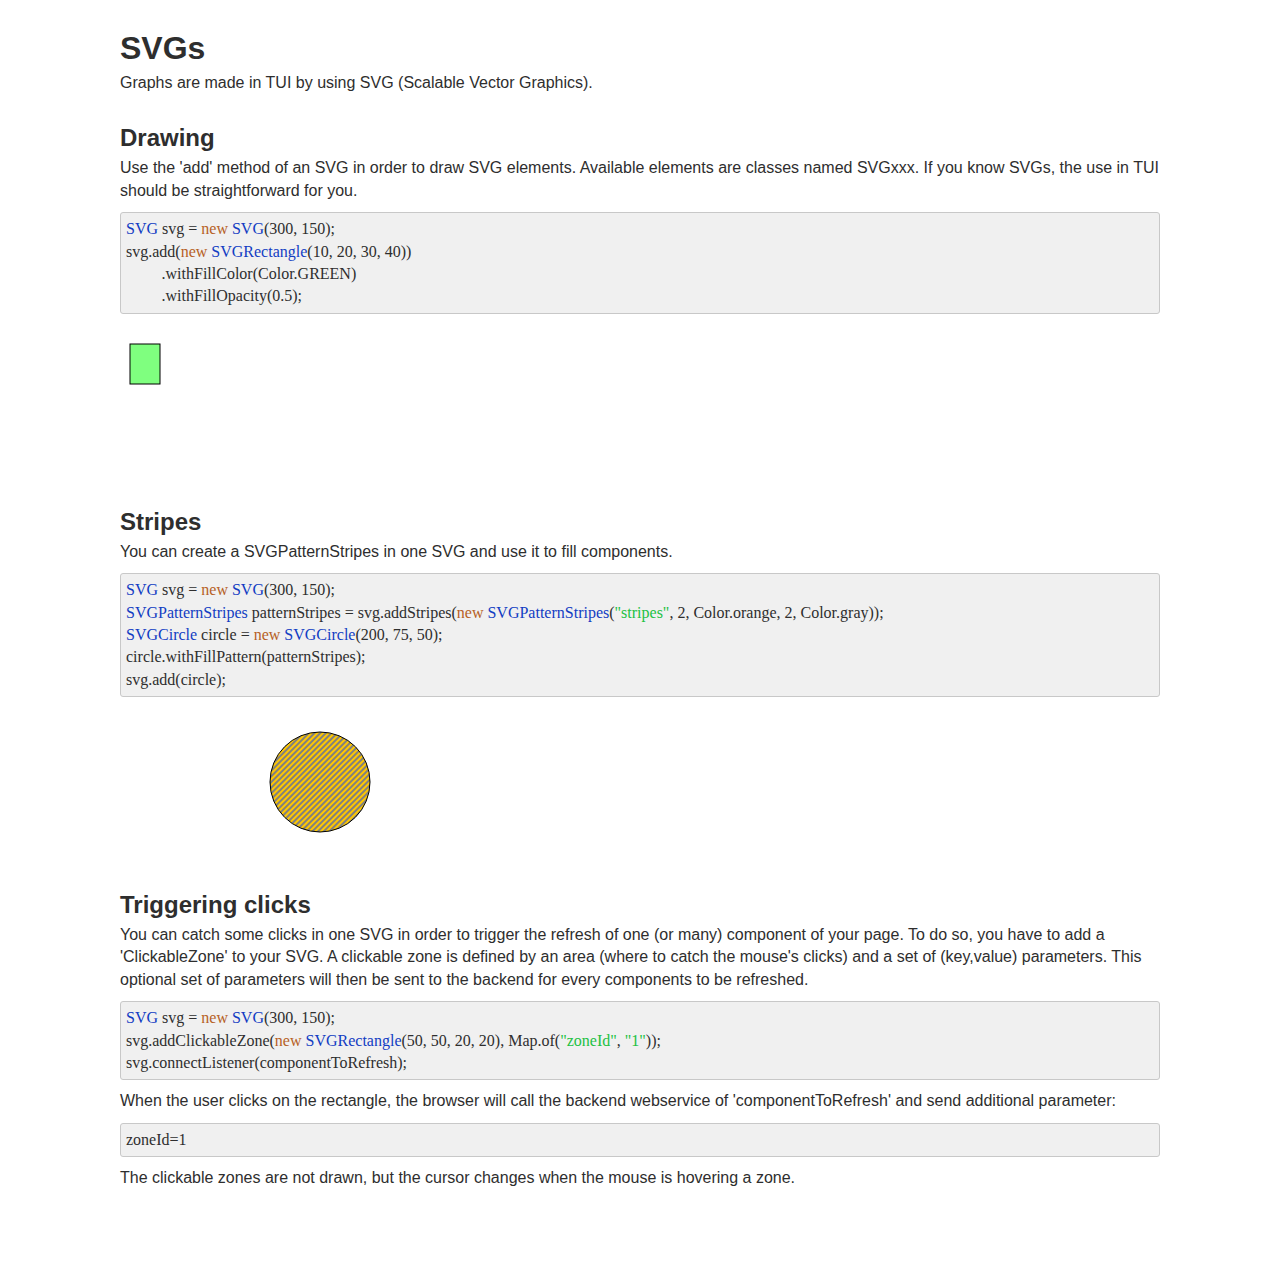
<file: docs/svgs.html>
<!DOCTYPE html><?xml version='1.0' encoding='UTF-8'?><html><head><meta charset="utf-8"/><meta name="viewport" content="width=device-width, initial-scale=1"/><title>SVGs</title><link rel="shortcut icon" href="data:,"/><style>:root{--global-color-background: #ffffff;--global-color-background-contrast: #000000;--global-color-text: #2e2e2e;--global-color-text-contrast: #ffffff;--global-color-border: #b4b4b4;--global-color-border-contrast: #000000;--global-color-action: #00c6fc;--global-color-action-contrast: #000000;--global-color-cancel: #dedede;--global-color-cancel-contrast: #000000;--global-color-delete: #fc2803;--global-color-delete-contrast: #ffffff;--global-color-neutral-state: #e6e6e6;--global-color-neutral-state-contrast: #000000;--global-color-green-state: #1faa3c;--global-color-green-state-contrast: #ffffff;--global-color-red-state: #fc2803;--global-color-red-state-contrast: #ffffff;--global-color-fetch-error: #ffc800;--global-color-fetch-error-contrast: #000000;--table-color-row-hover: #c0f0fc;--table-color-row-hover-contrast: #000000;}* {  }* { color:var(--global-color-text);font-family:Public Sans Web, -apple-system, BlinkMacSystemFont, Segoe UI, Roboto, Helvetica, Arial, sans-serif, Apple Color Emoji, Segoe UI Emoji, Segoe UI Symbol; }body { padding:0px 0px 0px 0px;margin:0px 0px 0px 0px; }h1 { padding:0px 0px 0px 0px;margin:10px 0px 5px 0px; }h1 { font-size:2.000000em; }h1 * { font-size:2.000000em; }h2 { padding:0px 0px 0px 0px;margin:10px 0px 5px 0px; }h2 { font-size:1.500000em; }h2 * { font-size:1.500000em; }h3 { padding:0px 0px 0px 0px;margin:10px 0px 5px 0px; }h3 { font-weight:lighter;font-size:1.200000em; }h3 * { font-weight:lighter;font-size:1.200000em; }h4 { padding:0px 0px 0px 0px;margin:10px 0px 5px 0px; }h4 { font-weight:lighter;font-size:1.100000em;font-style:italic; }h4 * { font-weight:lighter;font-size:1.100000em;font-style:italic; }a { color:var(--global-color-action); }a * { color:var(--global-color-action); }header { background-color:var(--global-color-background);padding:10px 10px 10px 10px;border-width:0px 0px 1px 0px; }header { color:var(--global-color-background-contrast); }header * { color:var(--global-color-background-contrast); }header a { text-decoration:none;text-align:center; }header a * { text-decoration:none;text-align:center; }header button[type='submit'] { background-color:transparent;cursor:pointer;padding:0px 5px 0px 5px;border-style:none; }header button[type='submit'] { text-decoration:underline; }header button[type='submit'] * { text-decoration:underline; }footer { background-color:var(--global-color-background);padding:10px 10px 10px 10px;border-width:1px 0px 0px 0px;height:50px; }footer { color:var(--global-color-background-contrast); }footer * { color:var(--global-color-background-contrast); }section { margin:30px 0px 0px 0px; }section { text-align:left; }section * { text-align:left; }p { padding:0px 0px 0px 0px;margin:0px 0px 10px 0px;page-break-inside:avoid; }p { line-height:1.4;text-align:left; }p * { line-height:1.4;text-align:left; }.loading {	pointer-events: none;	position: relative;}.loading::after {	content: '';	position: absolute;	top: 0;	left: 0;	width: 100%;	height: 100%;	background: rgba(128, 128, 128, 0.4);	z-index: 10;}.loading::before {	content: 'Loading...';	font-size: 0.9em;	color: white;	position: absolute;	top: 50%;	left: 50%;	transform: translate(-50%, -50%);	z-index: 11;}.tui-text {	white-space: pre-wrap;}p button {	width: auto;}.tui-reading-normal-area { /* In NORMAL layout, the width of central area is given. */    width: 70em;}.tui-reading-wide-margin { /* In WIDE layout, the width of margins are given. */   width: 20px;}.tui-align-left {    text-align: left;}.tui-align-right {    text-align: right;    display: flex;	justify-content: end;}.tui-align-center {    text-align: center;    display: flex;	justify-content: center;}.tui-align-stretch {    text-align: justify;    display: flex;	justify-content: space-between;}/* PANEL */.tui-container-panel {	display: block;}.tui-panel-left {    display: flex;    flex-direction: row;	justify-content: start;}.tui-panel-right {    display: flex;    flex-direction: row;	justify-content: end;}.tui-panel-center {    display: flex;    flex-direction: row;	justify-content: center;}.tui-panel-stretch {    display: flex;    flex-direction: row;	justify-content: space-between;}.tui-panel-vertical_top {    display: flex;    flex-direction: column;}.tui-panel-vertical_center {	display: flex;    flex-direction: column;    justify-content: center;}.tui-panel-close-button {	width: auto;	background: none;	padding-left: 5px;	padding-right: 5px;	border: none;	color: var(--global-color-background-contrast);	text-decoration: underline;	cursor: pointer;}.tui-modal-panel > .modal {    max-width: 80%;}/* TABS */.tui-tabnav {    display: flex;    justify-content: left;    align-items: center;}.tui-tablink {    font-size: 1em;    white-space: nowrap;    padding-left: 30px;    padding-right: 30px;    cursor: pointer;    background: none;    border-radius: 0px;    border-left: none;    border-top: none;    border-right: none;    border-bottom: 1px solid var(--global-color-border);}.tui-tablink-active {    border-bottom: 3px solid var(--global-color-action);}/* LAYOUTS */.tui-vertical-spacing-fit {    padding-top: 0px;}.tui-vertical-spacing-compact {    padding-top: 10px;}.tui-vertical-spacing-normal {    padding-top: 20px;}.tui-vertical-spacing-large {    padding-top: 30px;}.tui-horizontal-spacing-fit {    margin-right: 0px;}.tui-horizontal-spacing-compact:not(:last-child) {    margin-right: 10px;}.tui-horizontal-spacing-normal:not(:last-child) {    margin-right: 20px;}.tui-horizontal-spacing-large:not(:last-child) {    margin-right: 30px;}.tui-grid {    display: grid;    width: 100%;    margin: 0px;    padding: 0px;    justify-items: stretch;}.tui-vertical-scroll {    overflow-y: auto;}/* SEARCH */tui-search {	margin: 10px 0px 10px 0px;}.tui-search-input-label {	margin-right: 10px;}.tui-search-input {	display: inline-block;    margin-top: 10px;    margin-right: 10px;    text-align: left;}search>label { /* search's legend */	margin-right: 10px;}search>button {    width: auto; /* overrides the 100% value of button */}search table {	border: none;}search td {	border: none;}/* FORM */tui-form {    margin: 10px 0px 10px 0px;    width: 400px;}fieldset {    border: 1px solid var(--global-color-border);    background: var(--global-color-background);    position: relative;}/* https://www.youtube.com/watch?v=ezP4kbOvs_E */@property --angle {    syntax: "<angle>";    initial-value: 0deg;    inherits: false;}.form-pending::after {    content: '';    position: absolute;    height: 100%;    width: 100%;    top: 50%;    left: 50%;    translate: -50% -50%;    z-index: -1;    padding: 3px;    background-image: conic-gradient(from var(--angle), var(--global-color-background) 0% 50%, var(--global-color-action) 50% 100%);    animation: 1s spin linear infinite;}@keyframes spin {    from {        --angle: 0deg;    }    to {        --angle: 360deg;    }}.tui-form-input {    margin-top: 10px;    text-align: left;}.tui-form-input>label {    display: block;    width: 100%;    text-align: left;    vertical-align: top;}.tui-form-input>input {    width: 100%;    padding-left: 15px;    box-sizing: border-box;}.tui-form-input>.label-checkbox {    display: inline;    width: auto;}.tui-form-input>input[type='checkbox'] {    display: inline;    width: auto;    text-align: left;    margin-left: 15px;}.tui-form-input>textarea {	width: 100%;	box-sizing: border-box;}.tui-form-input-invalid {    border: 2px solid var(--global-color-red-state);}.tui-input-error {    color: red;    font-size: smaller;}.tui-form-footer {    margin-top: 15px;}.tui-form-footer>button {    margin-right: 5px;    width: auto; /* overrides the 100% value of button */}.tui-form-message {    width: 100%;    margin-top: 5px;    margin-bottom: 5px;}.tui-form-message-success {    color: var(--global-color-green-state);}.tui-form-message-error {    color: var(--global-color-red-state);}.tui-form-close-button, .tui-form-reset-button {	background: none;	padding-left: 5px;	padding-right: 5px;	border: none;	color: var(--global-color-background-contrast);	text-decoration: underline;	cursor: pointer;}.tui-form-radio-inline {	display: inline-block;    margin-right: 10px;}.tui-modal-form > .modal {    max-width: 50ch;}.modal::backdrop {    background: var(--global-color-background-contrast);    opacity: .5}button { background-color:var(--global-color-cancel);border-radius:2px;cursor:pointer;padding:5px 20px 5px 20px;width:100%;border-color:var(--global-color-borders);border-width:1px;border-style:solid; }button { color:var(--global-color-cancel-contrast);text-align:center; }button * { color:var(--global-color-cancel-contrast);text-align:center; }button.tui-download-button { background-color:#ffffff;padding:2px 5px 2px 20px;background-repeat:no-repeat;background-size:16px 16px;border-color:#808080;background-image:url("data:image/svg+xml;utf8,<svg xmlns='http://www.w3.org/2000/svg' width='16' height='16'><line x1='10' y1='5' x2='10' y2='15' style='display:inline;stroke:%23000000;stroke-width:1;stroke-opacity:1.00;fill:%23000000;fill-opacity:1.00;'/><line x1='10' y1='15' x2='5' y2='10' style='display:inline;stroke:%23000000;stroke-width:1;stroke-opacity:1.00;fill:%23000000;fill-opacity:1.00;'/><line x1='10' y1='15' x2='15' y2='10' style='display:inline;stroke:%23000000;stroke-width:1;stroke-opacity:1.00;fill:%23000000;fill-opacity:1.00;'/><line x1='5' y1='15' x2='15' y2='15' style='display:inline;stroke:%23000000;stroke-width:2;stroke-opacity:1.00;fill:%23000000;fill-opacity:1.00;'/></svg>");background-position:left center;border-style:solid; }button[type=submit],.tui-modal-form-submit-button,.tui-modal-form-open-button { background-color:var(--global-color-action);border-color:var(--global-color-action);border-style:solid; }button[type=submit],.tui-modal-form-submit-button,.tui-modal-form-open-button { color:var(--global-color-action-contrast); }button[type=submit],.tui-modal-form-submit-button,.tui-modal-form-open-button * { color:var(--global-color-action-contrast); }/* NAV BUTTON */.tui-navbutton {    display: inline;}/* Overriding some style of submit buttons */.tui-navbutton button {	background-color: var(--global-color-cancel);	border: 1px solid var(--global-color-border);	color: var(--global-color-text);}/* TABLE */table {    border-collapse: collapse;    border-radius: 2px;    border: 1px solid var(--global-color-border);    margin: 10px 0px 10px 0px;}th, td {    border: 1px solid var(--global-color-border);;}th {    text-align: center;    padding: 5px 10px 5px 10px;    font-weight: bold;}td {    text-align: left;    padding: 2px 10px 2px 10px;    vertical-align: middle;}.tui-table .tui-hidden-column {    display: none;}.tui-table .tui-hidden-head {    display: none;}.tui-table tr:hover {    background-color: var(--table-color-row-hover);}.tui-tablepicker td {    cursor: pointer;}.tui-table-container {	display: flex;	flex-direction: column;}.tui-table-navigation {    padding-top: 5px;    padding-bottom: 5px;}.tui-table-navigation>button {	margin-right: 5px;	width: auto; /* overrides 100% value for buttons */}/*	SVG*/.tui-svg-clickable {	cursor: pointer;	fill: transparent;}svg text {	font-weight: normal;	font-family: sans-serif, Public Sans Web, -apple-system, BlinkMacSystemFont, Segoe UI, Roboto, Helvetica, Arial, sans-serif, Apple Color Emoji, Segoe UI Emoji, Segoe UI Symbol;	stroke: none;}@media print {	thead {		display: table-header-group;	}	tfoot {		display: table-footer-group;	}}/* FETCH DATA */.fetch-parameters {	display: none;}.fetch-error {    border: 2px solid var(--global-color-fetch-error);}.fetch-error-message {    font-size: 0.7em;    background-color: var(--global-color-fetch-error);    color: var(--global-color-fetch-error-contrast);}</style><script>const SESSION_PARAMS={};const FETCH_TYPE='JSON';/* Copyright (c) 2024, Mathieu Bordas
All rights reserved.

Redistribution and use in source and binary forms, with or without modification, are permitted provided that the following conditions are met:

1- Redistributions of source code must retain the above copyright notice, this list of conditions and the following disclaimer.
2- Redistributions in binary form must reproduce the above copyright notice, this list of conditions and the following disclaimer in the documentation and/or other materials provided with the distribution.
3- Neither the name of the copyright holder nor the names of its contributors may be used to endorse or promote products derived from this software without specific prior written permission.

THIS SOFTWARE IS PROVIDED BY THE COPYRIGHT HOLDERS AND CONTRIBUTORS "AS IS" AND ANY EXPRESS OR IMPLIED WARRANTIES, INCLUDING, BUT NOT LIMITED TO, THE IMPLIED WARRANTIES OF MERCHANTABILITY AND FITNESS FOR A PARTICULAR PURPOSE ARE
DISCLAIMED. IN NO EVENT SHALL THE COPYRIGHT OWNER OR CONTRIBUTORS BE LIABLE FOR ANY DIRECT, INDIRECT, INCIDENTAL, SPECIAL, EXEMPLARY, OR CONSEQUENTIAL DAMAGES (INCLUDING, BUT NOT LIMITED TO, PROCUREMENT OF SUBSTITUTE GOODS OR SERVICES;
LOSS OF USE, DATA, OR PROFITS; OR BUSINESS INTERRUPTION) HOWEVER CAUSED AND ON ANY THEORY OF LIABILITY, WHETHER IN CONTRACT, STRICT LIABILITY, OR TORT (INCLUDING NEGLIGENCE OR OTHERWISE) ARISING IN ANY WAY OUT OF THE USE OF THIS
SOFTWARE, EVEN IF ADVISED OF THE POSSIBILITY OF SUCH DAMAGE.
*/

/*
    Naming the functions
    - instrumentXXX: completes the DOM structure, adds triggers and code.
    - updateXXX: updates the content and the display.
    - refreshXXX: calls the backend in order to get fresh data, then updates and instruments when needed.
*/

"use strict";

function onload() {
    instrumentForms();
    instrumentModalForms();
    instrumentModalPanels();
    instrumentNavButtons();
    instrumentTables();
    instrumentRefreshButtons();
    instrumentSearchForms();
    instrumentSVGs();
}

/*
    Calls the backend web service defined as 'source' in the component's attributes.
    Optional 'data' is a regular Object which contains attributes as (key, value) strings that will be sent as content (HTTP POST).
*/
async function refreshComponent(id, data) {
    const element = document.getElementById(id);
    if(element == null) {
        console.error('refreshComponent: element with id=' + id + ' not found.');
        return;
    }
    addFetchData(element, data); // new data are added to existing
    data = getFetchData(element); // we must get all data
    const component = document.getElementById(id);
    const sourcePath = component.getAttribute('tui-source');
    console.log('refreshing component ' + id + ' with source: ' + sourcePath);

     if(data === undefined) {
         data = new Map();
         Object.entries(SESSION_PARAMS).forEach(([key, value]) => {
            data.set(key, value);
            console.log(`${key}: ${value}`);
         });
     } else {
         for(let key in SESSION_PARAMS) {
            data[key] = SESSION_PARAMS[key];
         }
    }

    var body;
    var headers;

    if(FETCH_TYPE == 'JSON') {
        if(data instanceof Map) {
            body = JSON.stringify(Array.from(data.entries()));
        } else {
            body = JSON.stringify(Array.from(Object.entries(data)));
        }
        headers = { 'Content-Type': 'application/json' };
    } else if(FETCH_TYPE == 'FORM_DATA') {
        body = new FormData();
        for(let key in data) {
            body.append(key, data[key]);
        }
        headers = {};
    }

    element.classList.add('loading');

    fetch(sourcePath, {
            method: 'POST',
            headers: headers,
            body: body,
        })
        .then(response => {
            if(!response.ok) {
                throw new Error(`HTTP error, status = ${response.status}`);
            }
            hideFetchError(component);
            return response.json();
        })
        .then((json) => {
            const type = json['type'];
            if(type == 'paragraph') {
                updateParagraph(component, json);
            } else if(type == 'table' || type == 'tablepicker' || type == 'table-data') {
                updateTable(component, json);
            } else if(type == 'svg') {
                updateSVG(component, json);
            } else if(type == 'grid') {
                updateGrid(component, json);
            } else if(type == 'panel') {
                updatePanel(component, json);
            } else if(type == 'modalpanel') {
                updateModalPanel(component, json);
            } else {
                console.error('element with id=' + id + ' could not be refreshed. Type of received json is not supported: ' + type);
            }
        })
        .catch(error => {
            showFetchError(component, error);
        })
        .finally(() => {
            element.classList.remove('loading');
        });
}

/*
    Links parameters map 'data' to the element so that it will be used to complete the future Ajax requests when refreshing the element.
*/
function addFetchData(element, data) {
    if(typeof element.fetch_data === 'undefined') {
        element.fetch_data = data;
    } else {
         for(let key in data) {
            element.fetch_data[key] = data[key];
        }
    }
}

/*
    Gives the parameters map that are linked to the element. These parameters must be added to any refreshing Ajax request.
*/
function getFetchData(element) {
    const result = {};

    // 1. Session parameters
    for(let key in SESSION_PARAMS) {
        result[key] = SESSION_PARAMS[key];
    }

    // 2. Parameters from the element itself
    const parentElement = element.parentElement;
    if(parentElement != null) {
        if(parentElement.classList.contains('tui-refreshable-container')) {
            const parametersDiv = parentElement.querySelector('.fetch-parameters');
            if(parametersDiv != null) {
                parametersDiv.querySelectorAll('input').forEach(input => {
                    result[input.getAttribute('name')] = input.value;
                });
            }
        }
    }

    // 3. Parameters from previous refreshing requests
    if(typeof element.fetch_data !== 'undefined') {
        for(let key in element.fetch_data) {
            result[key] = element.fetch_data[key];
        }
    }

    return result;
}

function setTextAlignClass(element, textAlign) {
    element.classList.remove('tui-align-left');
    element.classList.remove('tui-align-center');
    element.classList.remove('tui-align-right');
    element.classList.remove('tui-align-stretch');
    element.classList.add('tui-align-' + textAlign.toLowerCase());
}

/*
    idMap (optional) gives some TUID given by backend to be replaced in order to match the frontend current ids.
    This map should be passed to any element that contains other elements.
*/
function createComponent(json, idMap) {
    const type = json['type'];
    var result;
    var elementToBeStyled = null; // is overridden when style must be applied on it instead of result
    if(type == 'panel') {
        if(json['tui-source'] != null) {
            const containedElement = createElementWithContainer('div', 'tui-container-panel');
            updatePanel(containedElement.element, json, idMap);
            result = containedElement.container;
        } else {
            result = document.createElement('div');
            result.classList.add('tui-panel');
            updatePanel(result, json, idMap);
        }
    } else if(type == 'modalpanel') {
        if(json['tui-source'] != null) {
            const containedElement = createElementWithContainer('div', 'tui-container-modalpanel');
            updateModalPanel(containedElement.element, json, idMap);
            result = containedElement.container;
        } else {
            result = document.createElement('div');
            result.classList.add('tui-modal-panel');
            updateModalPanel(result, json, idMap);
        }
    } else if(type == 'table') {
        var tableElement;
        if(json['tui-source'] != null) {
            const containedElement = createElementWithContainer('table', 'tui-table-container');
            result = containedElement.container;
            tableElement = containedElement.element;
        } else {
            result = document.createElement('table');
            tableElement = result;
        }
        tableElement.classList.add('tui-table');
        tableElement.appendChild(document.createElement('thead'));
        tableElement.appendChild(document.createElement('tbody'));
        updateTable(tableElement, json, idMap);
    } else if(type == 'paragraph') {
        if(json['tui-source'] != null) {
            const containedElement = createElementWithContainer('p', 'tui-container-paragraph');
            updateParagraph(containedElement.element, json, idMap);
            result = containedElement.container;
        } else {
            result = document.createElement('p');
            updateParagraph(result, json, idMap);
        }
    } else if(type == 'grid') {
        if(json['tui-source'] != null) {
            const containedElement = createElementWithContainer('div', 'tui-container-grid');
            updateGrid(containedElement.element, json, idMap);
            result = containedElement.container;
        } else {
            result = document.createElement('div');
            result.classList.add('tui-grid');
            updateGrid(result, json, idMap);
        }
    } else if(type == 'svg') {
        if(json['tui-source'] != null) {
            const svgElement = updateSVG(document.createElementNS("http://www.w3.org/2000/svg", "svg"), json);
            const containedElement = createElementWithContainer('svg', 'tui-container-svg', svgElement);
            result = containedElement.container;
        } else {
            result = updateSVG(document.createElementNS("http://www.w3.org/2000/svg", "svg"), json);
        }
    } else if(type == 'section') {
        result = document.createElement('section');
        updateSection(result, json, idMap);
    } else if(type == 'text') {
        result = document.createElement('span');
        result.textContent = json['content'];
    } else if(type == 'list') {
        if(json['isOrdered' == 'true']) {
            result = document.createElement('ol');
        } else {
            result = document.createElement('ul');
        }
        for(var child of json['content']) {
            const childContainer = document.createElement('li');
            const childElement = createComponent(child, idMap);
            childContainer.appendChild(childElement);
            result.appendChild(childContainer);
        }
    } else if(type == 'verticalFlow') {
        result = document.createElement('div');
        result.classList.add('tui-vertical-flow');
        result.classList.add('tui-grid');
        updateVerticalFlow(result, json, idMap);
    } else if(type == 'tabbedFlow') {
        result = document.createElement('div');
        result.classList.add('tui-tabbedflow');
        updateTabbedFlow(result, json, idMap);
    } else if(type == 'verticalScroll') {
        result = document.createElement('div');
        result.classList.add('tui-vertical-scroll');
        updateVerticalScroll(result, json, idMap);
    } else if(type == 'refreshButton') {
        result = document.createElement('div');
        result.classList.add('tui-refresh-button-container');
        Object.entries(json['parameters']).forEach(([key, value]) => {
            const input = document.createElement('input');
            input.setAttribute('type', 'hidden');
            input.setAttribute('name', key);
            input.setAttribute('value', value);
            result.appendChild(input);
        });
        const button = document.createElement('button');
        button.classList.add('tui-refresh-button');
        button.setAttribute('type', 'button');
        button.setAttribute('tui-refresh-listeners', adaptRefreshListeners(json, idMap));
        button.textContent = json['label'];
        result.appendChild(button);
        instrumentRefreshButton(button);
        elementToBeStyled = button;
    } else if (type == 'navbutton') {
        result = document.createElement('form');
        result.classList.add('tui-navbutton');
        result.setAttribute('method', 'POST');
        result.setAttribute('action', json['target']);
        Object.entries(json['parameters']).forEach(([key, value]) => {
            const input = document.createElement('input');
            input.setAttribute('type', 'hidden');
            input.setAttribute('name', key);
            input.setAttribute('value', value);
            result.appendChild(input);
        });
        const button = document.createElement('button');
        button.setAttribute('type', 'submit');
        button.textContent = json['label'];
        result.appendChild(button);
        instrumentNavButton(result);
    } else if (type == 'download_button') {
        result = document.createElement('button');
        result.classList.add('tui-download-button');
        result.textContent = json['label'];
        result.setAttribute('target', json['target']);
        result.setAttribute('downloadName', json['downloadName']);
        Object.entries(json['parameters']).forEach(([key, value]) => {
            const input = document.createElement('input');
            input.setAttribute('type', 'hidden');
            input.setAttribute('name', key);
            input.setAttribute('value', value);
            result.appendChild(input);
        });
        result.setAttribute('onClick', 'downloadFromButton(this)');
    } else if(type == 'navlink') {
        result = document.createElement('a');
        result.classList.add('tui-navlink');
        result.setAttribute('href', json['target']);
        result.textContent = json['label'];
    } else if(type == 'image') {
        result = document.createElement('img');
        result.setAttribute('src', json['source']);
        result.setAttribute('alt', json['text']);
    } else if(type == 'form') {
        result = createForm(json, idMap);
    } else if(type == 'modalform') {
        result = createModalForm(json, idMap);
    } else if(type == 'search_form') {
        result = createSearchForm(json, idMap);
    } else {
        result = null;
    }

    if(elementToBeStyled == null) {
        elementToBeStyled = result;
    }
    if(elementToBeStyled != null && json['style'] != null) {
        var style = '';
        Object.entries(json['style']).forEach(([key, value]) => {
            style += key + ':' + value + ';';
        });
        elementToBeStyled.setAttribute('style', style);
    }

    return result;
}

/*
    Replaces 'idsSeparatedByComa' where ids are found in 'idMap'.
    @param idMap gives: TUID found in fresh json -> TUID in current page's elements
*/
function adaptRefreshListeners(json, idMap) {
    const idsSeparatedByComa = json['refreshListeners'];
    if(idsSeparatedByComa == null) {
        console.warn("Attribute 'refreshListeners' in json of type '" + json['type'] + "'.");
    } else {
        if(idMap == null) {
            return idsSeparatedByComa;
        } else {
            var result = '';
            idsSeparatedByComa.split(",").forEach(function(id, i) {
                if(idMap.has(id)) {
                    result = result + idMap.get(id) + ',';
                } else {
                    result = result + id + ',';
                }
            });
            if(result.endsWith(',')) {
                return result.slice(0, -1);
            } else {
                return result;
            }
        }
    }
}

/*
    @param name The tag name for the contained element to create.
    @param containedElement    optional. When given, it is used as the contained element (then parameter 'name' is not used).
*/
function createElementWithContainer(name, containerClass, containedElement) {
    const containerElement = document.createElement('div');
    containerElement.classList.add('tui-refreshable-container');
    containerElement.classList.add(containerClass);
    const newElement = containedElement == null? document.createElement(name) : containedElement;
    containerElement.append(newElement);

    instrumentWithErrorMessage(containerElement);

    return {container: containerElement, element: newElement};
}

function instrumentWithParameters(container, json) {
    if(json['parameters'] != null) {
        const parametersDiv = document.createElement('div');
        parametersDiv.classList.add('fetch-parameters');
        container.appendChild(parametersDiv);
        appendHiddenInputs(parametersDiv, json['parameters']);
    }
}

/*
    Updates the div that contains the hidden inputs with incoming component's parameters only if they are defined.
    This is called only for refreshable components.
    The parameters' div is a direct child of the container div, and only exists when the component has a source.
*/
function updateParameters(refreshableElement, json) {
    if(json['parameters'] != null) {
        const container = refreshableElement.parentElement;
        if(container != null) {
            let parametersDiv = container.querySelector('.fetch-parameters');
            if(parametersDiv == null) {
                parametersDiv = document.createElement('div');
                parametersDiv.classList.add('fetch-parameters');
                container.appendChild(parametersDiv);
            } else {
                parametersDiv.innerHTML = ''; // Resetting parameters
            }
            appendHiddenInputs(parametersDiv, json['parameters']);
        }
    }
}

function appendHiddenInputs(parametersDiv, jsonMap) {
    for(let name in jsonMap) {
        var value = jsonMap[name];
        const hiddenInput = document.createElement('input');
        hiddenInput.setAttribute('type', 'hidden');
        hiddenInput.setAttribute('name', name);
        hiddenInput.setAttribute('value', value);
        parametersDiv.appendChild(hiddenInput);
    }
}

function instrumentWithErrorMessage(element) {
     const errorMessageElement = document.createElement('div');
     errorMessageElement.setAttribute('class', 'fetch-error-message');
     element.insertBefore(errorMessageElement,element.firstChild);
}

function showFetchError(element, error) {
    const containerElement = element.parentElement;
    containerElement.classList.add('fetch-error');
    const errorDiv = containerElement.querySelectorAll('.fetch-error-message')[0];
    errorDiv.innerText = error.message;
    errorDiv.style.display = 'block';
}

function hideFetchError(element) {
    const containerElement = element.parentElement;
    containerElement.classList.remove('fetch-error');
    const errorDiv = containerElement.querySelectorAll('.fetch-error-message')[0];
    errorDiv.innerText = '';
    errorDiv.style.display = 'none';
}

// GRIDS

function updateGrid(gridElement, json, idMap) {
    const rows = parseInt(json['rows']);
    const columns = parseInt(json['columns']);
    gridElement.style.gridTemplateRows = json['rows-width'];
    gridElement.style.gridTemplateColumns = json['columns-width'];
    gridElement.innerHTML = '';

    for(var row = 0; row < rows; row++) {
        for(var column = 0; column < columns; column++) {
            const childName = '' + row + '_' + column;
            var childElement;
            if(Object.hasOwn(json, childName)) {
                childElement = createComponent(json[childName], idMap);
            } else {
                childElement = document.createElement('p');
            }
            gridElement.appendChild(childElement);
        }
    }

    updateParameters(gridElement, json);
}

// FLOWS

function updateVerticalFlow(flowElement, json, idMap) {
    flowElement.style.placeItems = 'center';
    flowElement.style.gridTemplateRows = 'auto';
    switch(json['width']) {
        case 'MAX': flowElement.style.gridTemplateColumns = '0% 100% 0%'; break;
        case 'WIDE': flowElement.style.gridTemplateColumns = 'min-content 1fr min-content'; break;
        case 'NORMAL': flowElement.style.gridTemplateColumns = '1fr min-content 1fr'; break;
    }
    const preParagraph = document.createElement('p');
    giveMarginReadingProperties(preParagraph, json['width']);
    flowElement.appendChild(preParagraph);
    const flowContainer = document.createElement('div');
    flowElement.appendChild(flowContainer);
    flowContainer.style.display = 'grid';
    flowContainer.style.gridTemplateRows = 'auto';
    for(var child of json['content']) {
        const childContainer = document.createElement('div');
        flowContainer.appendChild(childContainer);
        childContainer.style.textAlign = 'center';
        const childElement = createComponent(child, idMap);
        childContainer.appendChild(childElement);
    }
    const postParagraph = document.createElement('p');
    giveMarginReadingProperties(postParagraph, json['width']);
    flowElement.appendChild(postParagraph);
}

function giveCenterReadingProperties(centerContainer, width) {
    if(width == 'NORMAL') {
        pElement.classList.add('tui-reading-normal-area');
    }
}

function giveMarginReadingProperties(pElement, width) {
    if(width == 'WIDE') {
        pElement.classList.add('tui-reading-wide-margin');
    }
}

function updateVerticalScroll(scrollElement, json, idMap) {
    scrollElement.style.height = '' + json['height_px'] + 'px';
    for(var child of json['content']) {
        const childElement = createComponent(child, idMap);
        scrollElement.appendChild(childElement);
    }
}

// TABS

function updateTabbedFlow(tabbedFlowElement, json, idMap) {
    const tabsNav = document.createElement('div');
    tabbedFlowElement.appendChild(tabsNav);
    tabsNav.classList.add('tui-tabnav');

    var index = 1;
    for(var tab of json['tabs']) {
        const flowTUID = tab['content']['tuid'];
        const flow = createComponent(tab['content'], idMap);
        flow.setAttribute('id', flowTUID);
        flow.style.width = '100%';
        flow.classList.add('tui-tab');
        tabbedFlowElement.appendChild(flow);

        const button = document.createElement('button');
        button.classList.add('tui-tablink');
        tabsNav.appendChild(button);
        if(index == 1) {
            button.classList.add('tui-tablink-active');
            flow.style.display = 'block';
        } else {
            flow.style.display = 'none';
        }
        button.textContent = tab['title'];
        button.onclick = function() {
            selectTab(flowTUID, this);
        };

        index++;
    }
}

function selectTab(tabId, tabLink) {
    const tabs = tabLink
        .parentElement // tabnav
        .parentElement // tabbedFlow element, direct children are: tabsnav and tabs
        .querySelectorAll('.tui-tab');
    tabs.forEach(function(tab, i) {
        tab.style.display = 'none';
    });

    document.getElementById(tabId).style.display = 'block';

    const tabLinks = document.querySelectorAll('.tui-tablink');
    tabLinks.forEach(function(link, i) {
        link.setAttribute('class', 'tui-tablink');
    });
    tabLink.setAttribute('class', 'tui-tablink tui-tablink-active');
}

// PANELS

function updatePanel(panelElement, json, idMap) {
    panelElement.innerHTML = '';
    panelElement.className = ''; // clears classList
    panelElement.classList.add('tui-panel');
    panelElement.classList.add('tui-panel-' + json['align'].toLowerCase());

    const itemSpacingClass =
        json['align'] == 'VERTICAL_TOP' || json['align'] == 'VERTICAL_CENTER' ?
        null : 'tui-horizontal-spacing-' + json['spacing'].toLowerCase();
    if(idMap == null) {
        idMap = new Map();
    }
    idMap.set(json['tuid'].toString(), panelElement.id);
    for(var child of json['content']) {
        const element = createComponent(child, idMap);
        if(element == null) {
            console.error('Unable to create component from type: ' + child['type']);
        } else {
            if(itemSpacingClass != null) {
                element.classList.add(itemSpacingClass);
            }
            panelElement.appendChild(element);
        }
    }

    updateParameters(panelElement, json);
}

function updateModalPanel(panelElement, json) {
    const button = document.createElement('button');
    button.classList.add('tui-modal-panel-open-button');
    button.textContent = json['openButtonLabel'];
    panelElement.appendChild(button);

    const dialog = document.createElement('dialog');
    dialog.classList.add('modal');
    panelElement.appendChild(dialog);

    const flow = document.createElement('div');
    updatePanel(flow, json);
    dialog.appendChild(flow);

    const footer = document.createElement('div');
    footer.classList.add('tui-modalpanel-footer');
    footer.classList.add('tui-panel-right'); // Align.RIGHT
    dialog.appendChild(footer);

    const closeButton = document.createElement('button');
    closeButton.classList.add('tui-panel-close-button');
    closeButton.textContent = 'Close';
    footer.appendChild(closeButton);

    instrumentModalPanel(panelElement);
}

function instrumentModalPanels() {
    const modalPanelElementss = document.querySelectorAll('.tui-modal-panel');
    modalPanelElementss.forEach(function(modalPanelElement, i) {
        instrumentModalPanel(modalPanelElement);
    });
}

function instrumentModalPanel(modalPanelElement) {
    const openButton = modalPanelElement.querySelector('button');

    const dialog = modalPanelElement.querySelector('dialog');
    const panel = dialog.querySelector('div');
    const closeButton = dialog.querySelector('.tui-panel-close-button');

    openButton.addEventListener('click', () => {
        dialog.showModal();
    });
    closeButton.addEventListener('click', () => {
        dialog.close();
    });
}

// SECTIONS

function updateSection(element, json, idMap) {
    var elementForTitle = element;
    var elementForContent = element;
    if(json['disclosureType'] != 'NONE') {
        elementForContent = document.createElement('details');
        result.appendChild(elementForContent);
        if(json['disclosureType'] == 'STARTS_OPENED') {
            elementForContent.setAttribute("open");
        }
        elementForTitle = document.createElement('summary');
        containerNodeForContent.appendChild(elementForTitle);
    }
    if(json['customStyleHeader'] != null) {
        var style = '';
        Object.entries(json['customStyleHeader']).forEach(([key, value]) => {
            style += key + ':' + value + ';';
        });
        elementForTitle.setAttribute('style', style);
    }
    const elementHeader = document.createElement('h' + json['depth']);
    elementForTitle.appendChild(elementHeader);
    elementHeader.textContent = json['title'];
    if(json['disclosureType'] != 'NONE') {
        elementHeader.style.display = 'inline';
    }
    for(var fragment of json['content']) {
        const component = createComponent(fragment, idMap);
        element.appendChild(component);
    }
}

// PARAGRAPHS

function updateParagraph(element, json, idMap) {
    element.innerHTML = '';
    element.className = '';
    element.classList.add('tui-align-' + json['textAlign'].toLowerCase());
    for(var fragment of json['content']) {
        const component = createComponent(fragment, idMap);
        element.appendChild(component);
    }
}

// REFRESH BUTTONS

function instrumentRefreshButtons() {
    const refreshButtons = document.querySelectorAll('.tui-refresh-button');
    refreshButtons.forEach(function(button, i) {
       instrumentRefreshButton(button);
    });
}

function instrumentRefreshButton(buttonElement) {
     buttonElement.addEventListener('click', function() {
        const data = {};
        // Button parameters are inside button's container
        buttonElement.parentElement.querySelectorAll('input').forEach(function(input) {
            data[input.getAttribute('name')] = input.getAttribute('value');
        });
        buttonElement.getAttribute('tui-refresh-listeners').split(",")
        .forEach(function(id, i) {
            refreshComponent(id, data);
        });
    });
}

// SEARCH

function createSearchForm(json, idMap) {
    const formTUID = json['tuid'];

    var result = document.createElement('search');
    result.classList.add('tui-search');
    result.setAttribute('tuid', formTUID);

    // Title
    var label = document.createElement('label');
    label.textContent = json['title'];
    if(json['hideTitle'] == 'true') {
        label.style.display = 'none';
    }
    result.appendChild(label);

    // Fields
    if(json['formDisplayColumns'] != null) {
        const nbColumns = parseInt(json['formDisplayColumns']);
        const tableElement = document.createElement('table');
        result.appendChild(tableElement);
        var rowElement = document.createElement('tr');
        tableElement.appendChild(rowElement);
        var index = 0;
        json['inputs'].forEach(function(input) {
            const cellElement = document.createElement('td');
            rowElement.appendChild(cellElement);
            var inputDiv = createSearchFormInput(result, input, formTUID, 'tui-form-input');
            cellElement.appendChild(inputDiv);

            index = index + 1;
            if(index % nbColumns == 0) {
                rowElement = document.createElement('tr');
                tableElement.appendChild(rowElement);
            }
        });
    } else {
        json['inputs'].forEach(function(input) {
            createSearchFormInput(result, input, formTUID, 'tui-search-input');
        });
    }

    // Parameters
    const parameters = json['parameters'];
    for(let name in parameters) {
        var value = parameters[name];
        const parameterElement = document.createElement('input');
        parameterElement.setAttribute('type', 'hidden');
        parameterElement.setAttribute('name', name);
        parameterElement.setAttribute('value', value);
        result.appendChild(parameterElement);
    }

    // Submit button
    var submitButton = document.createElement('button');
    submitButton.textContent = json['submitLabel'];
    if(json['hideButton'] == 'true') {
        submitButton.style.display = 'none';
    }
    result.appendChild(submitButton);

    if(json['refreshListeners'] != null) {
        result.setAttribute('tui-refresh-listeners', adaptRefreshListeners(json, idMap));
    }

    instrumentSearchForm(result);

    return result;
}

function createSearchFormInput(searchFormElement, jsonInput, searchFormTUID, cssClass) {
    var inputDiv = createFormInput(searchFormElement, jsonInput, searchFormTUID);
    inputDiv.classList.add(cssClass);
    const labelElement = inputDiv.querySelector('label');
    labelElement.classList.add('tui-search-input-label');
    return inputDiv;
}

function instrumentSearchForms() {
    const searchForms = document.querySelectorAll('.tui-search');
    searchForms.forEach(function(searchElement, i) {
        instrumentSearchForm(searchElement);
    });
}

function instrumentSearchForm(searchElement) {
    const button = searchElement.querySelector('button');
    button.addEventListener('click', function() {
        const data = {};
        searchElement.querySelectorAll('input').forEach(function(inputElement) {
            if(inputElement.type == 'radio') {
                if(inputElement.checked) {
                    data[inputElement.name] = inputElement.value;
                }
            } else if(inputElement.type == 'checkbox') {
                if(inputElement.checked) {
                    data[inputElement.name] = 'on';
                } else {
                    data[inputElement.name] = 'off';
                }
            } else {
                if(inputElement.type == 'search' || inputElement.value != '') {
                    data[inputElement.name] = inputElement.value;
                }
            }
        });
        searchElement.getAttribute('tui-refresh-listeners').split(",")
            .forEach(function(id, i) {
                refreshComponent(id, data);
            });
    });

    searchElement.querySelectorAll("input[type='search']").forEach(function(searchInput, i) {
        searchInput.addEventListener('keypress', function(event) {
            if(event.key === 'Enter') {
                event.preventDefault();
                button.click();
            }
        });
    });
}

// FORMS

function createForm(json, idMap) {
    var result = createFormBase(json, idMap); // Global attributes
    result.classList.add('tui-form');

    createFieldSet(result, json, false);
    instrumentForm(result);

    return result;
}

function createModalForm(json, idMap) {
    var result = document.createElement('div');
    result.classList.add('tui-modal-form');

    // Button open
    const buttonOpen = document.createElement('button');
    buttonOpen.classList.add('tui-modal-form-open-button');
    buttonOpen.textContent = json['openButtonLabel'];
    result.appendChild(buttonOpen);

    // Dialog
    const dialog = document.createElement('dialog');
    result.appendChild(dialog);
    dialog.classList.add('modal');

    var form = createFormBase(json, idMap); // Global attributes
    dialog.appendChild(form);
    createFieldSet(form, json, true);

    instrumentModalForm(result);

    return result;
}

function createFormBase(json, idMap) {
    var result = document.createElement('form');
    result.setAttribute('id', json['tuid']);
    instrumentWithErrorMessage(result);
    result.setAttribute('action', json['target']);
    result.setAttribute('method', 'post');
    result.setAttribute('enctype', 'multipart/form-data');
    if(json['opensPageSource'] != null) {
        result.setAttribute('tui-opens-page', json['opensPageSource']);
    }
    if(json['refreshListeners'] != null) {
        result.setAttribute('tui-refresh-listeners', adaptRefreshListeners(json, idMap));
    }
    return result;
}

function createFieldSet(form, json, isModal) {

    const fieldset = document.createElement('fieldset');
    form.appendChild(fieldset);
    const legend = document.createElement('legend');
    legend.textContent = json['title'];
    fieldset.appendChild(legend);
    const inputsDiv = document.createElement('div'); // Inputs are contained in a div that is child of fieldset
    fieldset.appendChild(inputsDiv);
    const formTUID = form.getAttribute('tuid');

    // Fields
    json['inputs'].forEach(function(input) {
        const formInput = createFormInput(inputsDiv, input, formTUID);
        formInput.classList.add('tui-form-input');
        const errorSpan = document.createElement('span');
        errorSpan.classList.add('tui-input-error');
        formInput.appendChild(errorSpan);
    });

    // Hidden parameters
    for(name in json['parameters']) {
        const value = json['parameters'][name];
        createFormHiddenInput(inputsDiv, name, value);
    };

    // Message
    const messageDiv = document.createElement('div');
    messageDiv.setAttribute('id', 'form-message-' + json['tuid']);
    messageDiv.classList.add('tui-form-message');
    messageDiv.textContent = ' ';
    fieldset.appendChild(messageDiv);

    // Footer
    const footerPanelDiv = createElementWithContainer('div', 'tui-container-panel').container;
    fieldset.appendChild(footerPanelDiv);
    footerPanelDiv.classList.add('tui-panel');
    footerPanelDiv.classList.add('tui-panel-right');
    footerPanelDiv.classList.add('tui-form-footer');

    if(isModal) {
        // Button close
        const buttonClose = document.createElement('button');
        buttonClose.setAttribute('type', 'button');
        buttonClose.classList.add('tui-form-close-button');
        buttonClose.textContent = 'Close';
        footerPanelDiv.appendChild(buttonClose);
    }

    // Button reset
    const buttonReset = document.createElement('button');
    buttonReset.setAttribute('type', 'reset');
    buttonReset.classList.add('tui-form-reset-button');
    buttonReset.textContent = 'Reset';
    footerPanelDiv.appendChild(buttonReset);
    // Button submit
    const buttonSubmit = document.createElement('button');
    buttonSubmit.setAttribute('type', 'submit');
    buttonSubmit.textContent = json['submitLabel'];
    footerPanelDiv.appendChild(buttonSubmit);
}

function instrumentForms() {
    const forms = document.querySelectorAll('.tui-form');
    forms.forEach(function(form, i) {
        instrumentForm(form);
    });
}

function instrumentForm(formElement) {
    instrumentWithErrorMessage(formElement);

    const resetButton = formElement.querySelector('.tui-form-reset-button');
    resetButton.addEventListener('click', () => {
        formElement.reset();
        completeFormReset(formElement);
    });

    formElement.addEventListener('submit', e => {
        e.preventDefault();

        const url = formElement.action;
        hideFetchErrorInElement(formElement);
        hideSuccessMessage(formElement);
        startFormPending(formElement);
        fetch(url, {
                method: formElement.method,
                enctype: 'multipart/form-data',
                body: prepareFormData(formElement)
            })
            .then(response => {
                if(!response.ok) {
                    throw new Error(`HTTP error, status = ${response.status}`);
                }
                hideFetchErrorInElement(formElement);
                stopFormPending(formElement);
                return response.json();
            })
            .then((json) => {
                onFormResponse(formElement, json);
            })
            .catch(error => {
                stopFormPending(formElement);
                showFetchErrorInElement(formElement, error)
            });
    })
}

function instrumentModalForms() {
    const modalFormsContainers = document.querySelectorAll('.tui-modal-form');
    modalFormsContainers.forEach(function(formContainer, i) {
        instrumentModalForm(formContainer);
    });
}

function instrumentModalForm(formContainer) {
    const openButton = formContainer.querySelector('button');
    const dialog = formContainer.querySelector('dialog');
    const form = dialog.querySelector('form');
    const closeButton = form.querySelector('.tui-form-close-button');
    const submitButton = form.querySelector('.tui-form-submit-button');

    openButton.addEventListener('click', () => {
        dialog.showModal();
    });
    closeButton.addEventListener('click', () => {
        hideSuccessMessage(form);
        dialog.close();
    });
    form.addEventListener('reset', e => {
        form.reset();
        completeFormReset(form);
    });
    form.addEventListener('submit', e => {
        e.preventDefault();
        const url = form.action;
        hideFetchErrorInElement(form);
        hideSuccessMessage(form);
        startFormPending(form);
        fetch(url, {
                method: form.method,
                enctype: 'multipart/form-data',
                body: prepareFormData(form)
            })
            .then(response => {
                if(!response.ok) {
                    throw new Error(`HTTP error, status = ${response.status}`);
                }
                hideFetchErrorInElement(form);
                stopFormPending(form);
                return response.json();
            })
            .then((json) => {
                onFormResponse(form, json);
            })
            .catch(error => {
                stopFormPending(form);
                showFetchErrorInElement(form, error);
            });
    });
}

/*
    Builds the body to be sent to backend with the following rules:
    - A file input is renamed with prefixed '_file_' so it can be easily detected by the backend.
    - Any other type of input is added without modification
    - Any session parameter is added, but may be overridden by input with same name
*/
function prepareFormData(formElement) {
    const data = new FormData();

    // Session parameters
    for(let key in SESSION_PARAMS) {
        data.append(key, SESSION_PARAMS[key]);
    }

    // Form inputs
    formElement.querySelectorAll('input').forEach(function(inputElement) {
        if(inputElement.type == 'file' && inputElement.files[0] != null) {
            data.append('_file_' + inputElement.name, inputElement.files[0], inputElement.files[0].name);
        } else if(inputElement.type == 'radio') {
            if(inputElement.checked) {
                data.append(inputElement.name, inputElement.value);
            }
        } else if(inputElement.type == 'checkbox') {
            if(inputElement.checked) {
                data.append(inputElement.name, 'on');
            } else {
                data.append(inputElement.name, 'off');
            }
        } else {
            data.append(inputElement.name, inputElement.value);
        }
    });

    // Support for text areas
    formElement.querySelectorAll('textarea').forEach(function(textareaElement) {
        data.append(textareaElement.name, textareaElement.value);
    });

    // Support for select
    formElement.querySelectorAll('select').forEach(function(selectElement) {
        data.append(selectElement.name, selectElement.value);
    });

    return data;
}

function startFormPending(formElement) {
    const fieldset = formElement.querySelector('fieldset');
    fieldset.classList.add('form-pending');
    fieldset.disabled = true;
}

function stopFormPending(formElement) {
    const fieldset = formElement.querySelector('fieldset');
    fieldset.classList.remove('form-pending');
    fieldset.disabled = false;
}

function completeFormReset(formElement) {
    hideSuccessMessage(formElement);
    hideFetchErrorInElement(formElement);
    hideInputsErrors(formElement);
}

function hideInputsErrors(formElement) {
    const fields = formElement.querySelectorAll('input');
    fields.forEach(function (field) {
        field.removeAttribute('title');
        field.classList.remove("tui-form-input-invalid");
        const errorElement = field.parentElement.querySelector('.tui-input-error');
        if(errorElement != null) { // input elements of type radio option do not have an error element.
            errorElement.textContent = '';
        }
    });
}

function onFormResponse(formElement, json) {
    hideFetchErrorInElement(formElement);
    stopFormPending(formElement);

    if(json['status'] == 'ok') {
        hideInputsErrors(formElement);

        // Show success message
        const messageElement = formElement.querySelector('#form-message-' + formElement.id);
        messageElement.classList.remove('tui-form-message-error');
        messageElement.classList.add('tui-form-message-success');
        messageElement.textContent = json['message'];

        if(formElement.hasAttribute('tui-refresh-listeners')) {
            formElement.getAttribute('tui-refresh-listeners').split(",")
                .forEach(function(id, i) {
                    refreshComponent(id);
                })
        }

        if(json['formUpdate'] != null) {
            const formUpdate = json['formUpdate'];
            if(formUpdate['type'] != 'form') {
                console.error('Unexpected type: ' + formUpdate['type']);
            } else {
                formElement.setAttribute('action', formUpdate['target']); // Updating target
                formElement.querySelector("button[type='submit']").textContent = formUpdate['submitLabel']; // Updating submit label

                const fieldset = formElement.querySelector('fieldset');
                const legend = fieldset.querySelector('legend'); // Updating title
                legend.textContent = formUpdate['title'];

                const formTUID = formElement['id'];
                const newInputsDiv = document.createElement('div'); // Inputs are contained in a div that is child of fieldset
                formUpdate['inputs'].forEach(function(input) {
                    const formInput = createFormInput(newInputsDiv, input, formTUID);
                    formInput.classList.add('tui-form-input');
                    const errorSpan = document.createElement('span');
                    errorSpan.classList.add('tui-input-error');
                    formInput.appendChild(errorSpan);
                });
                fieldset.querySelector('div').replaceWith(newInputsDiv);
            }
        } else if(formElement.getAttribute('tui-opens-page') != null) {
            const openForm = document.createElement('form');
            openForm.setAttribute('method', 'POST');
            openForm.setAttribute('action', formElement.getAttribute('tui-opens-page'));
            openForm.setAttribute('target', '_self');
            for(let key in SESSION_PARAMS) {
                const parameterInput = document.createElement('input');
                parameterInput.setAttribute('type', 'hidden');
                parameterInput.setAttribute('name', key);
                parameterInput.setAttribute('value', SESSION_PARAMS[key]);
                openForm.appendChild(parameterInput);
            }
            if(json['parameters'] != null) {
                for(let key in json['parameters']) {
                    const parameterInput = document.createElement('input');
                    parameterInput.setAttribute('type', 'hidden');
                    parameterInput.setAttribute('name', key);
                    parameterInput.setAttribute('value', json['parameters'][key]);
                    openForm.appendChild(parameterInput);
                }
            }
            formElement.appendChild(openForm);
            openForm.submit();
        }
    } else {
        hideInputsErrors(formElement);

        // Show error message
        const messageElement = formElement.querySelector('#form-message-' + formElement.id);
        messageElement.classList.remove('tui-form-message-success');
        messageElement.classList.add('tui-form-message-error');
        messageElement.textContent = json['message'];

        Object.keys(json['errors']).forEach(function(key) {
           const field = formElement.querySelector("[name='" + key + "']");
           field.classList.add("tui-form-input-invalid");
           const errorElement = field.parentElement.querySelector('.tui-input-error');
           errorElement.textContent = json['errors'][key];
        });
    }
}

function createFormHiddenInput(fieldsetElement, name, value) {
    const inputDiv = document.createElement('div');
    fieldsetElement.append(inputDiv);
    const inputElement = document.createElement('input');
    inputElement.setAttribute('type', 'hidden');
    inputElement.setAttribute('name', name);
    inputElement.setAttribute('value', value);
    inputDiv.appendChild(inputElement);
}

function createFormInput(fieldsetElement, json, formTUID) {
    const inputDiv = document.createElement('div');
    fieldsetElement.append(inputDiv);
    const inputId = formTUID + '-' + json['name'];

    const inputLabel = document.createElement('label');
    inputDiv.append(inputLabel);
    inputLabel.setAttribute('for', inputId);
    inputLabel.textContent = json['label'];

    var inputElement = null;
    if(json['type'] == 'textarea') {
        inputElement = document.createElement('textarea');
        if(json['initialValue'] != null) {
            inputElement.textContent = json['initialValue'];
        }
    } else if(json['type'] == 'select') {
        inputElement = document.createElement('select');
        inputElement.setAttribute('name', json['name']);
        Object.entries(json['options']).forEach(([key, value]) => {
            const optionElement = document.createElement('option');
            optionElement.textContent = value;
            optionElement.value = key;
            inputElement.appendChild(optionElement);
        });
    } else {
        inputElement = document.createElement('input');
        inputElement.setAttribute('type', json['type']);
        if(json['initialValue'] != null) {
            inputElement.setAttribute('value', json['initialValue']);
        }

        if(json['type'] == 'checkbox') {
            inputLabel.classList.add('label-checkbox');
            if(json['checked'] == 'true') {
                inputElement.checked = true;
            }
        }
    }

    inputDiv.append(inputElement);
    inputElement.setAttribute('id', inputId);
    inputElement.setAttribute('name', json['name']);
    if(json['placeholder'] != null) {
        inputElement.setAttribute('placeholder', json['placeholder']);
    }

    return inputDiv;
}

function hideSuccessMessage(formElement) {
    const messageElement = formElement.querySelector('#form-message-' + formElement.id);
    messageElement.textContent = ' ';
}

function showFetchErrorInElement(formElement, error) {
    console.log(error);
    formElement.classList.add('fetch-error');
    const errorDiv = formElement.querySelectorAll('.fetch-error-message')[0];
    errorDiv.innerText = error;
    errorDiv.style.display = 'block';
}

function hideFetchErrorInElement(formElement) {
    formElement.classList.remove('fetch-error');
    const errorDiv = formElement.querySelectorAll('.fetch-error-message')[0];
    errorDiv.innerText = '';
    errorDiv.style.display = 'none';
}

// NAV BUTTONS

function instrumentNavButtons() {
    const navbuttons = document.querySelectorAll('.tui-navbutton');
    navbuttons.forEach(function(navbutton, i) {
        instrumentNavButton(navbutton);
    });
}

function instrumentNavButton(element) {
     for(let key in SESSION_PARAMS) {
        const parameterInput = document.createElement('input');
        parameterInput.setAttribute('type', 'hidden');
        parameterInput.setAttribute('name', key);
        parameterInput.setAttribute('value', SESSION_PARAMS[key]);
        element.appendChild(parameterInput);
    }
}

// DOWNLOAD BUTTONS

function downloadFromButton(buttonElement) {
    const url = buttonElement.getAttribute('target');
    const downloadName = buttonElement.getAttribute('downloadName');

    const data = {};
    // Button parameters
    buttonElement.querySelectorAll('input').forEach(function(input) {
        data[input.getAttribute('name')] = input.getAttribute('value');
    });
    // Session parameters
    Object.entries(SESSION_PARAMS).forEach(([key, value]) => {
        data[key] = value;
    });

    // Preparing headers depends on the fetch type
    var body;
    var headers;
    if(FETCH_TYPE == 'JSON') {
        body = JSON.stringify(Array.from(Object.entries(data)));
        headers = { 'Content-Type': 'application/json', };
    } else if(FETCH_TYPE == 'FORM_DATA') {
        body = new FormData();
        for(let key in data) {
            body.append(key, data[key]);
        }
        headers = {};
    }

    fetch(url, {
        method: 'POST',
        headers: headers,
        responseType: 'blob',
        body: body,
    })
    .then(response => {
        if(!response.ok) {
            throw new Error(`HTTP error, status = ${response.status}`);
        }
        return response.blob()
        })
    .then(blob => {
        const volatileLink = document.createElement('a');
        volatileLink.href = window.URL.createObjectURL(blob);
        volatileLink.download = downloadName;
        document.body.appendChild(volatileLink);
        volatileLink.click();
        document.body.removeChild(volatileLink);
    })
    .catch(error => {
        console.error(error);
    });
}

// TABLES

function instrumentTables() {
    const tables = document.querySelectorAll('table.tui-table, table.tui-tablepicker');
    tables.forEach(function(table, i) {
        if(table.hasAttribute('tui-source')) {
            const sourcePath = table.getAttribute('tui-source');

            if(table.hasAttribute('tui-page-size')) {
                const pageSize = parseInt(table.getAttribute('tui-page-size'));
                const tableNavigation = document.createElement('div');
                tableNavigation.classList.add('tui-table-navigation');

                const previousPageButton = document.createElement('button');
                previousPageButton.type = 'button';
                previousPageButton.innerHTML = '<';
                previousPageButton.onclick = function() {
                    const pageNumber = parseInt(table.getAttribute('tui-page-number'));
                    const fetchData = getFetchData(table);
                    fetchData.page_size = pageSize;
                    fetchData.page_number = Math.max(1, pageNumber - 1);
                    refreshComponent(table.id, fetchData);
                };
                tableNavigation.append(previousPageButton);

                const nextPageButton = document.createElement('button');
                nextPageButton.type = 'button';
                nextPageButton.innerHTML = '>';
                nextPageButton.onclick = function() {
                    const pageNumber = parseInt(table.getAttribute('tui-page-number'));
                    const lastPageNumber = parseInt(table.getAttribute('tui-last-page-number'));
                    const fetchData = getFetchData(table);
                    fetchData.page_size = pageSize;
                    fetchData.page_number = Math.min(pageNumber + 1, lastPageNumber);
                    refreshComponent(table.id, fetchData);
                };
                tableNavigation.append(nextPageButton);

                const pageLocationSpan = document.createElement('span');
                tableNavigation.append(pageLocationSpan);

                const tableContainer = table.parentElement;
                tableContainer.append(tableNavigation);

                const tableSize = parseInt(table.getAttribute('tui-table-size'));
                const firstItemNumber = parseInt(table.getAttribute('tui-first-item-number'));
                const lastItemNumber = parseInt(table.getAttribute('tui-last-item-number'));
                updateTableNavigation(table, tableSize, firstItemNumber, lastItemNumber);
            }
        }

        instrumentTablePicker(table);
    });
}

function instrumentTablePicker(tablePickerElement) {

    // Getting optional refresh listeners ids, either from table attributes or in table's container attributes.
    var refreshListenersAttribute = null;
    if(tablePickerElement.hasAttribute('tui-refresh-listeners')) { // table has the attribute
        refreshListenersAttribute = tablePickerElement.getAttribute('tui-refresh-listeners');
    } else {
        var optionalContainerElement = tablePickerElement.parentElement;
        if(optionalContainerElement) { // table is in a container that has the attribute
            refreshListenersAttribute = optionalContainerElement.getAttribute('tui-refresh-listeners');
        }
    }

    if(refreshListenersAttribute != null) {
        const columns = Array.from(tablePickerElement.querySelectorAll("th")).map(cell => cell.textContent);

        for(const row of tablePickerElement.querySelectorAll("tbody tr")) {
            const values = Array.from(row.querySelectorAll("td"))
                .map(td => {
                    if(td.firstElementChild == null) {
                        return td.textContent;
                    } else if(td.firstElementChild.tagName.toUpperCase() == 'SPAN') {
                        return td.firstElementChild.textContent;
                    } else { // Any other UIComponent
                        return null;
                    }
                });

            const data = {};
            var colIndex = 0;
            for(const column of columns) {
                const value = values[colIndex++];
                if(value != null) {
                    data[column] = value;
                }
            }

            row.addEventListener("click", function () {
                refreshListenersAttribute.split(",")
                    .forEach(function(id, i) {
                        refreshComponent(id, data);
                    })
            });
        }
    }
}

/*
    json may be either 'Table' or 'TableData'
*/
async function updateTable(tableElement, json, idMap) {
    var caption = tableElement.getElementsByTagName('caption')[0];
    if(caption == null) {
        caption = document.createElement('caption');
        tableElement.append(caption);
    }
    if(json['title'] != null) {
        caption.textContent = json['title'];
    }
    if(json['hiddenTitle'] == 'true') {
        caption.style.display = 'none';
    }

    const hiddenColumnsIndexes = 'hiddenColumns' in json? json['hiddenColumns'] : [];

    if(json['type'] == 'table') {
        const freshHead = document.createElement('thead');
        const headRow = document.createElement('tr');
        freshHead.append(headRow);
        for(var c = 0; c < json['thead'].length; c++) {
            const cell = json['thead'][c];
            const freshCell = document.createElement("th");
            if(hiddenColumnsIndexes.includes(c)) {
                freshCell.classList.add("tui-hidden-column");
            }
            headRow.append(freshCell);
            freshCell.textContent = cell;
        }
        if(json['hiddenHead'] == 'true') {
            headRow.classList.add('tui-hidden-head');
        }
        tableElement.getElementsByTagName('thead')[0].replaceWith(freshHead);
    }

    const freshBody = document.createElement('tbody');
    for(var r = 0; r < json['tbody'].length; r++) {
        const row = json['tbody'][r];
        const freshRow = document.createElement("tr");
        for(var c = 0; c < row.length; c++) {
            const cell = row[c];
            const freshCell = document.createElement("td");
            if(hiddenColumnsIndexes.includes(c)) {
                freshCell.classList.add("tui-hidden-column");
            }
            freshRow.append(freshCell);
            freshCell.append(createComponent(cell, idMap));
        }
        freshBody.append(freshRow);
    }

    if('pageNumber' in json) {
        tableElement.setAttribute('tui-page-number', json['pageNumber']);
        tableElement.setAttribute('tui-last-page-number', json['lastPageNumber']);
        updateTableNavigation(tableElement, json['tableSize'], json['firstItemNumber'], json['lastItemNumber']);
    }

    tableElement.getElementsByTagName('tbody')[0].replaceWith(freshBody);

    updateParameters(tableElement, json);
    instrumentTablePicker(tableElement.parentElement);
}

function updateTableNavigation(tableElement, tableSize, firstItemNumber, lastItemNumber) {
    tableElement
        .parentElement
        .getElementsByClassName('tui-table-navigation')[0]
        .getElementsByTagName('span')[0]
        .innerText = `${firstItemNumber} - ${lastItemNumber} (${tableSize})`;
}

// SVG

function updateSVG(svgElement, json) {
    const newElement = document.createElementNS("http://www.w3.org/2000/svg", "svg");
    if(svgElement.getAttribute('id') != null) {
        newElement.setAttribute('id', svgElement.getAttribute('id'));
    } else if(json['tuid'] != null){
        newElement.setAttribute('id', json['tuid']);
    }

    if(json['tui-source'] != null) {
        newElement.setAttribute('tui-source', json['tui-source']);
    } else if(svgElement.getAttribute('tui-source') != null) {
        newElement.setAttribute('tui-source', svgElement.getAttribute('tui-source'));
    }

    copySVGAttributes(json, newElement); // Setting attributes given by backend

    const svgContainer = svgElement.parentElement;
    if(svgContainer != null) {
        svgContainer.removeChild(svgElement);
        svgContainer.appendChild(newElement);
    } else {
        svgElement.replaceWith(newElement);
    }

    // Creating SVG components
    const jsonComponents = Array.from(json['components']);
    jsonComponents.forEach(function(jsonComponent, i) {
        const svgComponentElement = createSVGComponent(jsonComponent);
        newElement.appendChild(svgComponentElement);
    });

    const jsonHoveringEntries = Array.from(json['hoveringComponents']);
    jsonHoveringEntries.forEach(function(jsonZoneMap, i) {
        const jsonConnectedComponent = jsonZoneMap['connectedComponent'];
        const connectedComponent = createSVGComponent(jsonConnectedComponent);
        const connectedComponentTUID = jsonConnectedComponent['id'];
        connectedComponent.setAttribute('id', connectedComponentTUID);
        newElement.appendChild(connectedComponent);

        const hoveringArea = createSVGComponent(jsonZoneMap['area']);
        hoveringArea.setAttribute('connectedtuid', connectedComponentTUID);
        hoveringArea.classList.add('tui-svg-hovering');
        newElement.appendChild(hoveringArea);
    });

    instrumentSVG(newElement);

    updateParameters(newElement, json);

    return newElement;
}

function createSVGComponent(json) {
    const resultElement = document.createElementNS("http://www.w3.org/2000/svg", json['type']);
    if(json['type'] == 'g') {
        const jsonComponents = Array.from(json['components']);
        jsonComponents.forEach(function(jsonComponent, i) {
            const svgComponentElement = createSVGComponent(jsonComponent);
            resultElement.appendChild(svgComponentElement);
        });
    }
    copySVGAttributes(json, resultElement);
    return resultElement;
}

function copySVGAttributes(svgJson, svgElement) {
    for(let key in svgJson) {
        if(svgJson.hasOwnProperty(key)) {
            if(key == 'title') {
                const title = document.createElementNS("http://www.w3.org/2000/svg", 'title');
                title.textContent = svgJson[key];
                svgElement.appendChild(title);
            } else if(key == 'innerText') {
                svgElement.textContent = svgJson[key];
            } else if(key != 'type' && key != 'components') {
                svgElement.setAttribute(key, svgJson[key]);
            }
        }
    }
}

function instrumentSVGs() {
    const svgs = document.querySelectorAll('svg');
    svgs.forEach(function(svgElement, i) {
        instrumentSVG(svgElement);
    });
}

function instrumentSVG(svgElement) {
    svgElement.querySelectorAll('.tui-svg-clickable').forEach(function(clickableElement, i) {
        clickableElement.addEventListener("click", onClickSVGZone);
    });

    svgElement.querySelectorAll('.tui-svg-hovering').forEach(function(hoveringElement, i) {
        const connectedElementTUID = hoveringElement.getAttribute('connectedtuid');
        hoveringElement.onmouseover = () => {
            document.getElementById(connectedElementTUID).style.display = "inline";
        };
        hoveringElement.onmouseout = () => {
            document.getElementById(connectedElementTUID).style.display = "none";
        };
    });
}

function onClickSVGZone(event) {
    const clickedElement = event.target;
    const ancestorSGVElement = getAncestorSVG(clickedElement);
    if(ancestorSGVElement == null) {
        console.error("No ancestor SVG found for clicked zone: " + clickedElement);
        return
    }

    const parametersAsString = clickedElement.getAttribute("parameters");
    console.log("parameters: " + parametersAsString);
    const data = {};
    const parameters = JSON.parse(parametersAsString);
    parameters.forEach(parameter => {
        data[parameter.name] = parameter.value;
    });

    ancestorSGVElement.getAttribute('tui-refresh-listeners').split(",")
        .forEach(function(id, i) {
            refreshComponent(id, data);
        });
}

function getAncestorSVG(svgComponentElement) {
    let currentElement = svgComponentElement;
    while(currentElement && currentElement.nodeName.toLowerCase() !== "svg") {
        currentElement = currentElement.parentNode;
    }
    return currentElement;
}
</script></head><body onload="onload()" class="tui-grid" style="grid-template-columns:100%;grid-template-rows:min-content auto min-content;"><main><div class="tui-grid tui-vertical-flow" style="grid-template-columns:minmax(20px,1fr) minmax(65em,1fr) minmax(20px,1fr);grid-template-rows:auto;justify-self:stretch;place-items:center;"><p/><div class="tui-grid" style="grid-template-columns:1fr;"><div class="tui-vertical-spacing-normal" style="text-align:center;"><section style="margin:auto;"><h1>SVGs</h1><p class="tui-align-left"><span class="tui-text">Graphs are made in TUI by using SVG (Scalable Vector Graphics).</span></p><section><h2>Drawing</h2><p class="tui-align-left"><span class="tui-text">Use the 'add' method of an SVG in order to draw SVG elements. Available elements are classes named SVGxxx. If you know SVGs, the use in TUI should be straightforward for you.</span></p><p class="tui-align-left" style="background-color:#f0f0f0;border-color:#c8c8c8;border-radius:3px;border-style:solid;border-width:1px;padding:5px 5px 5px 5px;page-break-inside:avoid;"><span class="tui-text" style="color:#123dc3;font-family:Consolas;line-height:1.4;">SVG</span><span class="tui-text" style="font-family:Consolas;line-height:1.4;"> </span><span class="tui-text" style="font-family:Consolas;line-height:1.4;">svg</span><span class="tui-text" style="font-family:Consolas;line-height:1.4;"> = </span><span class="tui-text" style="color:#b66025;font-family:Consolas;line-height:1.4;">new</span><span class="tui-text" style="font-family:Consolas;line-height:1.4;"> </span><span class="tui-text" style="color:#123dc3;font-family:Consolas;line-height:1.4;">SVG</span><span class="tui-text" style="font-family:Consolas;line-height:1.4;">(</span><span class="tui-text" style="font-family:Consolas;line-height:1.4;">300</span><span class="tui-text" style="font-family:Consolas;line-height:1.4;">, </span><span class="tui-text" style="font-family:Consolas;line-height:1.4;">150</span><span class="tui-text" style="font-family:Consolas;line-height:1.4;">);<br/></span><span class="tui-text" style="font-family:Consolas;line-height:1.4;">svg</span><span class="tui-text" style="font-family:Consolas;line-height:1.4;">.</span><span class="tui-text" style="font-family:Consolas;line-height:1.4;">add</span><span class="tui-text" style="font-family:Consolas;line-height:1.4;">(</span><span class="tui-text" style="color:#b66025;font-family:Consolas;line-height:1.4;">new</span><span class="tui-text" style="font-family:Consolas;line-height:1.4;"> </span><span class="tui-text" style="color:#123dc3;font-family:Consolas;line-height:1.4;">SVGRectangle</span><span class="tui-text" style="font-family:Consolas;line-height:1.4;">(</span><span class="tui-text" style="font-family:Consolas;line-height:1.4;">10</span><span class="tui-text" style="font-family:Consolas;line-height:1.4;">, </span><span class="tui-text" style="font-family:Consolas;line-height:1.4;">20</span><span class="tui-text" style="font-family:Consolas;line-height:1.4;">, </span><span class="tui-text" style="font-family:Consolas;line-height:1.4;">30</span><span class="tui-text" style="font-family:Consolas;line-height:1.4;">, </span><span class="tui-text" style="font-family:Consolas;line-height:1.4;">40</span><span class="tui-text" style="font-family:Consolas;line-height:1.4;">))<br/>	.</span><span class="tui-text" style="font-family:Consolas;line-height:1.4;">withFillColor</span><span class="tui-text" style="font-family:Consolas;line-height:1.4;">(</span><span class="tui-text" style="font-family:Consolas;line-height:1.4;">Color</span><span class="tui-text" style="font-family:Consolas;line-height:1.4;">.</span><span class="tui-text" style="font-family:Consolas;line-height:1.4;">GREEN</span><span class="tui-text" style="font-family:Consolas;line-height:1.4;">)<br/>	.</span><span class="tui-text" style="font-family:Consolas;line-height:1.4;">withFillOpacity</span><span class="tui-text" style="font-family:Consolas;line-height:1.4;">(</span><span class="tui-text" style="font-family:Consolas;line-height:1.4;">0</span><span class="tui-text" style="font-family:Consolas;line-height:1.4;">.</span><span class="tui-text" style="font-family:Consolas;line-height:1.4;">5</span><span class="tui-text" style="font-family:Consolas;line-height:1.4;">);</span></p><svg width="300" height="150"><rect x="10" y="20" width="30" height="40" rx="0" ry="0" style="display:inline;stroke:#000000;stroke-width:1;stroke-opacity:1.00;fill:#00ff00;fill-opacity:0.50;"/></svg></section><section><h2>Stripes</h2><p class="tui-align-left"><span class="tui-text">You can create a SVGPatternStripes in one SVG and use it to fill components.</span></p><p class="tui-align-left" style="background-color:#f0f0f0;border-color:#c8c8c8;border-radius:3px;border-style:solid;border-width:1px;padding:5px 5px 5px 5px;page-break-inside:avoid;"><span class="tui-text" style="color:#123dc3;font-family:Consolas;line-height:1.4;">SVG</span><span class="tui-text" style="font-family:Consolas;line-height:1.4;"> </span><span class="tui-text" style="font-family:Consolas;line-height:1.4;">svg</span><span class="tui-text" style="font-family:Consolas;line-height:1.4;"> = </span><span class="tui-text" style="color:#b66025;font-family:Consolas;line-height:1.4;">new</span><span class="tui-text" style="font-family:Consolas;line-height:1.4;"> </span><span class="tui-text" style="color:#123dc3;font-family:Consolas;line-height:1.4;">SVG</span><span class="tui-text" style="font-family:Consolas;line-height:1.4;">(</span><span class="tui-text" style="font-family:Consolas;line-height:1.4;">300</span><span class="tui-text" style="font-family:Consolas;line-height:1.4;">, </span><span class="tui-text" style="font-family:Consolas;line-height:1.4;">150</span><span class="tui-text" style="font-family:Consolas;line-height:1.4;">);<br/></span><span class="tui-text" style="color:#123dc3;font-family:Consolas;line-height:1.4;">SVGPatternStripes</span><span class="tui-text" style="font-family:Consolas;line-height:1.4;"> </span><span class="tui-text" style="font-family:Consolas;line-height:1.4;">patternStripes</span><span class="tui-text" style="font-family:Consolas;line-height:1.4;"> = </span><span class="tui-text" style="font-family:Consolas;line-height:1.4;">svg</span><span class="tui-text" style="font-family:Consolas;line-height:1.4;">.</span><span class="tui-text" style="font-family:Consolas;line-height:1.4;">addStripes</span><span class="tui-text" style="font-family:Consolas;line-height:1.4;">(</span><span class="tui-text" style="color:#b66025;font-family:Consolas;line-height:1.4;">new</span><span class="tui-text" style="font-family:Consolas;line-height:1.4;"> </span><span class="tui-text" style="color:#123dc3;font-family:Consolas;line-height:1.4;">SVGPatternStripes</span><span class="tui-text" style="font-family:Consolas;line-height:1.4;">(</span><span class="tui-text" style="color:#22c143;font-family:Consolas;line-height:1.4;">"stripes"</span><span class="tui-text" style="font-family:Consolas;line-height:1.4;">, </span><span class="tui-text" style="font-family:Consolas;line-height:1.4;">2</span><span class="tui-text" style="font-family:Consolas;line-height:1.4;">, </span><span class="tui-text" style="font-family:Consolas;line-height:1.4;">Color</span><span class="tui-text" style="font-family:Consolas;line-height:1.4;">.</span><span class="tui-text" style="font-family:Consolas;line-height:1.4;">orange</span><span class="tui-text" style="font-family:Consolas;line-height:1.4;">, </span><span class="tui-text" style="font-family:Consolas;line-height:1.4;">2</span><span class="tui-text" style="font-family:Consolas;line-height:1.4;">, </span><span class="tui-text" style="font-family:Consolas;line-height:1.4;">Color</span><span class="tui-text" style="font-family:Consolas;line-height:1.4;">.</span><span class="tui-text" style="font-family:Consolas;line-height:1.4;">gray</span><span class="tui-text" style="font-family:Consolas;line-height:1.4;">));<br/></span><span class="tui-text" style="color:#123dc3;font-family:Consolas;line-height:1.4;">SVGCircle</span><span class="tui-text" style="font-family:Consolas;line-height:1.4;"> </span><span class="tui-text" style="font-family:Consolas;line-height:1.4;">circle</span><span class="tui-text" style="font-family:Consolas;line-height:1.4;"> = </span><span class="tui-text" style="color:#b66025;font-family:Consolas;line-height:1.4;">new</span><span class="tui-text" style="font-family:Consolas;line-height:1.4;"> </span><span class="tui-text" style="color:#123dc3;font-family:Consolas;line-height:1.4;">SVGCircle</span><span class="tui-text" style="font-family:Consolas;line-height:1.4;">(</span><span class="tui-text" style="font-family:Consolas;line-height:1.4;">200</span><span class="tui-text" style="font-family:Consolas;line-height:1.4;">, </span><span class="tui-text" style="font-family:Consolas;line-height:1.4;">75</span><span class="tui-text" style="font-family:Consolas;line-height:1.4;">, </span><span class="tui-text" style="font-family:Consolas;line-height:1.4;">50</span><span class="tui-text" style="font-family:Consolas;line-height:1.4;">);<br/></span><span class="tui-text" style="font-family:Consolas;line-height:1.4;">circle</span><span class="tui-text" style="font-family:Consolas;line-height:1.4;">.</span><span class="tui-text" style="font-family:Consolas;line-height:1.4;">withFillPattern</span><span class="tui-text" style="font-family:Consolas;line-height:1.4;">(</span><span class="tui-text" style="font-family:Consolas;line-height:1.4;">patternStripes</span><span class="tui-text" style="font-family:Consolas;line-height:1.4;">);<br/></span><span class="tui-text" style="font-family:Consolas;line-height:1.4;">svg</span><span class="tui-text" style="font-family:Consolas;line-height:1.4;">.</span><span class="tui-text" style="font-family:Consolas;line-height:1.4;">add</span><span class="tui-text" style="font-family:Consolas;line-height:1.4;">(</span><span class="tui-text" style="font-family:Consolas;line-height:1.4;">circle</span><span class="tui-text" style="font-family:Consolas;line-height:1.4;">);</span></p><svg width="300" height="150"><defs><pattern id="stripes" patternUnits="userSpaceOnUse" width="4" height="4" patternTransform="rotate(45)"><rect x="0" y="0" width="4" height="4" rx="0" ry="0" style="display:inline;stroke:#000000;stroke-width:1;stroke-opacity:0.00;fill:#808080;fill-opacity:1.00;"/><line x1="2" y1="0" x2="2" y2="4" style="display:inline;stroke:#ffc800;stroke-width:2;stroke-opacity:1.00;fill:#000000;fill-opacity:1.00;"/></pattern></defs><circle cx="200" cy="75" r="50" style="display:inline;stroke:#000000;stroke-width:1;stroke-opacity:1.00;fill:url(#stripes);fill-opacity:1.00;"/></svg></section><section><h2>Triggering clicks</h2><p class="tui-align-left"><span class="tui-text">You can catch some clicks in one SVG in order to trigger the refresh of one (or many) component of your page. To do so, you have to add a 'ClickableZone' to your SVG. A clickable zone is defined by an area (where to catch the mouse's clicks) and a set of (key,value) parameters. This optional set of parameters will then be sent to the backend for every components to be refreshed.</span></p><p class="tui-align-left" style="background-color:#f0f0f0;border-color:#c8c8c8;border-radius:3px;border-style:solid;border-width:1px;padding:5px 5px 5px 5px;page-break-inside:avoid;"><span class="tui-text" style="color:#123dc3;font-family:Consolas;line-height:1.4;">SVG</span><span class="tui-text" style="font-family:Consolas;line-height:1.4;"> </span><span class="tui-text" style="font-family:Consolas;line-height:1.4;">svg</span><span class="tui-text" style="font-family:Consolas;line-height:1.4;"> = </span><span class="tui-text" style="color:#b66025;font-family:Consolas;line-height:1.4;">new</span><span class="tui-text" style="font-family:Consolas;line-height:1.4;"> </span><span class="tui-text" style="color:#123dc3;font-family:Consolas;line-height:1.4;">SVG</span><span class="tui-text" style="font-family:Consolas;line-height:1.4;">(</span><span class="tui-text" style="font-family:Consolas;line-height:1.4;">300</span><span class="tui-text" style="font-family:Consolas;line-height:1.4;">, </span><span class="tui-text" style="font-family:Consolas;line-height:1.4;">150</span><span class="tui-text" style="font-family:Consolas;line-height:1.4;">);<br/></span><span class="tui-text" style="font-family:Consolas;line-height:1.4;">svg</span><span class="tui-text" style="font-family:Consolas;line-height:1.4;">.</span><span class="tui-text" style="font-family:Consolas;line-height:1.4;">addClickableZone</span><span class="tui-text" style="font-family:Consolas;line-height:1.4;">(</span><span class="tui-text" style="color:#b66025;font-family:Consolas;line-height:1.4;">new</span><span class="tui-text" style="font-family:Consolas;line-height:1.4;"> </span><span class="tui-text" style="color:#123dc3;font-family:Consolas;line-height:1.4;">SVGRectangle</span><span class="tui-text" style="font-family:Consolas;line-height:1.4;">(</span><span class="tui-text" style="font-family:Consolas;line-height:1.4;">50</span><span class="tui-text" style="font-family:Consolas;line-height:1.4;">, </span><span class="tui-text" style="font-family:Consolas;line-height:1.4;">50</span><span class="tui-text" style="font-family:Consolas;line-height:1.4;">, </span><span class="tui-text" style="font-family:Consolas;line-height:1.4;">20</span><span class="tui-text" style="font-family:Consolas;line-height:1.4;">, </span><span class="tui-text" style="font-family:Consolas;line-height:1.4;">20</span><span class="tui-text" style="font-family:Consolas;line-height:1.4;">), </span><span class="tui-text" style="font-family:Consolas;line-height:1.4;">Map</span><span class="tui-text" style="font-family:Consolas;line-height:1.4;">.</span><span class="tui-text" style="font-family:Consolas;line-height:1.4;">of</span><span class="tui-text" style="font-family:Consolas;line-height:1.4;">(</span><span class="tui-text" style="color:#22c143;font-family:Consolas;line-height:1.4;">"zoneId"</span><span class="tui-text" style="font-family:Consolas;line-height:1.4;">, </span><span class="tui-text" style="color:#22c143;font-family:Consolas;line-height:1.4;">"1"</span><span class="tui-text" style="font-family:Consolas;line-height:1.4;">));<br/></span><span class="tui-text" style="font-family:Consolas;line-height:1.4;">svg</span><span class="tui-text" style="font-family:Consolas;line-height:1.4;">.</span><span class="tui-text" style="font-family:Consolas;line-height:1.4;">connectListener</span><span class="tui-text" style="font-family:Consolas;line-height:1.4;">(</span><span class="tui-text" style="font-family:Consolas;line-height:1.4;">componentToRefresh</span><span class="tui-text" style="font-family:Consolas;line-height:1.4;">);</span></p><p class="tui-align-left"><span class="tui-text">When the user clicks on the rectangle, the browser will call the backend webservice of 'componentToRefresh' and send additional parameter:</span></p><p class="tui-align-left" style="background-color:#f0f0f0;border-color:#c8c8c8;border-radius:3px;border-style:solid;border-width:1px;padding:5px 5px 5px 5px;page-break-inside:avoid;"><span class="tui-text" style="font-family:Consolas;line-height:1.4;">zoneId</span><span class="tui-text" style="font-family:Consolas;line-height:1.4;">=</span><span class="tui-text" style="font-family:Consolas;line-height:1.4;">1</span></p><p class="tui-align-left"><span class="tui-text">The clickable zones are not drawn, but the cursor changes when the mouse is hovering a zone.</span></p></section></section></div></div><p/></div></main><footer><div class="tui-panel tui-panel-left"></div></footer></body></html>
</file>
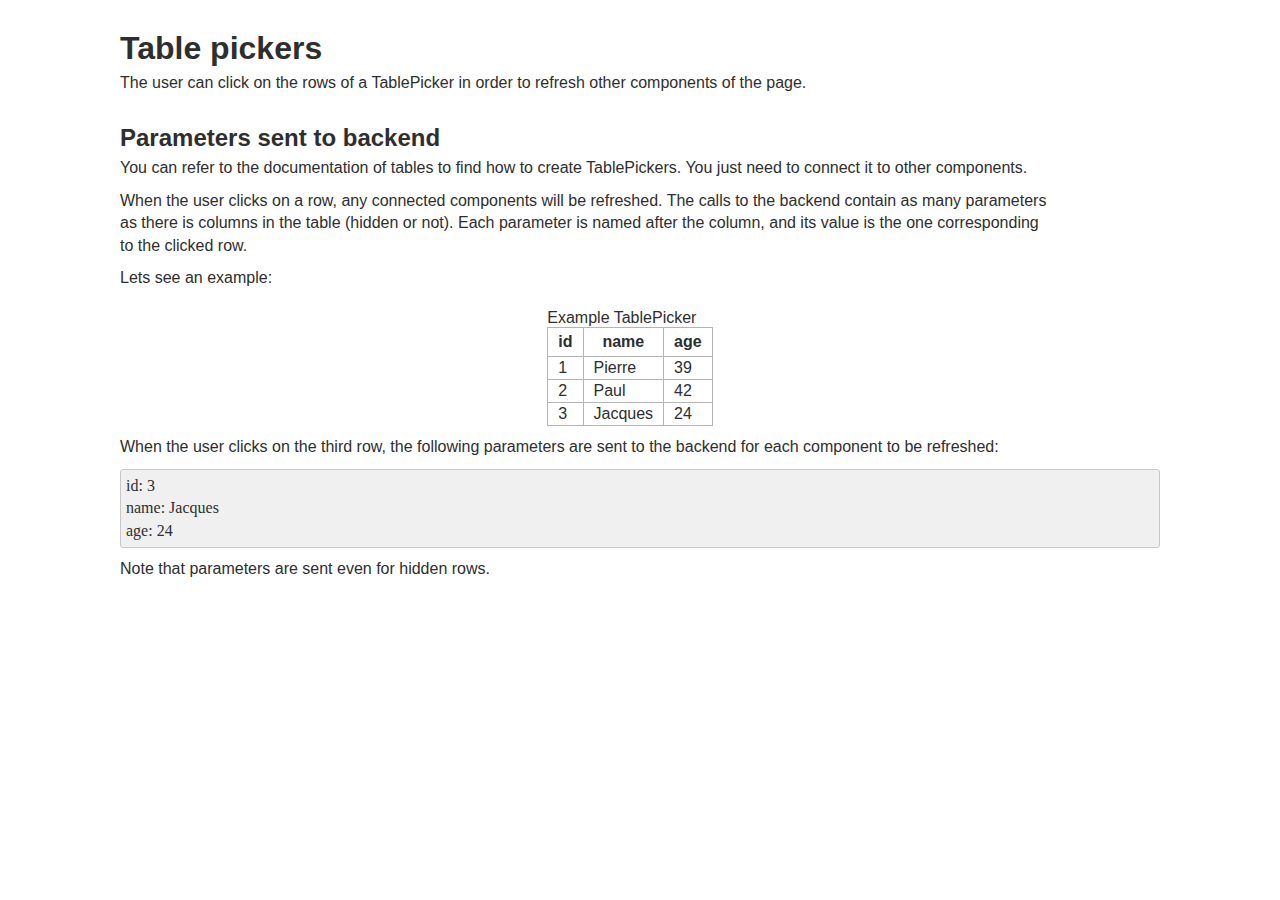
<file: docs/tablepickers.html>
<!DOCTYPE html><?xml version='1.0' encoding='UTF-8'?><html><head><meta charset="utf-8"/><meta name="viewport" content="width=device-width, initial-scale=1"/><title>TablePickers</title><style>:root{--global-color-background: #ffffff;--global-color-background-contrast: #000000;--global-color-text: #2e2e2e;--global-color-text-contrast: #ffffff;--global-color-border: #b4b4b4;--global-color-border-contrast: #000000;--global-color-action: #00c6fc;--global-color-action-contrast: #000000;--global-color-cancel: #dedede;--global-color-cancel-contrast: #000000;--global-color-delete: #fc2803;--global-color-delete-contrast: #ffffff;--global-color-neutral-state: #e6e6e6;--global-color-neutral-state-contrast: #000000;--global-color-green-state: #73fa46;--global-color-green-state-contrast: #000000;--global-color-red-state: #fc2803;--global-color-red-state-contrast: #ffffff;--global-color-fetch-error: #ffc800;--global-color-fetch-error-contrast: #000000;--table-color-row-hover: #c0f0fc;--table-color-row-hover-contrast: #000000;}* {  }* { color:var(--global-color-text);font-family:Public Sans Web, -apple-system, BlinkMacSystemFont, Segoe UI, Roboto, Helvetica, Arial, sans-serif, Apple Color Emoji, Segoe UI Emoji, Segoe UI Symbol; }body { padding:0px 0px 0px 0px;margin:0px 0px 0px 0px; }h1 { padding:0px 0px 0px 0px;margin:10px 0px 5px 0px; }h1 { font-size:2.000000em; }h1 * { font-size:2.000000em; }h2 { padding:0px 0px 0px 0px;margin:10px 0px 5px 0px; }h2 { font-size:1.500000em; }h2 * { font-size:1.500000em; }h3 { padding:0px 0px 0px 0px;margin:10px 0px 5px 0px; }h3 { font-weight:lighter;font-size:1.200000em; }h3 * { font-weight:lighter;font-size:1.200000em; }h4 { padding:0px 0px 0px 0px;margin:10px 0px 5px 0px; }h4 { font-weight:lighter;font-size:1.100000em;font-style:italic; }h4 * { font-weight:lighter;font-size:1.100000em;font-style:italic; }a { color:var(--global-color-action); }a * { color:var(--global-color-action); }header { background-color:var(--global-color-background);padding:10px 10px 10px 10px;border-width:0px 0px 1px 0px; }header { color:var(--global-color-background-contrast); }header * { color:var(--global-color-background-contrast); }header a { text-decoration:none;text-align:center; }header a * { text-decoration:none;text-align:center; }header button[type='submit'] { background-color:transparent;cursor:pointer;padding:0px 5px 0px 5px;border-style:none; }header button[type='submit'] { text-decoration:underline; }header button[type='submit'] * { text-decoration:underline; }footer { background-color:var(--global-color-background);padding:10px 10px 10px 10px;border-width:1px 0px 0px 0px;height:50px; }footer { color:var(--global-color-background-contrast); }footer * { color:var(--global-color-background-contrast); }section { margin:30px 0px 0px 0px; }section { text-align:left; }section * { text-align:left; }p { padding:0px 0px 0px 0px;margin:0px 0px 10px 0px; }p { line-height:1.4;text-align:left; }p * { line-height:1.4;text-align:left; }.tui-border-on {    border: 1px solid var(--global-color-border);}.tui-reading-normal-area { /* In NORMAL layout, the width of central area is given. */    width: 70em;}.tui-reading-wide-margin { /* In WIDE layout, the width of margins are given. */   width: 20px;}.tui-align-left {    text-align: left;}.tui-align-right {    text-align: right;    display: flex;	justify-content: end;}.tui-align-center {    text-align: center;    display: flex;	justify-content: center;}.tui-align-stretch {    text-align: justify;    display: flex;	justify-content: space-between;}/* PANEL */.tui-container-panel {	display: block;}.tui-panel-left {    display: flex;    flex-direction: row;	justify-content: start;}.tui-panel-right {    display: flex;    flex-direction: row;	justify-content: end;}.tui-panel-center {    display: flex;    flex-direction: row;	justify-content: center;}.tui-panel-stretch {    display: flex;    flex-direction: row;	justify-content: space-between;}.tui-panel-vertical {    display: flex;    flex-direction: column;}/* TABS */.tui-tabnav {    display: flex;    justify-content: left;    align-items: center;}.tui-tablink {    font-size: 1em;    white-space: nowrap;    padding-left: 30px;    padding-right: 30px;    cursor: pointer;    background: none;    border-radius: 0px;    border-left: none;    border-top: none;    border-right: none;    border-bottom: 1px solid var(--global-color-border);}.tui-tablink-active {    border-bottom: 3px solid var(--global-color-action);}/* LAYOUTS */.tui-vertical-spacing-fit {    padding-top: 0px;}.tui-vertical-spacing-compact {    padding-top: 10px;}.tui-vertical-spacing-normal {    padding-top: 20px;}.tui-vertical-spacing-large {    padding-top: 30px;}.tui-horizontal-spacing-fit {    margin-right: 0px;}.tui-horizontal-spacing-compact {    margin-right: 10px;}.tui-horizontal-spacing-normal {    margin-right: 20px;}.tui-horizontal-spacing-large {    margin-right: 30px;}.tui-grid {    display: grid;    width: 100%;    margin: 0px;    padding: 0px;    justify-items: stretch;}.tui-vertical-scroll {    overflow-y: auto;}/* SEARCH */tui-search {	margin: 10px 0px 10px 0px;}.tui-search-input {	display: inline-block;    margin-top: 10px;    text-align: left;}search>label {	margin-right: 10px;}search>button {    width: auto; /* overrides the 100% value of button */}/* FORM */tui-form {    margin: 10px 0px 10px 0px;    width: 400px;}fieldset {    border: 1px solid var(--global-color-border);    background: var(--global-color-background);    position: relative;}/* https://www.youtube.com/watch?v=ezP4kbOvs_E */@property --angle {    syntax: "<angle>";    initial-value: 0deg;    inherits: false;}.form-pending::after {    content: '';    position: absolute;    height: 100%;    width: 100%;    top: 50%;    left: 50%;    translate: -50% -50%;    z-index: -1;    padding: 3px;    background-image: conic-gradient(from var(--angle), var(--global-color-background) 0% 50%, var(--global-color-action) 50% 100%);    animation: 1s spin linear infinite;}@keyframes spin {    from {        --angle: 0deg;    }    to {        --angle: 360deg;    }}.tui-form-input {    margin-top: 10px;    text-align: left;}.tui-form-input>label {    display: block;    width: 100%;    text-align: left;    vertical-align: top;}.tui-form-input>input {    width: 100%;    padding-left: 15px;    box-sizing: border-box;}.tui-form-input>.label-checkbox {    display: inline;    width: auto;}.tui-form-input>input[type='checkbox'] {    display: inline;    width: auto;    text-align: left;    margin-left: 15px;}.tui-form-input-invalid {    border: 2px solid var(--global-color-red-state);}.tui-input-error {    color: red;    font-size: smaller;}.tui-form-footer {    margin-top: 15px;}.tui-form-footer>button {    margin-right: 5px;    width: auto; /* overrides the 100% value of button */}.tui-form-message {    margin-top: 5px;    margin-bottom: 5px;}.tui-form-close-button, .tui-form-reset-button {	background: none;	padding-left: 5px;	padding-right: 5px;	border: none;	color: var(--global-color-background-contrast);	text-decoration: underline;	cursor: pointer;}.tui-form-radio-inline {	display: inline-block;     margin-right: 10px;}.modal {    max-width: 50ch;}.modal::backdrop {    background: var(--global-color-background-contrast);    opacity: .5}button { background-color:var(--global-color-cancel);border-radius:2px;cursor:pointer;padding:5px 20px 5px 20px;width:100%;border-color:var(--global-color-borders);border-width:1px;border-style:solid; }button { color:var(--global-color-cancel-contrast);text-align:center; }button * { color:var(--global-color-cancel-contrast);text-align:center; }button[type=submit],.tui-modal-form-submit-button,.tui-modal-form-open-button { background-color:var(--global-color-action);border-color:var(--global-color-action);border-style:solid; }button[type=submit],.tui-modal-form-submit-button,.tui-modal-form-open-button { color:var(--global-color-action-contrast); }button[type=submit],.tui-modal-form-submit-button,.tui-modal-form-open-button * { color:var(--global-color-action-contrast); }/* NAV BUTTON */.tui-navbutton {    display: inline;}/* Overriding some style of submit buttons */.tui-navbutton>button {	background-color: var(--global-color-cancel);	border: 1px solid var(--global-color-border);}/* TABLE */table {    border-collapse: collapse;    border-radius: 2px;    border: 1px solid var(--global-color-border);    margin: 10px 0px 10px 0px;}th, td {    border: 1px solid var(--global-color-border);;}th {    text-align: center;    padding: 5px 10px 5px 10px;    font-weight: bold;}td {    text-align: left;    padding: 2px 10px 2px 10px;    vertical-align: middle;}.tui-hidden-column {    display: none;}.tui-hidden-head {    display: none;}tr:hover {    background-color: var(--table-color-row-hover);}.tui-tablepicker td {    cursor: pointer;}.tui-table-container {	display: flex;	flex-direction: column;}.tui-table-navigation {    padding-top: 5px;    padding-bottom: 5px;}.tui-table-navigation>button {	margin-right: 5px;	width: auto; /* overrides 100% value for buttons */}/* FETCH ERRORS */.fetch-error {    border: 2px solid var(--global-color-fetch-error);}.fetch-error-message {    font-size: 0.7em;    background-color: var(--global-color-fetch-error);    color: var(--global-color-fetch-error-contrast);}</style><script>const SESSION_PARAMS={};const FETCH_TYPE='JSON'</script></head><body class="tui-grid" style="grid-template-columns:100%;grid-template-rows:min-content auto min-content;"><main><div class="tui-grid tui-vertical-flow" style="grid-template-columns:minmax(20px,1fr) minmax(65em,1fr) minmax(20px,1fr);grid-template-rows:auto;justify-self:stretch;place-items:center;"><p/><div class="tui-grid" style="grid-template-columns:1fr;"><div class="tui-vertical-spacing-normal" style="text-align:center;"><section style="margin:auto;"><h1>Table pickers</h1><p class="tui-align-left tui-border-off"><span>The user can click on the rows of a TablePicker in order to refresh other components of the page.</span></p><section><h2>Parameters sent to backend</h2><p class="tui-align-left tui-border-off"><span>You can refer to the documentation of tables to find how to create TablePickers. You just need to connect it to other components.</span></p><p class="tui-align-left tui-border-off"><span>When the user clicks on a row, any connected components will be refreshed. The calls to the backend contain as many parameters<br/>as there is columns in the table (hidden or not). Each parameter is named after the column, and its value is the one corresponding<br/>to the clicked row.</span></p><p class="tui-align-left tui-border-off"><span>Lets see an example:</span></p><div class="tui-panel tui-panel-center"><table class="tui-tablepicker tui-horizontal-spacing-normal"><caption>Example TablePicker</caption><thead><tr><th>id</th><th>name</th><th>age</th></tr></thead><tbody><tr><td>1</td><td>Pierre</td><td>39</td></tr><tr><td>2</td><td>Paul</td><td>42</td></tr><tr><td>3</td><td>Jacques</td><td>24</td></tr></tbody></table></div><p class="tui-align-left tui-border-off"><span>When the user clicks on the third row, the following parameters are sent to the backend for each component to be refreshed:</span></p><p class="tui-align-left tui-border-off" style="background-color:#f0f0f0;border-color:#c8c8c8;border-radius:3px;border-style:solid;border-width:1px;padding:5px 5px 5px 5px;"><span style="font-family:Consolas;line-height:1.4;">id</span><span style="font-family:Consolas;line-height:1.4;">: </span><span style="font-family:Consolas;line-height:1.4;">3</span><span style="font-family:Consolas;line-height:1.4;"><br/></span><span style="font-family:Consolas;line-height:1.4;">name</span><span style="font-family:Consolas;line-height:1.4;">: </span><span style="font-family:Consolas;line-height:1.4;">Jacques</span><span style="font-family:Consolas;line-height:1.4;"><br/></span><span style="font-family:Consolas;line-height:1.4;">age</span><span style="font-family:Consolas;line-height:1.4;">: </span><span style="font-family:Consolas;line-height:1.4;">24</span></p><p class="tui-align-left tui-border-off"><span>Note that parameters are sent even for hidden rows.</span></p></section></section></div></div><p/></div></main><footer><div class="tui-panel tui-panel-left"></div></footer></body></html>
</file>
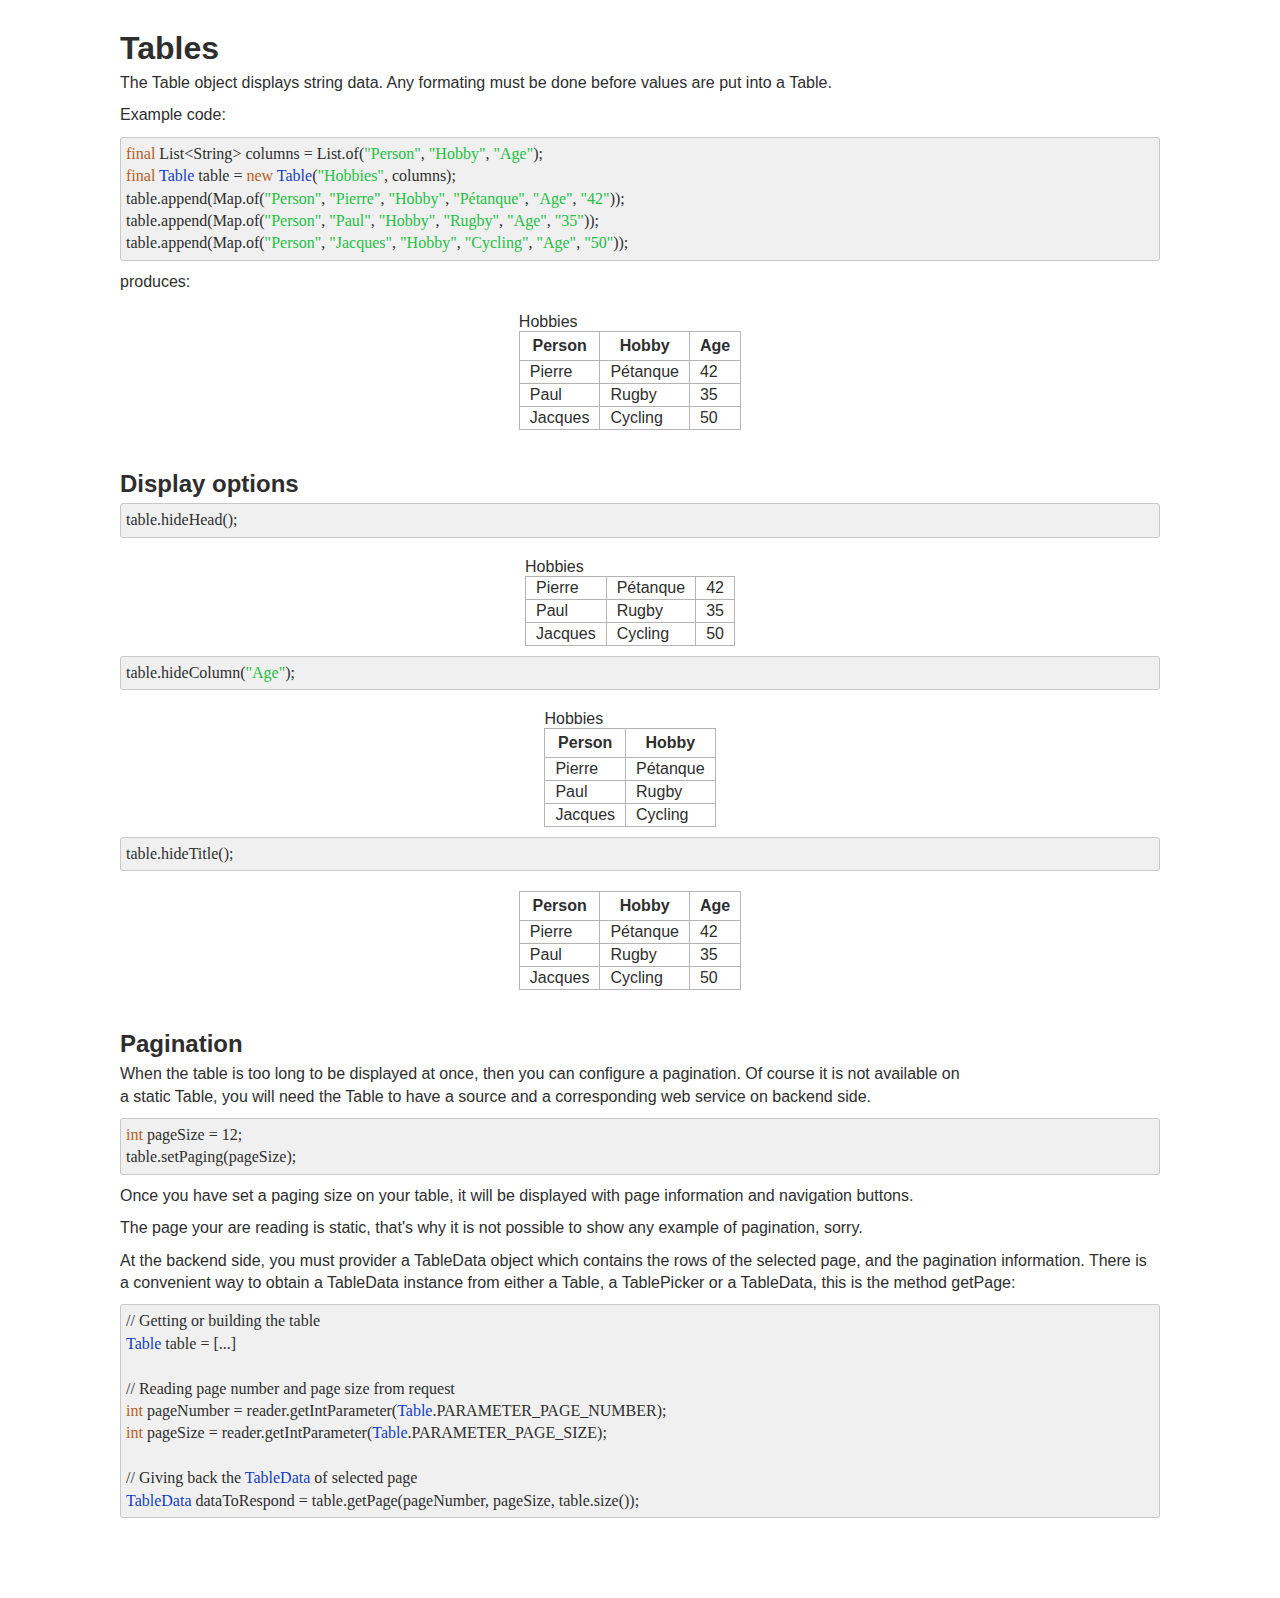
<file: docs/tables.html>
<!DOCTYPE html><?xml version='1.0' encoding='UTF-8'?><html><head><meta charset="utf-8"/><meta name="viewport" content="width=device-width, initial-scale=1"/><title>Tables</title><style>:root{--global-color-background: #ffffff;--global-color-background-contrast: #000000;--global-color-text: #2e2e2e;--global-color-text-contrast: #ffffff;--global-color-border: #b4b4b4;--global-color-border-contrast: #000000;--global-color-action: #00c6fc;--global-color-action-contrast: #000000;--global-color-cancel: #dedede;--global-color-cancel-contrast: #000000;--global-color-delete: #fc2803;--global-color-delete-contrast: #ffffff;--global-color-neutral-state: #e6e6e6;--global-color-neutral-state-contrast: #000000;--global-color-green-state: #73fa46;--global-color-green-state-contrast: #000000;--global-color-red-state: #fc2803;--global-color-red-state-contrast: #ffffff;--global-color-fetch-error: #ffc800;--global-color-fetch-error-contrast: #000000;--table-color-row-hover: #c0f0fc;--table-color-row-hover-contrast: #000000;}* {  }* { color:var(--global-color-text);font-family:Public Sans Web, -apple-system, BlinkMacSystemFont, Segoe UI, Roboto, Helvetica, Arial, sans-serif, Apple Color Emoji, Segoe UI Emoji, Segoe UI Symbol; }body { padding:0px 0px 0px 0px;margin:0px 0px 0px 0px; }h1 { padding:0px 0px 0px 0px;margin:10px 0px 5px 0px; }h1 { font-size:2.000000em; }h1 * { font-size:2.000000em; }h2 { padding:0px 0px 0px 0px;margin:10px 0px 5px 0px; }h2 { font-size:1.500000em; }h2 * { font-size:1.500000em; }h3 { padding:0px 0px 0px 0px;margin:10px 0px 5px 0px; }h3 { font-weight:lighter;font-size:1.200000em; }h3 * { font-weight:lighter;font-size:1.200000em; }h4 { padding:0px 0px 0px 0px;margin:10px 0px 5px 0px; }h4 { font-weight:lighter;font-size:1.100000em;font-style:italic; }h4 * { font-weight:lighter;font-size:1.100000em;font-style:italic; }a { color:var(--global-color-action); }a * { color:var(--global-color-action); }header { background-color:var(--global-color-background);padding:10px 10px 10px 10px;border-width:0px 0px 1px 0px; }header { color:var(--global-color-background-contrast); }header * { color:var(--global-color-background-contrast); }header a { text-decoration:none;text-align:center; }header a * { text-decoration:none;text-align:center; }header button[type='submit'] { background-color:transparent;cursor:pointer;padding:0px 5px 0px 5px;border-style:none; }header button[type='submit'] { text-decoration:underline; }header button[type='submit'] * { text-decoration:underline; }footer { background-color:var(--global-color-background);padding:10px 10px 10px 10px;border-width:1px 0px 0px 0px;height:50px; }footer { color:var(--global-color-background-contrast); }footer * { color:var(--global-color-background-contrast); }section { margin:30px 0px 0px 0px; }section { text-align:left; }section * { text-align:left; }p { padding:0px 0px 0px 0px;margin:0px 0px 10px 0px; }p { line-height:1.4;text-align:left; }p * { line-height:1.4;text-align:left; }.tui-border-on {    border: 1px solid var(--global-color-border);}.tui-reading-normal-area { /* In NORMAL layout, the width of central area is given. */    width: 70em;}.tui-reading-wide-margin { /* In WIDE layout, the width of margins are given. */   width: 20px;}.tui-align-left {    text-align: left;}.tui-align-right {    text-align: right;    display: flex;	justify-content: end;}.tui-align-center {    text-align: center;    display: flex;	justify-content: center;}.tui-align-stretch {    text-align: justify;    display: flex;	justify-content: space-between;}/* PANEL */.tui-container-panel {	display: block;}.tui-panel-left {    display: flex;    flex-direction: row;	justify-content: start;}.tui-panel-right {    display: flex;    flex-direction: row;	justify-content: end;}.tui-panel-center {    display: flex;    flex-direction: row;	justify-content: center;}.tui-panel-stretch {    display: flex;    flex-direction: row;	justify-content: space-between;}.tui-panel-vertical {    display: flex;    flex-direction: column;}/* TABS */.tui-tabnav {    display: flex;    justify-content: left;    align-items: center;}.tui-tablink {    font-size: 1em;    white-space: nowrap;    padding-left: 30px;    padding-right: 30px;    cursor: pointer;    background: none;    border-radius: 0px;    border-left: none;    border-top: none;    border-right: none;    border-bottom: 1px solid var(--global-color-border);}.tui-tablink-active {    border-bottom: 3px solid var(--global-color-action);}/* LAYOUTS */.tui-vertical-spacing-fit {    padding-top: 0px;}.tui-vertical-spacing-compact {    padding-top: 10px;}.tui-vertical-spacing-normal {    padding-top: 20px;}.tui-vertical-spacing-large {    padding-top: 30px;}.tui-horizontal-spacing-fit {    margin-right: 0px;}.tui-horizontal-spacing-compact {    margin-right: 10px;}.tui-horizontal-spacing-normal {    margin-right: 20px;}.tui-horizontal-spacing-large {    margin-right: 30px;}.tui-grid {    display: grid;    width: 100%;    margin: 0px;    padding: 0px;    justify-items: stretch;}.tui-vertical-scroll {    overflow-y: auto;}/* SEARCH */tui-search {	margin: 10px 0px 10px 0px;}.tui-search-input {	display: inline-block;    margin-top: 10px;    text-align: left;}search>label {	margin-right: 10px;}search>button {    width: auto; /* overrides the 100% value of button */}/* FORM */tui-form {    margin: 10px 0px 10px 0px;    width: 400px;}fieldset {    border: 1px solid var(--global-color-border);    background: var(--global-color-background);    position: relative;}/* https://www.youtube.com/watch?v=ezP4kbOvs_E */@property --angle {    syntax: "<angle>";    initial-value: 0deg;    inherits: false;}.form-pending::after {    content: '';    position: absolute;    height: 100%;    width: 100%;    top: 50%;    left: 50%;    translate: -50% -50%;    z-index: -1;    padding: 3px;    background-image: conic-gradient(from var(--angle), var(--global-color-background) 0% 50%, var(--global-color-action) 50% 100%);    animation: 1s spin linear infinite;}@keyframes spin {    from {        --angle: 0deg;    }    to {        --angle: 360deg;    }}.tui-form-input {    margin-top: 10px;    text-align: left;}.tui-form-input>label {    display: block;    width: 100%;    text-align: left;    vertical-align: top;}.tui-form-input>input {    width: 100%;    padding-left: 15px;    box-sizing: border-box;}.tui-form-input>.label-checkbox {    display: inline;    width: auto;}.tui-form-input>input[type='checkbox'] {    display: inline;    width: auto;    text-align: left;    margin-left: 15px;}.tui-form-input-invalid {    border: 2px solid var(--global-color-red-state);}.tui-input-error {    color: red;    font-size: smaller;}.tui-form-footer {    margin-top: 15px;}.tui-form-footer>button {    margin-right: 5px;    width: auto; /* overrides the 100% value of button */}.tui-form-message {    margin-top: 5px;    margin-bottom: 5px;}.tui-form-close-button, .tui-form-reset-button {	background: none;	padding-left: 5px;	padding-right: 5px;	border: none;	color: var(--global-color-background-contrast);	text-decoration: underline;	cursor: pointer;}.tui-form-radio-inline {	display: inline-block;     margin-right: 10px;}.modal {    max-width: 50ch;}.modal::backdrop {    background: var(--global-color-background-contrast);    opacity: .5}button { background-color:var(--global-color-cancel);border-radius:2px;cursor:pointer;padding:5px 20px 5px 20px;width:100%;border-color:var(--global-color-borders);border-width:1px;border-style:solid; }button { color:var(--global-color-cancel-contrast);text-align:center; }button * { color:var(--global-color-cancel-contrast);text-align:center; }button[type=submit],.tui-modal-form-submit-button,.tui-modal-form-open-button { background-color:var(--global-color-action);border-color:var(--global-color-action);border-style:solid; }button[type=submit],.tui-modal-form-submit-button,.tui-modal-form-open-button { color:var(--global-color-action-contrast); }button[type=submit],.tui-modal-form-submit-button,.tui-modal-form-open-button * { color:var(--global-color-action-contrast); }/* NAV BUTTON */.tui-navbutton {    display: inline;}/* Overriding some style of submit buttons */.tui-navbutton>button {	background-color: var(--global-color-cancel);	border: 1px solid var(--global-color-border);}/* TABLE */table {    border-collapse: collapse;    border-radius: 2px;    border: 1px solid var(--global-color-border);    margin: 10px 0px 10px 0px;}th, td {    border: 1px solid var(--global-color-border);;}th {    text-align: center;    padding: 5px 10px 5px 10px;    font-weight: bold;}td {    text-align: left;    padding: 2px 10px 2px 10px;    vertical-align: middle;}.tui-hidden-column {    display: none;}.tui-hidden-head {    display: none;}tr:hover {    background-color: var(--table-color-row-hover);}.tui-tablepicker td {    cursor: pointer;}.tui-table-container {	display: flex;	flex-direction: column;}.tui-table-navigation {    padding-top: 5px;    padding-bottom: 5px;}.tui-table-navigation>button {	margin-right: 5px;	width: auto; /* overrides 100% value for buttons */}/* FETCH ERRORS */.fetch-error {    border: 2px solid var(--global-color-fetch-error);}.fetch-error-message {    font-size: 0.7em;    background-color: var(--global-color-fetch-error);    color: var(--global-color-fetch-error-contrast);}</style><script>const SESSION_PARAMS={};const FETCH_TYPE='JSON'</script></head><body class="tui-grid" style="grid-template-columns:100%;grid-template-rows:min-content auto min-content;"><main><div class="tui-grid tui-vertical-flow" style="grid-template-columns:minmax(20px,1fr) minmax(65em,1fr) minmax(20px,1fr);grid-template-rows:auto;justify-self:stretch;place-items:center;"><p/><div class="tui-grid" style="grid-template-columns:1fr;"><div class="tui-vertical-spacing-normal" style="text-align:center;"><section style="margin:auto;"><h1>Tables</h1><p class="tui-align-left tui-border-off"><span>The Table object displays string data. Any formating must be done before values are put into a Table.</span></p><p class="tui-align-left tui-border-off"><span>Example code:</span></p><p class="tui-align-left tui-border-off" style="background-color:#f0f0f0;border-color:#c8c8c8;border-radius:3px;border-style:solid;border-width:1px;padding:5px 5px 5px 5px;"><span style="color:#b66025;font-family:Consolas;line-height:1.4;">final</span><span style="font-family:Consolas;line-height:1.4;"> </span><span style="font-family:Consolas;line-height:1.4;">List</span><span style="font-family:Consolas;line-height:1.4;"><</span><span style="font-family:Consolas;line-height:1.4;">String</span><span style="font-family:Consolas;line-height:1.4;">> </span><span style="font-family:Consolas;line-height:1.4;">columns</span><span style="font-family:Consolas;line-height:1.4;"> = </span><span style="font-family:Consolas;line-height:1.4;">List</span><span style="font-family:Consolas;line-height:1.4;">.</span><span style="font-family:Consolas;line-height:1.4;">of</span><span style="font-family:Consolas;line-height:1.4;">(</span><span style="color:#22c143;font-family:Consolas;line-height:1.4;">"Person"</span><span style="font-family:Consolas;line-height:1.4;">, </span><span style="color:#22c143;font-family:Consolas;line-height:1.4;">"Hobby"</span><span style="font-family:Consolas;line-height:1.4;">, </span><span style="color:#22c143;font-family:Consolas;line-height:1.4;">"Age"</span><span style="font-family:Consolas;line-height:1.4;">);<br/>		</span><span style="color:#b66025;font-family:Consolas;line-height:1.4;">final</span><span style="font-family:Consolas;line-height:1.4;"> </span><span style="color:#123dc3;font-family:Consolas;line-height:1.4;">Table</span><span style="font-family:Consolas;line-height:1.4;"> </span><span style="font-family:Consolas;line-height:1.4;">table</span><span style="font-family:Consolas;line-height:1.4;"> = </span><span style="color:#b66025;font-family:Consolas;line-height:1.4;">new</span><span style="font-family:Consolas;line-height:1.4;"> </span><span style="color:#123dc3;font-family:Consolas;line-height:1.4;">Table</span><span style="font-family:Consolas;line-height:1.4;">(</span><span style="color:#22c143;font-family:Consolas;line-height:1.4;">"Hobbies"</span><span style="font-family:Consolas;line-height:1.4;">, </span><span style="font-family:Consolas;line-height:1.4;">columns</span><span style="font-family:Consolas;line-height:1.4;">);<br/>		</span><span style="font-family:Consolas;line-height:1.4;">table</span><span style="font-family:Consolas;line-height:1.4;">.</span><span style="font-family:Consolas;line-height:1.4;">append</span><span style="font-family:Consolas;line-height:1.4;">(</span><span style="font-family:Consolas;line-height:1.4;">Map</span><span style="font-family:Consolas;line-height:1.4;">.</span><span style="font-family:Consolas;line-height:1.4;">of</span><span style="font-family:Consolas;line-height:1.4;">(</span><span style="color:#22c143;font-family:Consolas;line-height:1.4;">"Person"</span><span style="font-family:Consolas;line-height:1.4;">, </span><span style="color:#22c143;font-family:Consolas;line-height:1.4;">"Pierre"</span><span style="font-family:Consolas;line-height:1.4;">, </span><span style="color:#22c143;font-family:Consolas;line-height:1.4;">"Hobby"</span><span style="font-family:Consolas;line-height:1.4;">, </span><span style="color:#22c143;font-family:Consolas;line-height:1.4;">"Pétanque"</span><span style="font-family:Consolas;line-height:1.4;">, </span><span style="color:#22c143;font-family:Consolas;line-height:1.4;">"Age"</span><span style="font-family:Consolas;line-height:1.4;">, </span><span style="color:#22c143;font-family:Consolas;line-height:1.4;">"42"</span><span style="font-family:Consolas;line-height:1.4;">));<br/>		</span><span style="font-family:Consolas;line-height:1.4;">table</span><span style="font-family:Consolas;line-height:1.4;">.</span><span style="font-family:Consolas;line-height:1.4;">append</span><span style="font-family:Consolas;line-height:1.4;">(</span><span style="font-family:Consolas;line-height:1.4;">Map</span><span style="font-family:Consolas;line-height:1.4;">.</span><span style="font-family:Consolas;line-height:1.4;">of</span><span style="font-family:Consolas;line-height:1.4;">(</span><span style="color:#22c143;font-family:Consolas;line-height:1.4;">"Person"</span><span style="font-family:Consolas;line-height:1.4;">, </span><span style="color:#22c143;font-family:Consolas;line-height:1.4;">"Paul"</span><span style="font-family:Consolas;line-height:1.4;">, </span><span style="color:#22c143;font-family:Consolas;line-height:1.4;">"Hobby"</span><span style="font-family:Consolas;line-height:1.4;">, </span><span style="color:#22c143;font-family:Consolas;line-height:1.4;">"Rugby"</span><span style="font-family:Consolas;line-height:1.4;">, </span><span style="color:#22c143;font-family:Consolas;line-height:1.4;">"Age"</span><span style="font-family:Consolas;line-height:1.4;">, </span><span style="color:#22c143;font-family:Consolas;line-height:1.4;">"35"</span><span style="font-family:Consolas;line-height:1.4;">));<br/>		</span><span style="font-family:Consolas;line-height:1.4;">table</span><span style="font-family:Consolas;line-height:1.4;">.</span><span style="font-family:Consolas;line-height:1.4;">append</span><span style="font-family:Consolas;line-height:1.4;">(</span><span style="font-family:Consolas;line-height:1.4;">Map</span><span style="font-family:Consolas;line-height:1.4;">.</span><span style="font-family:Consolas;line-height:1.4;">of</span><span style="font-family:Consolas;line-height:1.4;">(</span><span style="color:#22c143;font-family:Consolas;line-height:1.4;">"Person"</span><span style="font-family:Consolas;line-height:1.4;">, </span><span style="color:#22c143;font-family:Consolas;line-height:1.4;">"Jacques"</span><span style="font-family:Consolas;line-height:1.4;">, </span><span style="color:#22c143;font-family:Consolas;line-height:1.4;">"Hobby"</span><span style="font-family:Consolas;line-height:1.4;">, </span><span style="color:#22c143;font-family:Consolas;line-height:1.4;">"Cycling"</span><span style="font-family:Consolas;line-height:1.4;">, </span><span style="color:#22c143;font-family:Consolas;line-height:1.4;">"Age"</span><span style="font-family:Consolas;line-height:1.4;">, </span><span style="color:#22c143;font-family:Consolas;line-height:1.4;">"50"</span><span style="font-family:Consolas;line-height:1.4;">));</span></p><p class="tui-align-left tui-border-off"><span>produces:</span></p><div class="tui-panel tui-panel-center"><table class="tui-table tui-horizontal-spacing-normal"><caption>Hobbies</caption><thead><tr><th>Person</th><th>Hobby</th><th>Age</th></tr></thead><tbody><tr><td>Pierre</td><td>Pétanque</td><td>42</td></tr><tr><td>Paul</td><td>Rugby</td><td>35</td></tr><tr><td>Jacques</td><td>Cycling</td><td>50</td></tr></tbody></table></div><section><h2>Display options</h2><p class="tui-align-left tui-border-off" style="background-color:#f0f0f0;border-color:#c8c8c8;border-radius:3px;border-style:solid;border-width:1px;padding:5px 5px 5px 5px;"><span style="font-family:Consolas;line-height:1.4;">table</span><span style="font-family:Consolas;line-height:1.4;">.</span><span style="font-family:Consolas;line-height:1.4;">hideHead</span><span style="font-family:Consolas;line-height:1.4;">();</span></p><div class="tui-panel tui-panel-center"><table class="tui-table tui-horizontal-spacing-normal" tui-hidden-head="true"><caption>Hobbies</caption><thead><tr class="tui-hidden-head"><th>Person</th><th>Hobby</th><th>Age</th></tr></thead><tbody><tr><td>Pierre</td><td>Pétanque</td><td>42</td></tr><tr><td>Paul</td><td>Rugby</td><td>35</td></tr><tr><td>Jacques</td><td>Cycling</td><td>50</td></tr></tbody></table></div><p class="tui-align-left tui-border-off" style="background-color:#f0f0f0;border-color:#c8c8c8;border-radius:3px;border-style:solid;border-width:1px;padding:5px 5px 5px 5px;"><span style="font-family:Consolas;line-height:1.4;">table</span><span style="font-family:Consolas;line-height:1.4;">.</span><span style="font-family:Consolas;line-height:1.4;">hideColumn</span><span style="font-family:Consolas;line-height:1.4;">(</span><span style="color:#22c143;font-family:Consolas;line-height:1.4;">"Age"</span><span style="font-family:Consolas;line-height:1.4;">);</span></p><div class="tui-panel tui-panel-center"><table class="tui-table tui-horizontal-spacing-normal" tui-hidden-columns="2"><caption>Hobbies</caption><thead><tr><th>Person</th><th>Hobby</th><th class="tui-hidden-column">Age</th></tr></thead><tbody><tr><td>Pierre</td><td>Pétanque</td><td class="tui-hidden-column">42</td></tr><tr><td>Paul</td><td>Rugby</td><td class="tui-hidden-column">35</td></tr><tr><td>Jacques</td><td>Cycling</td><td class="tui-hidden-column">50</td></tr></tbody></table></div><p class="tui-align-left tui-border-off" style="background-color:#f0f0f0;border-color:#c8c8c8;border-radius:3px;border-style:solid;border-width:1px;padding:5px 5px 5px 5px;"><span style="font-family:Consolas;line-height:1.4;">table</span><span style="font-family:Consolas;line-height:1.4;">.</span><span style="font-family:Consolas;line-height:1.4;">hideTitle</span><span style="font-family:Consolas;line-height:1.4;">();</span></p><div class="tui-panel tui-panel-center"><table class="tui-table tui-horizontal-spacing-normal"><caption style="display:none;">Hobbies</caption><thead><tr><th>Person</th><th>Hobby</th><th>Age</th></tr></thead><tbody><tr><td>Pierre</td><td>Pétanque</td><td>42</td></tr><tr><td>Paul</td><td>Rugby</td><td>35</td></tr><tr><td>Jacques</td><td>Cycling</td><td>50</td></tr></tbody></table></div></section><section><h2>Pagination</h2><p class="tui-align-left tui-border-off"><span>When the table is too long to be displayed at once, then you can configure a pagination. Of course it is not available on<br/>a static Table, you will need the Table to have a source and a corresponding web service on backend side.</span></p><p class="tui-align-left tui-border-off" style="background-color:#f0f0f0;border-color:#c8c8c8;border-radius:3px;border-style:solid;border-width:1px;padding:5px 5px 5px 5px;"><span style="color:#b66025;font-family:Consolas;line-height:1.4;">int</span><span style="font-family:Consolas;line-height:1.4;"> </span><span style="font-family:Consolas;line-height:1.4;">pageSize</span><span style="font-family:Consolas;line-height:1.4;"> = </span><span style="font-family:Consolas;line-height:1.4;">12</span><span style="font-family:Consolas;line-height:1.4;">;<br/></span><span style="font-family:Consolas;line-height:1.4;">table</span><span style="font-family:Consolas;line-height:1.4;">.</span><span style="font-family:Consolas;line-height:1.4;">setPaging</span><span style="font-family:Consolas;line-height:1.4;">(</span><span style="font-family:Consolas;line-height:1.4;">pageSize</span><span style="font-family:Consolas;line-height:1.4;">);</span></p><p class="tui-align-left tui-border-off"><span>Once you have set a paging size on your table, it will be displayed with page information and navigation buttons.</span></p><p class="tui-align-left tui-border-off"><span>The page your are reading is static, that's why it is not possible to show any example of pagination, sorry.</span></p><p class="tui-align-left tui-border-off"><span>At the backend side, you must provider a TableData object which contains the rows of the selected page, and the pagination information. There is a convenient way to obtain a TableData instance from either a Table, a TablePicker or a TableData, this is the method getPage:</span></p><p class="tui-align-left tui-border-off" style="background-color:#f0f0f0;border-color:#c8c8c8;border-radius:3px;border-style:solid;border-width:1px;padding:5px 5px 5px 5px;"><span style="font-family:Consolas;line-height:1.4;">// </span><span style="font-family:Consolas;line-height:1.4;">Getting</span><span style="font-family:Consolas;line-height:1.4;"> </span><span style="font-family:Consolas;line-height:1.4;">or</span><span style="font-family:Consolas;line-height:1.4;"> </span><span style="font-family:Consolas;line-height:1.4;">building</span><span style="font-family:Consolas;line-height:1.4;"> </span><span style="font-family:Consolas;line-height:1.4;">the</span><span style="font-family:Consolas;line-height:1.4;"> </span><span style="font-family:Consolas;line-height:1.4;">table</span><span style="font-family:Consolas;line-height:1.4;"><br/></span><span style="color:#123dc3;font-family:Consolas;line-height:1.4;">Table</span><span style="font-family:Consolas;line-height:1.4;"> </span><span style="font-family:Consolas;line-height:1.4;">table</span><span style="font-family:Consolas;line-height:1.4;"> = [...]<br/><br/>// </span><span style="font-family:Consolas;line-height:1.4;">Reading</span><span style="font-family:Consolas;line-height:1.4;"> </span><span style="font-family:Consolas;line-height:1.4;">page</span><span style="font-family:Consolas;line-height:1.4;"> </span><span style="font-family:Consolas;line-height:1.4;">number</span><span style="font-family:Consolas;line-height:1.4;"> </span><span style="font-family:Consolas;line-height:1.4;">and</span><span style="font-family:Consolas;line-height:1.4;"> </span><span style="font-family:Consolas;line-height:1.4;">page</span><span style="font-family:Consolas;line-height:1.4;"> </span><span style="font-family:Consolas;line-height:1.4;">size</span><span style="font-family:Consolas;line-height:1.4;"> </span><span style="font-family:Consolas;line-height:1.4;">from</span><span style="font-family:Consolas;line-height:1.4;"> </span><span style="font-family:Consolas;line-height:1.4;">request</span><span style="font-family:Consolas;line-height:1.4;"><br/></span><span style="color:#b66025;font-family:Consolas;line-height:1.4;">int</span><span style="font-family:Consolas;line-height:1.4;"> </span><span style="font-family:Consolas;line-height:1.4;">pageNumber</span><span style="font-family:Consolas;line-height:1.4;"> = </span><span style="font-family:Consolas;line-height:1.4;">reader</span><span style="font-family:Consolas;line-height:1.4;">.</span><span style="font-family:Consolas;line-height:1.4;">getIntParameter</span><span style="font-family:Consolas;line-height:1.4;">(</span><span style="color:#123dc3;font-family:Consolas;line-height:1.4;">Table</span><span style="font-family:Consolas;line-height:1.4;">.</span><span style="font-family:Consolas;line-height:1.4;">PARAMETER</span><span style="font-family:Consolas;line-height:1.4;">_</span><span style="font-family:Consolas;line-height:1.4;">PAGE</span><span style="font-family:Consolas;line-height:1.4;">_</span><span style="font-family:Consolas;line-height:1.4;">NUMBER</span><span style="font-family:Consolas;line-height:1.4;">);<br/></span><span style="color:#b66025;font-family:Consolas;line-height:1.4;">int</span><span style="font-family:Consolas;line-height:1.4;"> </span><span style="font-family:Consolas;line-height:1.4;">pageSize</span><span style="font-family:Consolas;line-height:1.4;"> = </span><span style="font-family:Consolas;line-height:1.4;">reader</span><span style="font-family:Consolas;line-height:1.4;">.</span><span style="font-family:Consolas;line-height:1.4;">getIntParameter</span><span style="font-family:Consolas;line-height:1.4;">(</span><span style="color:#123dc3;font-family:Consolas;line-height:1.4;">Table</span><span style="font-family:Consolas;line-height:1.4;">.</span><span style="font-family:Consolas;line-height:1.4;">PARAMETER</span><span style="font-family:Consolas;line-height:1.4;">_</span><span style="font-family:Consolas;line-height:1.4;">PAGE</span><span style="font-family:Consolas;line-height:1.4;">_</span><span style="font-family:Consolas;line-height:1.4;">SIZE</span><span style="font-family:Consolas;line-height:1.4;">);<br/><br/>// </span><span style="font-family:Consolas;line-height:1.4;">Giving</span><span style="font-family:Consolas;line-height:1.4;"> </span><span style="font-family:Consolas;line-height:1.4;">back</span><span style="font-family:Consolas;line-height:1.4;"> </span><span style="font-family:Consolas;line-height:1.4;">the</span><span style="font-family:Consolas;line-height:1.4;"> </span><span style="color:#123dc3;font-family:Consolas;line-height:1.4;">TableData</span><span style="font-family:Consolas;line-height:1.4;"> </span><span style="font-family:Consolas;line-height:1.4;">of</span><span style="font-family:Consolas;line-height:1.4;"> </span><span style="font-family:Consolas;line-height:1.4;">selected</span><span style="font-family:Consolas;line-height:1.4;"> </span><span style="font-family:Consolas;line-height:1.4;">page</span><span style="font-family:Consolas;line-height:1.4;"><br/></span><span style="color:#123dc3;font-family:Consolas;line-height:1.4;">TableData</span><span style="font-family:Consolas;line-height:1.4;"> </span><span style="font-family:Consolas;line-height:1.4;">dataToRespond</span><span style="font-family:Consolas;line-height:1.4;"> = </span><span style="font-family:Consolas;line-height:1.4;">table</span><span style="font-family:Consolas;line-height:1.4;">.</span><span style="font-family:Consolas;line-height:1.4;">getPage</span><span style="font-family:Consolas;line-height:1.4;">(</span><span style="font-family:Consolas;line-height:1.4;">pageNumber</span><span style="font-family:Consolas;line-height:1.4;">, </span><span style="font-family:Consolas;line-height:1.4;">pageSize</span><span style="font-family:Consolas;line-height:1.4;">, </span><span style="font-family:Consolas;line-height:1.4;">table</span><span style="font-family:Consolas;line-height:1.4;">.</span><span style="font-family:Consolas;line-height:1.4;">size</span><span style="font-family:Consolas;line-height:1.4;">());<br/></span></p></section></section></div></div><p/></div></main><footer><div class="tui-panel tui-panel-left"></div></footer></body></html>
</file>
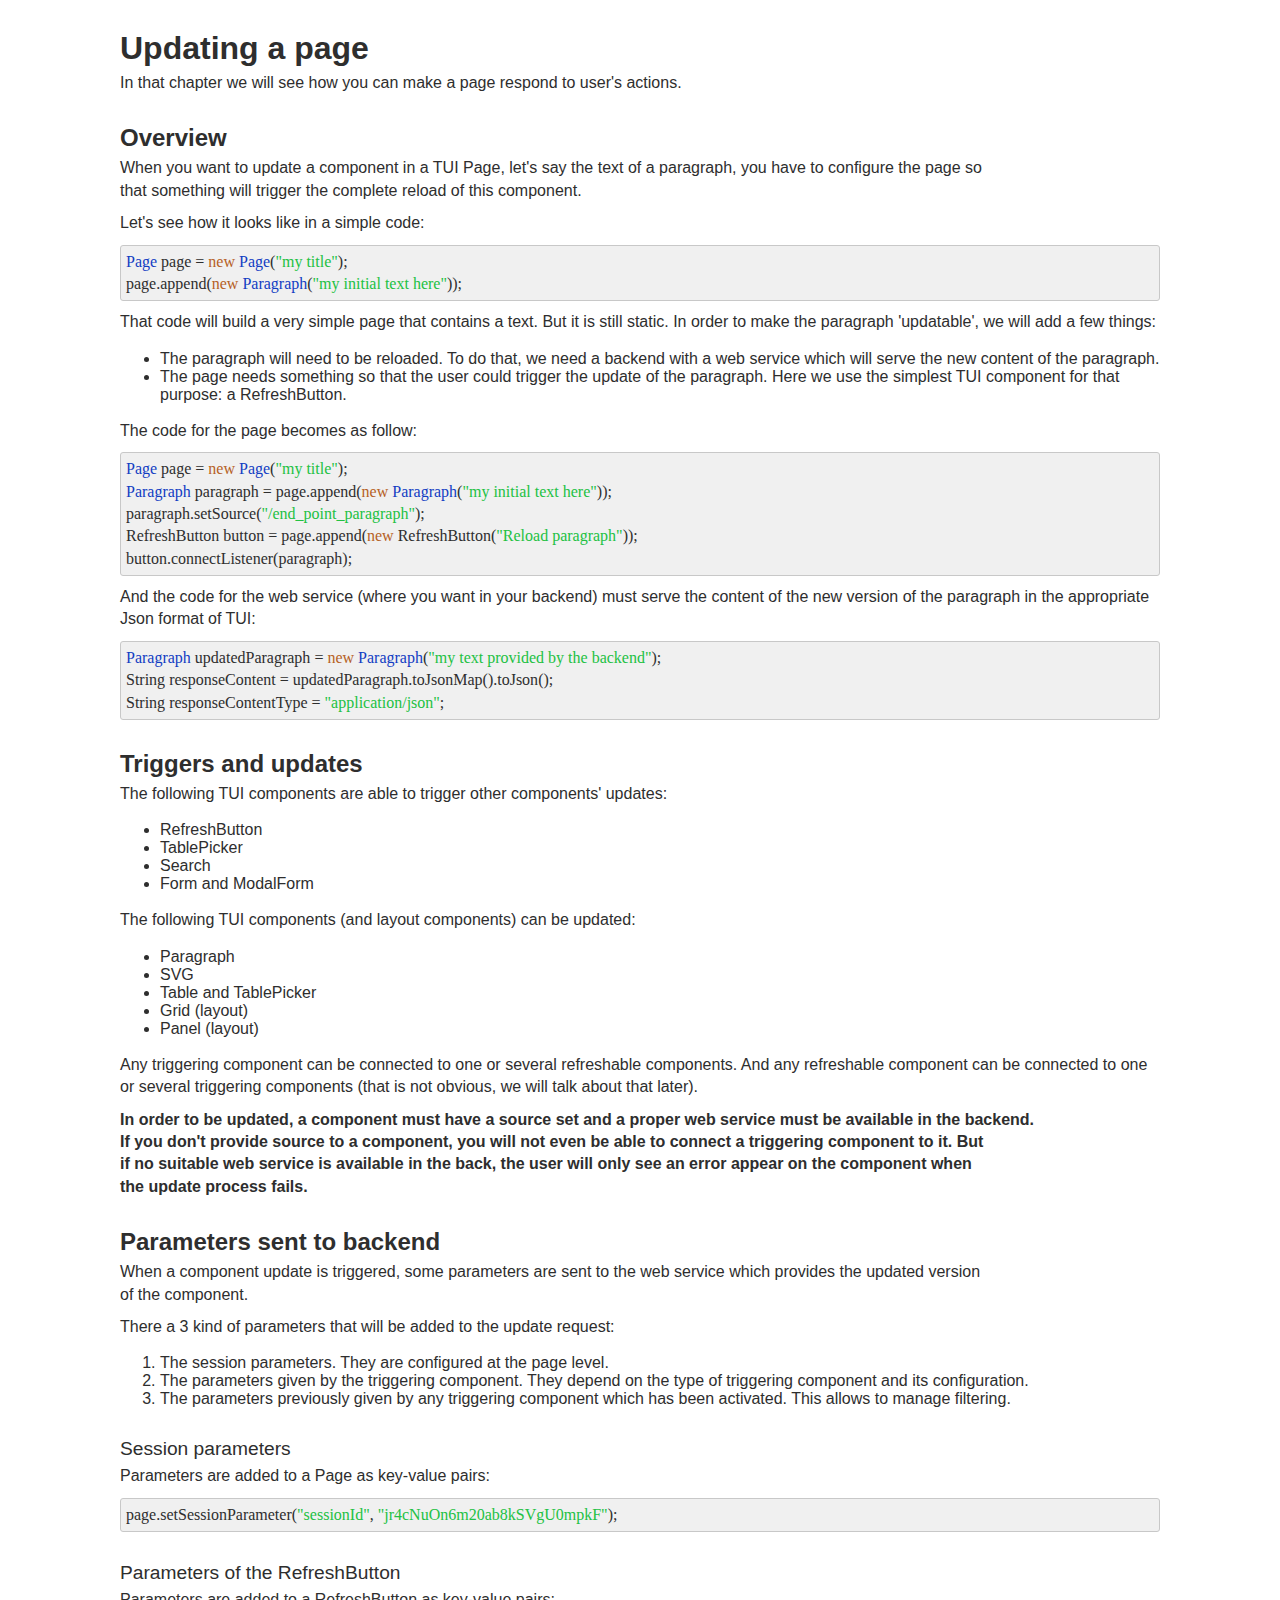
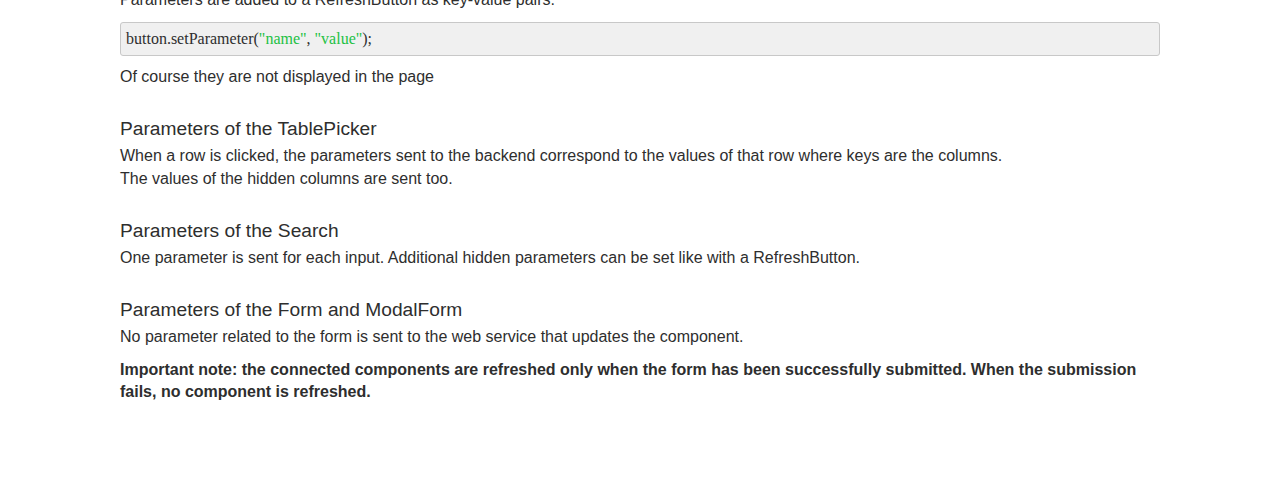
<file: docs/updating_a_page.html>
<!DOCTYPE html><?xml version='1.0' encoding='UTF-8'?><html><head><meta charset="utf-8"/><meta name="viewport" content="width=device-width, initial-scale=1"/><title>Updating a page</title><style>:root{--global-color-background: #ffffff;--global-color-background-contrast: #000000;--global-color-text: #2e2e2e;--global-color-text-contrast: #ffffff;--global-color-border: #b4b4b4;--global-color-border-contrast: #000000;--global-color-action: #00c6fc;--global-color-action-contrast: #000000;--global-color-cancel: #dedede;--global-color-cancel-contrast: #000000;--global-color-delete: #fc2803;--global-color-delete-contrast: #ffffff;--global-color-neutral-state: #e6e6e6;--global-color-neutral-state-contrast: #000000;--global-color-green-state: #73fa46;--global-color-green-state-contrast: #000000;--global-color-red-state: #fc2803;--global-color-red-state-contrast: #ffffff;--global-color-fetch-error: #ffc800;--global-color-fetch-error-contrast: #000000;--table-color-row-hover: #c0f0fc;--table-color-row-hover-contrast: #000000;}* {  }* { color:var(--global-color-text);font-family:Public Sans Web, -apple-system, BlinkMacSystemFont, Segoe UI, Roboto, Helvetica, Arial, sans-serif, Apple Color Emoji, Segoe UI Emoji, Segoe UI Symbol; }body { padding:0px 0px 0px 0px;margin:0px 0px 0px 0px; }h1 { padding:0px 0px 0px 0px;margin:10px 0px 5px 0px; }h1 { font-size:2.000000em; }h1 * { font-size:2.000000em; }h2 { padding:0px 0px 0px 0px;margin:10px 0px 5px 0px; }h2 { font-size:1.500000em; }h2 * { font-size:1.500000em; }h3 { padding:0px 0px 0px 0px;margin:10px 0px 5px 0px; }h3 { font-weight:lighter;font-size:1.200000em; }h3 * { font-weight:lighter;font-size:1.200000em; }h4 { padding:0px 0px 0px 0px;margin:10px 0px 5px 0px; }h4 { font-weight:lighter;font-size:1.100000em;font-style:italic; }h4 * { font-weight:lighter;font-size:1.100000em;font-style:italic; }a { color:var(--global-color-action); }a * { color:var(--global-color-action); }header { background-color:var(--global-color-background);padding:10px 10px 10px 10px;border-width:0px 0px 1px 0px; }header { color:var(--global-color-background-contrast); }header * { color:var(--global-color-background-contrast); }header a { text-decoration:none;text-align:center; }header a * { text-decoration:none;text-align:center; }header button[type='submit'] { background-color:transparent;cursor:pointer;padding:0px 5px 0px 5px;border-style:none; }header button[type='submit'] { text-decoration:underline; }header button[type='submit'] * { text-decoration:underline; }footer { background-color:var(--global-color-background);padding:10px 10px 10px 10px;border-width:1px 0px 0px 0px;height:50px; }footer { color:var(--global-color-background-contrast); }footer * { color:var(--global-color-background-contrast); }section { margin:30px 0px 0px 0px; }section { text-align:left; }section * { text-align:left; }p { padding:0px 0px 0px 0px;margin:0px 0px 10px 0px; }p { line-height:1.4;text-align:left; }p * { line-height:1.4;text-align:left; }.tui-border-on {    border: 1px solid var(--global-color-border);}.tui-reading-normal-area { /* In NORMAL layout, the width of central area is given. */    width: 70em;}.tui-reading-wide-margin { /* In WIDE layout, the width of margins are given. */   width: 20px;}.tui-align-left {    text-align: left;}.tui-align-right {    text-align: right;    display: flex;	justify-content: end;}.tui-align-center {    text-align: center;    display: flex;	justify-content: center;}.tui-align-stretch {    text-align: justify;    display: flex;	justify-content: space-between;}/* PANEL */.tui-container-panel {	display: block;}.tui-panel-left {    display: flex;    flex-direction: row;	justify-content: start;}.tui-panel-right {    display: flex;    flex-direction: row;	justify-content: end;}.tui-panel-center {    display: flex;    flex-direction: row;	justify-content: center;}.tui-panel-stretch {    display: flex;    flex-direction: row;	justify-content: space-between;}.tui-panel-vertical {    display: flex;    flex-direction: column;}/* TABS */.tui-tabnav {    display: flex;    justify-content: left;    align-items: center;}.tui-tablink {    font-size: 1em;    white-space: nowrap;    padding-left: 30px;    padding-right: 30px;    cursor: pointer;    background: none;    border-radius: 0px;    border-left: none;    border-top: none;    border-right: none;    border-bottom: 1px solid var(--global-color-border);}.tui-tablink-active {    border-bottom: 3px solid var(--global-color-action);}/* LAYOUTS */.tui-vertical-spacing-fit {    padding-top: 0px;}.tui-vertical-spacing-compact {    padding-top: 10px;}.tui-vertical-spacing-normal {    padding-top: 20px;}.tui-vertical-spacing-large {    padding-top: 30px;}.tui-horizontal-spacing-fit {    margin-right: 0px;}.tui-horizontal-spacing-compact {    margin-right: 10px;}.tui-horizontal-spacing-normal {    margin-right: 20px;}.tui-horizontal-spacing-large {    margin-right: 30px;}.tui-grid {    display: grid;    width: 100%;    margin: 0px;    padding: 0px;    justify-items: stretch;}.tui-vertical-scroll {    overflow-y: auto;}/* SEARCH */tui-search {	margin: 10px 0px 10px 0px;}.tui-search-input {	display: inline-block;    margin-top: 10px;    text-align: left;}search>label {	margin-right: 10px;}search>button {    width: auto; /* overrides the 100% value of button */}/* FORM */tui-form {    margin: 10px 0px 10px 0px;    width: 400px;}fieldset {    border: 1px solid var(--global-color-border);    background: var(--global-color-background);    position: relative;}/* https://www.youtube.com/watch?v=ezP4kbOvs_E */@property --angle {    syntax: "<angle>";    initial-value: 0deg;    inherits: false;}.form-pending::after {    content: '';    position: absolute;    height: 100%;    width: 100%;    top: 50%;    left: 50%;    translate: -50% -50%;    z-index: -1;    padding: 3px;    background-image: conic-gradient(from var(--angle), var(--global-color-background) 0% 50%, var(--global-color-action) 50% 100%);    animation: 1s spin linear infinite;}@keyframes spin {    from {        --angle: 0deg;    }    to {        --angle: 360deg;    }}.tui-form-input {    margin-top: 10px;    text-align: left;}.tui-form-input>label {    display: block;    width: 100%;    text-align: left;    vertical-align: top;}.tui-form-input>input {    width: 100%;    padding-left: 15px;    box-sizing: border-box;}.tui-form-input>.label-checkbox {    display: inline;    width: auto;}.tui-form-input>input[type='checkbox'] {    display: inline;    width: auto;    text-align: left;    margin-left: 15px;}.tui-form-input-invalid {    border: 2px solid var(--global-color-red-state);}.tui-input-error {    color: red;    font-size: smaller;}.tui-form-footer {    margin-top: 15px;}.tui-form-footer>button {    margin-right: 5px;    width: auto; /* overrides the 100% value of button */}.tui-form-message {    margin-top: 5px;    margin-bottom: 5px;}.tui-form-close-button, .tui-form-reset-button {	background: none;	padding-left: 5px;	padding-right: 5px;	border: none;	color: var(--global-color-background-contrast);	text-decoration: underline;	cursor: pointer;}.tui-form-radio-inline {	display: inline-block;     margin-right: 10px;}.modal {    max-width: 50ch;}.modal::backdrop {    background: var(--global-color-background-contrast);    opacity: .5}button { background-color:var(--global-color-cancel);border-radius:2px;cursor:pointer;padding:5px 20px 5px 20px;width:100%;border-color:var(--global-color-borders);border-width:1px;border-style:solid; }button { color:var(--global-color-cancel-contrast);text-align:center; }button * { color:var(--global-color-cancel-contrast);text-align:center; }button[type=submit],.tui-modal-form-submit-button,.tui-modal-form-open-button { background-color:var(--global-color-action);border-color:var(--global-color-action);border-style:solid; }button[type=submit],.tui-modal-form-submit-button,.tui-modal-form-open-button { color:var(--global-color-action-contrast); }button[type=submit],.tui-modal-form-submit-button,.tui-modal-form-open-button * { color:var(--global-color-action-contrast); }/* NAV BUTTON */.tui-navbutton {    display: inline;}/* Overriding some style of submit buttons */.tui-navbutton>button {	background-color: var(--global-color-cancel);	border: 1px solid var(--global-color-border);}/* TABLE */table {    border-collapse: collapse;    border-radius: 2px;    border: 1px solid var(--global-color-border);    margin: 10px 0px 10px 0px;}th, td {    border: 1px solid var(--global-color-border);;}th {    text-align: center;    padding: 5px 10px 5px 10px;    font-weight: bold;}td {    text-align: left;    padding: 2px 10px 2px 10px;    vertical-align: middle;}.tui-hidden-column {    display: none;}.tui-hidden-head {    display: none;}tr:hover {    background-color: var(--table-color-row-hover);}.tui-tablepicker td {    cursor: pointer;}.tui-table-container {	display: flex;	flex-direction: column;}.tui-table-navigation {    padding-top: 5px;    padding-bottom: 5px;}.tui-table-navigation>button {	margin-right: 5px;	width: auto; /* overrides 100% value for buttons */}/* FETCH ERRORS */.fetch-error {    border: 2px solid var(--global-color-fetch-error);}.fetch-error-message {    font-size: 0.7em;    background-color: var(--global-color-fetch-error);    color: var(--global-color-fetch-error-contrast);}</style><script>const SESSION_PARAMS={};const FETCH_TYPE='JSON'</script></head><body class="tui-grid" style="grid-template-columns:100%;grid-template-rows:min-content auto min-content;"><main><div class="tui-grid tui-vertical-flow" style="grid-template-columns:minmax(20px,1fr) minmax(65em,1fr) minmax(20px,1fr);grid-template-rows:auto;justify-self:stretch;place-items:center;"><p/><div class="tui-grid" style="grid-template-columns:1fr;"><div class="tui-vertical-spacing-normal" style="text-align:center;"><section style="margin:auto;"><h1>Updating a page</h1><p class="tui-align-left tui-border-off"><span>In that chapter we will see how you can make a page respond to user's actions.</span></p><section><h2>Overview</h2><p class="tui-align-left tui-border-off"><span>When you want to update a component in a TUI Page, let's say the text of a paragraph, you have to configure the page so<br/> that something will trigger the complete reload of this component.</span></p><p class="tui-align-left tui-border-off"><span>Let's see how it looks like in a simple code:</span></p><p class="tui-align-left tui-border-off" style="background-color:#f0f0f0;border-color:#c8c8c8;border-radius:3px;border-style:solid;border-width:1px;padding:5px 5px 5px 5px;"><span style="color:#123dc3;font-family:Consolas;line-height:1.4;">Page</span><span style="font-family:Consolas;line-height:1.4;"> </span><span style="font-family:Consolas;line-height:1.4;">page</span><span style="font-family:Consolas;line-height:1.4;"> = </span><span style="color:#b66025;font-family:Consolas;line-height:1.4;">new</span><span style="font-family:Consolas;line-height:1.4;"> </span><span style="color:#123dc3;font-family:Consolas;line-height:1.4;">Page</span><span style="font-family:Consolas;line-height:1.4;">(</span><span style="color:#22c143;font-family:Consolas;line-height:1.4;">"my title"</span><span style="font-family:Consolas;line-height:1.4;">);<br/></span><span style="font-family:Consolas;line-height:1.4;">page</span><span style="font-family:Consolas;line-height:1.4;">.</span><span style="font-family:Consolas;line-height:1.4;">append</span><span style="font-family:Consolas;line-height:1.4;">(</span><span style="color:#b66025;font-family:Consolas;line-height:1.4;">new</span><span style="font-family:Consolas;line-height:1.4;"> </span><span style="color:#123dc3;font-family:Consolas;line-height:1.4;">Paragraph</span><span style="font-family:Consolas;line-height:1.4;">(</span><span style="color:#22c143;font-family:Consolas;line-height:1.4;">"my initial text here"</span><span style="font-family:Consolas;line-height:1.4;">));</span></p><p class="tui-align-left tui-border-off"><span>That code will build a very simple page that contains a text. But it is still static. In order to make the paragraph 'updatable', we will add a few things:</span></p><ul><li><span>The paragraph will need to be reloaded. To do that, we need a backend with a web service which will serve the new content of the paragraph.</span></li><li><span>The page needs something so that the user could trigger the update of the paragraph. Here we use the simplest TUI component for that purpose: a RefreshButton.</span></li></ul><p class="tui-align-left tui-border-off"><span>The code for the page becomes as follow:</span></p><p class="tui-align-left tui-border-off" style="background-color:#f0f0f0;border-color:#c8c8c8;border-radius:3px;border-style:solid;border-width:1px;padding:5px 5px 5px 5px;"><span style="color:#123dc3;font-family:Consolas;line-height:1.4;">Page</span><span style="font-family:Consolas;line-height:1.4;"> </span><span style="font-family:Consolas;line-height:1.4;">page</span><span style="font-family:Consolas;line-height:1.4;"> = </span><span style="color:#b66025;font-family:Consolas;line-height:1.4;">new</span><span style="font-family:Consolas;line-height:1.4;"> </span><span style="color:#123dc3;font-family:Consolas;line-height:1.4;">Page</span><span style="font-family:Consolas;line-height:1.4;">(</span><span style="color:#22c143;font-family:Consolas;line-height:1.4;">"my title"</span><span style="font-family:Consolas;line-height:1.4;">);<br/></span><span style="color:#123dc3;font-family:Consolas;line-height:1.4;">Paragraph</span><span style="font-family:Consolas;line-height:1.4;"> </span><span style="font-family:Consolas;line-height:1.4;">paragraph</span><span style="font-family:Consolas;line-height:1.4;"> = </span><span style="font-family:Consolas;line-height:1.4;">page</span><span style="font-family:Consolas;line-height:1.4;">.</span><span style="font-family:Consolas;line-height:1.4;">append</span><span style="font-family:Consolas;line-height:1.4;">(</span><span style="color:#b66025;font-family:Consolas;line-height:1.4;">new</span><span style="font-family:Consolas;line-height:1.4;"> </span><span style="color:#123dc3;font-family:Consolas;line-height:1.4;">Paragraph</span><span style="font-family:Consolas;line-height:1.4;">(</span><span style="color:#22c143;font-family:Consolas;line-height:1.4;">"my initial text here"</span><span style="font-family:Consolas;line-height:1.4;">));<br/></span><span style="font-family:Consolas;line-height:1.4;">paragraph</span><span style="font-family:Consolas;line-height:1.4;">.</span><span style="font-family:Consolas;line-height:1.4;">setSource</span><span style="font-family:Consolas;line-height:1.4;">(</span><span style="color:#22c143;font-family:Consolas;line-height:1.4;">"/end_point_paragraph"</span><span style="font-family:Consolas;line-height:1.4;">);<br/></span><span style="font-family:Consolas;line-height:1.4;">RefreshButton</span><span style="font-family:Consolas;line-height:1.4;"> </span><span style="font-family:Consolas;line-height:1.4;">button</span><span style="font-family:Consolas;line-height:1.4;"> = </span><span style="font-family:Consolas;line-height:1.4;">page</span><span style="font-family:Consolas;line-height:1.4;">.</span><span style="font-family:Consolas;line-height:1.4;">append</span><span style="font-family:Consolas;line-height:1.4;">(</span><span style="color:#b66025;font-family:Consolas;line-height:1.4;">new</span><span style="font-family:Consolas;line-height:1.4;"> </span><span style="font-family:Consolas;line-height:1.4;">RefreshButton</span><span style="font-family:Consolas;line-height:1.4;">(</span><span style="color:#22c143;font-family:Consolas;line-height:1.4;">"Reload paragraph"</span><span style="font-family:Consolas;line-height:1.4;">));<br/></span><span style="font-family:Consolas;line-height:1.4;">button</span><span style="font-family:Consolas;line-height:1.4;">.</span><span style="font-family:Consolas;line-height:1.4;">connectListener</span><span style="font-family:Consolas;line-height:1.4;">(</span><span style="font-family:Consolas;line-height:1.4;">paragraph</span><span style="font-family:Consolas;line-height:1.4;">);</span></p><p class="tui-align-left tui-border-off"><span>And the code for the web service (where you want in your backend) must serve the content of the new version of the paragraph in the appropriate Json format of TUI:</span></p><p class="tui-align-left tui-border-off" style="background-color:#f0f0f0;border-color:#c8c8c8;border-radius:3px;border-style:solid;border-width:1px;padding:5px 5px 5px 5px;"><span style="color:#123dc3;font-family:Consolas;line-height:1.4;">Paragraph</span><span style="font-family:Consolas;line-height:1.4;"> </span><span style="font-family:Consolas;line-height:1.4;">updatedParagraph</span><span style="font-family:Consolas;line-height:1.4;"> = </span><span style="color:#b66025;font-family:Consolas;line-height:1.4;">new</span><span style="font-family:Consolas;line-height:1.4;"> </span><span style="color:#123dc3;font-family:Consolas;line-height:1.4;">Paragraph</span><span style="font-family:Consolas;line-height:1.4;">(</span><span style="color:#22c143;font-family:Consolas;line-height:1.4;">"my text provided by the backend"</span><span style="font-family:Consolas;line-height:1.4;">);<br/></span><span style="font-family:Consolas;line-height:1.4;">String</span><span style="font-family:Consolas;line-height:1.4;"> </span><span style="font-family:Consolas;line-height:1.4;">responseContent</span><span style="font-family:Consolas;line-height:1.4;"> = </span><span style="font-family:Consolas;line-height:1.4;">updatedParagraph</span><span style="font-family:Consolas;line-height:1.4;">.</span><span style="font-family:Consolas;line-height:1.4;">toJsonMap</span><span style="font-family:Consolas;line-height:1.4;">().</span><span style="font-family:Consolas;line-height:1.4;">toJson</span><span style="font-family:Consolas;line-height:1.4;">();<br/></span><span style="font-family:Consolas;line-height:1.4;">String</span><span style="font-family:Consolas;line-height:1.4;"> </span><span style="font-family:Consolas;line-height:1.4;">responseContentType</span><span style="font-family:Consolas;line-height:1.4;"> = </span><span style="color:#22c143;font-family:Consolas;line-height:1.4;">"application/json"</span><span style="font-family:Consolas;line-height:1.4;">;</span></p></section><section><h2>Triggers and updates</h2><p class="tui-align-left tui-border-off"><span>The following TUI components are able to trigger other components' updates:</span></p><ul><li><span>RefreshButton</span></li><li><span>TablePicker</span></li><li><span>Search</span></li><li><span>Form and ModalForm</span></li></ul><p class="tui-align-left tui-border-off"><span>The following TUI components (and layout components) can be updated:</span></p><ul><li><span>Paragraph</span></li><li><span>SVG</span></li><li><span>Table and TablePicker</span></li><li><span>Grid (layout)</span></li><li><span>Panel (layout)</span></li></ul><p class="tui-align-left tui-border-off"><span>Any triggering component can be connected to one or several refreshable components. And any refreshable component can be connected to one or several triggering components (that is not obvious, we will talk about that later).</span></p><p class="tui-align-left tui-border-off"><span style="font-weight:bold;">In order to be updated, a component must have a source set and a proper web service must be available in the backend.<br/> If you don't provide source to a component, you will not even be able to connect a triggering component to it. But<br/>  if no suitable web service is available in the back, the user will only see an error appear on the component when<br/>  the update process fails.</span></p></section><section><h2>Parameters sent to backend</h2><p class="tui-align-left tui-border-off"><span>When a component update is triggered, some parameters are sent to the web service which provides the updated version<br/> of the component.</span></p><p class="tui-align-left tui-border-off"><span>There a 3 kind of parameters that will be added to the update request:</span></p><ol><li><span>The session parameters. They are configured at the page level.</span></li><li><span>The parameters given by the triggering component. They depend on the type of triggering component and its configuration.</span></li><li><span>The parameters previously given by any triggering component which has been activated. This allows to manage filtering.</span></li></ol><section><h3>Session parameters</h3><p class="tui-align-left tui-border-off"><span>Parameters are added to a Page as key-value pairs:</span></p><p class="tui-align-left tui-border-off" style="background-color:#f0f0f0;border-color:#c8c8c8;border-radius:3px;border-style:solid;border-width:1px;padding:5px 5px 5px 5px;"><span style="font-family:Consolas;line-height:1.4;">page</span><span style="font-family:Consolas;line-height:1.4;">.</span><span style="font-family:Consolas;line-height:1.4;">setSessionParameter</span><span style="font-family:Consolas;line-height:1.4;">(</span><span style="color:#22c143;font-family:Consolas;line-height:1.4;">"sessionId"</span><span style="font-family:Consolas;line-height:1.4;">, </span><span style="color:#22c143;font-family:Consolas;line-height:1.4;">"jr4cNuOn6m20ab8kSVgU0mpkF"</span><span style="font-family:Consolas;line-height:1.4;">);</span></p></section><section><h3>Parameters of the RefreshButton</h3><p class="tui-align-left tui-border-off"><span>Parameters are added to a RefreshButton as key-value pairs:</span></p><p class="tui-align-left tui-border-off" style="background-color:#f0f0f0;border-color:#c8c8c8;border-radius:3px;border-style:solid;border-width:1px;padding:5px 5px 5px 5px;"><span style="font-family:Consolas;line-height:1.4;">button</span><span style="font-family:Consolas;line-height:1.4;">.</span><span style="font-family:Consolas;line-height:1.4;">setParameter</span><span style="font-family:Consolas;line-height:1.4;">(</span><span style="color:#22c143;font-family:Consolas;line-height:1.4;">"name"</span><span style="font-family:Consolas;line-height:1.4;">, </span><span style="color:#22c143;font-family:Consolas;line-height:1.4;">"value"</span><span style="font-family:Consolas;line-height:1.4;">);</span></p><p class="tui-align-left tui-border-off"><span>Of course they are not displayed in the page</span></p></section><section><h3>Parameters of the TablePicker</h3><p class="tui-align-left tui-border-off"><span>When a row is clicked, the parameters sent to the backend correspond to the values of that row where keys are the columns.<br/>The values of the hidden columns are sent too.</span></p></section><section><h3>Parameters of the Search</h3><p class="tui-align-left tui-border-off"><span>One parameter is sent for each input. Additional hidden parameters can be set like with a RefreshButton.</span></p></section><section><h3>Parameters of the Form and ModalForm</h3><p class="tui-align-left tui-border-off"><span>No parameter related to the form is sent to the web service that updates the component.</span></p><p class="tui-align-left tui-border-off"><span style="font-weight:bold;">Important note: the connected components are refreshed only when the form has been successfully submitted. When the submission fails, no component is refreshed.</span></p></section></section></section></div></div><p/></div></main><footer><div class="tui-panel tui-panel-left"></div></footer></body></html>
</file>
